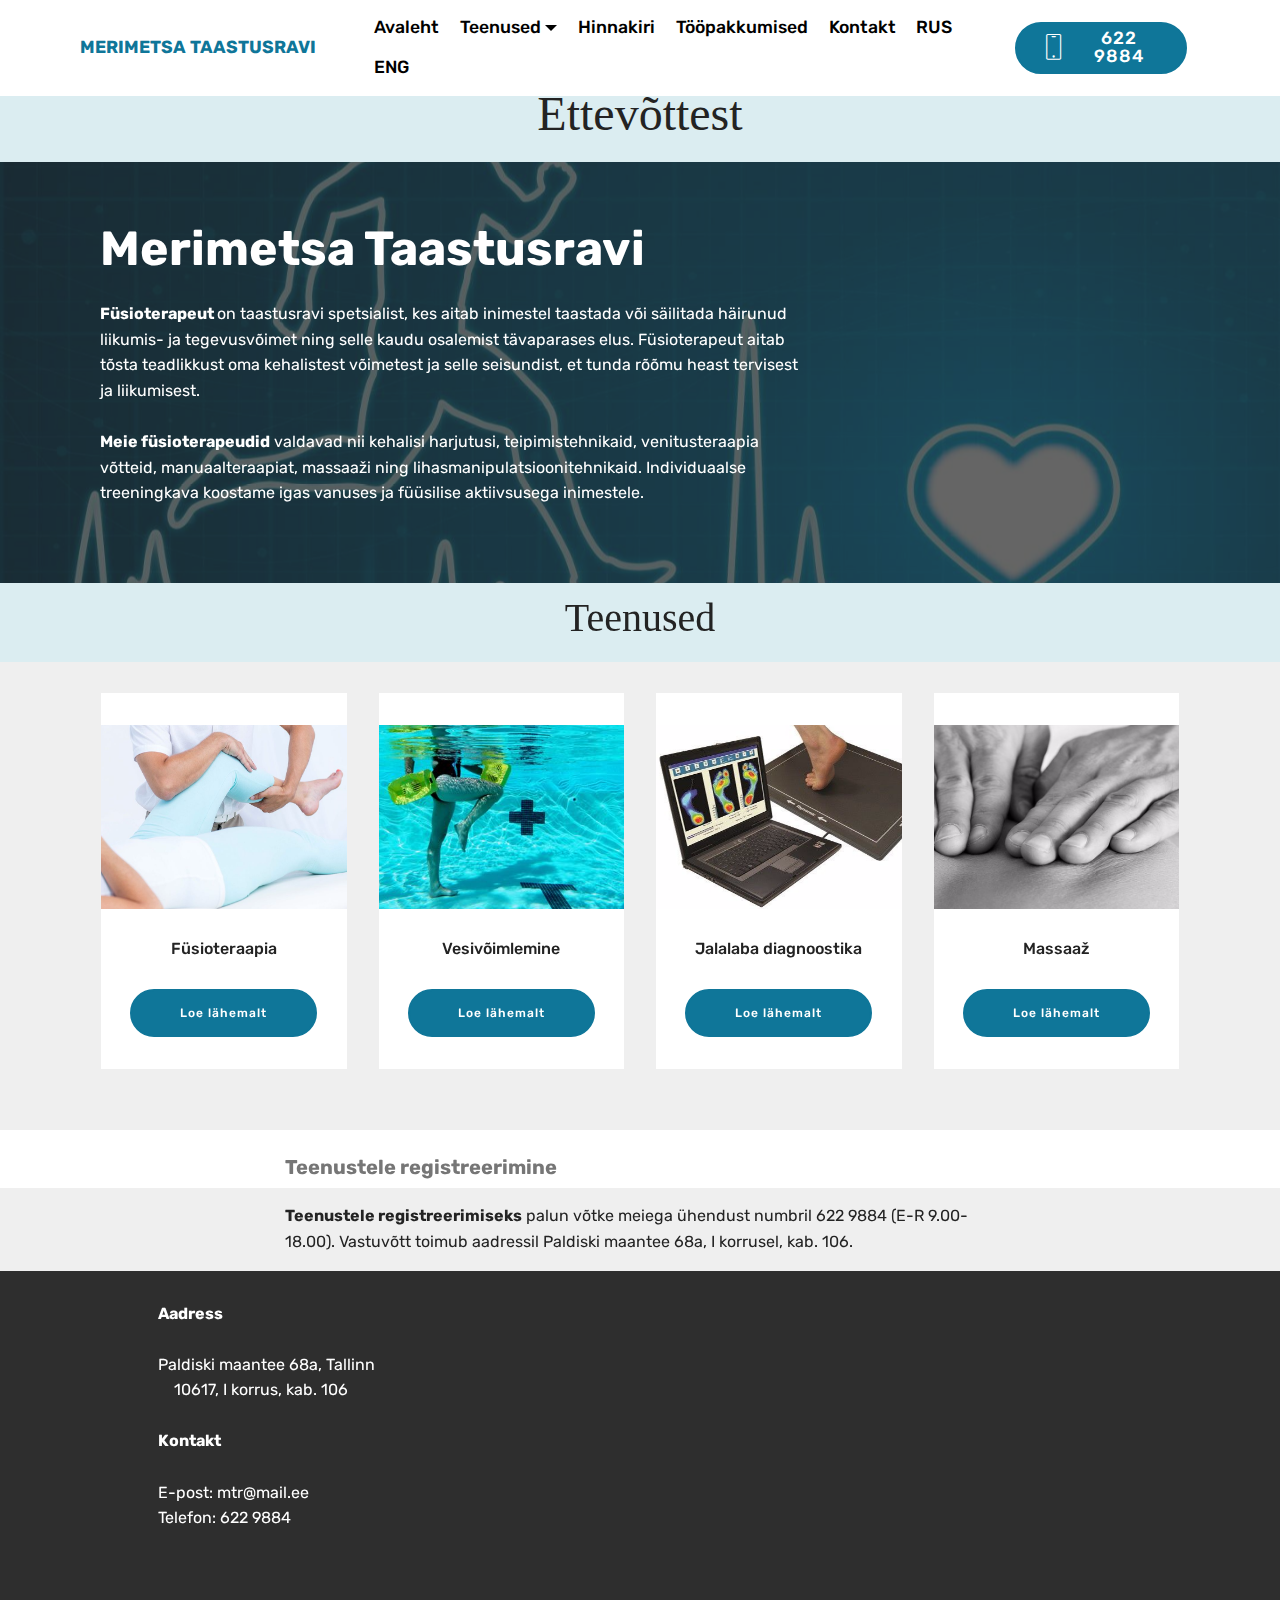
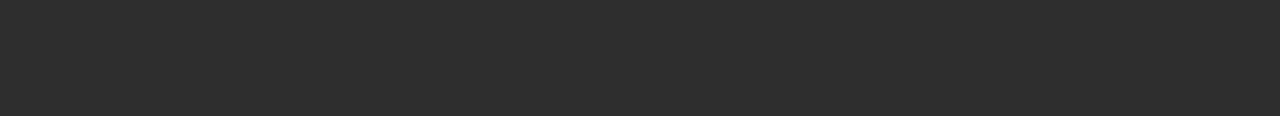
<file: index.html>
<!DOCTYPE html>
<html>
<head>
  <!-- Site made with Mobirise Website Builder v4.4.0, https://mobirise.com -->
  <meta charset="UTF-8">
  <meta http-equiv="X-UA-Compatible" content="IE=edge">
  <meta name="generator" content="Mobirise v4.4.0, mobirise.com">
  <meta name="viewport" content="width=device-width, initial-scale=1">
  <link rel="shortcut icon" href="assets/images/logo2.png" type="image/x-icon">
  <meta name="description" content="">
  <title>Merimetsa taastusravi</title>
  <link rel="stylesheet" href="assets/web/assets/mobirise-icons/mobirise-icons.css">
  <link rel="stylesheet" href="assets/tether/tether.min.css">
  <link rel="stylesheet" href="assets/bootstrap/css/bootstrap.min.css">
  <link rel="stylesheet" href="assets/bootstrap/css/bootstrap-grid.min.css">
  <link rel="stylesheet" href="assets/bootstrap/css/bootstrap-reboot.min.css">
  <link rel="stylesheet" href="assets/socicon/css/styles.css">
  <link rel="stylesheet" href="assets/dropdown/css/style.css">
  <link rel="stylesheet" href="assets/theme/css/style.css">
  <link rel="stylesheet" href="assets/mobirise/css/mbr-additional.css" type="text/css">
  
  
  
</head>
<body>
<section class="menu cid-qCaUXtr1Gx" once="menu" id="menu2-7n" data-rv-view="18">

    

    <nav class="navbar navbar-expand beta-menu navbar-dropdown align-items-center navbar-fixed-top navbar-toggleable-sm">
        <button class="navbar-toggler navbar-toggler-right" type="button" data-toggle="collapse" data-target="#navbarSupportedContent" aria-controls="navbarSupportedContent" aria-expanded="false" aria-label="Toggle navigation">
            <div class="hamburger">
                <span></span>
                <span></span>
                <span></span>
                <span></span>
            </div>
        </button>
        <div class="menu-logo">
            <div class="navbar-brand">
                
                <span class="navbar-caption-wrap"><a class="navbar-caption text-primary display-4" href="index.html">
                        MERIMETSA TAASTUSRAVI</a></span>
            </div>
        </div>
        <div class="collapse navbar-collapse" id="navbarSupportedContent">
            <ul class="navbar-nav nav-dropdown" data-app-modern-menu="true"><li class="nav-item">
                    <a class="nav-link link text-black display-4" href="index.html">
                        Avaleht</a>
                </li><li class="nav-item dropdown"><a class="nav-link link text-black dropdown-toggle display-4" href="index.html" data-toggle="dropdown-submenu" aria-expanded="false">
                        Teenused</a><div class="dropdown-menu"><a class="text-black dropdown-item display-4" href="page6.html">Füsioteraapia</a><a class="text-black dropdown-item display-4" href="page9.html" aria-expanded="false">Massaaž</a><a class="text-black dropdown-item display-4" href="page1.html" aria-expanded="false">Vesivõimlemine</a><a class="text-black dropdown-item display-4" href="page2.html" aria-expanded="false">Jalalaba diagnostika</a></div></li><li class="nav-item"><a class="nav-link link text-black display-4" href="page3.html">
                        Hinnakiri</a></li><li class="nav-item"><a class="nav-link link text-black display-4" href="page10.html">
                        Tööpakkumised</a></li><li class="nav-item"><a class="nav-link link text-black display-4" href="index.html#footer2-15">
                        Kontakt</a></li>
                <li class="nav-item">
                    <a class="nav-link link text-black display-4" href="page11.html">RUS&nbsp;</a>
                </li><li class="nav-item"><a class="nav-link link text-black display-4" href="page12.html">ENG</a></li></ul>
            <div class="navbar-buttons mbr-section-btn"><a class="btn btn-sm btn-primary display-4" href="tel:+1-234-567-8901"><span class="mbri-mobile mbr-iconfont mbr-iconfont-btn"></span>
                    622 9884</a></div>
        </div>
    </nav>
</section>

<section class="engine"><a href="https://mobirise.co/j">how to design your own website for free</a></section><section class="mbr-section content4 cid-qCaYCfENut" id="content4-7q" data-rv-view="20">

    

    <div class="container" id="wrapper">
        <div class="media-container-row">
            <div class="title col-sm-8">
                <h2 class="align-center pb-3 mbr-fonts-style display-2">Ettevõttest</h2>
             
                
            </div>
        </div>
    </div>
</section>

<section class="header9 cid-qBIDG0Rx0u mbr-parallax-background" id="header9-5o" data-rv-view="22">

    

    <div class="mbr-overlay" style="opacity: 0.7; background-color: rgb(35, 35, 35);">
    </div>

    <div class="container">
        <div class="media-container-column mbr-white col-md-8">
            <h1 class="mbr-section-title align-left mbr-bold pb-3 mbr-fonts-style display-1"><br>Merimetsa Taastusravi</h1>
            
            <p class="mbr-text align-left pb-3 mbr-fonts-style display-5"><strong>Füsioterapeut </strong>on taastusravi spetsialist, kes aitab inimestel taastada või säilitada häirunud liikumis- ja tegevusvõimet ning selle kaudu osalemist tävaparases elus. Füsioterapeut aitab tõsta teadlikkust oma kehalistest võimetest ja selle seisundist, et tunda rõõmu heast tervisest ja liikumisest.<strong><br></strong><br><strong>Meie füsioterapeudid</strong> valdavad nii kehalisi harjutusi, teipimistehnikaid, venitusteraapia võtteid, manuaalteraapiat, massaaži ning lihasmanipulatsioonitehnikaid. Individuaalse treeningkava koostame igas vanuses ja füüsilise aktiivsusega inimestele.<br>
            </p>
            
        </div>
    </div>

    
</section>

<section class="mbr-section content4 cid-qB8Cy3UAvi" id="content4-6" data-rv-view="25">

    

    <div class="container">
        <div class="media-container-row">
            <div class="title col-12 col-md-8">
                <h2 class="align-center pb-3 mbr-fonts-style display-2">
                    Teenused</h2>
                <h3 class="mbr-section-subtitle align-center mbr-light mbr-fonts-style display-5"></h3>
               
            </div>
        </div>
    </div>
</section>

<section class="features3 cid-qBDdL8Jw9A" id="features3-50" data-rv-view="27">

    

    
    <div class="container">
        <div class="media-container-row">
            <div class="card p-3 col-12 col-md-6 col-lg-3">
                <div class="card-wrapper">
                    <div class="card-img">
                        <a href="page6.html"><img src="assets/images/ac6bf5-16ec2bf5468a4154966d67b453527a53-mv2-3-1160x773.jpg" alt="Mobirise" title="" media-simple="true"></a>
                    </div>
                    <div class="card-box">
                        <h4 class="card-title mbr-fonts-style display-7">
                            Füsioteraapia
                        </h4>
                        
                    </div>
                    <div class="mbr-section-btn text-center"><a href="page6.html#content9-4n" class="btn btn-primary display-4">
                            Loe lähemalt</a></div>
                </div>
            </div>

            <div class="card p-3 col-12 col-md-6 col-lg-3">
                <div class="card-wrapper">
                    <div class="card-img">
                        <a href="page1.html"><img src="assets/images/4685681-orig-2-450x338.jpg" alt="Mobirise" title="" media-simple="true"></a>
                    </div>
                    <div class="card-box">
                        <h4 class="card-title mbr-fonts-style display-7">
                            Vesivõimlemine
                        </h4>
                        
                    </div>
                    <div class="mbr-section-btn text-center"><a href="page1.html" class="btn btn-primary display-4">
                            Loe lähemalt</a></div>
                </div>
            </div>

            <div class="card p-3 col-12 col-md-6 col-lg-3">
                <div class="card-wrapper">
                    <div class="card-img">
                        <a href="page2.html"><img src="assets/images/2-549x418.jpg" alt="Mobirise" title="" media-simple="true"></a>
                    </div>
                    <div class="card-box">
                        <h4 class="card-title mbr-fonts-style display-7">Jalalaba diagnoostika</h4>
                        
                    </div>
                    <div class="mbr-section-btn text-center"><a href="page2.html" class="btn btn-primary display-4">
                            Loe lähemalt</a></div>
                </div>
            </div>

            <div class="card p-3 col-12 col-md-6 col-lg-3">
                <div class="card-wrapper">
                    <div class="card-img">
                        <a href="page9.html"><img src="assets/images/3-1-700x600.jpg" alt="Mobirise" title="" media-simple="true"></a>
                    </div>
                    <div class="card-box">
                        <h4 class="card-title mbr-fonts-style display-7">
                            Massaaž
                        </h4>
                        
                    </div>
                    <div class="mbr-section-btn text-center"><a href="page9.html" class="btn btn-primary display-4">
                            Loe lähemalt</a></div>
                </div>
            </div>
        </div>
    </div>
</section>

<section class="mbr-section content4 cid-qBDf9ibCdm" id="content4-51" data-rv-view="30">

    

    <div class="container">
        <div class="media-container-row">
            <div class="title col-12 col-md-8">
                <h2 class="align-center pb-3 mbr-fonts-style display-2"></h2>
                <h3 class="mbr-section-subtitle align-center mbr-light mbr-fonts-style display-5"><strong>Teenustele registreerimine&nbsp;</strong></h3>
                
            </div>
        </div>
    </div>
</section>

<section class="mbr-section article content1 cid-qBaEfYr66f" id="content1-14" data-rv-view="32">
    
     

    <div class="container">
        <div class="media-container-row">
            <div class="mbr-text col-12 col-md-8 mbr-fonts-style display-7"><p><span style="font-size: 1rem;"><strong>Teenustele registreerimiseks</strong> palun võtke meiega ühendust numbril   622 9884 (E-R 9.00-18.00). Vastuvõtt toimub aadressil Paldiski maantee 68a, I korrusel, kab. 106.&nbsp;
</span></p></div>
        </div>
    </div>
</section>

<section class="cid-qBaEMRuvPm" id="footer2-15" data-rv-view="33">

    

    

    <div class="container">
        <div class="media-container-row content mbr-white">
            <div class="col-12 col-md-3 mbr-fonts-style display-7">
                <p class="mbr-text">
                    <strong>Aadress</strong>
                    <br>
                    <br>Paldiski maantee 68a, Tallinn &nbsp; &nbsp; 10617, I korrus, kab. 106<br><br><strong>Kontakt</strong><br>
                    <br>E-post: mtr@mail.ee &nbsp;&nbsp;<br>Telefon: 622 9884                    <br><br></p>
            </div>
            <div class="col-12 col-md-3 mbr-fonts-style display-7">
                <p class="mbr-text"></p>
            </div>
            <div class="col-12 col-md-6">
                <div class="google-map"><iframe frameborder="0" style="border:0" src="https://www.google.com/maps/embed/v1/place?key=AIzaSyA0Dx_boXQiwvdz8sJHoYeZNVTdoWONYkU&amp;q=place_id:ChIJ1_2XQ2SUkkYRBJTKfYlvlko" allowfullscreen=""></iframe></div>
            </div>
        </div>
        
    </div>
</section>


  <script src="assets/web/assets/jquery/jquery.min.js"></script>
  <script src="assets/popper/popper.min.js"></script>
  <script src="assets/tether/tether.min.js"></script>
  <script src="assets/bootstrap/js/bootstrap.min.js"></script>
  <script src="assets/dropdown/js/script.min.js"></script>
  <script src="assets/touch-swipe/jquery.touch-swipe.min.js"></script>
  <script src="assets/jarallax/jarallax.min.js"></script>
  <script src="assets/smooth-scroll/smooth-scroll.js"></script>
  <script src="assets/theme/js/script.js"></script>
  
  
</body>
</html>
</file>
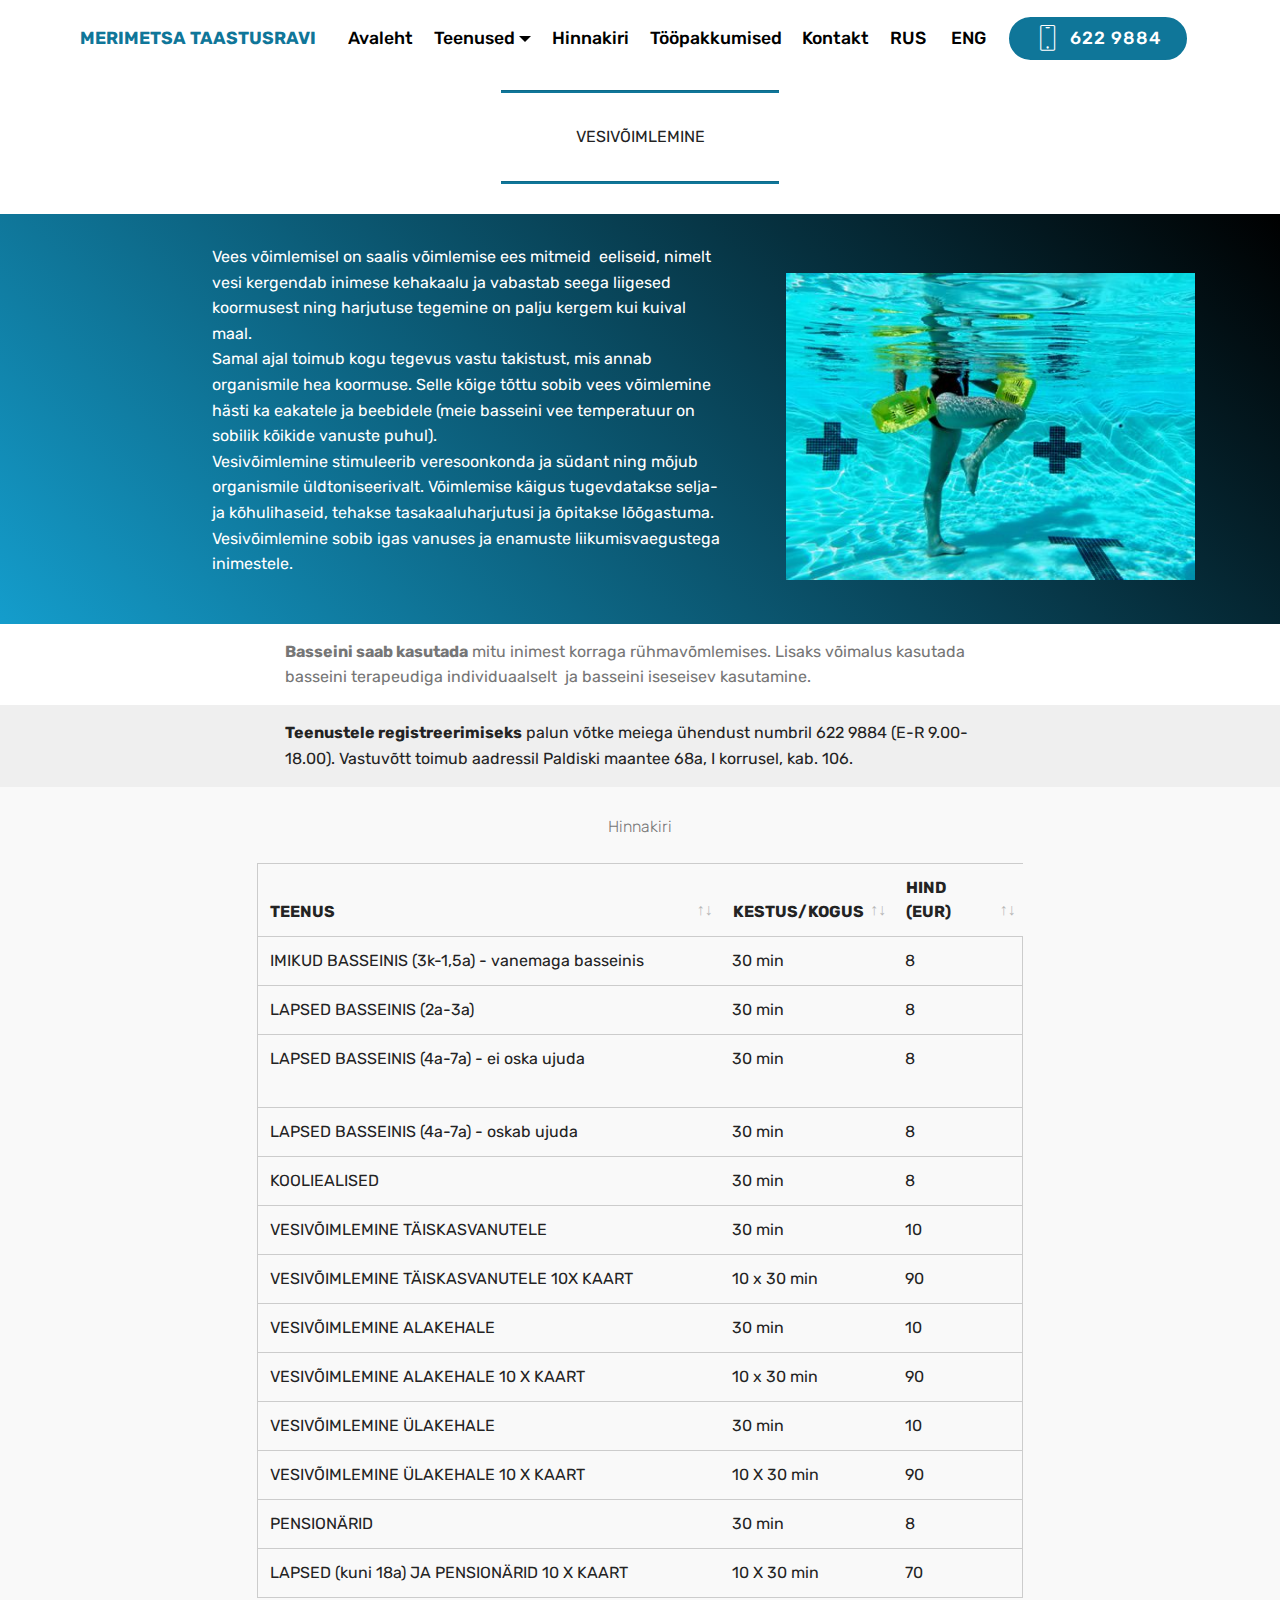
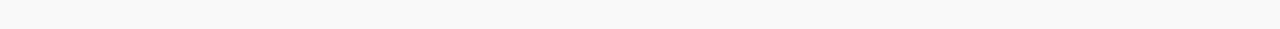
<file: page1.html>
<!DOCTYPE html>
<html>
<head>
  <!-- Site made with Mobirise Website Builder v4.4.0, https://mobirise.com -->
  <meta charset="UTF-8">
  <meta http-equiv="X-UA-Compatible" content="IE=edge">
  <meta name="generator" content="Mobirise v4.4.0, mobirise.com">
  <meta name="viewport" content="width=device-width, initial-scale=1">
  <link rel="shortcut icon" href="assets/images/logo2.png" type="image/x-icon">
  <meta name="description" content="Site Maker Description">
  <title>Vesivõimlemine</title>
  <link rel="stylesheet" href="assets/web/assets/mobirise-icons/mobirise-icons.css">
  <link rel="stylesheet" href="assets/tether/tether.min.css">
  <link rel="stylesheet" href="assets/bootstrap/css/bootstrap.min.css">
  <link rel="stylesheet" href="assets/bootstrap/css/bootstrap-grid.min.css">
  <link rel="stylesheet" href="assets/bootstrap/css/bootstrap-reboot.min.css">
  <link rel="stylesheet" href="assets/dropdown/css/style.css">
  <link rel="stylesheet" href="assets/data-tables/data-tables.bootstrap4.min.css">
  <link rel="stylesheet" href="assets/theme/css/style.css">
  <link rel="stylesheet" href="assets/mobirise/css/mbr-additional.css" type="text/css">
  
  
  
</head>
<body>
<section class="menu cid-qBZu8ktAFw" once="menu" id="menu2-60" data-rv-view="36">

    

    <nav class="navbar navbar-expand beta-menu navbar-dropdown align-items-center navbar-fixed-top navbar-toggleable-sm">
        <button class="navbar-toggler navbar-toggler-right" type="button" data-toggle="collapse" data-target="#navbarSupportedContent" aria-controls="navbarSupportedContent" aria-expanded="false" aria-label="Toggle navigation">
            <div class="hamburger">
                <span></span>
                <span></span>
                <span></span>
                <span></span>
            </div>
        </button>
        <div class="menu-logo">
            <div class="navbar-brand">
                
                <span class="navbar-caption-wrap"><a class="navbar-caption text-primary display-4" href="index.html">
                        MERIMETSA TAASTUSRAVI</a></span>
            </div>
        </div>
        <div class="collapse navbar-collapse" id="navbarSupportedContent">
            <ul class="navbar-nav nav-dropdown" data-app-modern-menu="true"><li class="nav-item">
                    <a class="nav-link link text-black display-4" href="index.html">
                        Avaleht</a>
                </li><li class="nav-item dropdown open"><a class="nav-link link text-black dropdown-toggle display-4" href="index.html" data-toggle="dropdown-submenu" aria-expanded="true">
                        Teenused</a><div class="dropdown-menu"><a class="text-black dropdown-item display-4" href="page6.html">Füsioteraapia</a><a class="text-black dropdown-item display-4" href="page9.html" aria-expanded="false">Massaaž</a><a class="text-black dropdown-item display-4" href="page1.html" aria-expanded="false">Vesivõimlemine</a><a class="text-black dropdown-item display-4" href="page2.html" aria-expanded="false">Jalalaba diagnostika</a></div></li><li class="nav-item"><a class="nav-link link text-black display-4" href="page3.html">
                        Hinnakiri</a></li><li class="nav-item"><a class="nav-link link text-black display-4" href="page10.html">
                        Tööpakkumised</a></li><li class="nav-item"><a class="nav-link link text-black display-4" href="index.html#footer2-15">
                        Kontakt</a></li>
                <li class="nav-item">
                    <a class="nav-link link text-black display-4" href="page11.html">RUS&nbsp;</a>
                </li><li class="nav-item"><a class="nav-link link text-black display-4" href="page12.html">ENG</a></li></ul>
            <div class="navbar-buttons mbr-section-btn"><a class="btn btn-sm btn-primary display-4" href="tel:+1-234-567-8901"><span class="mbri-mobile mbr-iconfont mbr-iconfont-btn"></span>
                    622 9884</a></div>
        </div>
    </nav>
</section>

<section class="engine"><a href="https://mobirise.co/p">bootstrap menu</a></section><section class="mbr-section article content9 cid-qB9IiyDSgq" id="content9-o" data-rv-view="38">
    
     

    <div class="container">
        <div class="inner-container" style="width: 100%;">
            <hr class="line" style="width: 25%;">
            <div class="section-text align-center mbr-fonts-style display-5">
                    VESIVÕIMLEMINE</div>
            <hr class="line" style="width: 25%;">
        </div>
        </div>
</section>

<section class="header3 cid-qB9IyT5RYJ" id="header3-p" data-rv-view="40">

    

    

    <div class="container">
        <div class="media-container-row">
            <div class="mbr-figure" style="width: 70%;">
                <img src="assets/images/4685681-orig-450x338.jpg" alt="Mobirise" title="" media-simple="true">
            </div>

            <div class="media-content">
                
                
                <div class="mbr-section-text mbr-white pb-3 ">
                    <p class="mbr-text mbr-fonts-style display-5">Vees võimlemisel on saalis võimlemise ees mitmeid &nbsp;eeliseid, nimelt vesi kergendab inimese kehakaalu ja vabastab seega liigesed koormusest ning harjutuse tegemine on palju kergem kui kuival maal. <br>Samal ajal toimub kogu tegevus vastu takistust, mis annab organismile hea koormuse. Selle kõige tõttu sobib vees võimlemine hästi ka eakatele ja beebidele (meie basseini vee temperatuur on sobilik kõikide vanuste puhul). <br>Vesivõimlemine stimuleerib veresoonkonda ja südant ning mõjub organismile üldtoniseerivalt. Võimlemise käigus tugevdatakse selja- ja kõhulihaseid, tehakse tasakaaluharjutusi ja õpitakse lõõgastuma. Vesivõimlemine sobib igas vanuses ja enamuste liikumisvaegustega inimestele.&nbsp;<br></p>
                </div>
                
            </div>
        </div>
    </div>

</section>

<section class="mbr-section article content1 cid-qB9IzkM5df" id="content1-q" data-rv-view="43">
    
     

    <div class="container">
        <div class="media-container-row">
            <div class="mbr-text col-12 col-md-8 mbr-fonts-style display-7">
                <strong> Basseini saab kasutada</strong> mitu inimest korraga rühmavõmlemises. Lisaks võimalus kasutada basseini terapeudiga individuaalselt &nbsp;ja basseini iseseisev kasutamine.</div>
        </div>
    </div>
</section>

<section class="mbr-section article content1 cid-qBaFs0KkUX" id="content1-18" data-rv-view="44">
    
     

    <div class="container">
        <div class="media-container-row">
            <div class="mbr-text col-12 col-md-8 mbr-fonts-style display-7"><p><strong>Teenustele registreerimiseks</strong><span style="font-size: 1rem;">&nbsp;palun võtke meiega ühendust numbril   622 9884 (E-R 9.00-18.00). Vastuvõtt toimub aadressil Paldiski maantee 68a, I korrusel, kab. 106. &nbsp;</span></p></div>
        </div>
    </div>
</section>

<section class="section-table cid-qB9J6FDjz6" id="table1-r" data-rv-view="45">

  
  
  <div class="container container-table">
      
      <h3 class="mbr-section-subtitle mbr-fonts-style align-center pb-5 mbr-light display-5">
            Hinnakiri</h3>
      <div class="table-wrapper">
        <div class="container">
          
        </div>

        <div class="container scroll">
          <table class="table" cellspacing="0">
            <thead>
              <tr class="table-heads ">
                  
                  
                  
                  
              <th class="head-item mbr-fonts-style display-7">
                      TEENUS&nbsp;</th><th class="head-item mbr-fonts-style display-7">KESTUS/KOGUS</th><th class="head-item mbr-fonts-style display-7">HIND (EUR)</th></tr>
            </thead>

            <tbody>
              
              
              
              
            <tr> 
                
                
                
                
              <td class="body-item mbr-fonts-style display-7">IMIKUD BASSEINIS (3k-1,5a) - vanemaga basseinis &nbsp;&nbsp;</td><td class="body-item mbr-fonts-style display-7">30 min</td><td class="body-item mbr-fonts-style display-7">8</td></tr><tr> 
                
                
                
                
              <td class="body-item mbr-fonts-style display-7">LAPSED BASSEINIS (2a-3a)</td><td class="body-item mbr-fonts-style display-7">30 min</td><td class="body-item mbr-fonts-style display-7">8</td></tr><tr> 
                
                
                
                
              <td class="body-item mbr-fonts-style display-7">LAPSED BASSEINIS (4a-7a) - ei oska ujuda &nbsp; &nbsp; &nbsp; &nbsp; &nbsp; &nbsp; &nbsp; &nbsp; &nbsp; &nbsp; &nbsp; &nbsp; &nbsp; &nbsp; &nbsp; &nbsp;&nbsp;</td><td class="body-item mbr-fonts-style display-7">30 min</td><td class="body-item mbr-fonts-style display-7">8</td></tr><tr> 
                
                
                
                
              <td class="body-item mbr-fonts-style display-7">LAPSED BASSEINIS (4a-7a) - oskab ujuda</td><td class="body-item mbr-fonts-style display-7">30 min</td><td class="body-item mbr-fonts-style display-7">8</td></tr><tr> 
                
                
                
                
              <td class="body-item mbr-fonts-style display-7">KOOLIEALISED</td><td class="body-item mbr-fonts-style display-7">30 min</td><td class="body-item mbr-fonts-style display-7">8</td></tr><tr> 
                
                
                
                
              <td class="body-item mbr-fonts-style display-7">VESIVÕIMLEMINE TÄISKASVANUTELE</td><td class="body-item mbr-fonts-style display-7">30 min</td><td class="body-item mbr-fonts-style display-7">10</td></tr><tr> 
                
                
                
                
              <td class="body-item mbr-fonts-style display-7">VESIVÕIMLEMINE TÄISKASVANUTELE 10X KAART</td><td class="body-item mbr-fonts-style display-7">10 x 30 min</td><td class="body-item mbr-fonts-style display-7">90</td></tr><tr> 
                
                
                
                
              <td class="body-item mbr-fonts-style display-7">VESIVÕIMLEMINE ALAKEHALE</td><td class="body-item mbr-fonts-style display-7">30 min</td><td class="body-item mbr-fonts-style display-7">10</td></tr><tr> 
                
                
                
                
              <td class="body-item mbr-fonts-style display-7">VESIVÕIMLEMINE ALAKEHALE 10 X KAART</td><td class="body-item mbr-fonts-style display-7">10 x 30 min</td><td class="body-item mbr-fonts-style display-7">90</td></tr><tr> 
                
                
                
                
              <td class="body-item mbr-fonts-style display-7">VESIVÕIMLEMINE ÜLAKEHALE</td><td class="body-item mbr-fonts-style display-7">30 min</td><td class="body-item mbr-fonts-style display-7">10</td></tr><tr> 
                
                
                
                
              <td class="body-item mbr-fonts-style display-7">VESIVÕIMLEMINE ÜLAKEHALE 10 X KAART</td><td class="body-item mbr-fonts-style display-7">10 X 30 min</td><td class="body-item mbr-fonts-style display-7">90</td></tr><tr> 
                
                
                
                
              <td class="body-item mbr-fonts-style display-7">PENSIONÄRID</td><td class="body-item mbr-fonts-style display-7">30 min</td><td class="body-item mbr-fonts-style display-7">8</td></tr><tr> 
                
                
                
                
              <td class="body-item mbr-fonts-style display-7">LAPSED (kuni 18a) JA PENSIONÄRID 10 X KAART</td><td class="body-item mbr-fonts-style display-7">10 X 30 min</td><td class="body-item mbr-fonts-style display-7">70</td></tr></tbody>
          </table>
        </div>
       
      </div>
    </div>
</section>


  <script src="assets/web/assets/jquery/jquery.min.js"></script>
  <script src="assets/popper/popper.min.js"></script>
  <script src="assets/tether/tether.min.js"></script>
  <script src="assets/bootstrap/js/bootstrap.min.js"></script>
  <script src="assets/smooth-scroll/smooth-scroll.js"></script>
  <script src="assets/dropdown/js/script.min.js"></script>
  <script src="assets/touch-swipe/jquery.touch-swipe.min.js"></script>
  <script src="assets/data-tables/jquery.data-tables.min.js"></script>
  <script src="assets/data-tables/data-tables.bootstrap4.min.js"></script>
  <script src="assets/theme/js/script.js"></script>
  
  
</body>
</html>
</file>
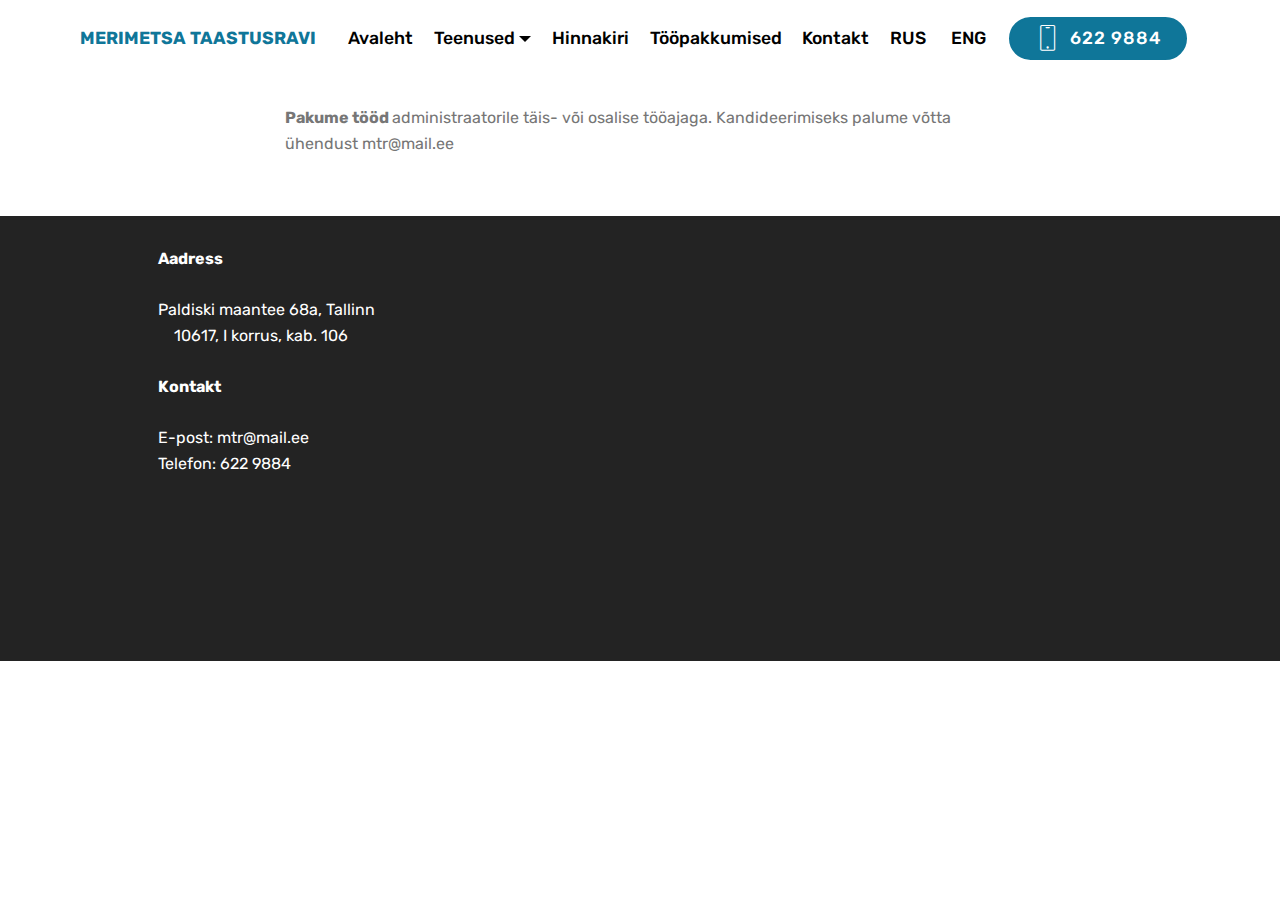
<file: page10.html>
<!DOCTYPE html>
<html>
<head>
  <!-- Site made with Mobirise Website Builder v4.4.0, https://mobirise.com -->
  <meta charset="UTF-8">
  <meta http-equiv="X-UA-Compatible" content="IE=edge">
  <meta name="generator" content="Mobirise v4.4.0, mobirise.com">
  <meta name="viewport" content="width=device-width, initial-scale=1">
  <link rel="shortcut icon" href="assets/images/logo2.png" type="image/x-icon">
  <meta name="description" content="Website Builder Description">
  <title>tööpakkumised</title>
  <link rel="stylesheet" href="assets/web/assets/mobirise-icons/mobirise-icons.css">
  <link rel="stylesheet" href="assets/tether/tether.min.css">
  <link rel="stylesheet" href="assets/bootstrap/css/bootstrap.min.css">
  <link rel="stylesheet" href="assets/bootstrap/css/bootstrap-grid.min.css">
  <link rel="stylesheet" href="assets/bootstrap/css/bootstrap-reboot.min.css">
  <link rel="stylesheet" href="assets/dropdown/css/style.css">
  <link rel="stylesheet" href="assets/socicon/css/styles.css">
  <link rel="stylesheet" href="assets/theme/css/style.css">
  <link rel="stylesheet" href="assets/mobirise/css/mbr-additional.css" type="text/css">
  
  
  
</head>
<body>
<section class="menu cid-qBkYACpEuX" once="menu" id="menu2-5q" data-rv-view="576">

    

    <nav class="navbar navbar-expand beta-menu navbar-dropdown align-items-center navbar-fixed-top navbar-toggleable-sm">
        <button class="navbar-toggler navbar-toggler-right" type="button" data-toggle="collapse" data-target="#navbarSupportedContent" aria-controls="navbarSupportedContent" aria-expanded="false" aria-label="Toggle navigation">
            <div class="hamburger">
                <span></span>
                <span></span>
                <span></span>
                <span></span>
            </div>
        </button>
        <div class="menu-logo">
            <div class="navbar-brand">
                
                <span class="navbar-caption-wrap"><a class="navbar-caption text-primary display-4" href="index.html">
                        MERIMETSA TAASTUSRAVI</a></span>
            </div>
        </div>
        <div class="collapse navbar-collapse" id="navbarSupportedContent">
            <ul class="navbar-nav nav-dropdown" data-app-modern-menu="true"><li class="nav-item">
                    <a class="nav-link link text-black display-4" href="index.html">
                        Avaleht</a>
                </li><li class="nav-item dropdown open"><a class="nav-link link text-black dropdown-toggle display-4" href="index.html" data-toggle="dropdown-submenu" aria-expanded="true">
                        Teenused</a><div class="dropdown-menu"><a class="text-black dropdown-item display-4" href="page6.html">Füsioteraapia</a><a class="text-black dropdown-item display-4" href="page9.html" aria-expanded="false">Massaaž</a><a class="text-black dropdown-item display-4" href="page1.html" aria-expanded="false">Vesivõimlemine</a><a class="text-black dropdown-item display-4" href="page2.html" aria-expanded="false">Jalalaba diagnostika</a></div></li><li class="nav-item"><a class="nav-link link text-black display-4" href="page3.html">
                        Hinnakiri</a></li><li class="nav-item"><a class="nav-link link text-black display-4" href="page10.html">
                        Tööpakkumised</a></li><li class="nav-item"><a class="nav-link link text-black display-4" href="index.html#footer2-15">
                        Kontakt</a></li>
                <li class="nav-item">
                    <a class="nav-link link text-black display-4" href="page11.html">RUS&nbsp;</a>
                </li><li class="nav-item"><a class="nav-link link text-black display-4" href="page12.html">ENG</a></li></ul>
            <div class="navbar-buttons mbr-section-btn"><a class="btn btn-sm btn-primary display-4" href="tel:+1-234-567-8901"><span class="mbri-mobile mbr-iconfont mbr-iconfont-btn"></span>
                    622 9884</a></div>
        </div>
    </nav>
</section>

<section class="engine"><a href="https://mobirise.co/p">bootstrap dropdown</a></section><section class="mbr-section article content1 cid-qBIRCINgfJ" id="content1-5r" data-rv-view="578">
    
     

    <div class="container">
        <div class="media-container-row">
            <div class="mbr-text col-12 col-md-8 mbr-fonts-style display-7"><strong>Pakume tööd </strong>administraatorile täis- või osalise tööajaga. Kandideerimiseks palume võtta ühendust mtr@mail.ee</div>
        </div>
    </div>
</section>

<section class="cid-qBISwUe7e2" id="footer2-5s" data-rv-view="579">

    

    

    <div class="container">
        <div class="media-container-row content mbr-white">
            <div class="col-12 col-md-3 mbr-fonts-style display-7">
                <p class="mbr-text">
                    <strong>Aadress</strong>
                    <br>
                    <br>Paldiski maantee 68a, Tallinn &nbsp; &nbsp; 10617, I korrus, kab. 106<br><br><strong>Kontakt</strong><br>
                    <br>E-post: mtr@mail.ee &nbsp; &nbsp; &nbsp; &nbsp; &nbsp; Telefon: 622 9884                    <br><br></p>
            </div>
            <div class="col-12 col-md-3 mbr-fonts-style display-7">
                <p class="mbr-text"></p>
            </div>
            <div class="col-12 col-md-6">
                <div class="google-map"><iframe frameborder="0" style="border:0" src="https://www.google.com/maps/embed/v1/place?key=AIzaSyA0Dx_boXQiwvdz8sJHoYeZNVTdoWONYkU&amp;q=place_id:ChIJ1_2XQ2SUkkYRBJTKfYlvlko" allowfullscreen=""></iframe></div>
            </div>
        </div>
        
    </div>
</section>


  <script src="assets/web/assets/jquery/jquery.min.js"></script>
  <script src="assets/popper/popper.min.js"></script>
  <script src="assets/tether/tether.min.js"></script>
  <script src="assets/bootstrap/js/bootstrap.min.js"></script>
  <script src="assets/smooth-scroll/smooth-scroll.js"></script>
  <script src="assets/dropdown/js/script.min.js"></script>
  <script src="assets/touch-swipe/jquery.touch-swipe.min.js"></script>
  <script src="assets/theme/js/script.js"></script>
  
  
</body>
</html>
</file>
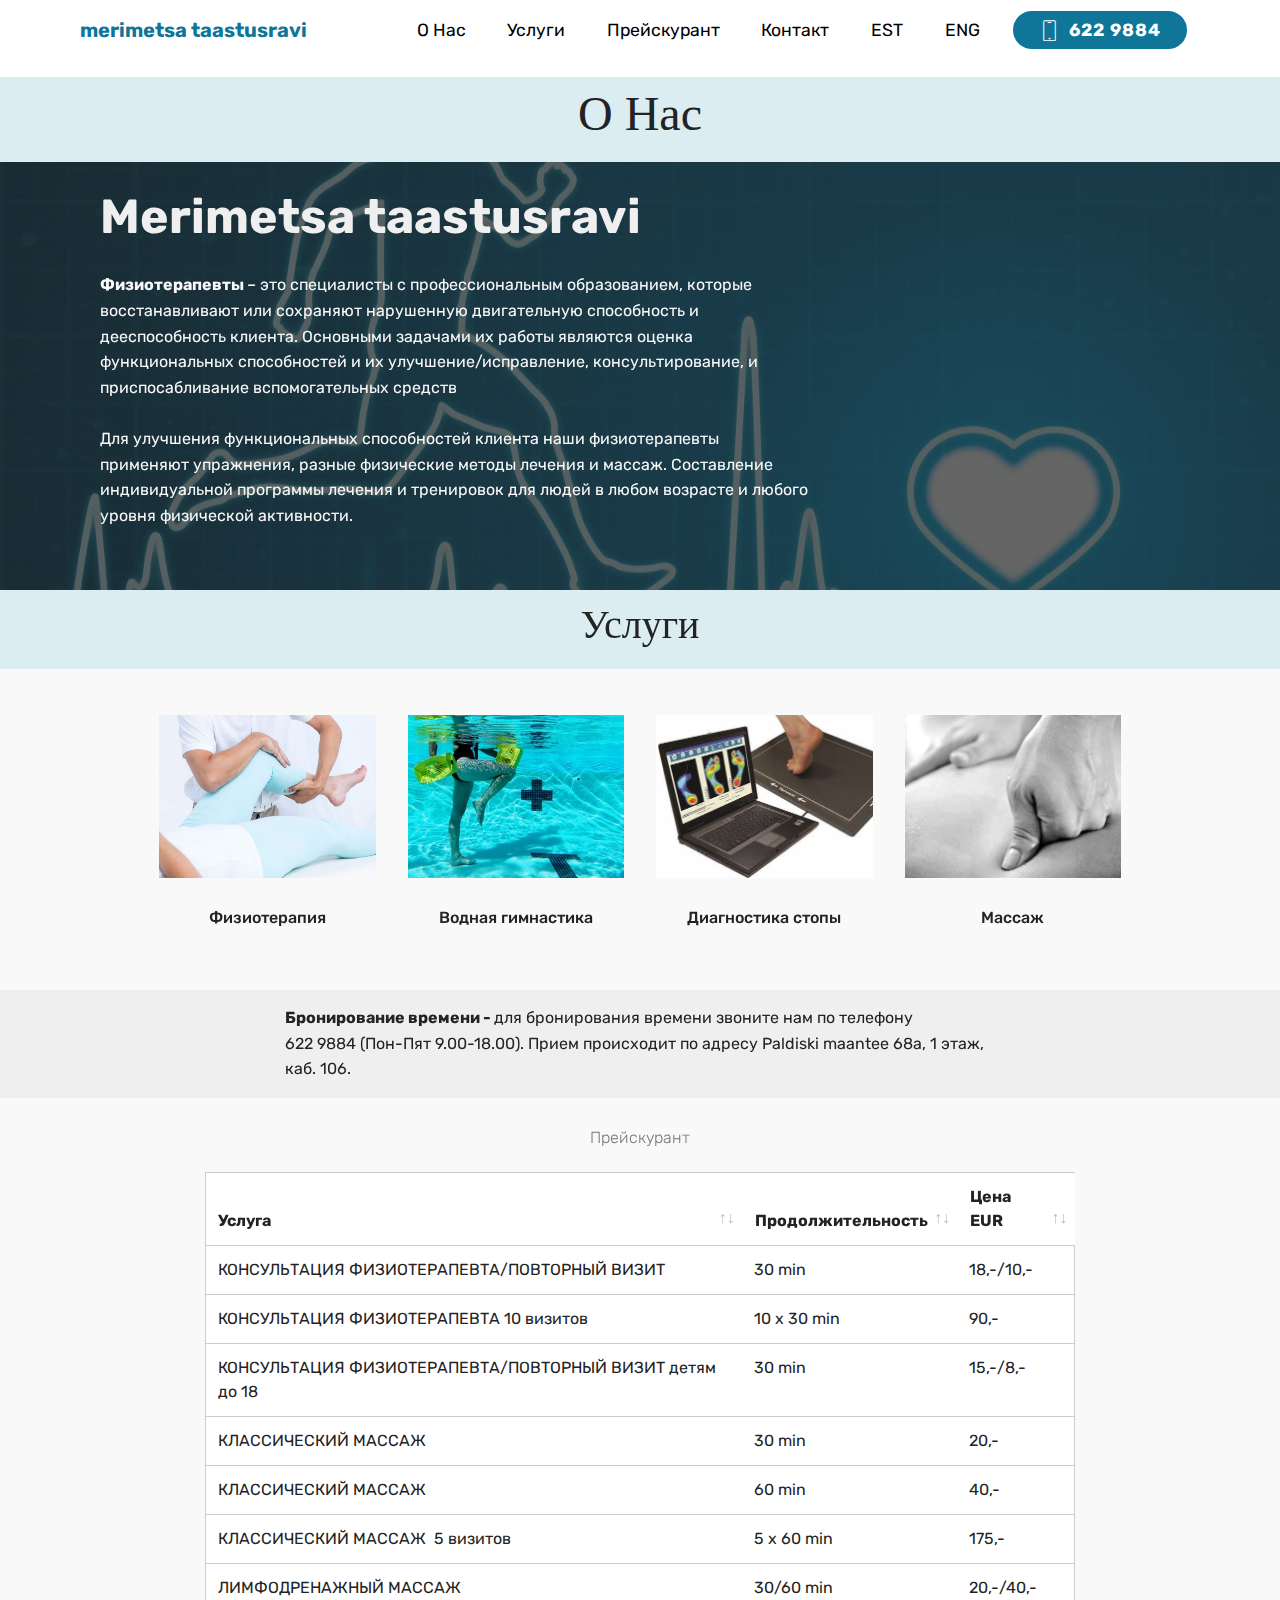
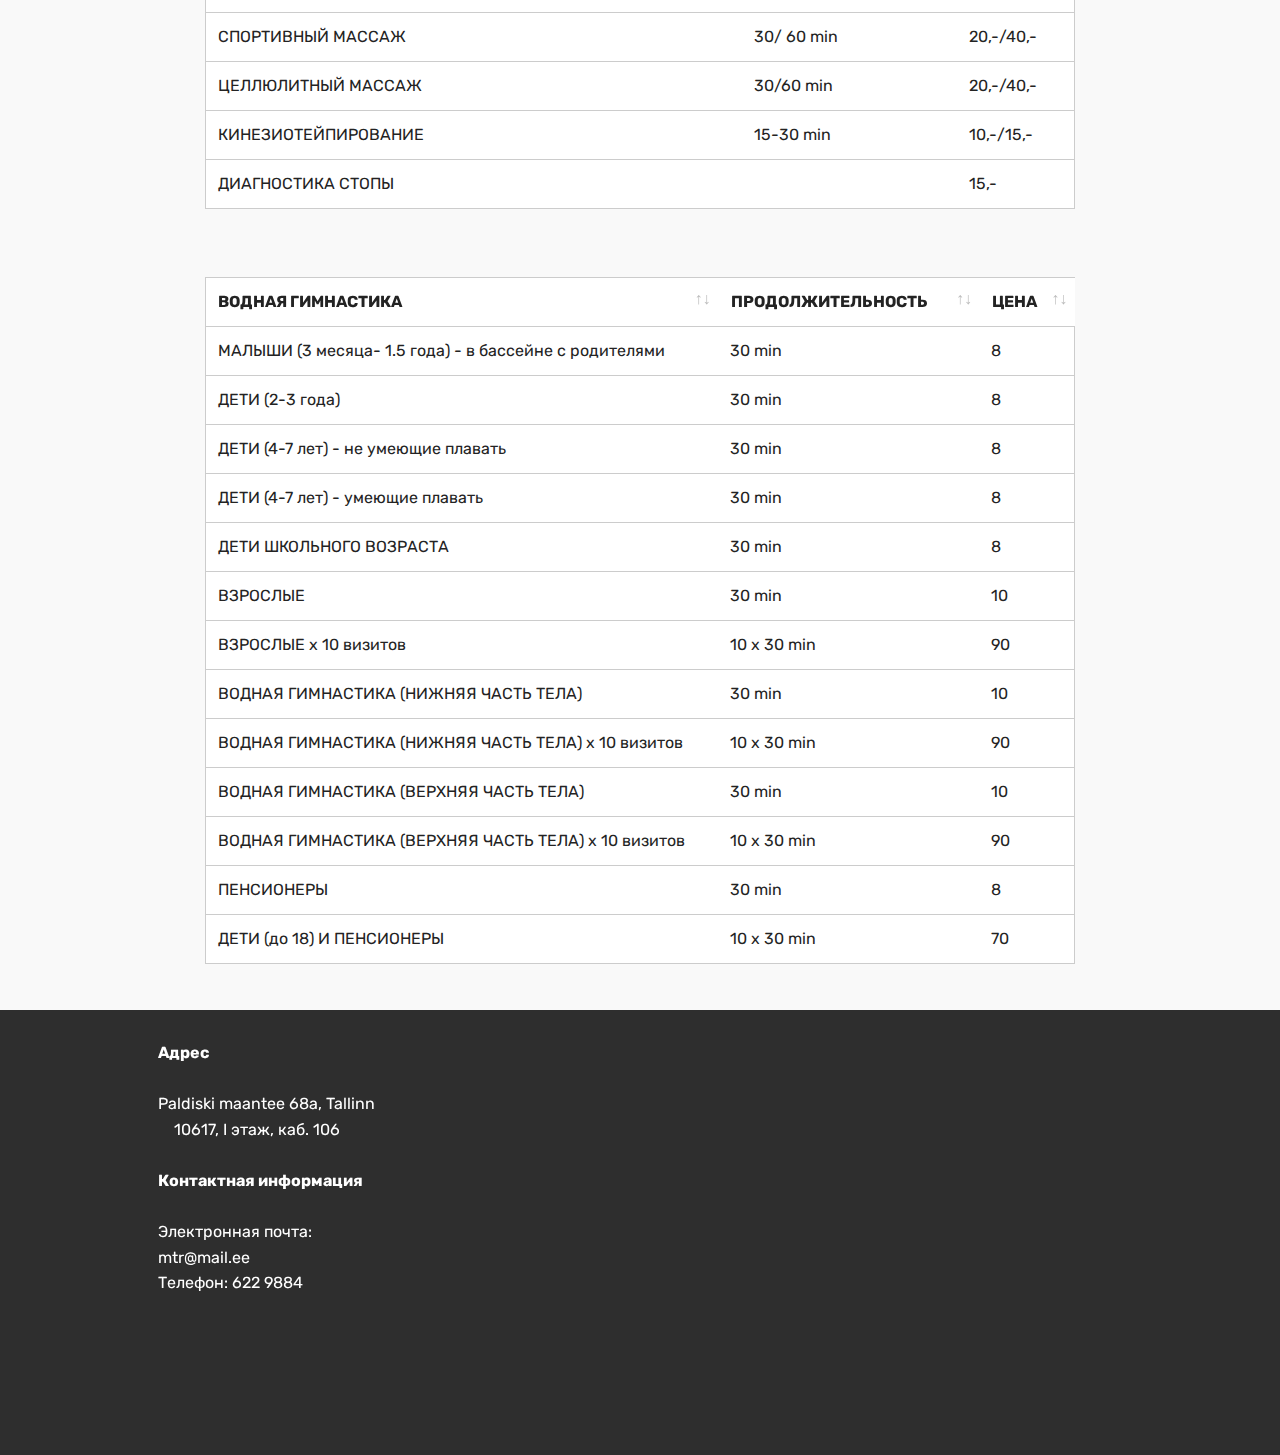
<file: page11.html>
<!DOCTYPE html>
<html>
<head>
  <!-- Site made with Mobirise Website Builder v4.4.0, https://mobirise.com -->
  <meta charset="UTF-8">
  <meta http-equiv="X-UA-Compatible" content="IE=edge">
  <meta name="generator" content="Mobirise v4.4.0, mobirise.com">
  <meta name="viewport" content="width=device-width, initial-scale=1">
  <link rel="shortcut icon" href="assets/images/logo2.png" type="image/x-icon">
  <meta name="description" content="">
  <title>Page 11</title>
  <link rel="stylesheet" href="assets/web/assets/mobirise-icons/mobirise-icons.css">
  <link rel="stylesheet" href="assets/tether/tether.min.css">
  <link rel="stylesheet" href="assets/bootstrap/css/bootstrap.min.css">
  <link rel="stylesheet" href="assets/bootstrap/css/bootstrap-grid.min.css">
  <link rel="stylesheet" href="assets/bootstrap/css/bootstrap-reboot.min.css">
  <link rel="stylesheet" href="assets/socicon/css/styles.css">
  <link rel="stylesheet" href="assets/data-tables/data-tables.bootstrap4.min.css">
  <link rel="stylesheet" href="assets/dropdown/css/style.css">
  <link rel="stylesheet" href="assets/theme/css/style.css">
  <link rel="stylesheet" href="assets/mobirise/css/mbr-additional.css" type="text/css">
  
  
  
</head>
<body>
<section class="mbr-section content4 cid-qB8CkhleEU" id="content4-6p" data-rv-view="582">

    

    <div class="container" id="wrapper">
        <div class="media-container-row">
            <div class="title col-sm-8">
                <h2 class="align-center pb-3 mbr-fonts-style display-2">О Нас</h2>
             
                
            </div>
        </div>
    </div>
</section>

<section class="engine"><a href="https://mobirise.co/o">bootstrap buttons</a></section><section class="menu cid-qC7767lcNx" once="menu" id="menu1-76" data-rv-view="584">

    

    <nav class="navbar navbar-dropdown beta-menu align-items-center navbar-fixed-top navbar-toggleable-sm">
        
        <div class="menu-bottom">

            <div class="menu-logo">
                <div class="navbar-brand">
                
                <span class="navbar-caption-wrap"><a href="page11.html" class="brand-link mbr-white text-primary display-5">merimetsa taastusravi</a></span>
                </div>
                <button class="navbar-toggler navbar-toggler-right" type="button" data-toggle="collapse" data-target="#navbarSupportedContent" aria-controls="navbarSupportedContent" aria-expanded="false" aria-label="Toggle navigation">
                    <div class="hamburger">
                        <span></span>
                        <span></span>
                        <span></span>
                        <span></span>
                    </div>
                </button>
            </div>
            <div class="collapse navbar-collapse" id="navbarSupportedContent">
                <ul class="navbar-nav nav-dropdown js-float-line" data-app-modern-menu="true"><li class="nav-item">
                        <a class="nav-link link mbr-white text-black display-4" href="page11.html">
                           
                            О Нас</a>
                    </li>
                    <li class="nav-item">
                        <a class="nav-link link mbr-white text-black display-4" href="page11.html#content4-6r">
                           
                            Услуги</a>
                    </li><li class="nav-item"><a class="nav-link link mbr-white text-black display-4" href="page11.html#table1-6u">
                           
                            Прейскурант</a></li><li class="nav-item"><a class="nav-link link mbr-white text-black display-4" href="page11.html#footer2-6w">
                           
                            Контакт</a></li><li class="nav-item"><a class="nav-link link mbr-white text-black display-4" href="index.html">
                           
                            EST</a></li><li class="nav-item"><a class="nav-link link mbr-white text-black display-4" href="page12.html">
                           
                            ENG</a></li></ul>
                <div class="navbar-buttons mbr-section-btn"><a class="btn btn-sm btn-primary display-4" href="https://mobirise.com"><span class="mbri-mobile mbr-iconfont mbr-iconfont-btn"></span>
                    622 9884</a></div>
            </div>
        </div>
    </nav>
</section>

<section class="header9 cid-qBZwRQGXiL mbr-parallax-background" id="header9-6q" data-rv-view="586">

    

    <div class="mbr-overlay" style="opacity: 0.7; background-color: rgb(35, 35, 35);">
    </div>

    <div class="container">
        <div class="media-container-column mbr-white col-md-8">
            <h1 class="mbr-section-title align-left mbr-bold pb-3 mbr-fonts-style display-1"></h1>
            <h3 class="mbr-section-subtitle align-left mbr-light pb-3 mbr-fonts-style display-2"><span style="font-style: normal;"><strong>Merimetsa taastusravi</strong></span></h3>
            <p class="mbr-text align-left pb-3 mbr-fonts-style display-5"><strong>Физиотерапевты </strong>– это специалисты с профессиональным образованием, которые восстанавливают или сохраняют нарушенную двигательную способность и дееспособность клиента. Основными задачами их работы являются оценка функциональных способностей и их улучшение/исправление, консультирование,  и приспосабливание вспомогательных средств<br><br>Для улучшения функциональных способностей клиента наши физиотерапевты применяют упражнения, разные физические методы лечения и массаж. Составление индивидуальной программы лечения и тренировок для людей в любом возрасте и любого уровня физической активности.&nbsp;<br>
            </p>
            
        </div>
    </div>

    
</section>

<section class="mbr-section content4 cid-qB8Cy3UAvi" id="content4-6r" data-rv-view="589">

    

    <div class="container">
        <div class="media-container-row">
            <div class="title col-12 col-md-8">
                <h2 class="align-center pb-3 mbr-fonts-style display-2">
                    Услуги</h2>
                <h3 class="mbr-section-subtitle align-center mbr-light mbr-fonts-style display-5"></h3>
               
            </div>
        </div>
    </div>
</section>

<section class="features2 cid-qB9F3Q8UnC" id="features2-6s" data-rv-view="591">

    

    
    
    <div class="container">
        <div class="media-container-row">
            <div class="card p-3 col-12 col-md-6 col-lg-3">
                <div class="card-wrapper">
                    <div class="card-img">
                        <img src="assets/images/ac6bf5-16ec2bf5468a4154966d67b453527a53-mv2-2-1160x773.jpg" alt="Mobirise" title="" media-simple="true">
                    </div>
                    <div class="card-box">
                        <h4 class="card-title pb-3 mbr-fonts-style display-7">
                            Физиотерапия<br><br></h4>
                        <p class="mbr-text mbr-fonts-style display-7"></p>
                    </div>
                </div>
            </div>

            <div class="card p-3 col-12 col-md-6 col-lg-3">
                <div class="card-wrapper">
                    <div class="card-img">
                        <img src="assets/images/4685681-orig-1-450x338.jpg" alt="Mobirise" title="" media-simple="true">
                    </div>
                    <div class="card-box ">
                        <h4 class="card-title pb-3 mbr-fonts-style display-7">
                            Водная гимнастика</h4>
                        <p class="mbr-text mbr-fonts-style display-7"></p>
                    </div>
                </div>
            </div>

            <div class="card p-3 col-12 col-md-6 col-lg-3">
                <div class="card-wrapper">
                    <div class="card-img">
                        <img src="assets/images/1-549x418.jpg" alt="Mobirise" title="" media-simple="true">
                    </div>
                    <div class="card-box">
                        <h4 class="card-title pb-3 mbr-fonts-style display-7">
                            Диагностика стопы</h4>
                        <p class="mbr-text mbr-fonts-style display-7"></p>
                    </div>
                </div>
            </div>

            <div class="card p-3 col-12 col-md-6 col-lg-3">
                <div class="card-wrapper">
                    <div class="card-img">
                        <img src="assets/images/massagehands-300x200.png" alt="Mobirise" title="" media-simple="true">
                    </div>
                    <div class="card-box">
                        <h4 class="card-title pb-3 mbr-fonts-style display-7">Массаж<br><br></h4>
                        <p class="mbr-text mbr-fonts-style display-7"></p>
                    </div>
                </div>
            </div>
        </div>
    </div>
</section>

<section class="mbr-section article content1 cid-qBaEfYr66f" id="content1-6t" data-rv-view="594">
    
     

    <div class="container">
        <div class="media-container-row">
            <div class="mbr-text col-12 col-md-8 mbr-fonts-style display-7"><p><strong>Бронирование времени - </strong>для бронирования времени звоните нам по телефону &nbsp; &nbsp; &nbsp; &nbsp; &nbsp; &nbsp; &nbsp; <span style="font-size: 1rem;">622 9884 (Пон-Пят 9.00-18.00). Прием происходит по адресу Paldiski maantee 68a, 1 этаж, каб. 106.</span></p></div>
        </div>
    </div>
</section>

<section class="section-table cid-qBkJlRNq32" id="table1-6u" data-rv-view="595">

  
  
  <div class="container container-table">
      
      <h3 class="mbr-section-subtitle mbr-fonts-style align-center pb-5 mbr-light display-5">
            Прейскурант</h3>
      <div class="table-wrapper">
        <div class="container">
          
        </div>

        <div class="container scroll">
          <table class="table" cellspacing="0">
            <thead>
              <tr class="table-heads ">
                  
                  
                  
                  
              <th class="head-item mbr-fonts-style display-7">
                      Услуга</th><th class="head-item mbr-fonts-style display-7">Продолжительность</th><th class="head-item mbr-fonts-style display-7">
                      Цена EUR</th></tr>
            </thead>

            <tbody>
              
              
              
              
            <tr> 
                
                
                
                
              <td class="body-item mbr-fonts-style display-7">КОНСУЛЬТАЦИЯ ФИЗИОТЕРАПЕВТА/ПОВТОРНЫЙ ВИЗИТ</td><td class="body-item mbr-fonts-style display-7">30 min</td><td class="body-item mbr-fonts-style display-7">18,-/10,-</td></tr><tr>
                
                
                
                
              <td class="body-item mbr-fonts-style display-7">КОНСУЛЬТАЦИЯ ФИЗИОТЕРАПЕВТА 10 визитов</td><td class="body-item mbr-fonts-style display-7">10 x 30 min</td><td class="body-item mbr-fonts-style display-7">90,-</td></tr><tr>
                
                
                
                
              <td class="body-item mbr-fonts-style display-7">КОНСУЛЬТАЦИЯ ФИЗИОТЕРАПЕВТА/ПОВТОРНЫЙ ВИЗИТ детям до 18</td><td class="body-item mbr-fonts-style display-7">30 min</td><td class="body-item mbr-fonts-style display-7">15,-/8,-</td></tr><tr>
                
                
                
                
              <td class="body-item mbr-fonts-style display-7">КЛАССИЧЕСКИЙ МАССАЖ&nbsp;</td><td class="body-item mbr-fonts-style display-7">30 min</td><td class="body-item mbr-fonts-style display-7">20,-</td></tr><tr>
                
                
                
                
              <td class="body-item mbr-fonts-style display-7">КЛАССИЧЕСКИЙ МАССАЖ&nbsp;</td><td class="body-item mbr-fonts-style display-7">60 min</td><td class="body-item mbr-fonts-style display-7">40,-</td></tr><tr>
                
                
                
                
              <td class="body-item mbr-fonts-style display-7">КЛАССИЧЕСКИЙ МАССАЖ &nbsp;5 визитов</td><td class="body-item mbr-fonts-style display-7">5 x 60 min</td><td class="body-item mbr-fonts-style display-7">175,-</td></tr><tr>
                
                
                
                
              <td class="body-item mbr-fonts-style display-7">ЛИМФОДРЕНАЖНЫЙ МАССАЖ&nbsp;</td><td class="body-item mbr-fonts-style display-7">30/60 min</td><td class="body-item mbr-fonts-style display-7">20,-/40,-</td></tr><tr>
                
                
                
                
              <td class="body-item mbr-fonts-style display-7">СПОРТИВНЫЙ МАССАЖ</td><td class="body-item mbr-fonts-style display-7">30/ 60 min</td><td class="body-item mbr-fonts-style display-7">20,-/40,-</td></tr><tr>
                
                
                
                
              <td class="body-item mbr-fonts-style display-7">ЦЕЛЛЮЛИТНЫЙ МАССАЖ</td><td class="body-item mbr-fonts-style display-7">30/60 min&nbsp;</td><td class="body-item mbr-fonts-style display-7">20,-/40,-</td></tr><tr>
                
                
                
                
              <td class="body-item mbr-fonts-style display-7">КИНЕЗИОТЕЙПИРОВАНИЕ</td><td class="body-item mbr-fonts-style display-7">15-30 min</td><td class="body-item mbr-fonts-style display-7">10,-/15,-</td></tr><tr>
                
                
                
                
              <td class="body-item mbr-fonts-style display-7">ДИАГНОСТИКА СТОПЫ</td><td class="body-item mbr-fonts-style display-7"></td><td class="body-item mbr-fonts-style display-7">15,-</td></tr></tbody>
          </table>
        </div>
        <div class="container table-info-container">
          
        </div>
      </div>
    </div>
</section>

<section class="section-table cid-qBkNhZF0VU" id="table1-6v" data-rv-view="705">

  
  
  <div class="container container-table">
      
      
      <div class="table-wrapper">
        <div class="container">
          
        </div>

        <div class="container scroll">
          <table class="table" cellspacing="0">
            <thead>
              <tr class="table-heads ">
                  
                  
                  
                  
              <th class="head-item mbr-fonts-style display-7">ВОДНАЯ ГИМНАСТИКА</th><th class="head-item mbr-fonts-style display-7">
                      ПРОДОЛЖИТЕЛЬНОСТЬ</th><th class="head-item mbr-fonts-style display-7">
                      ЦЕНА</th></tr>
            </thead>

            <tbody>
              
              
              
              
            <tr> 
                
                
                
                
              <td class="body-item mbr-fonts-style display-7">МАЛЫШИ (3 месяца- 1.5 года) - в бассейне с родителями</td><td class="body-item mbr-fonts-style display-7">30 min</td><td class="body-item mbr-fonts-style display-7">8</td></tr><tr>
                
                
                
                
              <td class="body-item mbr-fonts-style display-7">ДЕТИ (2-3 года)</td><td class="body-item mbr-fonts-style display-7">30 min</td><td class="body-item mbr-fonts-style display-7">8</td></tr><tr>
                
                
                
                
              <td class="body-item mbr-fonts-style display-7">ДЕТИ (4-7 лет) - не умеющие плавать</td><td class="body-item mbr-fonts-style display-7">30 min</td><td class="body-item mbr-fonts-style display-7">8</td></tr><tr>
                
                
                
                
              <td class="body-item mbr-fonts-style display-7">ДЕТИ (4-7 лет) - умеющие плавать</td><td class="body-item mbr-fonts-style display-7">30 min</td><td class="body-item mbr-fonts-style display-7">8</td></tr><tr>
                
                
                
                
              <td class="body-item mbr-fonts-style display-7">ДЕТИ ШКОЛЬНОГО ВОЗРАСТА</td><td class="body-item mbr-fonts-style display-7">30 min</td><td class="body-item mbr-fonts-style display-7">8</td></tr><tr>
                
                
                
                
              <td class="body-item mbr-fonts-style display-7">ВЗРОСЛЫЕ</td><td class="body-item mbr-fonts-style display-7">30 min</td><td class="body-item mbr-fonts-style display-7">10</td></tr><tr>
                
                
                
                
              <td class="body-item mbr-fonts-style display-7">ВЗРОСЛЫЕ х 10 визитов</td><td class="body-item mbr-fonts-style display-7">10 x 30 min</td><td class="body-item mbr-fonts-style display-7">90</td></tr><tr>
                
                
                
                
              <td class="body-item mbr-fonts-style display-7">ВОДНАЯ ГИМНАСТИКА (НИЖНЯЯ ЧАСТЬ ТЕЛА)</td><td class="body-item mbr-fonts-style display-7">30 min</td><td class="body-item mbr-fonts-style display-7">10</td></tr><tr>
                
                
                
                
              <td class="body-item mbr-fonts-style display-7">ВОДНАЯ ГИМНАСТИКА (НИЖНЯЯ ЧАСТЬ ТЕЛА) х 10 визитов</td><td class="body-item mbr-fonts-style display-7">10 x 30 min</td><td class="body-item mbr-fonts-style display-7">90</td></tr><tr>
                
                
                
                
              <td class="body-item mbr-fonts-style display-7">ВОДНАЯ ГИМНАСТИКА (ВЕРХНЯЯ ЧАСТЬ ТЕЛА)</td><td class="body-item mbr-fonts-style display-7">30 min</td><td class="body-item mbr-fonts-style display-7">10</td></tr><tr>
                
                
                
                
              <td class="body-item mbr-fonts-style display-7">ВОДНАЯ ГИМНАСТИКА (ВЕРХНЯЯ ЧАСТЬ ТЕЛА) х 10 визитов</td><td class="body-item mbr-fonts-style display-7">10 x 30 min</td><td class="body-item mbr-fonts-style display-7">90</td></tr><tr>
                
                
                
                
              <td class="body-item mbr-fonts-style display-7">ПЕНСИОНЕРЫ</td><td class="body-item mbr-fonts-style display-7">30 min</td><td class="body-item mbr-fonts-style display-7">8</td></tr><tr>
                
                
                
                
              <td class="body-item mbr-fonts-style display-7">ДЕТИ (до 18) И ПЕНСИОНЕРЫ</td><td class="body-item mbr-fonts-style display-7">10 x 30 min</td><td class="body-item mbr-fonts-style display-7">70</td></tr></tbody>
          </table>
        </div>
        <div class="container table-info-container">
          
        </div>
      </div>
    </div>
</section>

<section class="cid-qBaEMRuvPm" id="footer2-6w" data-rv-view="833">

    

    

    <div class="container">
        <div class="media-container-row content mbr-white">
            <div class="col-12 col-md-3 mbr-fonts-style display-7">
                <p class="mbr-text"><strong>Адрес</strong><br>
                    <br>Paldiski maantee 68a, Tallinn &nbsp; &nbsp; 10617, I этаж, каб. 106<br><br><strong>Контактная информация</strong><br>
                    <br>Электронная почта: mtr@mail.ee &nbsp; &nbsp; &nbsp; &nbsp; &nbsp; &nbsp; &nbsp; &nbsp; &nbsp; &nbsp;<br>Телефон: 622 9884                    <br><br></p>
            </div>
            <div class="col-12 col-md-3 mbr-fonts-style display-7">
                <p class="mbr-text"></p>
            </div>
            <div class="col-12 col-md-6">
                <div class="google-map"><iframe frameborder="0" style="border:0" src="https://www.google.com/maps/embed/v1/place?key=AIzaSyA0Dx_boXQiwvdz8sJHoYeZNVTdoWONYkU&amp;q=place_id:ChIJ1_2XQ2SUkkYRBJTKfYlvlko" allowfullscreen=""></iframe></div>
            </div>
        </div>
        
    </div>
</section>


  <script src="assets/web/assets/jquery/jquery.min.js"></script>
  <script src="assets/popper/popper.min.js"></script>
  <script src="assets/tether/tether.min.js"></script>
  <script src="assets/bootstrap/js/bootstrap.min.js"></script>
  <script src="assets/smooth-scroll/smooth-scroll.js"></script>
  <script src="assets/touch-swipe/jquery.touch-swipe.min.js"></script>
  <script src="assets/jarallax/jarallax.min.js"></script>
  <script src="assets/data-tables/jquery.data-tables.min.js"></script>
  <script src="assets/data-tables/data-tables.bootstrap4.min.js"></script>
  <script src="assets/dropdown/js/script.min.js"></script>
  <script src="assets/theme/js/script.js"></script>
  
  
</body>
</html>
</file>
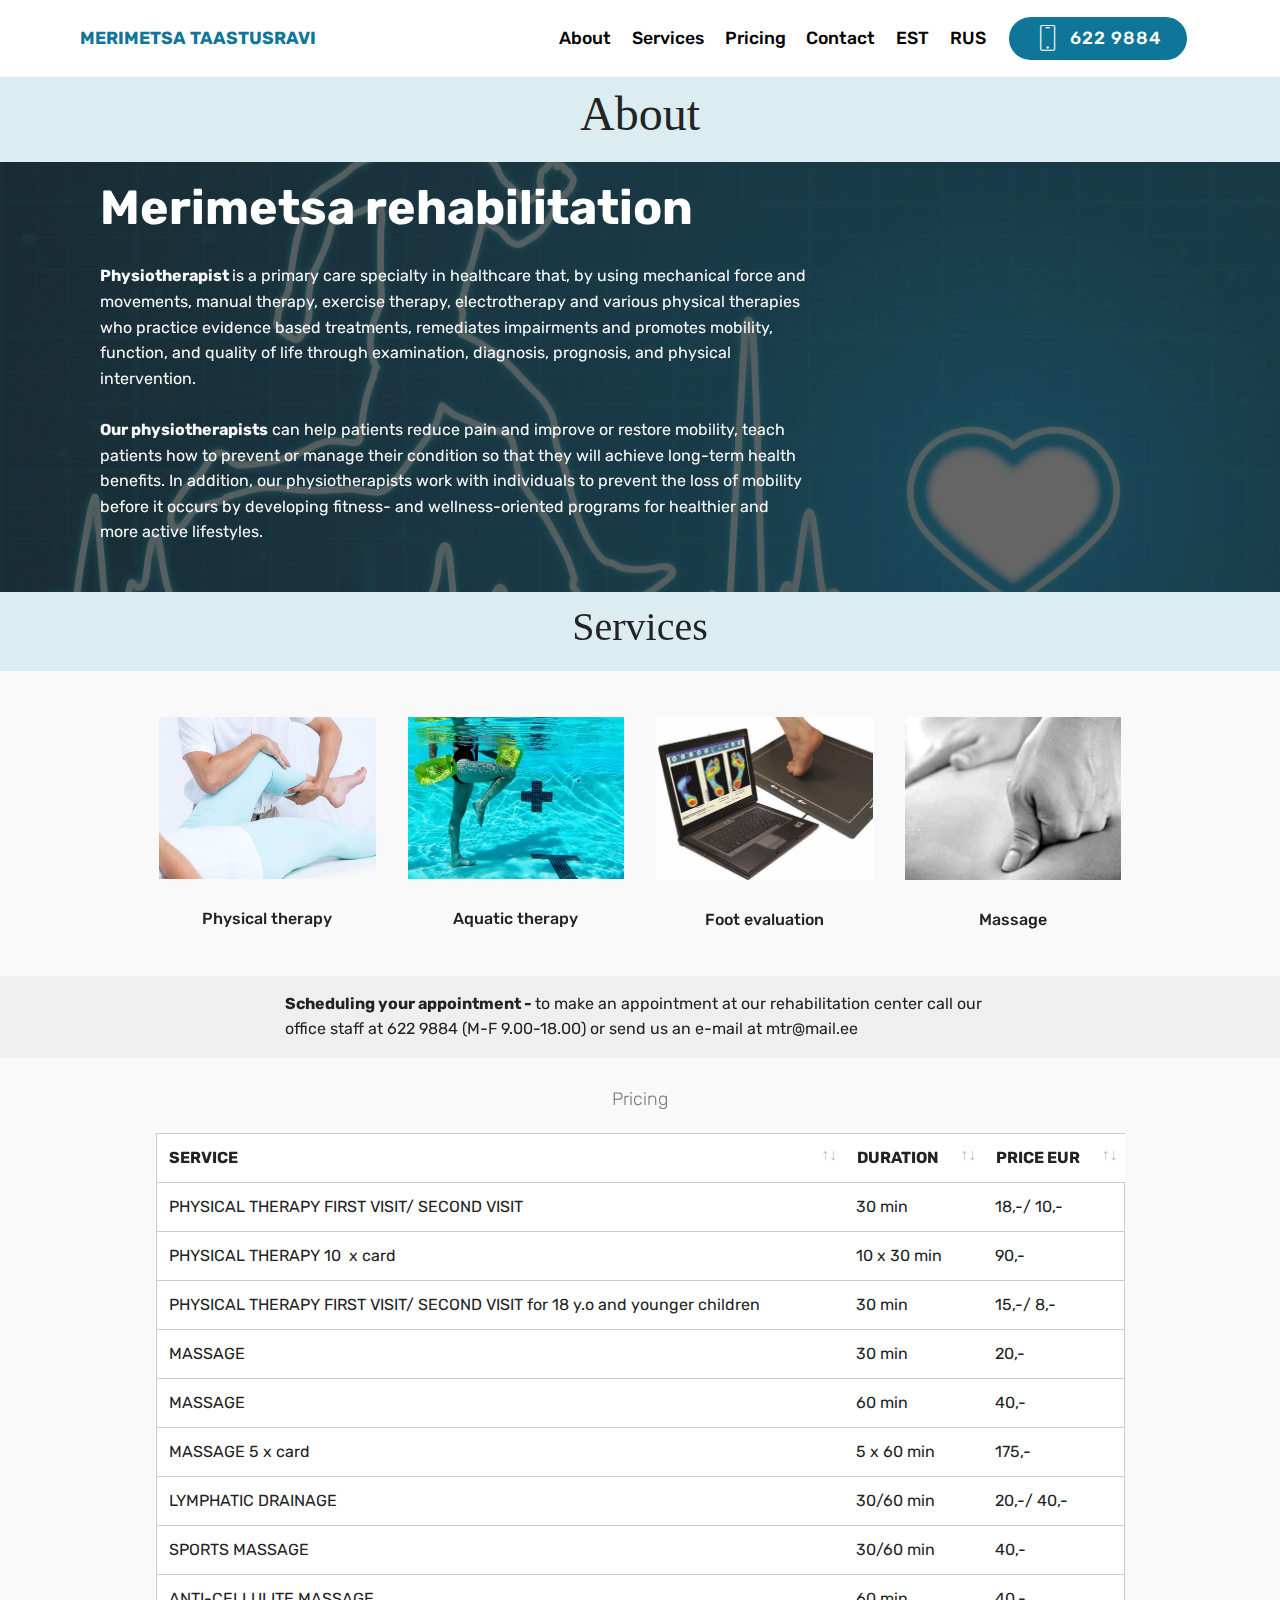
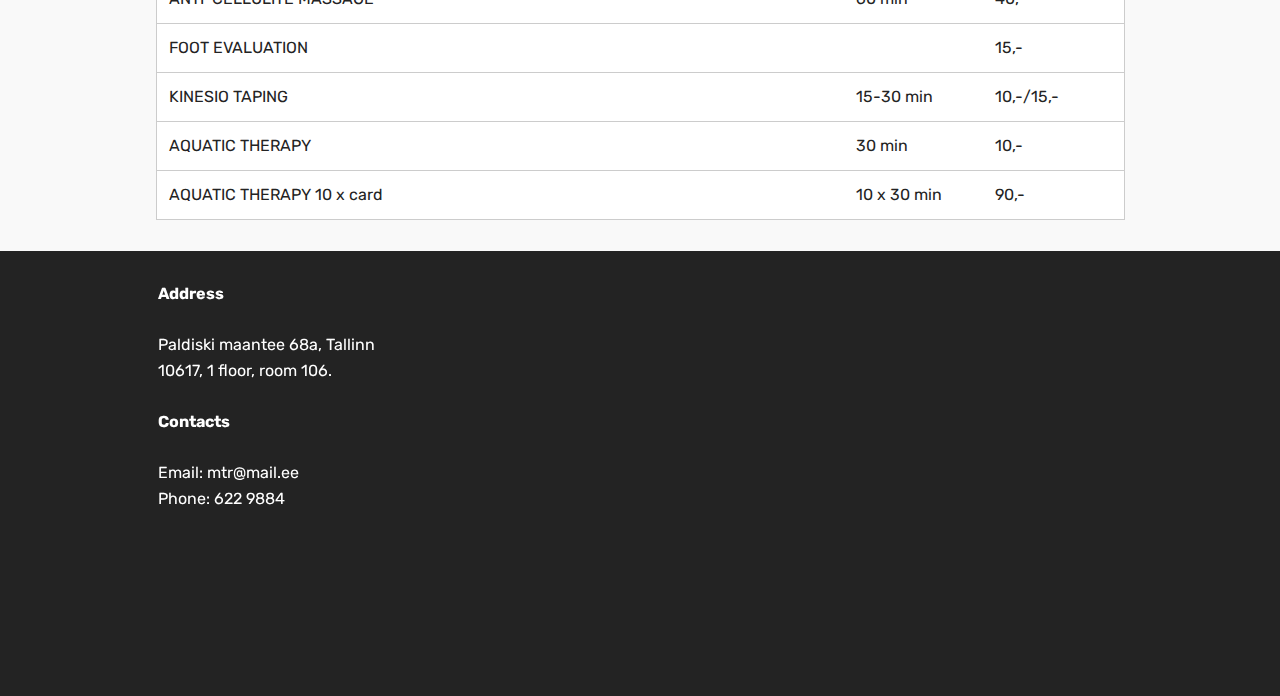
<file: page12.html>
<!DOCTYPE html>
<html>
<head>
  <!-- Site made with Mobirise Website Builder v4.4.0, https://mobirise.com -->
  <meta charset="UTF-8">
  <meta http-equiv="X-UA-Compatible" content="IE=edge">
  <meta name="generator" content="Mobirise v4.4.0, mobirise.com">
  <meta name="viewport" content="width=device-width, initial-scale=1">
  <link rel="shortcut icon" href="assets/images/logo2.png" type="image/x-icon">
  <meta name="description" content="">
  <title>Merimetsa rehabilitation</title>
  <link rel="stylesheet" href="assets/web/assets/mobirise-icons/mobirise-icons.css">
  <link rel="stylesheet" href="assets/tether/tether.min.css">
  <link rel="stylesheet" href="assets/bootstrap/css/bootstrap.min.css">
  <link rel="stylesheet" href="assets/bootstrap/css/bootstrap-grid.min.css">
  <link rel="stylesheet" href="assets/bootstrap/css/bootstrap-reboot.min.css">
  <link rel="stylesheet" href="assets/socicon/css/styles.css">
  <link rel="stylesheet" href="assets/data-tables/data-tables.bootstrap4.min.css">
  <link rel="stylesheet" href="assets/dropdown/css/style.css">
  <link rel="stylesheet" href="assets/theme/css/style.css">
  <link rel="stylesheet" href="assets/mobirise/css/mbr-additional.css" type="text/css">
  
  
  
</head>
<body>
<section class="menu cid-qCaWxO4APZ" once="menu" id="menu2-7o" data-rv-view="836">

    

    <nav class="navbar navbar-expand beta-menu navbar-dropdown align-items-center navbar-fixed-top navbar-toggleable-sm">
        <button class="navbar-toggler navbar-toggler-right" type="button" data-toggle="collapse" data-target="#navbarSupportedContent" aria-controls="navbarSupportedContent" aria-expanded="false" aria-label="Toggle navigation">
            <div class="hamburger">
                <span></span>
                <span></span>
                <span></span>
                <span></span>
            </div>
        </button>
        <div class="menu-logo">
            <div class="navbar-brand">
                
                <span class="navbar-caption-wrap"><a class="navbar-caption text-primary display-4" href="index.html">
                        MERIMETSA TAASTUSRAVI</a></span>
            </div>
        </div>
        <div class="collapse navbar-collapse" id="navbarSupportedContent">
            <ul class="navbar-nav nav-dropdown" data-app-modern-menu="true"><li class="nav-item">
                    <a class="nav-link link text-black display-4" href="page12.html">
                        About</a>
                </li><li class="nav-item"><a class="nav-link link text-black display-4" href="page12.html#content4-7e">
                        Services</a></li><li class="nav-item"><a class="nav-link link text-black display-4" href="page12.html#table1-7h">
                        Pricing</a></li><li class="nav-item"><a class="nav-link link text-black display-4" href="page12.html#footer2-7i">
                        Contact</a></li>
                <li class="nav-item">
                    <a class="nav-link link text-black display-4" href="index.html">EST</a>
                </li><li class="nav-item"><a class="nav-link link text-black display-4" href="page11.html">RUS</a></li></ul>
            <div class="navbar-buttons mbr-section-btn"><a class="btn btn-sm btn-primary display-4" href="tel:+1-234-567-8901"><span class="mbri-mobile mbr-iconfont mbr-iconfont-btn"></span>
                    622 9884</a></div>
        </div>
    </nav>
</section>

<section class="engine"><a href="https://mobirise.co/f">free bootstrap builder</a></section><section class="mbr-section content4 cid-qB8CkhleEU" id="content4-7c" data-rv-view="838">

    

    <div class="container" id="wrapper">
        <div class="media-container-row">
            <div class="title col-sm-8">
                <h2 class="align-center pb-3 mbr-fonts-style display-2">About</h2>
             
                
            </div>
        </div>
    </div>
</section>

<section class="header9 cid-qBIJhm4Ci2 mbr-parallax-background" id="header9-7d" data-rv-view="840">

    

    <div class="mbr-overlay" style="opacity: 0.7; background-color: rgb(35, 35, 35);">
    </div>

    <div class="container">
        <div class="media-container-column mbr-white col-md-8">
            
            <h3 class="mbr-section-subtitle align-left mbr-light pb-3 mbr-fonts-style display-2"><span style="font-style: normal;"><strong>
                Merimetsa rehabilitation</strong></span></h3>
            <p class="mbr-text align-left pb-3 mbr-fonts-style display-5"><strong>
                Physiotherapist </strong>is a primary care specialty in healthcare that, by using mechanical force and movements, manual therapy, exercise therapy, electrotherapy and various physical therapies who practice evidence based treatments, remediates impairments and promotes mobility, function, and quality of life through examination, diagnosis, prognosis, and physical intervention.<br><br><strong>Our physiotherapists</strong> can help patients reduce pain and improve or restore mobility, teach patients how to prevent or manage their condition so that they will achieve long-term health benefits. In addition, our physiotherapists work with individuals to prevent the loss of mobility before it occurs by developing fitness- and wellness-oriented programs for healthier and more active lifestyles.<br>
            </p>
            
        </div>
    </div>

    
</section>

<section class="mbr-section content4 cid-qB8Cy3UAvi" id="content4-7e" data-rv-view="843">

    

    <div class="container">
        <div class="media-container-row">
            <div class="title col-12 col-md-8">
                <h2 class="align-center pb-3 mbr-fonts-style display-2">
                    Services</h2>
                <h3 class="mbr-section-subtitle align-center mbr-light mbr-fonts-style display-5"></h3>
               
            </div>
        </div>
    </div>
</section>

<section class="features2 cid-qB9F3Q8UnC" id="features2-7f" data-rv-view="845">

    

    
    
    <div class="container">
        <div class="media-container-row">
            <div class="card p-3 col-12 col-md-6 col-lg-3">
                <div class="card-wrapper">
                    <div class="card-img">
                        <img src="assets/images/ac6bf5-16ec2bf5468a4154966d67b453527a53-mv2-2-1160x773.jpg" alt="Mobirise" title="" media-simple="true">
                    </div>
                    <div class="card-box">
                        <h4 class="card-title pb-3 mbr-fonts-style display-7">
                            Physical therapy<br><br></h4>
                        
                    </div>
                </div>
            </div>

            <div class="card p-3 col-12 col-md-6 col-lg-3">
                <div class="card-wrapper">
                    <div class="card-img">
                        <img src="assets/images/4685681-orig-1-450x338.jpg" alt="Mobirise" title="" media-simple="true">
                    </div>
                    <div class="card-box ">
                        <h4 class="card-title pb-3 mbr-fonts-style display-7">
                            Aquatic therapy</h4>
                        
                    </div>
                </div>
            </div>

            <div class="card p-3 col-12 col-md-6 col-lg-3">
                <div class="card-wrapper">
                    <div class="card-img">
                        <img src="assets/images/1-549x418.jpg" alt="Mobirise" title="" media-simple="true">
                    </div>
                    <div class="card-box">
                        <h4 class="card-title pb-3 mbr-fonts-style display-7">
                            Foot evaluation</h4>
                        
                    </div>
                </div>
            </div>

            <div class="card p-3 col-12 col-md-6 col-lg-3">
                <div class="card-wrapper">
                    <div class="card-img">
                        <img src="assets/images/massagehands-300x200.png" alt="Mobirise" title="" media-simple="true">
                    </div>
                    <div class="card-box">
                        <h4 class="card-title pb-3 mbr-fonts-style display-7">
                            Massage<br><br></h4>
                        
                    </div>
                </div>
            </div>
        </div>
    </div>
</section>

<section class="mbr-section article content1 cid-qBaEfYr66f" id="content1-7g" data-rv-view="848">
    
     

    <div class="container">
        <div class="media-container-row">
            <div class="mbr-text col-12 col-md-8 mbr-fonts-style display-7"><p><strong>Scheduling your appointment - </strong>to make an appointment at our rehabilitation center call our office staff at&nbsp;<span style="font-size: 1rem;">622 9884 (M-F 9.00-18.00) or send us an e-mail at mtr@mail.ee</span></p></div>
        </div>
    </div>
</section>

<section class="section-table cid-qBf6fktPAP" id="table1-7h" data-rv-view="849">

  
  
  <div class="container container-table">
      
      <h3 class="mbr-section-subtitle mbr-fonts-style align-center pb-5 mbr-light display-5">Pricing</h3>
      <div class="table-wrapper">
        <div class="container">
          
        </div>

        <div class="container scroll">
          <table class="table" cellspacing="0">
            <thead>
              <tr class="table-heads ">
                  <th class="head-item mbr-fonts-style display-7">
                      SERVICE</th>
                  <th class="head-item mbr-fonts-style display-7">DURATION </th>
                  <th class="head-item mbr-fonts-style display-7">
                      PRICE EUR</th>
                  
              </tr>
            </thead>

            <tbody>
              
              
              
              
            <tr> 
                
                
                
                
              <td class="body-item mbr-fonts-style display-7">PHYSICAL THERAPY FIRST VISIT/ SECOND VISIT</td><td class="body-item mbr-fonts-style display-7">30 min</td><td class="body-item mbr-fonts-style display-7">18,-/ 10,-</td></tr><tr>
                
                
                
                
              <td class="body-item mbr-fonts-style display-7">PHYSICAL THERAPY 10 &nbsp;x card</td><td class="body-item mbr-fonts-style display-7">10 x 30 min</td><td class="body-item mbr-fonts-style display-7">90,-</td></tr><tr>
                
                
                
                
              <td class="body-item mbr-fonts-style display-7">PHYSICAL THERAPY FIRST VISIT/ SECOND VISIT for 18 y.o and younger children</td><td class="body-item mbr-fonts-style display-7">30 min</td><td class="body-item mbr-fonts-style display-7">15,-/ 8,-</td></tr><tr>
                
                
                
                
              <td class="body-item mbr-fonts-style display-7">MASSAGE</td><td class="body-item mbr-fonts-style display-7">30 min</td><td class="body-item mbr-fonts-style display-7">20,-</td></tr><tr>
                
                
                
                
              <td class="body-item mbr-fonts-style display-7">MASSAGE</td><td class="body-item mbr-fonts-style display-7">60 min</td><td class="body-item mbr-fonts-style display-7">40,-</td></tr><tr>
                
                
                
                
              <td class="body-item mbr-fonts-style display-7">MASSAGE 5 x card</td><td class="body-item mbr-fonts-style display-7">5 x 60 min</td><td class="body-item mbr-fonts-style display-7">175,-</td></tr><tr>
                
                
                
                
              <td class="body-item mbr-fonts-style display-7">LYMPHATIC DRAINAGE</td><td class="body-item mbr-fonts-style display-7">30/60 min</td><td class="body-item mbr-fonts-style display-7">20,-/ 40,-</td></tr><tr>
                
                
                
                
              <td class="body-item mbr-fonts-style display-7">SPORTS MASSAGE</td><td class="body-item mbr-fonts-style display-7">30/60 min</td><td class="body-item mbr-fonts-style display-7">40,-</td></tr><tr>
                
                
                
                
              <td class="body-item mbr-fonts-style display-7">ANTI-CELLULITE MASSAGE</td><td class="body-item mbr-fonts-style display-7">60 min</td><td class="body-item mbr-fonts-style display-7">40,-</td></tr><tr>
                
                
                
                
              <td class="body-item mbr-fonts-style display-7">FOOT EVALUATION</td><td class="body-item mbr-fonts-style display-7"></td><td class="body-item mbr-fonts-style display-7">15,-</td></tr><tr>
                
                
                
                
              <td class="body-item mbr-fonts-style display-7">KINESIO TAPING</td><td class="body-item mbr-fonts-style display-7">15-30 min</td><td class="body-item mbr-fonts-style display-7">10,-/15,-</td></tr><tr>
                
                
                
                
              <td class="body-item mbr-fonts-style display-7">AQUATIC THERAPY</td><td class="body-item mbr-fonts-style display-7">30 min</td><td class="body-item mbr-fonts-style display-7">10,-</td></tr><tr>
                
                
                
                
              <td class="body-item mbr-fonts-style display-7">AQUATIC THERAPY 10 x card</td><td class="body-item mbr-fonts-style display-7">10 x 30 min</td><td class="body-item mbr-fonts-style display-7">90,-</td></tr></tbody>
          </table>
        </div>
        <div class="container table-info-container">
          
        </div>
      </div>
    </div>
</section>

<section class="cid-qBf4ot2LGd" id="footer2-7i" data-rv-view="970">

    

    

    <div class="container">
        <div class="media-container-row content mbr-white">
            <div class="col-12 col-md-3 mbr-fonts-style display-7">
                <p class="mbr-text">
                    <strong>Address</strong>
                    <br><br>Paldiski maantee 68a, Tallinn     10617, 1 floor, room 106.<br><br><strong>Contacts</strong>
                    <br>
                    <br>Email: mtr@mail.ee                          <br>Phone: 622 9884                     <br><br></p>
            </div>
            <div class="col-12 col-md-3 mbr-fonts-style display-7">
                <p class="mbr-text"></p>
            </div>
            <div class="col-12 col-md-6">
                <div class="google-map"><iframe frameborder="0" style="border:0" src="https://www.google.com/maps/embed/v1/place?key=AIzaSyA0Dx_boXQiwvdz8sJHoYeZNVTdoWONYkU&amp;q=place_id:ChIJ1_2XQ2SUkkYRBJTKfYlvlko" allowfullscreen=""></iframe></div>
            </div>
        </div>
        
    </div>
</section>


  <script src="assets/web/assets/jquery/jquery.min.js"></script>
  <script src="assets/popper/popper.min.js"></script>
  <script src="assets/tether/tether.min.js"></script>
  <script src="assets/bootstrap/js/bootstrap.min.js"></script>
  <script src="assets/smooth-scroll/smooth-scroll.js"></script>
  <script src="assets/touch-swipe/jquery.touch-swipe.min.js"></script>
  <script src="assets/jarallax/jarallax.min.js"></script>
  <script src="assets/data-tables/jquery.data-tables.min.js"></script>
  <script src="assets/data-tables/data-tables.bootstrap4.min.js"></script>
  <script src="assets/dropdown/js/script.min.js"></script>
  <script src="assets/theme/js/script.js"></script>
  
  
</body>
</html>
</file>
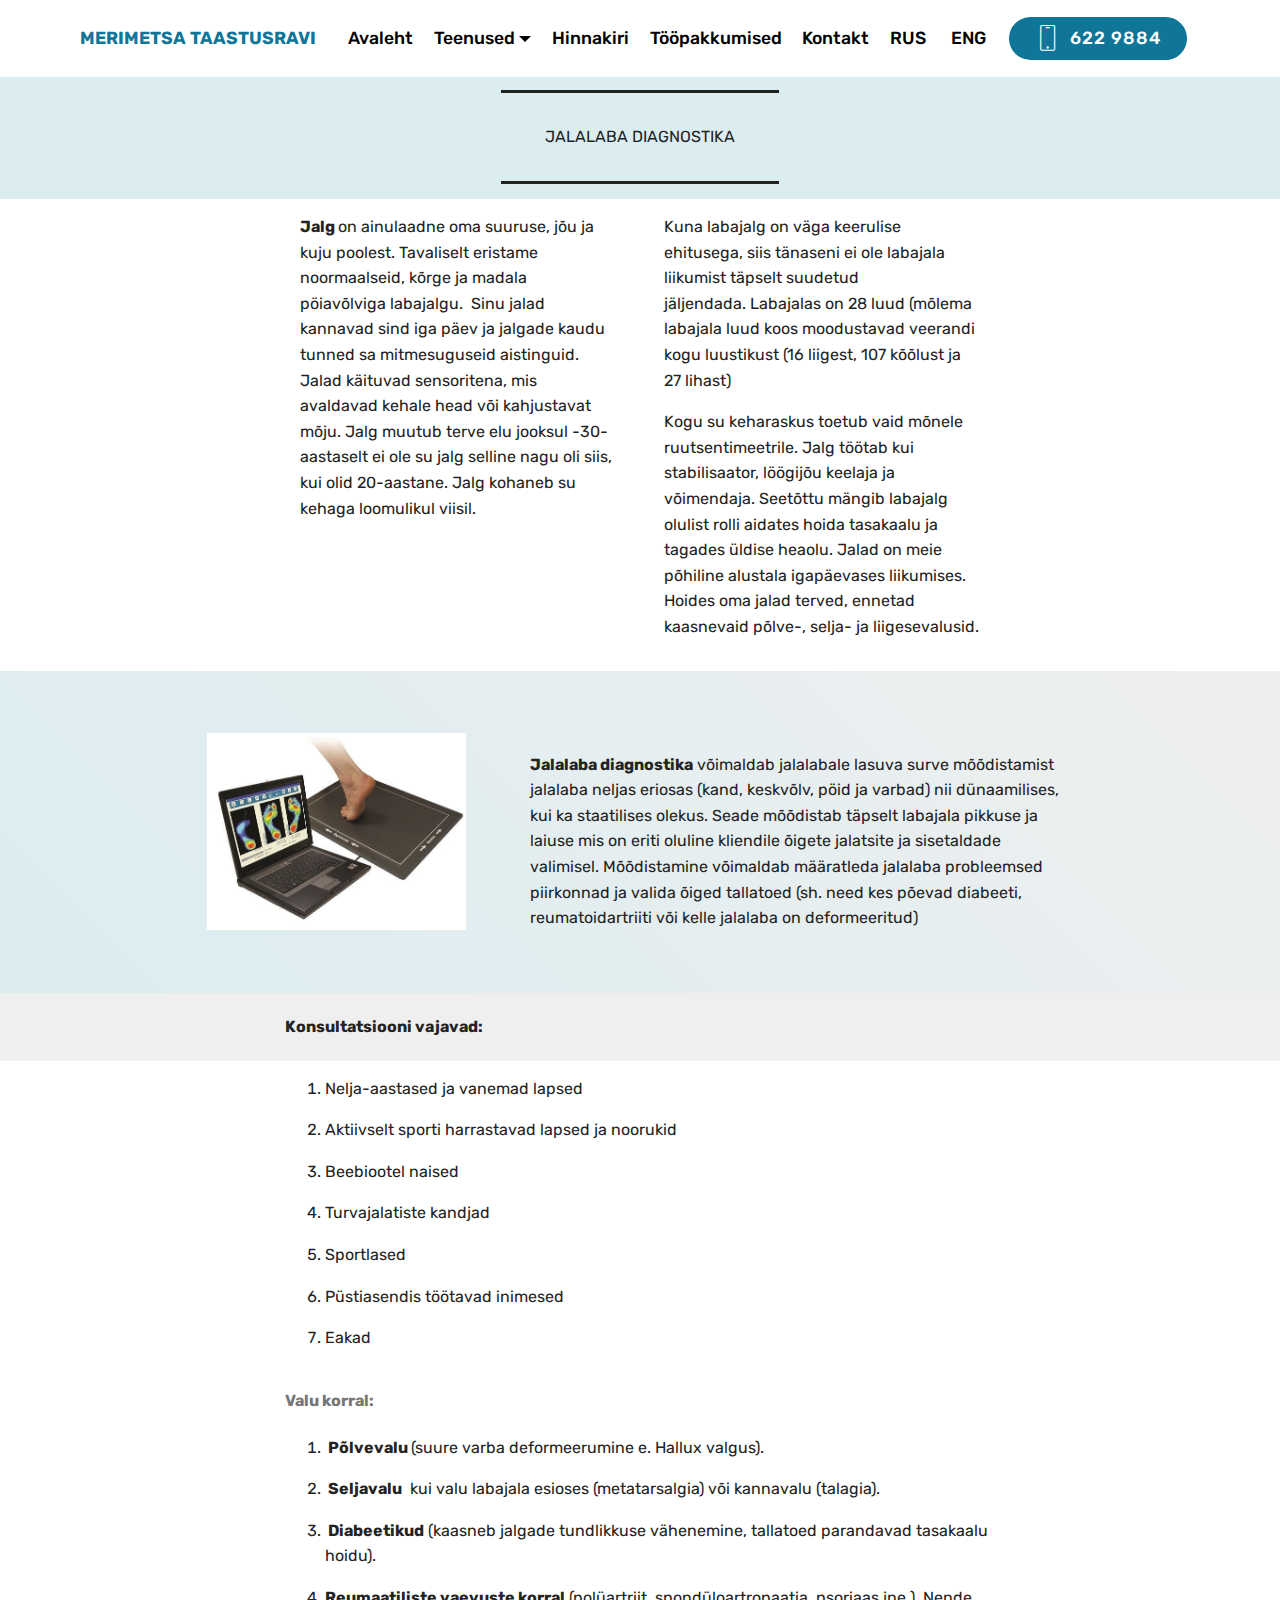
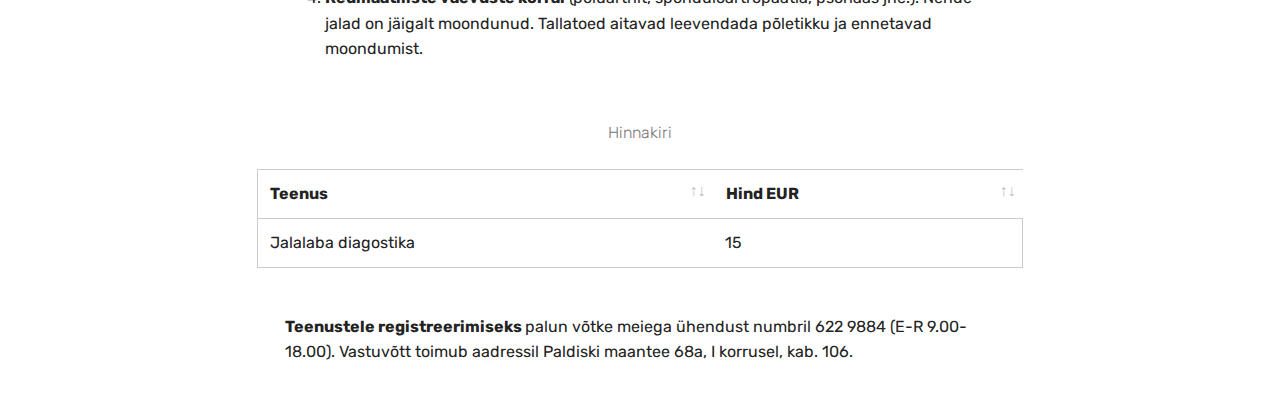
<file: page2.html>
<!DOCTYPE html>
<html>
<head>
  <!-- Site made with Mobirise Website Builder v4.4.0, https://mobirise.com -->
  <meta charset="UTF-8">
  <meta http-equiv="X-UA-Compatible" content="IE=edge">
  <meta name="generator" content="Mobirise v4.4.0, mobirise.com">
  <meta name="viewport" content="width=device-width, initial-scale=1">
  <link rel="shortcut icon" href="assets/images/logo2.png" type="image/x-icon">
  <meta name="description" content="Web Site Builder Description">
  <title>Jalalaba diagnoostika</title>
  <link rel="stylesheet" href="assets/web/assets/mobirise-icons/mobirise-icons.css">
  <link rel="stylesheet" href="assets/tether/tether.min.css">
  <link rel="stylesheet" href="assets/bootstrap/css/bootstrap.min.css">
  <link rel="stylesheet" href="assets/bootstrap/css/bootstrap-grid.min.css">
  <link rel="stylesheet" href="assets/bootstrap/css/bootstrap-reboot.min.css">
  <link rel="stylesheet" href="assets/dropdown/css/style.css">
  <link rel="stylesheet" href="assets/data-tables/data-tables.bootstrap4.min.css">
  <link rel="stylesheet" href="assets/theme/css/style.css">
  <link rel="stylesheet" href="assets/mobirise/css/mbr-additional.css" type="text/css">
  
  
  
</head>
<body>
<section class="menu cid-qCaOJEi4s2" once="menu" id="menu2-7m" data-rv-view="173">

    

    <nav class="navbar navbar-expand beta-menu navbar-dropdown align-items-center navbar-fixed-top navbar-toggleable-sm">
        <button class="navbar-toggler navbar-toggler-right" type="button" data-toggle="collapse" data-target="#navbarSupportedContent" aria-controls="navbarSupportedContent" aria-expanded="false" aria-label="Toggle navigation">
            <div class="hamburger">
                <span></span>
                <span></span>
                <span></span>
                <span></span>
            </div>
        </button>
        <div class="menu-logo">
            <div class="navbar-brand">
                
                <span class="navbar-caption-wrap"><a class="navbar-caption text-primary display-4" href="index.html">
                        MERIMETSA TAASTUSRAVI</a></span>
            </div>
        </div>
        <div class="collapse navbar-collapse" id="navbarSupportedContent">
            <ul class="navbar-nav nav-dropdown" data-app-modern-menu="true"><li class="nav-item">
                    <a class="nav-link link text-black display-4" href="index.html">
                        Avaleht</a>
                </li><li class="nav-item dropdown open"><a class="nav-link link text-black dropdown-toggle display-4" href="index.html" data-toggle="dropdown-submenu" aria-expanded="true">
                        Teenused</a><div class="dropdown-menu"><a class="text-black dropdown-item display-4" href="page6.html">Füsioteraapia</a><a class="text-black dropdown-item display-4" href="page9.html" aria-expanded="false">Massaaž</a><a class="text-black dropdown-item display-4" href="page1.html" aria-expanded="false">Vesivõimlemine</a><a class="text-black dropdown-item display-4" href="page2.html" aria-expanded="false">Jalalaba diagnostika</a></div></li><li class="nav-item"><a class="nav-link link text-black display-4" href="page3.html">
                        Hinnakiri</a></li><li class="nav-item"><a class="nav-link link text-black display-4" href="page10.html">
                        Tööpakkumised</a></li><li class="nav-item"><a class="nav-link link text-black display-4" href="index.html#footer2-15">
                        Kontakt</a></li>
                <li class="nav-item">
                    <a class="nav-link link text-black display-4" href="page11.html">RUS&nbsp;</a>
                </li><li class="nav-item"><a class="nav-link link text-black display-4" href="page12.html">ENG</a></li></ul>
            <div class="navbar-buttons mbr-section-btn"><a class="btn btn-sm btn-primary display-4" href="tel:+1-234-567-8901"><span class="mbri-mobile mbr-iconfont mbr-iconfont-btn"></span>
                    622 9884</a></div>
        </div>
    </nav>
</section>

<section class="engine"><a href="https://mobirise.co/h">how to make a website</a></section><section class="mbr-section article content9 cid-qB9PFETeIn" id="content9-t" data-rv-view="175">
    
     

    <div class="container">
        <div class="inner-container" style="width: 100%;">
            <hr class="line" style="width: 25%;">
            <div class="section-text align-center mbr-fonts-style display-5">
                    JALALABA DIAGNOSTIKA</div>
            <hr class="line" style="width: 25%;">
        </div>
        </div>
</section>

<section class="mbr-section article content3 cid-qB9PR9sdDB" id="content3-u" data-rv-view="177">
      
     

    <div class="container">
        <div class="media-container-row">
            <div class="row col-12 col-md-8">
                <div class="col-12 col-md-6 pr-lg-4 mbr-text mbr-fonts-style display-7"><p><strong>
                     Jalg </strong>on ainulaadne oma suuruse, jõu ja kuju poolest. Tavaliselt eristame noormaalseid, kõrge ja madala pöiavõlviga labajalgu. &nbsp;<span style="font-size: 1rem;">Sinu jalad kannavad sind iga päev ja jalgade kaudu tunned sa mitmesuguseid aistinguid. Jalad käituvad sensoritena, mis avaldavad kehale head või kahjustavat mõju.&nbsp;</span><span style="font-size: 1rem;">Jalg </span><span style="font-size: 1rem;">muutub terve elu jooksul -30-aastaselt ei ole su jalg selline nagu oli siis, kui olid 20-aastane. Jalg kohaneb su kehaga loomulikul viisil.</span></p></div>
                <div class="col-12 col-md-6 pl-lg-4 mbr-text mbr-fonts-style display-7"><p>Kuna labajalg on väga keerulise ehitusega, siis tänaseni ei ole labajala liikumist täpselt suudetud jäljendada.&nbsp;<span style="font-size: 1rem;">Labajalas </span><span style="font-size: 1rem;">on 28 luud (mõlema labajala luud koos moodustavad veerandi kogu luustikust (16 liigest, 107 kõõlust ja 27 lihast)</span></p><p><span style="font-size: 1rem;">Kogu su keharaskus toetub vaid mõnele ruutsentimeetrile. Jalg töötab kui stabilisaator, löögijõu keelaja ja võimendaja. Seetõttu mängib labajalg olulist rolli aidates hoida tasakaalu ja tagades üldise heaolu. Jalad on meie põhiline alustala igapäevases liikumises. Hoides oma jalad terved, ennetad kaasnevaid põlve-, selja- ja liigesevalusid.</span></p></div>
            </div>
        </div>
    </div>
</section>

<section class="header3 cid-qB9PRCVrld" id="header3-v" data-rv-view="178">

    

    

    <div class="container">
        <div class="media-container-row">
            <div class="mbr-figure" style="width: 55%;">
                <img src="assets/images/549x418.jpg" alt="Mobirise" title="" media-simple="true">
            </div>

            <div class="media-content">
                
                
                <div class="mbr-section-text mbr-white pb-3 ">
                    <p class="mbr-text mbr-fonts-style display-5"><br><br><strong>Jalalaba diagnostika</strong> võimaldab jalalabale lasuva surve mõõdistamist jalalaba neljas eriosas (kand, keskvõlv, pöid ja varbad) nii dünaamilises, kui ka staatilises olekus. Seade mõõdistab täpselt labajala pikkuse ja laiuse mis on eriti oluline kliendile õigete jalatsite ja sisetaldade valimisel. Mõõdistamine võimaldab määratleda jalalaba probleemsed piirkonnad ja valida õiged tallatoed (sh. need kes põevad diabeeti, reumatoidartriiti või kelle jalalaba on deformeeritud)</p>
                </div>
                
            </div>
        </div>
    </div>

</section>

<section class="mbr-section content4 cid-qB9PTL6LoK" id="content4-w" data-rv-view="181">

    

    <div class="container">
        <div class="media-container-row">
            <div class="title col-12 col-md-8">
                <h2 class="align-center pb-3 mbr-fonts-style display-2"></h2>
                <h3 class="mbr-section-subtitle align-center mbr-light mbr-fonts-style display-5"><strong>Konsultatsiooni vajavad:</strong></h3>
                
            </div>
        </div>
    </div>
</section>

<section class="mbr-section article content11 cid-qB9PVCSxI0" id="content11-y" data-rv-view="183">
     

    <div class="container">
        <div class="media-container-row">
            <div class="mbr-text counter-container col-12 col-md-8 mbr-fonts-style display-7">
                <ol>
                    <li>Nelja-aastased ja vanemad lapsed&nbsp;</li>
                    <li>Aktiivselt sporti harrastavad lapsed ja noorukid</li><li>Beebiootel naised</li><li>Turvajalatiste kandjad</li><li>Sportlased</li><li>Püstiasendis töötavad inimesed</li><li>Eakad</li></ol><ol>
                </ol>
            </div>
        </div>
    </div>
</section>

<section class="mbr-section content4 cid-qB9PWoLVeB" id="content4-z" data-rv-view="184">

    

    <div class="container">
        <div class="media-container-row">
            <div class="title col-12 col-md-8">
                <h2 class="align-center pb-3 mbr-fonts-style display-2"></h2>
                <h3 class="mbr-section-subtitle align-center mbr-light mbr-fonts-style display-5"><strong>
                    Valu korral:</strong></h3>
                
            </div>
        </div>
    </div>
</section>

<section class="mbr-section article content11 cid-qB9Q1dtBeh" id="content11-11" data-rv-view="186">
     

    <div class="container">
        <div class="media-container-row">
            <div class="mbr-text counter-container col-12 col-md-8 mbr-fonts-style display-7">
                <ol>
                    <li><strong>&nbsp;Põlvevalu </strong>(suure varba deformeerumine e. Hallux valgus).</li>
                    <li><strong>&nbsp;Seljavalu</strong>&nbsp; kui valu labajala esioses (metatarsalgia) või kannavalu (talagia).</li>
                    <li><strong>&nbsp;Diabeetikud</strong>&nbsp;(kaasneb jalgade tundlikkuse vähenemine, tallatoed parandavad tasakaalu hoidu).&nbsp;</li><li><strong>Reumaatiliste vaevuste korral</strong> (polüartriit, spondüloartropaatia, psoriaas jne.). Nende jalad on jäigalt moondunud. Tallatoed aitavad leevendada põletikku ja ennetavad moondumist.</li>
                </ol>
            </div>
        </div>
    </div>
</section>

<section class="section-table cid-qBaMiEgZ5U" id="table1-16" data-rv-view="187">

  
  
  <div class="container container-table">
      
      <h3 class="mbr-section-subtitle mbr-fonts-style align-center pb-5 mbr-light display-5">Hinnakiri</h3>
      <div class="table-wrapper">
        <div class="container">
          
        </div>

        <div class="container scroll">
          <table class="table" cellspacing="0">
            <thead>
              <tr class="table-heads ">
                  
                  
                  
                  
              <th class="head-item mbr-fonts-style display-7">Teenus</th><th class="head-item mbr-fonts-style display-7">Hind EUR</th></tr>
            </thead>

            <tbody>
              
              
              
              
            <tr> 
                
                
                
                
              <td class="body-item mbr-fonts-style display-7">Jalalaba diagostika</td><td class="body-item mbr-fonts-style display-7">15</td></tr></tbody>
          </table>
        </div>
        <div class="container table-info-container">
          
        </div>
      </div>
    </div>
</section>

<section class="mbr-section article content1 cid-qBaRrtzqq4" id="content1-17" data-rv-view="203">
    
     

    <div class="container">
        <div class="media-container-row">
            <div class="mbr-text col-12 col-md-8 mbr-fonts-style display-7"><p><strong>Teenustele registreerimiseks&nbsp;</strong>palun võtke meiega ühendust numbril 622 9884 (E-R 9.00-18.00). Vastuvõtt toimub aadressil Paldiski maantee 68a, I korrusel, kab. 106.&nbsp;</p></div>
        </div>
    </div>
</section>


  <script src="assets/web/assets/jquery/jquery.min.js"></script>
  <script src="assets/popper/popper.min.js"></script>
  <script src="assets/tether/tether.min.js"></script>
  <script src="assets/bootstrap/js/bootstrap.min.js"></script>
  <script src="assets/smooth-scroll/smooth-scroll.js"></script>
  <script src="assets/dropdown/js/script.min.js"></script>
  <script src="assets/touch-swipe/jquery.touch-swipe.min.js"></script>
  <script src="assets/data-tables/jquery.data-tables.min.js"></script>
  <script src="assets/data-tables/data-tables.bootstrap4.min.js"></script>
  <script src="assets/theme/js/script.js"></script>
  
  
</body>
</html>
</file>
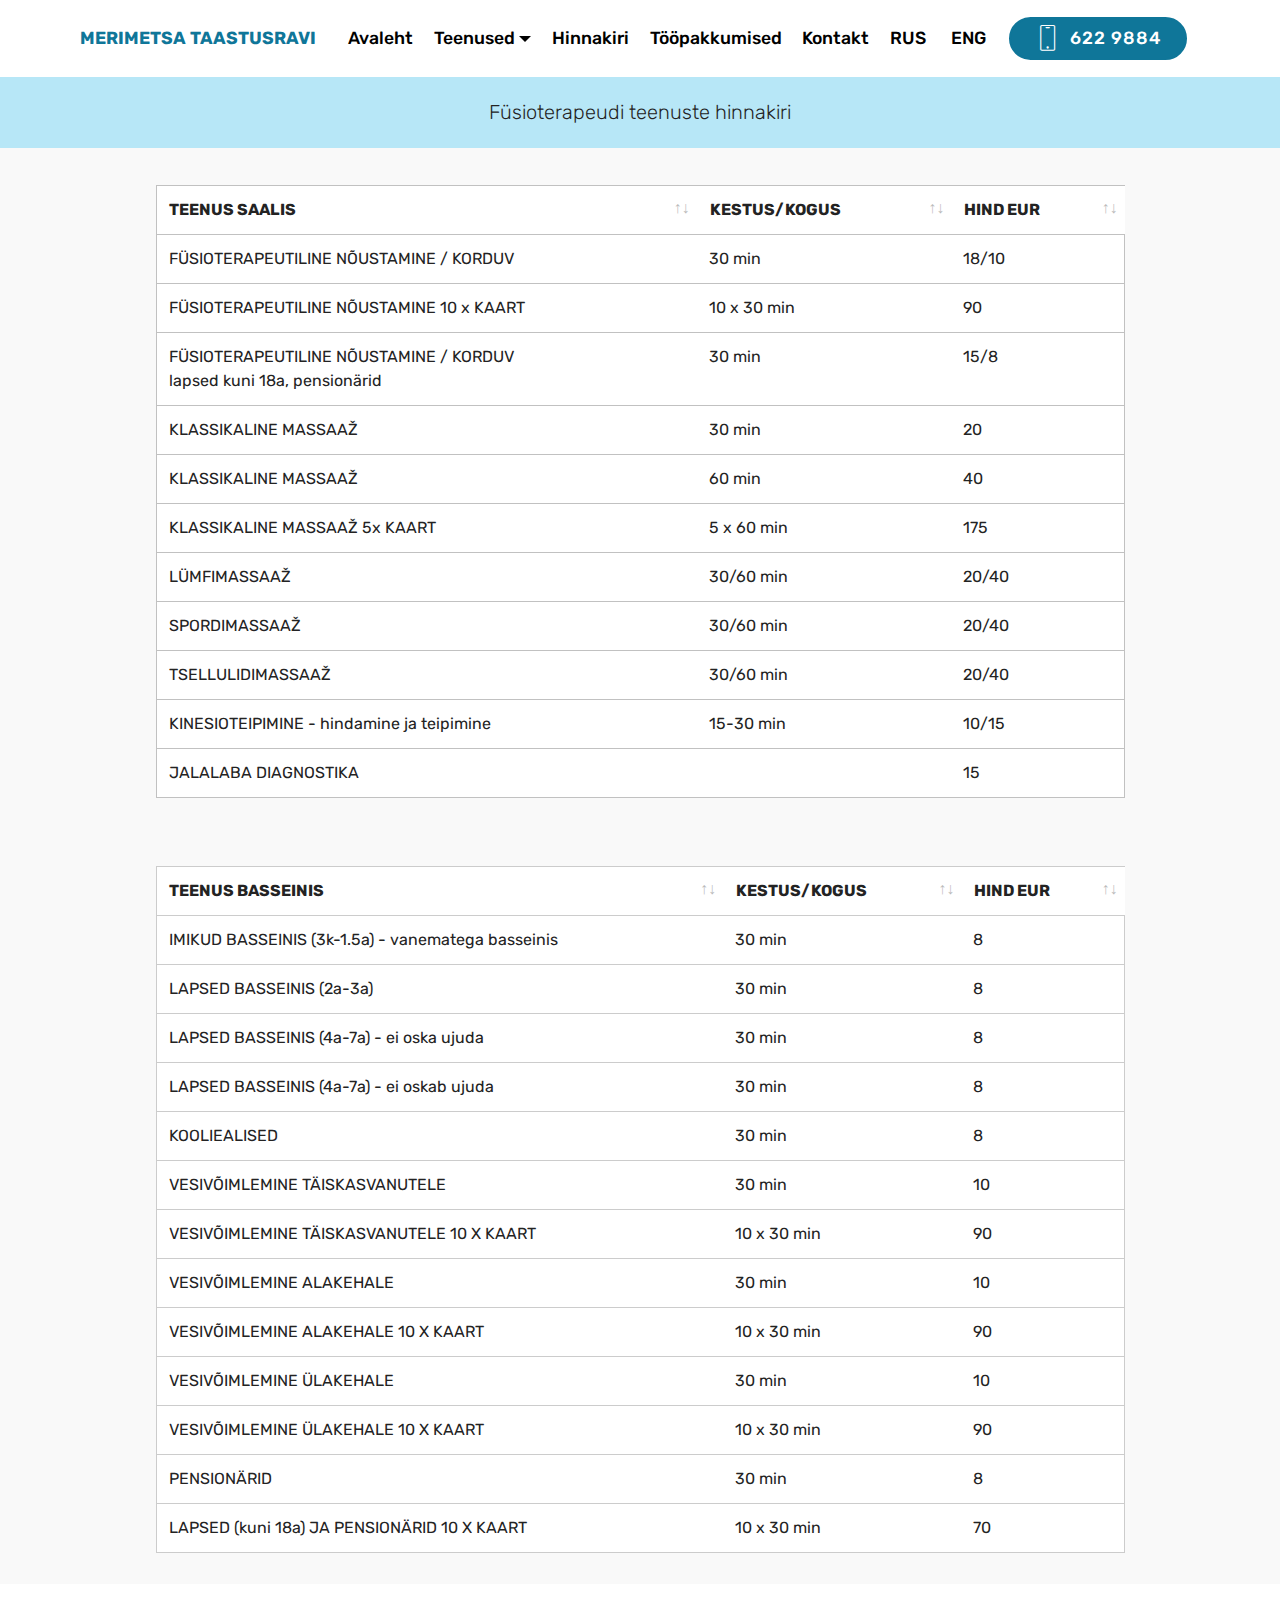
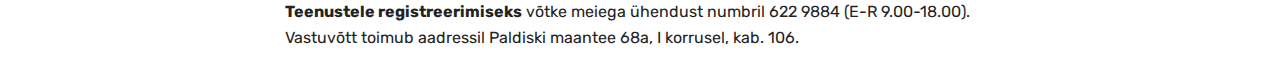
<file: page3.html>
<!DOCTYPE html>
<html>
<head>
  <!-- Site made with Mobirise Website Builder v4.4.0, https://mobirise.com -->
  <meta charset="UTF-8">
  <meta http-equiv="X-UA-Compatible" content="IE=edge">
  <meta name="generator" content="Mobirise v4.4.0, mobirise.com">
  <meta name="viewport" content="width=device-width, initial-scale=1">
  <link rel="shortcut icon" href="assets/images/logo2.png" type="image/x-icon">
  <meta name="description" content="Website Builder Description">
  <title>Hinnakiri</title>
  <link rel="stylesheet" href="assets/web/assets/mobirise-icons/mobirise-icons.css">
  <link rel="stylesheet" href="assets/tether/tether.min.css">
  <link rel="stylesheet" href="assets/bootstrap/css/bootstrap.min.css">
  <link rel="stylesheet" href="assets/bootstrap/css/bootstrap-grid.min.css">
  <link rel="stylesheet" href="assets/bootstrap/css/bootstrap-reboot.min.css">
  <link rel="stylesheet" href="assets/dropdown/css/style.css">
  <link rel="stylesheet" href="assets/data-tables/data-tables.bootstrap4.min.css">
  <link rel="stylesheet" href="assets/theme/css/style.css">
  <link rel="stylesheet" href="assets/mobirise/css/mbr-additional.css" type="text/css">
  
  
  
</head>
<body>
<section class="menu cid-qBNX3orzxB" once="menu" id="menu2-5w" data-rv-view="204">

    

    <nav class="navbar navbar-expand beta-menu navbar-dropdown align-items-center navbar-fixed-top navbar-toggleable-sm">
        <button class="navbar-toggler navbar-toggler-right" type="button" data-toggle="collapse" data-target="#navbarSupportedContent" aria-controls="navbarSupportedContent" aria-expanded="false" aria-label="Toggle navigation">
            <div class="hamburger">
                <span></span>
                <span></span>
                <span></span>
                <span></span>
            </div>
        </button>
        <div class="menu-logo">
            <div class="navbar-brand">
                
                <span class="navbar-caption-wrap"><a class="navbar-caption text-primary display-4" href="index.html">
                        MERIMETSA TAASTUSRAVI</a></span>
            </div>
        </div>
        <div class="collapse navbar-collapse" id="navbarSupportedContent">
            <ul class="navbar-nav nav-dropdown" data-app-modern-menu="true"><li class="nav-item">
                    <a class="nav-link link text-black display-4" href="index.html">
                        Avaleht</a>
                </li><li class="nav-item dropdown open"><a class="nav-link link text-black dropdown-toggle display-4" href="index.html" data-toggle="dropdown-submenu" aria-expanded="true">
                        Teenused</a><div class="dropdown-menu"><a class="text-black dropdown-item display-4" href="page6.html">Füsioteraapia</a><a class="text-black dropdown-item display-4" href="page9.html" aria-expanded="false">Massaaž</a><a class="text-black dropdown-item display-4" href="page1.html" aria-expanded="false">Vesivõimlemine</a><a class="text-black dropdown-item display-4" href="page2.html" aria-expanded="false">Jalalaba diagnostika</a></div></li><li class="nav-item"><a class="nav-link link text-black display-4" href="page3.html">
                        Hinnakiri</a></li><li class="nav-item"><a class="nav-link link text-black display-4" href="page10.html">
                        Tööpakkumised</a></li><li class="nav-item"><a class="nav-link link text-black display-4" href="index.html#footer2-15">
                        Kontakt</a></li>
                <li class="nav-item">
                    <a class="nav-link link text-black display-4" href="page11.html">RUS&nbsp;</a>
                </li><li class="nav-item"><a class="nav-link link text-black display-4" href="page12.html">ENG</a></li></ul>
            <div class="navbar-buttons mbr-section-btn"><a class="btn btn-sm btn-primary display-4" href="tel:+1-234-567-8901"><span class="mbri-mobile mbr-iconfont mbr-iconfont-btn"></span>
                    622 9884</a></div>
        </div>
    </nav>
</section>

<section class="engine"><a href="https://mobirise.co/l">bootstrap themes</a></section><section class="mbr-section content4 cid-qBdrgElz3t" id="content4-1a" data-rv-view="206">

    

    <div class="container">
        <div class="media-container-row">
            <div class="title col-12 col-md-8">
                <h2 class="align-center pb-3 mbr-fonts-style display-2"></h2>
                <h3 class="mbr-section-subtitle align-center mbr-light mbr-fonts-style display-5">Füsioterapeudi teenuste hinnakiri</h3>
                
            </div>
        </div>
    </div>
</section>

<section class="section-table cid-qBdrHMBW9I" id="table1-1b" data-rv-view="208">

  
  
  <div class="container container-table">
      
      
      <div class="table-wrapper">
        <div class="container">
          
        </div>

        <div class="container scroll">
          <table class="table" cellspacing="0">
            <thead>
              <tr class="table-heads ">
                  
                  
                  
                  
              <th class="head-item mbr-fonts-style display-7">TEENUS SAALIS</th><th class="head-item mbr-fonts-style display-7">
                      KESTUS/KOGUS</th><th class="head-item mbr-fonts-style display-7">HIND EUR</th></tr>
            </thead>

            <tbody>
              
              
              
              
            <tr> 
                
                
                
                
              <td class="body-item mbr-fonts-style display-7">FÜSIOTERAPEUTILINE NÕUSTAMINE / KORDUV</td><td class="body-item mbr-fonts-style display-7">30 min</td><td class="body-item mbr-fonts-style display-7">18/10</td></tr><tr>
                
                
                
                
              <td class="body-item mbr-fonts-style display-7">FÜSIOTERAPEUTILINE NÕUSTAMINE 10 x KAART</td><td class="body-item mbr-fonts-style display-7">10 x 30 min</td><td class="body-item mbr-fonts-style display-7">90</td></tr><tr>
                
                
                
                
              <td class="body-item mbr-fonts-style display-7">FÜSIOTERAPEUTILINE NÕUSTAMINE / KORDUV<br>lapsed kuni 18a, pensionärid</td><td class="body-item mbr-fonts-style display-7">30 min</td><td class="body-item mbr-fonts-style display-7">15/8</td></tr><tr>
                
                
                
                
              <td class="body-item mbr-fonts-style display-7">KLASSIKALINE MASSAAŽ</td><td class="body-item mbr-fonts-style display-7">30 min</td><td class="body-item mbr-fonts-style display-7">20</td></tr><tr>
                
                
                
                
              <td class="body-item mbr-fonts-style display-7">KLASSIKALINE MASSAAŽ</td><td class="body-item mbr-fonts-style display-7">60 min</td><td class="body-item mbr-fonts-style display-7">40</td></tr><tr>
                
                
                
                
              <td class="body-item mbr-fonts-style display-7">KLASSIKALINE MASSAAŽ 5x KAART</td><td class="body-item mbr-fonts-style display-7">5 x 60 min</td><td class="body-item mbr-fonts-style display-7">175</td></tr><tr>
                
                
                
                
              <td class="body-item mbr-fonts-style display-7">LÜMFIMASSAAŽ</td><td class="body-item mbr-fonts-style display-7">30/60 min</td><td class="body-item mbr-fonts-style display-7">20/40</td></tr><tr>
                
                
                
                
              <td class="body-item mbr-fonts-style display-7">SPORDIMASSAAŽ</td><td class="body-item mbr-fonts-style display-7">30/60 min</td><td class="body-item mbr-fonts-style display-7">20/40</td></tr><tr>
                
                
                
                
              <td class="body-item mbr-fonts-style display-7">TSELLULIDIMASSAAŽ</td><td class="body-item mbr-fonts-style display-7">30/60 min</td><td class="body-item mbr-fonts-style display-7">20/40</td></tr><tr>
                
                
                
                
              <td class="body-item mbr-fonts-style display-7">KINESIOTEIPIMINE - hindamine ja teipimine</td><td class="body-item mbr-fonts-style display-7">15-30 min</td><td class="body-item mbr-fonts-style display-7">10/15</td></tr><tr>
                
                
                
                
              <td class="body-item mbr-fonts-style display-7">JALALABA DIAGNOSTIKA</td><td class="body-item mbr-fonts-style display-7"></td><td class="body-item mbr-fonts-style display-7">15</td></tr></tbody>
          </table>
        </div>
        <div class="container table-info-container">
          
        </div>
      </div>
    </div>
</section>

<section class="section-table cid-qBduoTVujc" id="table1-1c" data-rv-view="318">

  
  
  <div class="container container-table">
      
      
      <div class="table-wrapper">
        <div class="container">
          
        </div>

        <div class="container scroll">
          <table class="table" cellspacing="0">
            <thead>
              <tr class="table-heads ">
                  
                  
                  
                  
              <th class="head-item mbr-fonts-style display-7">
                      TEENUS BASSEINIS</th><th class="head-item mbr-fonts-style display-7">
                      KESTUS/KOGUS</th><th class="head-item mbr-fonts-style display-7">HIND EUR</th></tr>
            </thead>

            <tbody>
              
              
              
              
            <tr> 
                
                
                
                
              <td class="body-item mbr-fonts-style display-7">IMIKUD BASSEINIS (3k-1.5a) - vanematega basseinis</td><td class="body-item mbr-fonts-style display-7">30 min</td><td class="body-item mbr-fonts-style display-7">8</td></tr><tr>
                
                
                
                
              <td class="body-item mbr-fonts-style display-7">LAPSED BASSEINIS (2a-3a)</td><td class="body-item mbr-fonts-style display-7">30 min</td><td class="body-item mbr-fonts-style display-7">8</td></tr><tr>
                
                
                
                
              <td class="body-item mbr-fonts-style display-7">LAPSED BASSEINIS (4a-7a) - ei oska ujuda</td><td class="body-item mbr-fonts-style display-7">30 min</td><td class="body-item mbr-fonts-style display-7">8</td></tr><tr>
                
                
                
                
              <td class="body-item mbr-fonts-style display-7">LAPSED BASSEINIS (4a-7a) - ei oskab ujuda</td><td class="body-item mbr-fonts-style display-7">30 min</td><td class="body-item mbr-fonts-style display-7">8</td></tr><tr>
                
                
                
                
              <td class="body-item mbr-fonts-style display-7">KOOLIEALISED</td><td class="body-item mbr-fonts-style display-7">30 min</td><td class="body-item mbr-fonts-style display-7">8</td></tr><tr>
                
                
                
                
              <td class="body-item mbr-fonts-style display-7">VESIVÕIMLEMINE TÄISKASVANUTELE</td><td class="body-item mbr-fonts-style display-7">30 min</td><td class="body-item mbr-fonts-style display-7">10</td></tr><tr>
                
                
                
                
              <td class="body-item mbr-fonts-style display-7">VESIVÕIMLEMINE TÄISKASVANUTELE 10 X KAART</td><td class="body-item mbr-fonts-style display-7">10 x 30 min</td><td class="body-item mbr-fonts-style display-7">90</td></tr><tr>
                
                
                
                
              <td class="body-item mbr-fonts-style display-7">VESIVÕIMLEMINE ALAKEHALE</td><td class="body-item mbr-fonts-style display-7">30 min</td><td class="body-item mbr-fonts-style display-7">10</td></tr><tr>
                
                
                
                
              <td class="body-item mbr-fonts-style display-7">VESIVÕIMLEMINE ALAKEHALE 10 X KAART</td><td class="body-item mbr-fonts-style display-7">10 x 30 min</td><td class="body-item mbr-fonts-style display-7">90</td></tr><tr>
                
                
                
                
              <td class="body-item mbr-fonts-style display-7">VESIVÕIMLEMINE ÜLAKEHALE</td><td class="body-item mbr-fonts-style display-7">30 min</td><td class="body-item mbr-fonts-style display-7">10</td></tr><tr>
                
                
                
                
              <td class="body-item mbr-fonts-style display-7">VESIVÕIMLEMINE ÜLAKEHALE 10 X KAART</td><td class="body-item mbr-fonts-style display-7">10 x 30 min</td><td class="body-item mbr-fonts-style display-7">90</td></tr><tr>
                
                
                
                
              <td class="body-item mbr-fonts-style display-7">PENSIONÄRID</td><td class="body-item mbr-fonts-style display-7">30 min</td><td class="body-item mbr-fonts-style display-7">8</td></tr><tr>
                
                
                
                
              <td class="body-item mbr-fonts-style display-7">LAPSED (kuni 18a) JA PENSIONÄRID 10 X KAART</td><td class="body-item mbr-fonts-style display-7">10 x 30 min</td><td class="body-item mbr-fonts-style display-7">70</td></tr></tbody>
          </table>
        </div>
        <div class="container table-info-container">
          
        </div>
      </div>
    </div>
</section>

<section class="mbr-section article content1 cid-qBdyA4M1Ba" id="content1-1e" data-rv-view="446">
    
     

    <div class="container">
        <div class="media-container-row">
            <div class="mbr-text col-12 col-md-8 mbr-fonts-style display-7"><p><strong>Teenustele registreerimiseks</strong>&nbsp;võtke meiega ühendust numbril <span style="font-size: 1rem;">622 9884 (E-R 9.00-18.00). Vastuvõtt toimub aadressil Paldiski maantee 68a, I korrusel, kab. 106.&nbsp;</span></p></div>
        </div>
    </div>
</section>


  <script src="assets/web/assets/jquery/jquery.min.js"></script>
  <script src="assets/popper/popper.min.js"></script>
  <script src="assets/tether/tether.min.js"></script>
  <script src="assets/bootstrap/js/bootstrap.min.js"></script>
  <script src="assets/smooth-scroll/smooth-scroll.js"></script>
  <script src="assets/dropdown/js/script.min.js"></script>
  <script src="assets/touch-swipe/jquery.touch-swipe.min.js"></script>
  <script src="assets/data-tables/jquery.data-tables.min.js"></script>
  <script src="assets/data-tables/data-tables.bootstrap4.min.js"></script>
  <script src="assets/theme/js/script.js"></script>
  
  
</body>
</html>
</file>
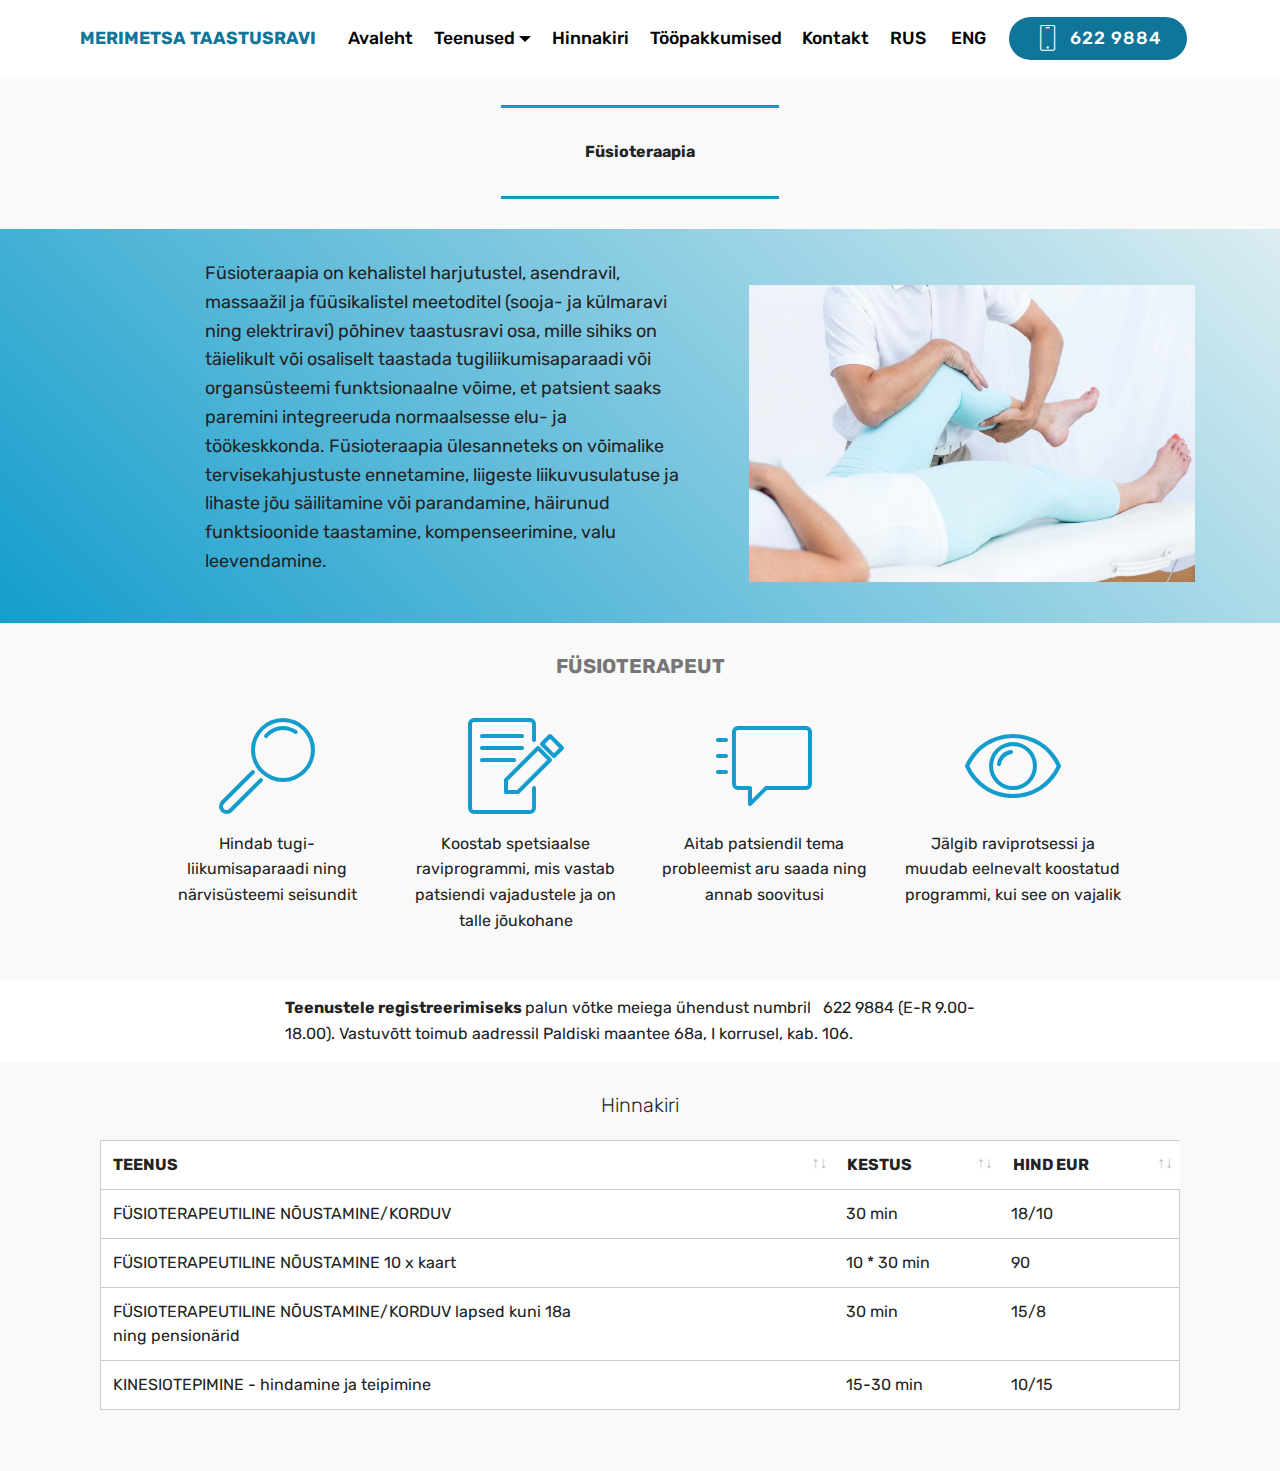
<file: page6.html>
<!DOCTYPE html>
<html>
<head>
  <!-- Site made with Mobirise Website Builder v4.4.0, https://mobirise.com -->
  <meta charset="UTF-8">
  <meta http-equiv="X-UA-Compatible" content="IE=edge">
  <meta name="generator" content="Mobirise v4.4.0, mobirise.com">
  <meta name="viewport" content="width=device-width, initial-scale=1">
  <link rel="shortcut icon" href="assets/images/logo2.png" type="image/x-icon">
  <meta name="description" content="Site Maker Description">
  <title>Füsioteraapia</title>
  <link rel="stylesheet" href="assets/web/assets/mobirise-icons/mobirise-icons.css">
  <link rel="stylesheet" href="assets/tether/tether.min.css">
  <link rel="stylesheet" href="assets/bootstrap/css/bootstrap.min.css">
  <link rel="stylesheet" href="assets/bootstrap/css/bootstrap-grid.min.css">
  <link rel="stylesheet" href="assets/bootstrap/css/bootstrap-reboot.min.css">
  <link rel="stylesheet" href="assets/dropdown/css/style.css">
  <link rel="stylesheet" href="assets/data-tables/data-tables.bootstrap4.min.css">
  <link rel="stylesheet" href="assets/theme/css/style.css">
  <link rel="stylesheet" href="assets/mobirise/css/mbr-additional.css" type="text/css">
  
  
  
</head>
<body>
<section class="menu cid-qBNWLhQCK6" once="menu" id="menu2-5u" data-rv-view="447">

    

    <nav class="navbar navbar-expand beta-menu navbar-dropdown align-items-center navbar-fixed-top navbar-toggleable-sm">
        <button class="navbar-toggler navbar-toggler-right" type="button" data-toggle="collapse" data-target="#navbarSupportedContent" aria-controls="navbarSupportedContent" aria-expanded="false" aria-label="Toggle navigation">
            <div class="hamburger">
                <span></span>
                <span></span>
                <span></span>
                <span></span>
            </div>
        </button>
        <div class="menu-logo">
            <div class="navbar-brand">
                
                <span class="navbar-caption-wrap"><a class="navbar-caption text-primary display-4" href="index.html">
                        MERIMETSA TAASTUSRAVI</a></span>
            </div>
        </div>
        <div class="collapse navbar-collapse" id="navbarSupportedContent">
            <ul class="navbar-nav nav-dropdown" data-app-modern-menu="true"><li class="nav-item">
                    <a class="nav-link link text-black display-4" href="index.html">
                        Avaleht</a>
                </li><li class="nav-item dropdown open"><a class="nav-link link text-black dropdown-toggle display-4" href="index.html" data-toggle="dropdown-submenu" aria-expanded="true">
                        Teenused</a><div class="dropdown-menu"><a class="text-black dropdown-item display-4" href="page6.html">Füsioteraapia</a><a class="text-black dropdown-item display-4" href="page9.html" aria-expanded="false">Massaaž</a><a class="text-black dropdown-item display-4" href="page1.html" aria-expanded="false">Vesivõimlemine</a><a class="text-black dropdown-item display-4" href="page2.html" aria-expanded="false">Jalalaba diagnostika</a></div></li><li class="nav-item"><a class="nav-link link text-black display-4" href="page3.html">
                        Hinnakiri</a></li><li class="nav-item"><a class="nav-link link text-black display-4" href="page10.html">
                        Tööpakkumised</a></li><li class="nav-item"><a class="nav-link link text-black display-4" href="index.html#footer2-15">
                        Kontakt</a></li>
                <li class="nav-item">
                    <a class="nav-link link text-black display-4" href="page11.html">RUS&nbsp;</a>
                </li><li class="nav-item"><a class="nav-link link text-black display-4" href="page12.html">ENG</a></li></ul>
            <div class="navbar-buttons mbr-section-btn"><a class="btn btn-sm btn-primary display-4" href="tel:+1-234-567-8901"><span class="mbri-mobile mbr-iconfont mbr-iconfont-btn"></span>
                    622 9884</a></div>
        </div>
    </nav>
</section>

<section class="engine"><a href="https://mobirise.co/e">website authoring software</a></section><section class="mbr-section article content9 cid-qBCZ66M6w1" id="content9-4n" data-rv-view="449">
    
     

    <div class="container">
        <div class="inner-container" style="width: 100%;">
            <hr class="line" style="width: 25%;">
            <div class="section-text align-center mbr-fonts-style display-5"><strong>
                    Füsioteraapia</strong></div>
            <hr class="line" style="width: 25%;">
        </div>
        </div>
</section>

<section class="header3 cid-qBCZV9HIBG" id="header3-4o" data-rv-view="451">

    

    

    <div class="container">
        <div class="media-container-row">
            <div class="mbr-figure" style="width: 80%;">
                <img src="assets/images/ac6bf5-16ec2bf5468a4154966d67b453527a53-mv2-1160x773.jpg" alt="Mobirise" title="" media-simple="true">
            </div>

            <div class="media-content">
                
                
                <div class="mbr-section-text mbr-white pb-3 ">
                    <p class="mbr-text mbr-fonts-style display-5">
                        Füsioteraapia on kehalistel harjutustel, asendravil, massaažil ja füüsikalistel meetoditel (sooja- ja külmaravi ning elektriravi) põhinev taastusravi osa, mille sihiks on täielikult või osaliselt taastada tugiliikumisaparaadi või organsüsteemi funktsionaalne võime, et patsient saaks paremini integreeruda normaalsesse elu- ja töökeskkonda. Füsioteraapia ülesanneteks on võimalike tervisekahjustuste ennetamine, liigeste liikuvusulatuse ja lihaste jõu säilitamine või parandamine, häirunud funktsioonide taastamine, kompenseerimine, valu leevendamine.</p>
                </div>
                
            </div>
        </div>
    </div>

</section>

<section class="mbr-section content4 cid-qBDbOP9lZM" id="content4-4z" data-rv-view="454">

    

    <div class="container">
        <div class="media-container-row">
            <div class="title col-12 col-md-8">
                
                <h3 class="mbr-section-subtitle align-center mbr-light mbr-fonts-style display-5"><strong>
                    FÜSIOTERAPEUT</strong></h3>
                
            </div>
        </div>
    </div>
</section>

<section class="features1 cid-qBD3zURLNp" id="features1-4r" data-rv-view="456">
    
    

    
    <div class="container">
        <div class="media-container-row">

            <div class="card p-3 col-12 col-md-6 col-lg-3">
                <div class="card-img pb-3">
                    <span class="mbr-iconfont mbri-search" media-simple="true"></span>
                </div>
                <div class="card-box">
                    
                    <p class="mbr-text mbr-fonts-style display-7">
                        Hindab tugi-liikumisaparaadi ning närvisüsteemi seisundit</p>
                </div>
            </div>

            <div class="card p-3 col-12 col-md-6 col-lg-3">
                <div class="card-img pb-3">
                    <span class="mbr-iconfont mbri-edit" media-simple="true"></span>
                </div>
                <div class="card-box">
                    
                    <p class="mbr-text mbr-fonts-style display-7">Koostab spetsiaalse raviprogrammi, mis vastab patsiendi vajadustele ja on talle jõukohane</p>
                </div>
            </div>

            <div class="card p-3 col-12 col-md-6 col-lg-3">
                <div class="card-img pb-3">
                    <span class="mbr-iconfont mbri-help" media-simple="true"></span>
                </div>
                <div class="card-box">
                    
                    <p class="mbr-text mbr-fonts-style display-7">
                        Aitab patsiendil tema probleemist aru saada ning annab soovitusi</p>
                </div>
            </div>

            <div class="card p-3 col-12 col-md-6 col-lg-3">
                <div class="card-img pb-3">
                    <span class="mbr-iconfont mbri-preview" media-simple="true"></span>
                </div>
                <div class="card-box">
                    
                    <p class="mbr-text mbr-fonts-style display-7">Jälgib raviprotsessi ja muudab eelnevalt koostatud programmi, kui see on vajalik</p>
                </div>
            </div>

        </div>

    </div>

</section>

<section class="mbr-section article content1 cid-qBDiAGHWV5" id="content1-54" data-rv-view="459">
    
     

    <div class="container">
        <div class="media-container-row">
            <div class="mbr-text col-12 col-md-8 mbr-fonts-style display-7"><p><strong>Teenustele registreerimiseks&nbsp;</strong>palun võtke meiega ühendust numbril &nbsp; <span style="font-size: 1rem;">622 9884 (E-R 9.00-18.00). Vastuvõtt toimub aadressil Paldiski maantee 68a, I korrusel, kab. 106.&nbsp;</span></p></div>
        </div>
    </div>
</section>

<section class="section-table cid-qBDkLsK3Ch" id="table1-56" data-rv-view="460">

  
  
  <div class="container container-table">
      
      <h3 class="mbr-section-subtitle mbr-fonts-style align-center pb-5 mbr-light display-5">
            Hinnakiri</h3>
      <div class="table-wrapper">
        <div class="container">
          
        </div>

        <div class="container scroll">
          <table class="table" cellspacing="0">
            <thead>
              <tr class="table-heads ">
                  
                  
                  
                  
              <th class="head-item mbr-fonts-style display-7">TEENUS</th><th class="head-item mbr-fonts-style display-7">
                      KESTUS</th><th class="head-item mbr-fonts-style display-7">
                      HIND EUR</th></tr>
            </thead>

            <tbody>
              
              
              
              
            <tr> 
                
                
                
                
              <td class="body-item mbr-fonts-style display-7">FÜSIOTERAPEUTILINE NÕUSTAMINE/KORDUV</td><td class="body-item mbr-fonts-style display-7">30 min</td><td class="body-item mbr-fonts-style display-7">18/10</td></tr><tr> 
                
                
                
                
              <td class="body-item mbr-fonts-style display-7">FÜSIOTERAPEUTILINE NÕUSTAMINE 10 x kaart</td><td class="body-item mbr-fonts-style display-7">10 * 30 min</td><td class="body-item mbr-fonts-style display-7">90</td></tr><tr> 
                
                
                
                
              <td class="body-item mbr-fonts-style display-7">FÜSIOTERAPEUTILINE NÕUSTAMINE/KORDUV lapsed kuni 18a <br>ning pensionärid</td><td class="body-item mbr-fonts-style display-7">30 min</td><td class="body-item mbr-fonts-style display-7">15/8</td></tr><tr> 
                
                
                
                
              <td class="body-item mbr-fonts-style display-7">KINESIOTEPIMINE - hindamine ja teipimine</td><td class="body-item mbr-fonts-style display-7">15-30 min</td><td class="body-item mbr-fonts-style display-7">10/15</td></tr></tbody>
          </table>
        </div>
        <div class="container table-info-container">
          
        </div>
      </div>
    </div>
</section>


  <script src="assets/web/assets/jquery/jquery.min.js"></script>
  <script src="assets/popper/popper.min.js"></script>
  <script src="assets/tether/tether.min.js"></script>
  <script src="assets/bootstrap/js/bootstrap.min.js"></script>
  <script src="assets/smooth-scroll/smooth-scroll.js"></script>
  <script src="assets/dropdown/js/script.min.js"></script>
  <script src="assets/touch-swipe/jquery.touch-swipe.min.js"></script>
  <script src="assets/data-tables/jquery.data-tables.min.js"></script>
  <script src="assets/data-tables/data-tables.bootstrap4.min.js"></script>
  <script src="assets/theme/js/script.js"></script>
  
  
</body>
</html>
</file>
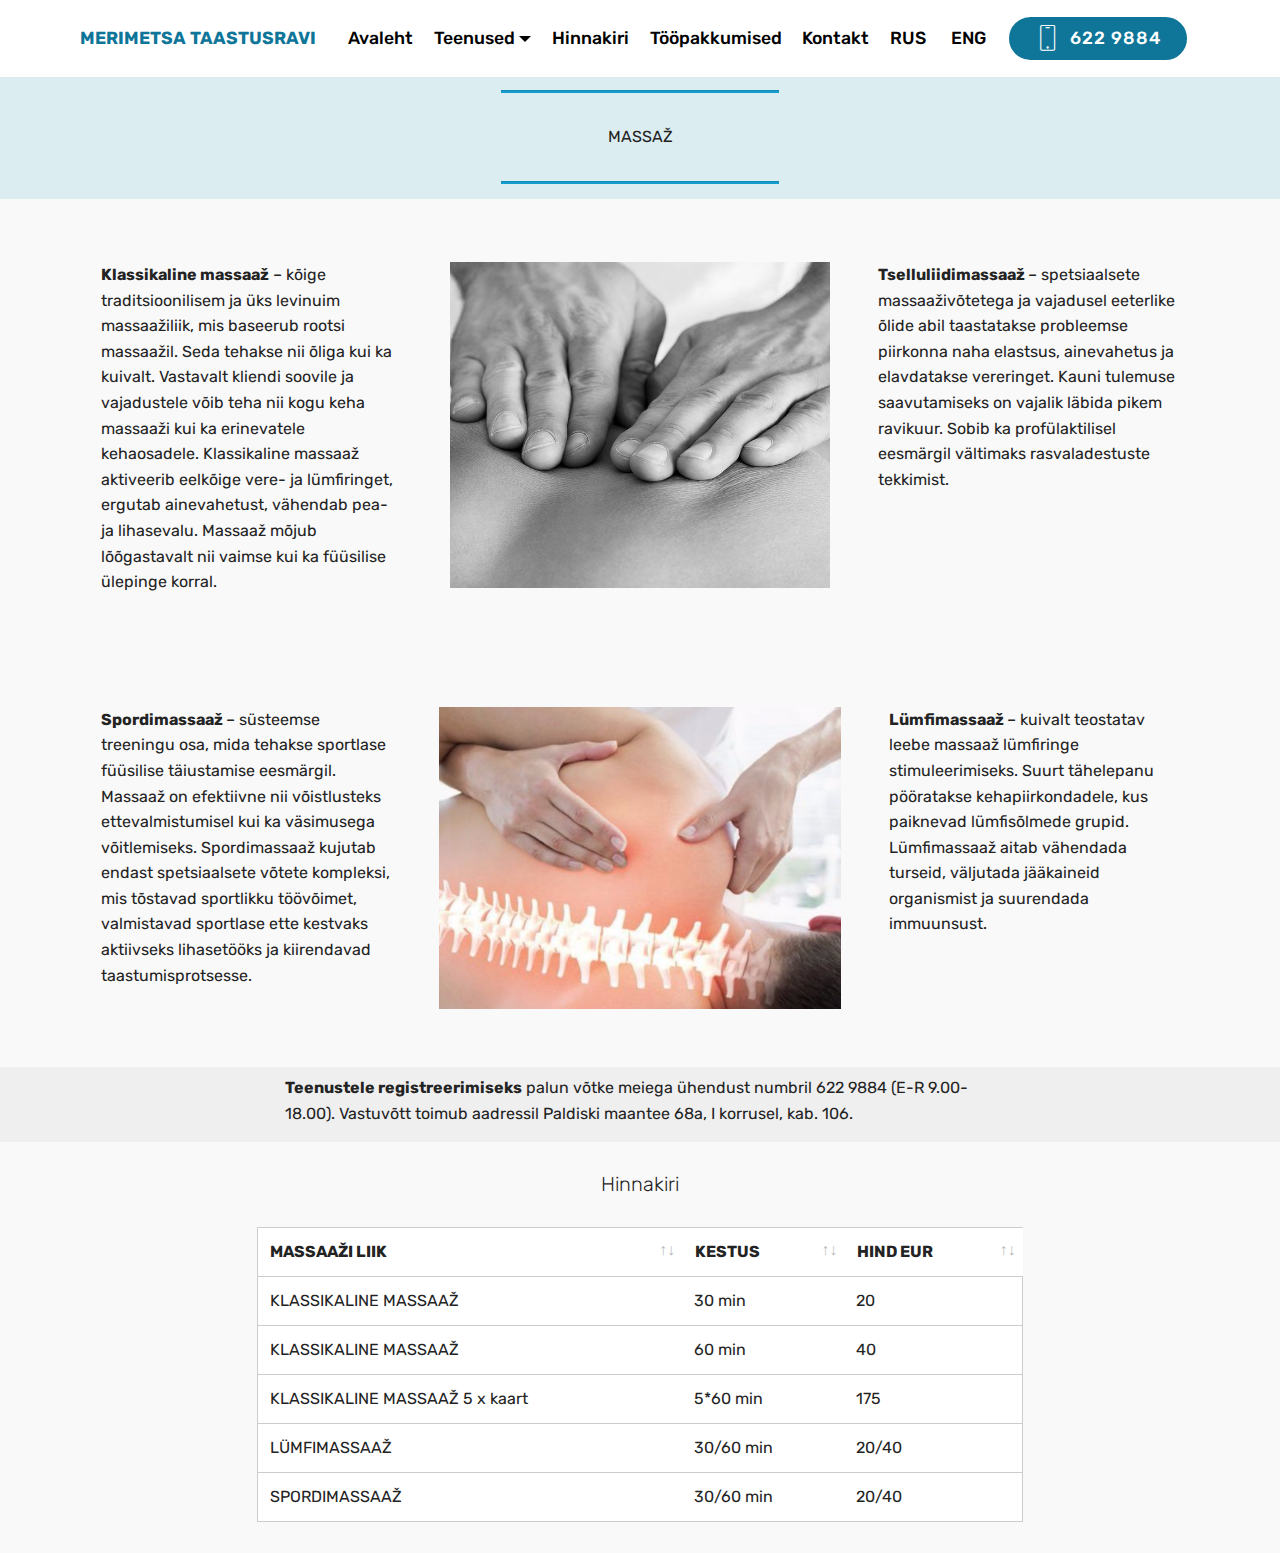
<file: page9.html>
<!DOCTYPE html>
<html>
<head>
  <!-- Site made with Mobirise Website Builder v4.4.0, https://mobirise.com -->
  <meta charset="UTF-8">
  <meta http-equiv="X-UA-Compatible" content="IE=edge">
  <meta name="generator" content="Mobirise v4.4.0, mobirise.com">
  <meta name="viewport" content="width=device-width, initial-scale=1">
  <link rel="shortcut icon" href="assets/images/logo2.png" type="image/x-icon">
  <meta name="description" content="Site Generator Description">
  <title>Massage</title>
  <link rel="stylesheet" href="assets/icon54/style.css">
  <link rel="stylesheet" href="assets/web/assets/mobirise-icons/mobirise-icons.css">
  <link rel="stylesheet" href="assets/tether/tether.min.css">
  <link rel="stylesheet" href="assets/bootstrap/css/bootstrap.min.css">
  <link rel="stylesheet" href="assets/bootstrap/css/bootstrap-grid.min.css">
  <link rel="stylesheet" href="assets/bootstrap/css/bootstrap-reboot.min.css">
  <link rel="stylesheet" href="assets/dropdown/css/style.css">
  <link rel="stylesheet" href="assets/data-tables/data-tables.bootstrap4.min.css">
  <link rel="stylesheet" href="assets/theme/css/style.css">
  <link rel="stylesheet" href="assets/mobirise/css/mbr-additional.css" type="text/css">
  
  
  
</head>
<body>
<section class="menu cid-qBNWH6IVbn" once="menu" id="menu2-5t" data-rv-view="507">

    

    <nav class="navbar navbar-expand beta-menu navbar-dropdown align-items-center navbar-fixed-top navbar-toggleable-sm">
        <button class="navbar-toggler navbar-toggler-right" type="button" data-toggle="collapse" data-target="#navbarSupportedContent" aria-controls="navbarSupportedContent" aria-expanded="false" aria-label="Toggle navigation">
            <div class="hamburger">
                <span></span>
                <span></span>
                <span></span>
                <span></span>
            </div>
        </button>
        <div class="menu-logo">
            <div class="navbar-brand">
                
                <span class="navbar-caption-wrap"><a class="navbar-caption text-primary display-4" href="index.html">
                        MERIMETSA TAASTUSRAVI</a></span>
            </div>
        </div>
        <div class="collapse navbar-collapse" id="navbarSupportedContent">
            <ul class="navbar-nav nav-dropdown" data-app-modern-menu="true"><li class="nav-item">
                    <a class="nav-link link text-black display-4" href="index.html">
                        Avaleht</a>
                </li><li class="nav-item dropdown open"><a class="nav-link link text-black dropdown-toggle display-4" href="index.html" data-toggle="dropdown-submenu" aria-expanded="true">
                        Teenused</a><div class="dropdown-menu"><a class="text-black dropdown-item display-4" href="page6.html">Füsioteraapia</a><a class="text-black dropdown-item display-4" href="page9.html" aria-expanded="false">Massaaž</a><a class="text-black dropdown-item display-4" href="page1.html" aria-expanded="false">Vesivõimlemine</a><a class="text-black dropdown-item display-4" href="page2.html" aria-expanded="false">Jalalaba diagnostika</a></div></li><li class="nav-item"><a class="nav-link link text-black display-4" href="page3.html">
                        Hinnakiri</a></li><li class="nav-item"><a class="nav-link link text-black display-4" href="page10.html">
                        Tööpakkumised</a></li><li class="nav-item"><a class="nav-link link text-black display-4" href="index.html#footer2-15">
                        Kontakt</a></li>
                <li class="nav-item">
                    <a class="nav-link link text-black display-4" href="page11.html">RUS&nbsp;</a>
                </li><li class="nav-item"><a class="nav-link link text-black display-4" href="page12.html">ENG</a></li></ul>
            <div class="navbar-buttons mbr-section-btn"><a class="btn btn-sm btn-primary display-4" href="tel:+1-234-567-8901"><span class="mbri-mobile mbr-iconfont mbr-iconfont-btn"></span>
                    622 9884</a></div>
        </div>
    </nav>
</section>

<section class="engine"><a href="https://mobirise.co/n">bootstrap modal popup</a></section><section class="mbr-section article content9 cid-qBE1mKGFSR" id="content9-5b" data-rv-view="509">
    
     

    <div class="container">
        <div class="inner-container" style="width: 100%;">
            <hr class="line" style="width: 25%;">
            <div class="section-text align-center mbr-fonts-style display-5">MASSAŽ</div>
            <hr class="line" style="width: 25%;">
        </div>
        </div>
</section>

<section class="features12 cid-qBE8LYISsg" id="features12-5i" data-rv-view="511">
    
    

    

    <div class="container">
        
        

        <div class="media-container-row pt-5">
            <div class="block-content align-right">
                <div class="card pl-3 pr-3 pb-5">
                    <div class="mbr-card-img-title">
                        
                        <div class="mbr-crt-title">
                            
                        </div>
                    </div>                

                    <div class="card-box">
                        <p class="mbr-text mbr-section-text mbr-fonts-style display-7"><strong>Klassikaline massaaž</strong> – kõige traditsioonilisem ja üks levinuim massaažiliik, mis baseerub rootsi massaažil. Seda tehakse nii õliga kui ka kuivalt. Vastavalt kliendi soovile ja vajadustele võib teha nii kogu keha massaaži kui ka erinevatele kehaosadele. Klassikaline massaaž aktiveerib eelkõige vere- ja lümfiringet, ergutab ainevahetust, vähendab pea- ja lihasevalu. Massaaž mõjub lõõgastavalt nii vaimse kui ka füüsilise ülepinge korral.</p>
                    </div>
                </div>

                
            </div>

            <div class="mbr-figure" style="width: 40%;">
                <img src="assets/images/3-2-700x600.jpg" alt="Mobirise" title="" media-simple="true">
            </div>

            <div class="block-content align-left  ">
                <div class="card pl-3 pr-3 pb-5">
                    <div class="mbr-card-img-title">
                        
                        <div class="mbr-crt-title">
                            
                        </div>
                    </div>                

                    <div class="card-box">
                        <p class="mbr-text mbr-section-text mbr-fonts-style display-7"><strong>Tselluliidimassaaž </strong>– spetsiaalsete massaaživõtetega ja vajadusel eeterlike õlide abil taastatakse probleemse piirkonna naha elastsus, ainevahetus ja elavdatakse vereringet. Kauni tulemuse saavutamiseks on vajalik läbida pikem ravikuur. Sobib ka profülaktilisel eesmärgil vältimaks rasvaladestuste tekkimist.<br>
                        </p>
                    </div>
                </div>

                
            </div>
        </div>
    </div>
</section>

<section class="features12 cid-qBE7x1CoC3" id="features12-5e" data-rv-view="514">
    
    

    

    <div class="container">
        
        

        <div class="media-container-row pt-5">
            <div class="block-content align-right">
                <div class="card pl-3 pr-3 pb-5">
                    <div class="mbr-card-img-title">
                        
                        <div class="mbr-crt-title">
                            
                        </div>
                    </div>                

                    <div class="card-box">
                        <p class="mbr-text mbr-section-text mbr-fonts-style display-7"><strong>
                            Spordimassaaž </strong>– süsteemse treeningu osa, mida tehakse sportlase füüsilise täiustamise eesmärgil. Massaaž on efektiivne nii võistlusteks ettevalmistumisel kui ka väsimusega võitlemiseks. Spordimassaaž kujutab endast spetsiaalsete võtete kompleksi, mis tõstavad sportlikku töövõimet, valmistavad sportlase ette kestvaks aktiivseks lihasetööks ja kiirendavad taastumisprotsesse.
                        </p>
                    </div>
                </div>

                
            </div>

            <div class="mbr-figure" style="width: 42%;">
                <img src="assets/images/44790492-m-2-845x478.jpg" alt="Mobirise" title="" media-simple="true">
            </div>

            <div class="block-content align-left  ">
                <div class="card pl-3 pr-3 pb-5">
                    <div class="mbr-card-img-title">
                        
                        <div class="mbr-crt-title">
                            
                        </div>
                    </div>                

                    <div class="card-box">
                        <p class="mbr-text mbr-section-text mbr-fonts-style display-7"><strong>Lümfimassaaž </strong>– kuivalt teostatav leebe massaaž lümfiringe stimuleerimiseks. Suurt tähelepanu pööratakse kehapiirkondadele, kus paiknevad lümfisõlmede grupid. Lümfimassaaž aitab vähendada turseid, väljutada jääkaineid organismist ja suurendada immuunsust.<br>
                        </p>
                    </div>
                </div>

                
            </div>
        </div>
    </div>
</section>

<section class="mbr-section content4 cid-qBZt6Pcqrp" id="content4-5x" data-rv-view="517">

    

    <div class="container">
        <div class="media-container-row">
            <div class="title col-12 col-md-8">
                
                <h3 class="mbr-section-subtitle align-center mbr-light mbr-fonts-style display-5"></h3>
                
            </div>
        </div>
    </div>
</section>

<section class="mbr-section article content1 cid-qBZt7ec9Ce" id="content1-5y" data-rv-view="519">
    
     

    <div class="container">
        <div class="media-container-row">
            <div class="mbr-text col-12 col-md-8 mbr-fonts-style display-7"><p><strong>Teenustele registreerimiseks</strong> palun võtke meiega ühendust numbril 622 9884 (E-R 9.00-18.00). Vastuvõtt toimub aadressil Paldiski maantee 68a, I korrusel, kab. 106.&nbsp;</p></div>
        </div>
    </div>
</section>

<section class="section-table cid-qCaKQbBTvV" id="table1-7a" data-rv-view="520">

  
  
  <div class="container container-table">
      <h2 class="mbr-section-title mbr-fonts-style align-center pb-3 display-2">Hinnakiri</h2>
      
      <div class="table-wrapper">
        <div class="container">
          
        </div>

        <div class="container scroll">
          <table class="table" cellspacing="0">
            <thead>
              <tr class="table-heads ">
                  
                  
                  
                  
              <th class="head-item mbr-fonts-style display-7">MASSAAŽI LIIK</th><th class="head-item mbr-fonts-style display-7">
                      KESTUS</th><th class="head-item mbr-fonts-style display-7">
                      HIND EUR</th></tr>
            </thead>

            <tbody>
              
              
              
              
            <tr> 
                
                
                
                
              <td class="body-item mbr-fonts-style display-7">KLASSIKALINE MASSAAŽ</td><td class="body-item mbr-fonts-style display-7">30 min</td><td class="body-item mbr-fonts-style display-7">20</td></tr><tr>
                
                
                
                
              <td class="body-item mbr-fonts-style display-7">KLASSIKALINE MASSAAŽ</td><td class="body-item mbr-fonts-style display-7">60 min</td><td class="body-item mbr-fonts-style display-7">40</td></tr><tr>
                
                
                
                
              <td class="body-item mbr-fonts-style display-7">KLASSIKALINE MASSAAŽ 5 x kaart</td><td class="body-item mbr-fonts-style display-7">5*60 min</td><td class="body-item mbr-fonts-style display-7">175</td></tr><tr>
                
                
                
                
              <td class="body-item mbr-fonts-style display-7">LÜMFIMASSAAŽ</td><td class="body-item mbr-fonts-style display-7">30/60 min</td><td class="body-item mbr-fonts-style display-7">20/40</td></tr><tr>
                
                
                
                
              <td class="body-item mbr-fonts-style display-7">SPORDIMASSAAŽ</td><td class="body-item mbr-fonts-style display-7">30/60 min</td><td class="body-item mbr-fonts-style display-7">20/40</td></tr></tbody>
          </table>
        </div>
        <div class="container table-info-container">
          
        </div>
      </div>
    </div>
</section>


  <script src="assets/web/assets/jquery/jquery.min.js"></script>
  <script src="assets/tether/tether.min.js"></script>
  <script src="assets/popper/popper.min.js"></script>
  <script src="assets/bootstrap/js/bootstrap.min.js"></script>
  <script src="assets/dropdown/js/script.min.js"></script>
  <script src="assets/touch-swipe/jquery.touch-swipe.min.js"></script>
  <script src="assets/data-tables/jquery.data-tables.min.js"></script>
  <script src="assets/data-tables/data-tables.bootstrap4.min.js"></script>
  <script src="assets/smooth-scroll/smooth-scroll.js"></script>
  <script src="assets/theme/js/script.js"></script>
  
  
</body>
</html>
</file>
<file: assets/web/assets/mobirise-icons/mobirise-icons.css>
@font-face {
  font-family: 'MobiriseIcons';
  src:  url('mobirise-icons.eot?spat4u');
  src:  url('mobirise-icons.eot?spat4u#iefix') format('embedded-opentype'),
    url('mobirise-icons.ttf?spat4u') format('truetype'),
    url('mobirise-icons.woff?spat4u') format('woff'),
    url('mobirise-icons.svg?spat4u#MobiriseIcons') format('svg');
  font-weight: normal;
  font-style: normal;
}

[class^="mbri-"], [class*=" mbri-"] {
  /* use !important to prevent issues with browser extensions that change fonts */
  font-family: MobiriseIcons !important;
  speak: none;
  font-style: normal;
  font-weight: normal;
  font-variant: normal;
  text-transform: none;
  line-height: 1;

  /* Better Font Rendering =========== */
  -webkit-font-smoothing: antialiased;
  -moz-osx-font-smoothing: grayscale;
}

.mbri-add-submenu:before {
  content: "\e900";
}
.mbri-alert:before {
  content: "\e901";
}
.mbri-align-center:before {
  content: "\e902";
}
.mbri-align-justify:before {
  content: "\e903";
}
.mbri-align-left:before {
  content: "\e904";
}
.mbri-align-right:before {
  content: "\e905";
}
.mbri-android:before {
  content: "\e906";
}
.mbri-apple:before {
  content: "\e907";
}
.mbri-arrow-down:before {
  content: "\e908";
}
.mbri-arrow-next:before {
  content: "\e909";
}
.mbri-arrow-prev:before {
  content: "\e90a";
}
.mbri-arrow-up:before {
  content: "\e90b";
}
.mbri-bold:before {
  content: "\e90c";
}
.mbri-bookmark:before {
  content: "\e90d";
}
.mbri-bootstrap:before {
  content: "\e90e";
}
.mbri-briefcase:before {
  content: "\e90f";
}
.mbri-browse:before {
  content: "\e910";
}
.mbri-bulleted-list:before {
  content: "\e911";
}
.mbri-calendar:before {
  content: "\e912";
}
.mbri-camera:before {
  content: "\e913";
}
.mbri-cart-add:before {
  content: "\e914";
}
.mbri-cart-full:before {
  content: "\e915";
}
.mbri-cash:before {
  content: "\e916";
}
.mbri-change-style:before {
  content: "\e917";
}
.mbri-chat:before {
  content: "\e918";
}
.mbri-clock:before {
  content: "\e919";
}
.mbri-close:before {
  content: "\e91a";
}
.mbri-cloud:before {
  content: "\e91b";
}
.mbri-code:before {
  content: "\e91c";
}
.mbri-contact-form:before {
  content: "\e91d";
}
.mbri-credit-card:before {
  content: "\e91e";
}
.mbri-cursor-click:before {
  content: "\e91f";
}
.mbri-cust-feedback:before {
  content: "\e920";
}
.mbri-database:before {
  content: "\e921";
}
.mbri-delivery:before {
  content: "\e922";
}
.mbri-desktop:before {
  content: "\e923";
}
.mbri-devices:before {
  content: "\e924";
}
.mbri-down:before {
  content: "\e925";
}
.mbri-download:before {
  content: "\e989";
}
.mbri-drag-n-drop:before {
  content: "\e927";
}
.mbri-drag-n-drop2:before {
  content: "\e928";
}
.mbri-edit:before {
  content: "\e929";
}
.mbri-edit2:before {
  content: "\e92a";
}
.mbri-error:before {
  content: "\e92b";
}
.mbri-extension:before {
  content: "\e92c";
}
.mbri-features:before {
  content: "\e92d";
}
.mbri-file:before {
  content: "\e92e";
}
.mbri-flag:before {
  content: "\e92f";
}
.mbri-folder:before {
  content: "\e930";
}
.mbri-gift:before {
  content: "\e931";
}
.mbri-github:before {
  content: "\e932";
}
.mbri-globe:before {
  content: "\e933";
}
.mbri-globe-2:before {
  content: "\e934";
}
.mbri-growing-chart:before {
  content: "\e935";
}
.mbri-hearth:before {
  content: "\e936";
}
.mbri-help:before {
  content: "\e937";
}
.mbri-home:before {
  content: "\e938";
}
.mbri-hot-cup:before {
  content: "\e939";
}
.mbri-idea:before {
  content: "\e93a";
}
.mbri-image-gallery:before {
  content: "\e93b";
}
.mbri-image-slider:before {
  content: "\e93c";
}
.mbri-info:before {
  content: "\e93d";
}
.mbri-italic:before {
  content: "\e93e";
}
.mbri-key:before {
  content: "\e93f";
}
.mbri-laptop:before {
  content: "\e940";
}
.mbri-layers:before {
  content: "\e941";
}
.mbri-left-right:before {
  content: "\e942";
}
.mbri-left:before {
  content: "\e943";
}
.mbri-letter:before {
  content: "\e944";
}
.mbri-like:before {
  content: "\e945";
}
.mbri-link:before {
  content: "\e946";
}
.mbri-lock:before {
  content: "\e947";
}
.mbri-login:before {
  content: "\e948";
}
.mbri-logout:before {
  content: "\e949";
}
.mbri-magic-stick:before {
  content: "\e94a";
}
.mbri-map-pin:before {
  content: "\e94b";
}
.mbri-menu:before {
  content: "\e94c";
}
.mbri-mobile:before {
  content: "\e94d";
}
.mbri-mobile2:before {
  content: "\e94e";
}
.mbri-mobirise:before {
  content: "\e94f";
}
.mbri-more-horizontal:before {
  content: "\e950";
}
.mbri-more-vertical:before {
  content: "\e951";
}
.mbri-music:before {
  content: "\e952";
}
.mbri-new-file:before {
  content: "\e953";
}
.mbri-numbered-list:before {
  content: "\e954";
}
.mbri-opened-folder:before {
  content: "\e955";
}
.mbri-pages:before {
  content: "\e956";
}
.mbri-paper-plane:before {
  content: "\e957";
}
.mbri-paperclip:before {
  content: "\e958";
}
.mbri-photo:before {
  content: "\e959";
}
.mbri-photos:before {
  content: "\e95a";
}
.mbri-pin:before {
  content: "\e95b";
}
.mbri-play:before {
  content: "\e95c";
}
.mbri-plus:before {
  content: "\e95d";
}
.mbri-preview:before {
  content: "\e95e";
}
.mbri-print:before {
  content: "\e95f";
}
.mbri-protect:before {
  content: "\e960";
}
.mbri-question:before {
  content: "\e961";
}
.mbri-quote-left:before {
  content: "\e962";
}
.mbri-quote-right:before {
  content: "\e963";
}
.mbri-refresh:before {
  content: "\e964";
}
.mbri-responsive:before {
  content: "\e965";
}
.mbri-right:before {
  content: "\e966";
}
.mbri-rocket:before {
  content: "\e967";
}
.mbri-sad-face:before {
  content: "\e968";
}
.mbri-sale:before {
  content: "\e969";
}
.mbri-save:before {
  content: "\e96a";
}
.mbri-search:before {
  content: "\e96b";
}
.mbri-setting:before {
  content: "\e96c";
}
.mbri-setting2:before {
  content: "\e96d";
}
.mbri-setting3:before {
  content: "\e96e";
}
.mbri-share:before {
  content: "\e96f";
}
.mbri-shopping-bag:before {
  content: "\e970";
}
.mbri-shopping-basket:before {
  content: "\e971";
}
.mbri-shopping-cart:before {
  content: "\e972";
}
.mbri-sites:before {
  content: "\e973";
}
.mbri-smile-face:before {
  content: "\e974";
}
.mbri-speed:before {
  content: "\e975";
}
.mbri-star:before {
  content: "\e976";
}
.mbri-success:before {
  content: "\e977";
}
.mbri-sun:before {
  content: "\e978";
}
.mbri-sun2:before {
  content: "\e979";
}
.mbri-tablet:before {
  content: "\e97a";
}
.mbri-tablet-vertical:before {
  content: "\e97b";
}
.mbri-target:before {
  content: "\e97c";
}
.mbri-timer:before {
  content: "\e97d";
}
.mbri-to-ftp:before {
  content: "\e97e";
}
.mbri-to-local-drive:before {
  content: "\e97f";
}
.mbri-touch-swipe:before {
  content: "\e980";
}
.mbri-touch:before {
  content: "\e981";
}
.mbri-trash:before {
  content: "\e982";
}
.mbri-underline:before {
  content: "\e983";
}
.mbri-unlink:before {
  content: "\e984";
}
.mbri-unlock:before {
  content: "\e985";
}
.mbri-up-down:before {
  content: "\e986";
}
.mbri-up:before {
  content: "\e987";
}
.mbri-update:before {
  content: "\e988";
}
.mbri-upload:before {
 content: "\e926"; 
}
.mbri-user:before {
  content: "\e98a";
}
.mbri-user2:before {
  content: "\e98b";
}
.mbri-users:before {
  content: "\e98c";
}
.mbri-video:before {
  content: "\e98d";
}
.mbri-video-play:before {
  content: "\e98e";
}
.mbri-watch:before {
  content: "\e98f";
}
.mbri-website-theme:before {
  content: "\e990";
}
.mbri-wifi:before {
  content: "\e991";
}
.mbri-windows:before {
  content: "\e992";
}
.mbri-zoom-out:before {
  content: "\e993";
}
.mbri-redo:before {
  content: "\e994";
}
.mbri-undo:before {
  content: "\e995";
}
</file>
<file: assets/socicon/css/styles.css>
@charset "UTF-8";

@font-face {
  font-family: "socicon";
  src:url("../fonts/socicon.eot");
  src:url("../fonts/socicon.eot?#iefix") format("embedded-opentype"),
    url("../fonts/socicon.woff") format("woff"),
    url("../fonts/socicon.ttf") format("truetype"),
    url("../fonts/socicon.svg#socicon") format("svg");
  font-weight: normal;
  font-style: normal;

}

[data-icon]:before {
  font-family: "socicon" !important;
  content: attr(data-icon);
  font-style: normal !important;
  font-weight: normal !important;
  font-variant: normal !important;
  text-transform: none !important;
  speak: none;
  line-height: 1;
  -webkit-font-smoothing: antialiased;
  -moz-osx-font-smoothing: grayscale;
}

[class^="socicon-"]:before,
[class*=" socicon-"]:before {
  font-family: "socicon" !important;
  font-style: normal !important;
  font-weight: normal !important;
  font-variant: normal !important;
  text-transform: none !important;
  speak: none;
  line-height: 1;
  -webkit-font-smoothing: antialiased;
  -moz-osx-font-smoothing: grayscale;
}

.socicon-modelmayhem:before {
  content: "\e000";
}
.socicon-mixcloud:before {
  content: "\e001";
}
.socicon-drupal:before {
  content: "\e002";
}
.socicon-swarm:before {
  content: "\e003";
}
.socicon-istock:before {
  content: "\e004";
}
.socicon-yammer:before {
  content: "\e005";
}
.socicon-ello:before {
  content: "\e006";
}
.socicon-stackoverflow:before {
  content: "\e007";
}
.socicon-persona:before {
  content: "\e008";
}
.socicon-triplej:before {
  content: "\e009";
}
.socicon-houzz:before {
  content: "\e00a";
}
.socicon-rss:before {
  content: "\e00b";
}
.socicon-paypal:before {
  content: "\e00c";
}
.socicon-odnoklassniki:before {
  content: "\e00d";
}
.socicon-airbnb:before {
  content: "\e00e";
}
.socicon-periscope:before {
  content: "\e00f";
}
.socicon-outlook:before {
  content: "\e010";
}
.socicon-coderwall:before {
  content: "\e011";
}
.socicon-tripadvisor:before {
  content: "\e012";
}
.socicon-appnet:before {
  content: "\e013";
}
.socicon-goodreads:before {
  content: "\e014";
}
.socicon-tripit:before {
  content: "\e015";
}
.socicon-lanyrd:before {
  content: "\e016";
}
.socicon-slideshare:before {
  content: "\e017";
}
.socicon-buffer:before {
  content: "\e018";
}
.socicon-disqus:before {
  content: "\e019";
}
.socicon-vkontakte:before {
  content: "\e01a";
}
.socicon-whatsapp:before {
  content: "\e01b";
}
.socicon-patreon:before {
  content: "\e01c";
}
.socicon-storehouse:before {
  content: "\e01d";
}
.socicon-pocket:before {
  content: "\e01e";
}
.socicon-mail:before {
  content: "\e01f";
}
.socicon-blogger:before {
  content: "\e020";
}
.socicon-technorati:before {
  content: "\e021";
}
.socicon-reddit:before {
  content: "\e022";
}
.socicon-dribbble:before {
  content: "\e023";
}
.socicon-stumbleupon:before {
  content: "\e024";
}
.socicon-digg:before {
  content: "\e025";
}
.socicon-envato:before {
  content: "\e026";
}
.socicon-behance:before {
  content: "\e027";
}
.socicon-delicious:before {
  content: "\e028";
}
.socicon-deviantart:before {
  content: "\e029";
}
.socicon-forrst:before {
  content: "\e02a";
}
.socicon-play:before {
  content: "\e02b";
}
.socicon-zerply:before {
  content: "\e02c";
}
.socicon-wikipedia:before {
  content: "\e02d";
}
.socicon-apple:before {
  content: "\e02e";
}
.socicon-flattr:before {
  content: "\e02f";
}
.socicon-github:before {
  content: "\e030";
}
.socicon-renren:before {
  content: "\e031";
}
.socicon-friendfeed:before {
  content: "\e032";
}
.socicon-newsvine:before {
  content: "\e033";
}
.socicon-identica:before {
  content: "\e034";
}
.socicon-bebo:before {
  content: "\e035";
}
.socicon-zynga:before {
  content: "\e036";
}
.socicon-steam:before {
  content: "\e037";
}
.socicon-xbox:before {
  content: "\e038";
}
.socicon-windows:before {
  content: "\e039";
}
.socicon-qq:before {
  content: "\e03a";
}
.socicon-douban:before {
  content: "\e03b";
}
.socicon-meetup:before {
  content: "\e03c";
}
.socicon-playstation:before {
  content: "\e03d";
}
.socicon-android:before {
  content: "\e03e";
}
.socicon-snapchat:before {
  content: "\e03f";
}
.socicon-twitter:before {
  content: "\e040";
}
.socicon-facebook:before {
  content: "\e041";
}
.socicon-googleplus:before {
  content: "\e042";
}
.socicon-pinterest:before {
  content: "\e043";
}
.socicon-foursquare:before {
  content: "\e044";
}
.socicon-yahoo:before {
  content: "\e045";
}
.socicon-skype:before {
  content: "\e046";
}
.socicon-yelp:before {
  content: "\e047";
}
.socicon-feedburner:before {
  content: "\e048";
}
.socicon-linkedin:before {
  content: "\e049";
}
.socicon-viadeo:before {
  content: "\e04a";
}
.socicon-xing:before {
  content: "\e04b";
}
.socicon-myspace:before {
  content: "\e04c";
}
.socicon-soundcloud:before {
  content: "\e04d";
}
.socicon-spotify:before {
  content: "\e04e";
}
.socicon-grooveshark:before {
  content: "\e04f";
}
.socicon-lastfm:before {
  content: "\e050";
}
.socicon-youtube:before {
  content: "\e051";
}
.socicon-vimeo:before {
  content: "\e052";
}
.socicon-dailymotion:before {
  content: "\e053";
}
.socicon-vine:before {
  content: "\e054";
}
.socicon-flickr:before {
  content: "\e055";
}
.socicon-500px:before {
  content: "\e056";
}
.socicon-wordpress:before {
  content: "\e058";
}
.socicon-tumblr:before {
  content: "\e059";
}
.socicon-twitch:before {
  content: "\e05a";
}
.socicon-8tracks:before {
  content: "\e05b";
}
.socicon-amazon:before {
  content: "\e05c";
}
.socicon-icq:before {
  content: "\e05d";
}
.socicon-smugmug:before {
  content: "\e05e";
}
.socicon-ravelry:before {
  content: "\e05f";
}
.socicon-weibo:before {
  content: "\e060";
}
.socicon-baidu:before {
  content: "\e061";
}
.socicon-angellist:before {
  content: "\e062";
}
.socicon-ebay:before {
  content: "\e063";
}
.socicon-imdb:before {
  content: "\e064";
}
.socicon-stayfriends:before {
  content: "\e065";
}
.socicon-residentadvisor:before {
  content: "\e066";
}
.socicon-google:before {
  content: "\e067";
}
.socicon-yandex:before {
  content: "\e068";
}
.socicon-sharethis:before {
  content: "\e069";
}
.socicon-bandcamp:before {
  content: "\e06a";
}
.socicon-itunes:before {
  content: "\e06b";
}
.socicon-deezer:before {
  content: "\e06c";
}
.socicon-telegram:before {
  content: "\e06e";
}
.socicon-openid:before {
  content: "\e06f";
}
.socicon-amplement:before {
  content: "\e070";
}
.socicon-viber:before {
  content: "\e071";
}
.socicon-zomato:before {
  content: "\e072";
}
.socicon-draugiem:before {
  content: "\e074";
}
.socicon-endomodo:before {
  content: "\e075";
}
.socicon-filmweb:before {
  content: "\e076";
}
.socicon-stackexchange:before {
  content: "\e077";
}
.socicon-wykop:before {
  content: "\e078";
}
.socicon-teamspeak:before {
  content: "\e079";
}
.socicon-teamviewer:before {
  content: "\e07a";
}
.socicon-ventrilo:before {
  content: "\e07b";
}
.socicon-younow:before {
  content: "\e07c";
}
.socicon-raidcall:before {
  content: "\e07d";
}
.socicon-mumble:before {
  content: "\e07e";
}
.socicon-medium:before {
  content: "\e06d";
}
.socicon-bebee:before {
  content: "\e07f";
}
.socicon-hitbox:before {
  content: "\e080";
}
.socicon-reverbnation:before {
  content: "\e081";
}
.socicon-formulr:before {
  content: "\e082";
}
.socicon-instagram:before {
  content: "\e057";
}
.socicon-battlenet:before {
  content: "\e083";
}
.socicon-chrome:before {
  content: "\e084";
}
.socicon-discord:before {
  content: "\e086";
}
.socicon-issuu:before {
  content: "\e087";
}
.socicon-macos:before {
  content: "\e088";
}
.socicon-firefox:before {
  content: "\e089";
}
.socicon-opera:before {
  content: "\e08d";
}
.socicon-keybase:before {
  content: "\e090";
}
.socicon-alliance:before {
  content: "\e091";
}
.socicon-livejournal:before {
  content: "\e092";
}
.socicon-googlephotos:before {
  content: "\e093";
}
.socicon-horde:before {
  content: "\e094";
}
.socicon-etsy:before {
  content: "\e095";
}
.socicon-zapier:before {
  content: "\e096";
}
.socicon-google-scholar:before {
  content: "\e097";
}
.socicon-researchgate:before {
  content: "\e098";
}
.socicon-wechat:before {
  content: "\e099";
}
.socicon-strava:before {
  content: "\e09a";
}
.socicon-line:before {
  content: "\e09b";
}
.socicon-lyft:before {
  content: "\e09c";
}
.socicon-uber:before {
  content: "\e09d";
}
.socicon-songkick:before {
  content: "\e09e";
}
.socicon-viewbug:before {
  content: "\e09f";
}
.socicon-googlegroups:before {
  content: "\e0a0";
}
.socicon-quora:before {
  content: "\e073";
}
.socicon-diablo:before {
  content: "\e085";
}
.socicon-blizzard:before {
  content: "\e0a1";
}
.socicon-hearthstone:before {
  content: "\e08b";
}
.socicon-heroes:before {
  content: "\e08a";
}
.socicon-overwatch:before {
  content: "\e08c";
}
.socicon-warcraft:before {
  content: "\e08e";
}
.socicon-starcraft:before {
  content: "\e08f";
}
.socicon-beam:before {
  content: "\e0a2";
}
.socicon-curse:before {
  content: "\e0a3";
}
.socicon-player:before {
  content: "\e0a4";
}
.socicon-streamjar:before {
  content: "\e0a5";
}
.socicon-nintendo:before {
  content: "\e0a6";
}
.socicon-hellocoton:before {
  content: "\e0a7";
}
</file>
<file: assets/dropdown/css/style.css>
.navbar-dropdown {
  left: 0;
  padding: 0;
  position: absolute;
  right: 0;
  top: 0;
  transition: all 0.45s ease;
  z-index: 1030;
  background: #282828; }
  .navbar-dropdown .navbar-logo {
    margin-right: 0.8rem;
    transition: margin 0.3s ease-in-out;
    vertical-align: middle; }
    .navbar-dropdown .navbar-logo img {
      height: 3.125rem;
      transition: all 0.3s ease-in-out; }
    .navbar-dropdown .navbar-logo.mbr-iconfont {
      font-size: 3.125rem;
      line-height: 3.125rem; }
  .navbar-dropdown .navbar-caption {
    font-weight: 700;
    white-space: normal;
    vertical-align: -4px;
    line-height: 3.125rem !important; }
    .navbar-dropdown .navbar-caption, .navbar-dropdown .navbar-caption:hover {
      color: inherit;
      text-decoration: none; }
  .navbar-dropdown .mbr-iconfont + .navbar-caption {
    vertical-align: -1px; }
  .navbar-dropdown.navbar-fixed-top {
    position: fixed; }
  .navbar-dropdown .navbar-brand span {
    vertical-align: -4px; }
  .navbar-dropdown.bg-color.transparent {
    background: none; }
  .navbar-dropdown.navbar-short .navbar-brand {
    padding: 0.625rem 0; }
    .navbar-dropdown.navbar-short .navbar-brand span {
      vertical-align: -1px; }
  .navbar-dropdown.navbar-short .navbar-caption {
    line-height: 2.375rem !important;
    vertical-align: -2px; }
  .navbar-dropdown.navbar-short .navbar-logo {
    margin-right: 0.5rem; }
    .navbar-dropdown.navbar-short .navbar-logo img {
      height: 2.375rem; }
    .navbar-dropdown.navbar-short .navbar-logo.mbr-iconfont {
      font-size: 2.375rem;
      line-height: 2.375rem; }
  .navbar-dropdown.navbar-short .mbr-table-cell {
    height: 3.625rem; }
  .navbar-dropdown .navbar-close {
    left: 0.6875rem;
    position: fixed;
    top: 0.75rem;
    z-index: 1000; }
  .navbar-dropdown .hamburger-icon {
    content: "";
    display: inline-block;
    vertical-align: middle;
    width: 16px;
    -webkit-box-shadow: 0 -6px 0 1px #282828,0 0 0 1px #282828,0 6px 0 1px #282828;
    -moz-box-shadow: 0 -6px 0 1px #282828,0 0 0 1px #282828,0 6px 0 1px #282828;
    box-shadow: 0 -6px 0 1px #282828,0 0 0 1px #282828,0 6px 0 1px #282828; }

.dropdown-menu .dropdown-toggle[data-toggle="dropdown-submenu"]::after {
  border-bottom: 0.35em solid transparent;
  border-left: 0.35em solid;
  border-right: 0;
  border-top: 0.35em solid transparent;
  margin-left: 0.3rem; }

.dropdown-menu .dropdown-item:focus {
  outline: 0; }

.nav-dropdown {
  font-size: 0.75rem;
  font-weight: 500;
  height: auto !important; }
  .nav-dropdown .nav-btn {
    padding-left: 1rem; }
  .nav-dropdown .link {
    margin: .667em 1.667em;
    font-weight: 500;
    padding: 0;
    transition: color .2s ease-in-out; }
    .nav-dropdown .link.dropdown-toggle {
      margin-right: 2.583em; }
      .nav-dropdown .link.dropdown-toggle::after {
        margin-left: .25rem;
        border-top: 0.35em solid;
        border-right: 0.35em solid transparent;
        border-left: 0.35em solid transparent;
        border-bottom: 0; }
      .nav-dropdown .link.dropdown-toggle[aria-expanded="true"] {
        margin: 0;
        padding: 0.667em 3.263em  0.667em 1.667em; }
  .nav-dropdown .link::after,
  .nav-dropdown .dropdown-item::after {
    color: inherit; }
  .nav-dropdown .btn {
    font-size: 0.75rem;
    font-weight: 700;
    letter-spacing: 0;
    margin-bottom: 0;
    padding-left: 1.25rem;
    padding-right: 1.25rem; }
  .nav-dropdown .dropdown-menu {
    border-radius: 0;
    border: 0;
    left: 0;
    margin: 0;
    padding-bottom: 1.25rem;
    padding-top: 1.25rem;
    position: relative; }
  .nav-dropdown .dropdown-submenu {
    margin-left: 0.125rem;
    top: 0; }
  .nav-dropdown .dropdown-item {
    font-weight: 500;
    line-height: 2;
    padding: 0.3846em 4.615em 0.3846em 1.5385em;
    position: relative;
    transition: color .2s ease-in-out, background-color .2s ease-in-out; }
    .nav-dropdown .dropdown-item::after {
      margin-top: -0.3077em;
      position: absolute;
      right: 1.1538em;
      top: 50%; }
    .nav-dropdown .dropdown-item:focus, .nav-dropdown .dropdown-item:hover {
      background: none; }

@media (max-width: 767px) {
  .nav-dropdown.navbar-toggleable-sm {
    bottom: 0;
    display: none;
    left: 0;
    overflow-x: hidden;
    position: fixed;
    top: 0;
    transform: translateX(-100%);
    -ms-transform: translateX(-100%);
    -webkit-transform: translateX(-100%);
    width: 18.75rem;
    z-index: 999; } }
.nav-dropdown.navbar-toggleable-xl {
  bottom: 0;
  display: none;
  left: 0;
  overflow-x: hidden;
  position: fixed;
  top: 0;
  transform: translateX(-100%);
  -ms-transform: translateX(-100%);
  -webkit-transform: translateX(-100%);
  width: 18.75rem;
  z-index: 999; }

.nav-dropdown-sm {
  display: block !important;
  overflow-x: hidden;
  overflow: auto;
  padding-top: 3.875rem; }
  .nav-dropdown-sm::after {
    content: "";
    display: block;
    height: 3rem;
    width: 100%; }
  .nav-dropdown-sm.collapse.in ~ .navbar-close {
    display: block !important; }
  .nav-dropdown-sm.collapsing, .nav-dropdown-sm.collapse.in {
    transform: translateX(0);
    -ms-transform: translateX(0);
    -webkit-transform: translateX(0);
    transition: all 0.25s ease-out;
    -webkit-transition: all 0.25s ease-out;
    background: #282828; }
  .nav-dropdown-sm.collapsing[aria-expanded="false"] {
    transform: translateX(-100%);
    -ms-transform: translateX(-100%);
    -webkit-transform: translateX(-100%); }
  .nav-dropdown-sm .nav-item {
    display: block;
    margin-left: 0 !important;
    padding-left: 0; }
  .nav-dropdown-sm .link,
  .nav-dropdown-sm .dropdown-item {
    border-top: 1px dotted rgba(255, 255, 255, 0.1);
    font-size: 0.8125rem;
    line-height: 1.6;
    margin: 0 !important;
    padding: 0.875rem 2.4rem 0.875rem 1.5625rem !important;
    position: relative;
    white-space: normal; }
    .nav-dropdown-sm .link:focus, .nav-dropdown-sm .link:hover,
    .nav-dropdown-sm .dropdown-item:focus,
    .nav-dropdown-sm .dropdown-item:hover {
      background: rgba(0, 0, 0, 0.2) !important;
      color: #c0a375; }
  .nav-dropdown-sm .nav-btn {
    position: relative;
    padding: 1.5625rem 1.5625rem 0 1.5625rem; }
    .nav-dropdown-sm .nav-btn::before {
      border-top: 1px dotted rgba(255, 255, 255, 0.1);
      content: "";
      left: 0;
      position: absolute;
      top: 0;
      width: 100%; }
    .nav-dropdown-sm .nav-btn + .nav-btn {
      padding-top: 0.625rem; }
      .nav-dropdown-sm .nav-btn + .nav-btn::before {
        display: none; }
  .nav-dropdown-sm .btn {
    padding: 0.625rem 0; }
  .nav-dropdown-sm .dropdown-toggle[data-toggle="dropdown-submenu"]::after {
    margin-left: .25rem;
    border-top: 0.35em solid;
    border-right: 0.35em solid transparent;
    border-left: 0.35em solid transparent;
    border-bottom: 0; }
  .nav-dropdown-sm .dropdown-toggle[data-toggle="dropdown-submenu"][aria-expanded="true"]::after {
    border-top: 0;
    border-right: 0.35em solid transparent;
    border-left: 0.35em solid transparent;
    border-bottom: 0.35em solid; }
  .nav-dropdown-sm .dropdown-menu {
    margin: 0;
    padding: 0;
    position: relative;
    top: 0;
    left: 0;
    width: 100%;
    border: 0;
    float: none;
    border-radius: 0;
    background: none; }
  .nav-dropdown-sm .dropdown-submenu {
    left: 100%;
    margin-left: 0.125rem;
    margin-top: -1.25rem;
    top: 0; }

.navbar-toggleable-sm .nav-dropdown .dropdown-menu {
  position: absolute; }

.navbar-toggleable-sm .nav-dropdown .dropdown-submenu {
  left: 100%;
  margin-left: 0.125rem;
  margin-top: -1.25rem;
  top: 0; }

.navbar-toggleable-sm.opened .nav-dropdown .dropdown-menu {
  position: relative; }

.navbar-toggleable-sm.opened .nav-dropdown .dropdown-submenu {
  left: 0;
  margin-left: 00rem;
  margin-top: 0rem;
  top: 0; }

.is-builder .nav-dropdown.collapsing {
  transition: none !important; }

/*# sourceMappingURL=style.css.map */
</file>
<file: assets/theme/css/style.css>
/*!
 * Mobirise v4 theme (https://mobirise.com/)
 * Copyright 2017 Mobirise
 */
section {
  background-color: #eeeeee; }

section,
.container,
.container-fluid {
  position: relative;
  word-wrap: break-word; }

a.mbr-iconfont:hover {
  text-decoration: none; }

.article .lead p, .article .lead ul, .article .lead ol, .article .lead pre, .article .lead blockquote {
  margin-bottom: 0; }

a {
  font-style: normal;
  font-weight: 400;
  cursor: pointer; }
  a, a:hover {
    text-decoration: none; }

figure {
  margin-bottom: 0; }

body {
  color: #232323; }

h1, h2, h3, h4, h5, h6,
.h1, .h2, .h3, .h4, .h5, .h6,
.display-1, .display-2, .display-3, .display-4 {
  line-height: 1;
  word-break: break-word;
  word-wrap: break-word; }

b, strong {
  font-weight: bold; }

blockquote {
  padding: 10px 0 10px 20px;
  position: relative;
  border-left: 2px solid;
  border-color: #ff3366; }

input:-webkit-autofill, input:-webkit-autofill:hover, input:-webkit-autofill:focus, input:-webkit-autofill:active {
  transition-delay: 9999s;
  transition-property: background-color, color; }

textarea[type="hidden"] {
  display: none; }

body {
  position: relative; }

section {
  background-position: 50% 50%;
  background-repeat: no-repeat;
  background-size: cover; }
  section .mbr-background-video,
  section .mbr-background-video-preview {
    position: absolute;
    bottom: 0;
    left: 0;
    right: 0;
    top: 0; }

.hidden {
  visibility: hidden; }

.mbr-z-index20 {
  z-index: 20; }

/*! Base colors */
.mbr-white {
  color: #ffffff; }

.mbr-black {
  color: #000000; }

.mbr-bg-white {
  background-color: #ffffff; }

.mbr-bg-black {
  background-color: #000000; }

/*! Text-aligns */
.align-left {
  text-align: left; }

.align-center {
  text-align: center; }

.align-right {
  text-align: right; }

@media (max-width: 767px) {
  .align-left, .align-center, .align-right, .mbr-section-btn, .mbr-section-title {
    text-align: center; } }
/*! Font-weight  */
.mbr-light {
  font-weight: 300; }

.mbr-regular {
  font-weight: 400; }

.mbr-semibold {
  font-weight: 500; }

.mbr-bold {
  font-weight: 700; }

/*! Media  */
.media-size-item {
  -webkit-flex: 1 1 auto;
  -moz-flex: 1 1 auto;
  -ms-flex: 1 1 auto;
  -o-flex: 1 1 auto;
  flex: 1 1 auto; }

.media-content {
  -webkit-flex-basis: 100%;
  flex-basis: 100%; }

.media-container-row {
  display: -ms-flexbox;
  display: -webkit-flex;
  display: flex;
  -webkit-flex-direction: row;
  -ms-flex-direction: row;
  flex-direction: row;
  -webkit-flex-wrap: wrap;
  -ms-flex-wrap: wrap;
  flex-wrap: wrap;
  -webkit-justify-content: center;
  -ms-flex-pack: center;
  justify-content: center;
  -webkit-align-content: center;
  -ms-flex-line-pack: center;
  align-content: center;
  -webkit-align-items: start;
  -ms-flex-align: start;
  align-items: start; }
  .media-container-row .media-size-item {
    width: 400px; }

.media-container-column {
  display: -ms-flexbox;
  display: -webkit-flex;
  display: flex;
  -webkit-flex-direction: column;
  -ms-flex-direction: column;
  flex-direction: column;
  -webkit-flex-wrap: wrap;
  -ms-flex-wrap: wrap;
  flex-wrap: wrap;
  -webkit-justify-content: center;
  -ms-flex-pack: center;
  justify-content: center;
  -webkit-align-content: center;
  -ms-flex-line-pack: center;
  align-content: center;
  -webkit-align-items: stretch;
  -ms-flex-align: stretch;
  align-items: stretch; }
  .media-container-column > * {
    width: 100%; }

@media (min-width: 992px) {
  .media-container-row {
    -webkit-flex-wrap: nowrap;
    -ms-flex-wrap: nowrap;
    flex-wrap: nowrap; } }
figure {
  overflow: hidden; }

figure[mbr-media-size] {
  transition: width 0.1s; }

.mbr-figure img, .mbr-figure iframe {
  display: block;
  width: 100%; }

.card {
  background-color: transparent;
  border: none; }

.card-img {
  text-align: center;
  flex-shrink: 0; }

.media {
  max-width: 100%;
  margin: 0 auto; }

.mbr-figure {
  -ms-flex-item-align: center;
  -ms-grid-row-align: center;
  -webkit-align-self: center;
  align-self: center; }

.media-container > div {
  max-width: 100%; }

.mbr-figure img, .card-img img {
  width: 100%; }

@media (max-width: 991px) {
  .media-size-item {
    width: auto !important; }

  .media {
    width: auto; }

  .mbr-figure {
    width: 100% !important; } }
/*! Buttons */
.mbr-section-btn {
  margin-left: -.25rem;
  margin-right: -.25rem;
  font-size: 0; }

nav .mbr-section-btn {
  margin-left: 0rem;
  margin-right: 0rem; }

/*! Btn icon margin */
.btn .mbr-iconfont, .btn.btn-sm .mbr-iconfont {
  cursor: pointer;
  margin-right: 0.5rem; }

.btn.btn-md .mbr-iconfont, .btn.btn-md .mbr-iconfont {
  margin-right: 0.8rem; }

.mbr-regular {
  font-weight: 400; }

.mbr-semibold {
  font-weight: 500; }

.mbr-bold {
  font-weight: 700; }

[type="submit"] {
  -webkit-appearance: none; }

/*! Full-screen */
.mbr-fullscreen .mbr-overlay {
  min-height: 100vh; }

.mbr-fullscreen {
  display: flex;
  display: -webkit-flex;
  display: -moz-flex;
  display: -ms-flex;
  display: -o-flex;
  align-items: center;
  -webkit-align-items: center;
  min-height: 100vh;
  padding-top: 3rem;
  padding-bottom: 3rem; }

/*! Map */
.map {
  height: 25rem;
  position: relative; }
  .map iframe {
    width: 100%;
    height: 100%; }

/* Form */
.form-asterisk {
  font-family: initial;
  position: absolute;
  top: -2px;
  font-weight: normal; }

/*! Scroll to top arrow */
.mbr-arrow-up {
  bottom: 25px;
  right: 90px;
  position: fixed;
  text-align: right;
  z-index: 5000;
  color: #ffffff;
  font-size: 32px;
  transform: rotate(180deg);
  -webkit-transform: rotate(180deg); }

.mbr-arrow-up a {
  background: rgba(0, 0, 0, 0.2);
  border-radius: 3px;
  color: #fff;
  display: inline-block;
  height: 60px;
  width: 60px;
  outline-style: none !important;
  position: relative;
  text-decoration: none;
  transition: all .3s ease-in-out;
  cursor: pointer;
  text-align: center; }
  .mbr-arrow-up a:hover {
    background-color: rgba(0, 0, 0, 0.4); }
  .mbr-arrow-up a i {
    line-height: 60px; }

.mbr-arrow-up-icon {
  display: block;
  color: #fff; }

.mbr-arrow-up-icon::before {
  content: "\203a";
  display: inline-block;
  font-family: serif;
  font-size: 32px;
  line-height: 1;
  font-style: normal;
  position: relative;
  top: 6px;
  left: -4px;
  -webkit-transform: rotate(-90deg);
  transform: rotate(-90deg); }

/*! Arrow Down */
.mbr-arrow {
  position: absolute;
  bottom: 45px;
  left: 50%;
  width: 60px;
  height: 60px;
  cursor: pointer;
  background-color: rgba(80, 80, 80, 0.5);
  border-radius: 50%;
  -webkit-transform: translateX(-50%);
  transform: translateX(-50%); }
  .mbr-arrow > a {
    display: inline-block;
    text-decoration: none;
    outline-style: none;
    -webkit-animation: arrowdown 1.7s ease-in-out infinite;
    animation: arrowdown 1.7s ease-in-out infinite; }
    .mbr-arrow > a > i {
      position: absolute;
      top: -2px;
      left: 15px;
      font-size: 2rem; }

@keyframes arrowdown {
  0% {
    transform: translateY(0px);
    -webkit-transform: translateY(0px); }
  50% {
    transform: translateY(-5px);
    -webkit-transform: translateY(-5px); }
  100% {
    transform: translateY(0px);
    -webkit-transform: translateY(0px); } }
@-webkit-keyframes arrowdown {
  0% {
    transform: translateY(0px);
    -webkit-transform: translateY(0px); }
  50% {
    transform: translateY(-5px);
    -webkit-transform: translateY(-5px); }
  100% {
    transform: translateY(0px);
    -webkit-transform: translateY(0px); } }
@media (max-width: 500px) {
  .mbr-arrow-up {
    left: 50%;
    right: auto;
    transform: translateX(-50%) rotate(180deg);
    -webkit-transform: translateX(-50%) rotate(180deg); } }
/*Gradients animation*/
@keyframes gradient-animation {
  from {
    background-position: 0% 100%;
    animation-timing-function: ease-in-out; }
  to {
    background-position: 100% 0%;
    animation-timing-function: ease-in-out; } }
@-webkit-keyframes gradient-animation {
  from {
    background-position: 0% 100%;
    animation-timing-function: ease-in-out; }
  to {
    background-position: 100% 0%;
    animation-timing-function: ease-in-out; } }
.bg-gradient {
  background-size: 200% 200%;
  animation: gradient-animation 5s infinite alternate;
  -webkit-animation: gradient-animation 5s infinite alternate; }

.menu .navbar-brand {
  display: -webkit-flex; }
  .menu .navbar-brand span {
    display: flex;
    display: -webkit-flex; }
  .menu .navbar-brand .navbar-caption-wrap {
    display: -webkit-flex; }
  .menu .navbar-brand .navbar-logo img {
    display: -webkit-flex; }
@media (min-width: 768px) and (max-width: 991px) {
  .menu .navbar-toggleable-sm .navbar-nav {
    display: -webkit-box;
    display: -webkit-flex;
    display: -ms-flexbox; } }
@media (min-width: 992px) {
  .menu .navbar-nav.nav-dropdown {
    display: -webkit-flex; }
  .menu .navbar-toggleable-sm .navbar-collapse {
    display: -webkit-flex !important; } }

/*# sourceMappingURL=style.css.map */
.engine {
	position: absolute;
	text-indent: -2400px;
	text-align: center;
	padding: 0;
	top: 0;
	left: -2400px;
}
</file>
<file: assets/mobirise/css/mbr-additional.css>
@import url(https://fonts.googleapis.com/css?family=Rubik:300,300i,400,400i,500,500i,700,700i,900,900i);





body {
  font-style: normal;
  line-height: 1.5;
}
.mbr-section-title {
  font-style: normal;
  line-height: 1.2;
}
.mbr-section-subtitle {
  line-height: 1.3;
}
.mbr-text {
  font-style: normal;
  line-height: 1.6;
}
.display-1 {
  font-family: 'Rubik', sans-serif;
  font-size: 3rem;
}
.display-1 > .mbr-iconfont {
  font-size: 4.8rem;
}
.display-2 {
  font-family: 'Rubik', sans-serif;
  font-size: 3rem;
}
.display-2 > .mbr-iconfont {
  font-size: 4.8rem;
}
.display-4 {
  font-family: 'Rubik', sans-serif;
  font-size: 1.1rem;
}
.display-4 > .mbr-iconfont {
  font-size: 1.76rem;
}
.display-5 {
  font-family: 'Rubik', sans-serif;
  font-size: 1rem;
}
.display-5 > .mbr-iconfont {
  font-size: 1.6rem;
}
.display-7 {
  font-family: 'Rubik', sans-serif;
  font-size: 1rem;
}
.display-7 > .mbr-iconfont {
  font-size: 1.6rem;
}
/* ---- Fluid typography for mobile devices ---- */
/* 1.4 - font scale ratio ( bootstrap == 1.42857 ) */
/* 100vw - current viewport width */
/* (48 - 20)  48 == 48rem == 768px, 20 == 20rem == 320px(minimal supported viewport) */
/* 0.65 - min scale variable, may vary */
@media (max-width: 768px) {
  .display-1 {
    font-size: 2.4rem;
    font-size: calc( 1.7rem + (3 - 1.7) * ((100vw - 20rem) / (48 - 20)));
    line-height: calc( 1.4 * (1.7rem + (3 - 1.7) * ((100vw - 20rem) / (48 - 20))));
  }
  .display-2 {
    font-size: 2.4rem;
    font-size: calc( 1.7rem + (3 - 1.7) * ((100vw - 20rem) / (48 - 20)));
    line-height: calc( 1.4 * (1.7rem + (3 - 1.7) * ((100vw - 20rem) / (48 - 20))));
  }
  .display-4 {
    font-size: 0.88rem;
    font-size: calc( 1.0350000000000001rem + (1.1 - 1.0350000000000001) * ((100vw - 20rem) / (48 - 20)));
    line-height: calc( 1.4 * (1.0350000000000001rem + (1.1 - 1.0350000000000001) * ((100vw - 20rem) / (48 - 20))));
  }
  .display-5 {
    font-size: 0.8rem;
    font-size: calc( 1rem + (1 - 1) * ((100vw - 20rem) / (48 - 20)));
    line-height: calc( 1.4 * (1rem + (1 - 1) * ((100vw - 20rem) / (48 - 20))));
  }
}
/* Buttons */
.btn {
  font-weight: 500;
  border-width: 2px;
  font-style: normal;
  letter-spacing: 1px;
  margin: .4rem .8rem;
  white-space: normal;
  -webkit-transition: all 0.3s ease-in-out;
  -moz-transition: all 0.3s ease-in-out;
  transition: all 0.3s ease-in-out;
  padding: 1rem 3rem;
  border-radius: 3px;
  display: inline-flex;
  align-items: center;
  justify-content: center;
  word-break: break-word;
}
.btn-sm {
  font-weight: 500;
  letter-spacing: 1px;
  -webkit-transition: all 0.3s ease-in-out;
  -moz-transition: all 0.3s ease-in-out;
  transition: all 0.3s ease-in-out;
  padding: 0.6rem 1.5rem;
  border-radius: 3px;
}
.btn-md {
  font-weight: 500;
  letter-spacing: 1px;
  margin: .4rem .8rem !important;
  -webkit-transition: all 0.3s ease-in-out;
  -moz-transition: all 0.3s ease-in-out;
  transition: all 0.3s ease-in-out;
  padding: 1rem 3rem;
  border-radius: 3px;
}
.btn-lg {
  font-weight: 500;
  letter-spacing: 1px;
  margin: .4rem .8rem !important;
  -webkit-transition: all 0.3s ease-in-out;
  -moz-transition: all 0.3s ease-in-out;
  transition: all 0.3s ease-in-out;
  padding: 1.2rem 3.2rem;
  border-radius: 3px;
}
.bg-primary {
  background-color: #0f7699 !important;
}
.bg-success {
  background-color: #f7ed4a !important;
}
.bg-info {
  background-color: #82786e !important;
}
.bg-warning {
  background-color: #879a9f !important;
}
.bg-danger {
  background-color: #b1a374 !important;
}
.btn-primary,
.btn-primary:active {
  background-color: #0f7699;
  border-color: #0f7699;
  color: #ffffff;
}
.btn-primary:hover,
.btn-primary:focus,
.btn-primary.focus,
.btn-primary.active {
  color: #ffffff;
  background-color: #084053;
  border-color: #084053;
}
.btn-primary.disabled,
.btn-primary:disabled {
  color: #ffffff !important;
  background-color: #084053 !important;
  border-color: #084053 !important;
}
.btn-secondary,
.btn-secondary:active {
  background-color: #ff3366;
  border-color: #ff3366;
  color: #ffffff;
}
.btn-secondary:hover,
.btn-secondary:focus,
.btn-secondary.focus,
.btn-secondary.active {
  color: #ffffff;
  background-color: #e50039;
  border-color: #e50039;
}
.btn-secondary.disabled,
.btn-secondary:disabled {
  color: #ffffff !important;
  background-color: #e50039 !important;
  border-color: #e50039 !important;
}
.btn-info,
.btn-info:active {
  background-color: #82786e;
  border-color: #82786e;
  color: #ffffff;
}
.btn-info:hover,
.btn-info:focus,
.btn-info.focus,
.btn-info.active {
  color: #ffffff;
  background-color: #59524b;
  border-color: #59524b;
}
.btn-info.disabled,
.btn-info:disabled {
  color: #ffffff !important;
  background-color: #59524b !important;
  border-color: #59524b !important;
}
.btn-success,
.btn-success:active {
  background-color: #f7ed4a;
  border-color: #f7ed4a;
  color: #ffffff;
}
.btn-success:hover,
.btn-success:focus,
.btn-success.focus,
.btn-success.active {
  color: #ffffff;
  background-color: #eadd0a;
  border-color: #eadd0a;
}
.btn-success.disabled,
.btn-success:disabled {
  color: #ffffff !important;
  background-color: #eadd0a !important;
  border-color: #eadd0a !important;
}
.btn-warning,
.btn-warning:active {
  background-color: #879a9f;
  border-color: #879a9f;
  color: #ffffff;
}
.btn-warning:hover,
.btn-warning:focus,
.btn-warning.focus,
.btn-warning.active {
  color: #ffffff;
  background-color: #617479;
  border-color: #617479;
}
.btn-warning.disabled,
.btn-warning:disabled {
  color: #ffffff !important;
  background-color: #617479 !important;
  border-color: #617479 !important;
}
.btn-danger,
.btn-danger:active {
  background-color: #b1a374;
  border-color: #b1a374;
  color: #ffffff;
}
.btn-danger:hover,
.btn-danger:focus,
.btn-danger.focus,
.btn-danger.active {
  color: #ffffff;
  background-color: #8b7d4e;
  border-color: #8b7d4e;
}
.btn-danger.disabled,
.btn-danger:disabled {
  color: #ffffff !important;
  background-color: #8b7d4e !important;
  border-color: #8b7d4e !important;
}
.btn-white {
  color: #333333 !important;
}
.btn-white,
.btn-white:active {
  background-color: #ffffff;
  border-color: #ffffff;
  color: #ffffff;
}
.btn-white:hover,
.btn-white:focus,
.btn-white.focus,
.btn-white.active {
  color: #ffffff;
  background-color: #d4d4d4;
  border-color: #d4d4d4;
}
.btn-white.disabled,
.btn-white:disabled {
  color: #ffffff !important;
  background-color: #d4d4d4 !important;
  border-color: #d4d4d4 !important;
}
.btn-black,
.btn-black:active {
  background-color: #333333;
  border-color: #333333;
  color: #ffffff;
}
.btn-black:hover,
.btn-black:focus,
.btn-black.focus,
.btn-black.active {
  color: #ffffff;
  background-color: #0d0d0d;
  border-color: #0d0d0d;
}
.btn-black.disabled,
.btn-black:disabled {
  color: #ffffff !important;
  background-color: #0d0d0d !important;
  border-color: #0d0d0d !important;
}
.btn-primary-outline,
.btn-primary-outline:active {
  background: none;
  border-color: #062e3c;
  color: #062e3c;
}
.btn-primary-outline:hover,
.btn-primary-outline:focus,
.btn-primary-outline.focus,
.btn-primary-outline.active {
  color: #ffffff;
  background-color: #0f7699;
  border-color: #0f7699;
}
.btn-primary-outline.disabled,
.btn-primary-outline:disabled {
  color: #ffffff !important;
  background-color: #0f7699 !important;
  border-color: #0f7699 !important;
}
.btn-secondary-outline,
.btn-secondary-outline:active {
  background: none;
  border-color: #cc0033;
  color: #cc0033;
}
.btn-secondary-outline:hover,
.btn-secondary-outline:focus,
.btn-secondary-outline.focus,
.btn-secondary-outline.active {
  color: #ffffff;
  background-color: #ff3366;
  border-color: #ff3366;
}
.btn-secondary-outline.disabled,
.btn-secondary-outline:disabled {
  color: #ffffff !important;
  background-color: #ff3366 !important;
  border-color: #ff3366 !important;
}
.btn-info-outline,
.btn-info-outline:active {
  background: none;
  border-color: #4b453f;
  color: #4b453f;
}
.btn-info-outline:hover,
.btn-info-outline:focus,
.btn-info-outline.focus,
.btn-info-outline.active {
  color: #ffffff;
  background-color: #82786e;
  border-color: #82786e;
}
.btn-info-outline.disabled,
.btn-info-outline:disabled {
  color: #ffffff !important;
  background-color: #82786e !important;
  border-color: #82786e !important;
}
.btn-success-outline,
.btn-success-outline:active {
  background: none;
  border-color: #d2c609;
  color: #d2c609;
}
.btn-success-outline:hover,
.btn-success-outline:focus,
.btn-success-outline.focus,
.btn-success-outline.active {
  color: #ffffff;
  background-color: #f7ed4a;
  border-color: #f7ed4a;
}
.btn-success-outline.disabled,
.btn-success-outline:disabled {
  color: #ffffff !important;
  background-color: #f7ed4a !important;
  border-color: #f7ed4a !important;
}
.btn-warning-outline,
.btn-warning-outline:active {
  background: none;
  border-color: #55666b;
  color: #55666b;
}
.btn-warning-outline:hover,
.btn-warning-outline:focus,
.btn-warning-outline.focus,
.btn-warning-outline.active {
  color: #ffffff;
  background-color: #879a9f;
  border-color: #879a9f;
}
.btn-warning-outline.disabled,
.btn-warning-outline:disabled {
  color: #ffffff !important;
  background-color: #879a9f !important;
  border-color: #879a9f !important;
}
.btn-danger-outline,
.btn-danger-outline:active {
  background: none;
  border-color: #7a6e45;
  color: #7a6e45;
}
.btn-danger-outline:hover,
.btn-danger-outline:focus,
.btn-danger-outline.focus,
.btn-danger-outline.active {
  color: #ffffff;
  background-color: #b1a374;
  border-color: #b1a374;
}
.btn-danger-outline.disabled,
.btn-danger-outline:disabled {
  color: #ffffff !important;
  background-color: #b1a374 !important;
  border-color: #b1a374 !important;
}
.btn-black-outline,
.btn-black-outline:active {
  background: none;
  border-color: #000000;
  color: #000000;
}
.btn-black-outline:hover,
.btn-black-outline:focus,
.btn-black-outline.focus,
.btn-black-outline.active {
  color: #ffffff;
  background-color: #333333;
  border-color: #333333;
}
.btn-black-outline.disabled,
.btn-black-outline:disabled {
  color: #ffffff !important;
  background-color: #333333 !important;
  border-color: #333333 !important;
}
.btn-white-outline,
.btn-white-outline:active,
.btn-white-outline.active {
  background: none;
  border-color: #ffffff;
  color: #ffffff;
}
.btn-white-outline:hover,
.btn-white-outline:focus,
.btn-white-outline.focus {
  color: #333333;
  background-color: #ffffff;
  border-color: #ffffff;
}
.text-primary {
  color: #0f7699 !important;
}
.text-secondary {
  color: #ff3366 !important;
}
.text-success {
  color: #f7ed4a !important;
}
.text-info {
  color: #82786e !important;
}
.text-warning {
  color: #879a9f !important;
}
.text-danger {
  color: #b1a374 !important;
}
.text-white {
  color: #ffffff !important;
}
.text-black {
  color: #000000 !important;
}
a.text-primary:hover,
a.text-primary:focus {
  color: #062e3c !important;
}
a.text-secondary:hover,
a.text-secondary:focus {
  color: #cc0033 !important;
}
a.text-success:hover,
a.text-success:focus {
  color: #d2c609 !important;
}
a.text-info:hover,
a.text-info:focus {
  color: #4b453f !important;
}
a.text-warning:hover,
a.text-warning:focus {
  color: #55666b !important;
}
a.text-danger:hover,
a.text-danger:focus {
  color: #7a6e45 !important;
}
a.text-white:hover,
a.text-white:focus {
  color: #b3b3b3 !important;
}
a.text-black:hover,
a.text-black:focus {
  color: #4d4d4d !important;
}
.alert-success {
  background-color: #70c770;
}
.alert-info {
  background-color: #82786e;
}
.alert-warning {
  background-color: #879a9f;
}
.alert-danger {
  background-color: #b1a374;
}
.mbr-section-btn a.btn:not(.btn-form) {
  border-radius: 100px;
}
.mbr-section-btn a.btn:not(.btn-form):hover {
  box-shadow: 0 10px 40px 0 rgba(0, 0, 0, 0.2);
}
.mbr-gallery-filter li a {
  border-radius: 100px !important;
}
.mbr-gallery-filter li.active .btn {
  background-color: #0f7699;
  border-color: #0f7699;
  color: #ffffff;
}
.mbr-gallery-filter li.active .btn:focus {
  box-shadow: none;
}
.nav-tabs .nav-link {
  border-radius: 100px !important;
}
.btn-form {
  border-radius: 0;
}
.btn-form:hover {
  cursor: pointer;
}
a,
a:hover {
  color: #0f7699;
}
.mbr-plan-header.bg-primary .mbr-plan-subtitle,
.mbr-plan-header.bg-primary .mbr-plan-price-desc {
  color: #3cbfec;
}
.mbr-plan-header.bg-success .mbr-plan-subtitle,
.mbr-plan-header.bg-success .mbr-plan-price-desc {
  color: #ffffff;
}
.mbr-plan-header.bg-info .mbr-plan-subtitle,
.mbr-plan-header.bg-info .mbr-plan-price-desc {
  color: #beb8b2;
}
.mbr-plan-header.bg-warning .mbr-plan-subtitle,
.mbr-plan-header.bg-warning .mbr-plan-price-desc {
  color: #ced6d8;
}
.mbr-plan-header.bg-danger .mbr-plan-subtitle,
.mbr-plan-header.bg-danger .mbr-plan-price-desc {
  color: #dfd9c6;
}
/* Scroll to top button*/
.scrollToTop_wraper {
  opacity: 0 !important;
}
/* Others*/
.note-check a[data-value=Rubik] {
  font-style: normal;
}
.mbr-arrow a {
  color: #ffffff;
}
.form-control-label {
  position: relative;
  cursor: pointer;
  margin-bottom: .357em;
  padding: 0;
}
.alert {
  color: #ffffff;
  border-radius: 0;
  border: 0;
  font-size: .875rem;
  line-height: 1.5;
  margin-bottom: 1.875rem;
  padding: 1.25rem;
  position: relative;
}
.alert.alert-form::after {
  background-color: inherit;
  bottom: -7px;
  content: "";
  display: block;
  height: 14px;
  left: 50%;
  margin-left: -7px;
  position: absolute;
  transform: rotate(45deg);
  width: 14px;
}
.form-control {
  background-color: #f5f5f5;
  box-shadow: none;
  color: #565656;
  font-family: 'Rubik', sans-serif;
  font-size: 1rem;
  line-height: 1.43;
  min-height: 3.5em;
  padding: 1.07em .5em;
}
.form-control > .mbr-iconfont {
  font-size: 1.6rem;
}
.form-control,
.form-control:focus {
  border: 1px solid #e8e8e8;
}
.form-active .form-control:invalid {
  border-color: red;
}
.mbr-overlay {
  background-color: #000;
  bottom: 0;
  left: 0;
  opacity: .5;
  position: absolute;
  right: 0;
  top: 0;
  z-index: 0;
}
blockquote {
  font-style: italic;
  padding: 10px 0 10px 20px;
  font-size: 1.09rem;
  position: relative;
  border-color: #0f7699;
  border-width: 3px;
}
ul,
ol,
pre,
blockquote {
  margin-bottom: 2.3125rem;
}
pre {
  background: #f4f4f4;
  padding: 10px 24px;
  white-space: pre-wrap;
}
.inactive {
  -webkit-user-select: none;
  -moz-user-select: none;
  -ms-user-select: none;
  user-select: none;
  pointer-events: none;
  -webkit-user-drag: none;
  user-drag: none;
}
.mbr-section__comments .row {
  justify-content: center;
}
/* Forms */
.mbr-form .btn {
  margin: .4rem 0;
}
.mbr-form .input-group-btn a.btn {
  border-radius: 100px !important;
}
.mbr-form .input-group-btn a.btn:hover {
  box-shadow: 0 10px 40px 0 rgba(0, 0, 0, 0.2);
}
.mbr-form .input-group-btn button[type="submit"] {
  border-radius: 100px !important;
  padding: 1rem 3rem;
}
.mbr-form .input-group-btn button[type="submit"]:hover {
  box-shadow: 0 10px 40px 0 rgba(0, 0, 0, 0.2);
}
.form2 .form-control {
  border-top-left-radius: 100px;
  border-bottom-left-radius: 100px;
}
.form2 .input-group-btn a.btn {
  border-top-left-radius: 0 !important;
  border-bottom-left-radius: 0 !important;
}
.form2 .input-group-btn button[type="submit"] {
  border-top-left-radius: 0 !important;
  border-bottom-left-radius: 0 !important;
}
.form3 input[type="email"] {
  border-radius: 100px !important;
}
@media (max-width: 349px) {
  .form2 input[type="email"] {
    border-radius: 100px !important;
  }
  .form2 .input-group-btn a.btn {
    border-radius: 100px !important;
  }
  .form2 .input-group-btn button[type="submit"] {
    border-radius: 100px !important;
  }
}
@media (max-width: 767px) {
  .btn {
    font-size: .75rem !important;
  }
  .btn .mbr-iconfont {
    font-size: 1rem !important;
  }
}
/* Social block */
.btn-social {
  font-size: 20px;
  border-radius: 50%;
  padding: 0;
  width: 44px;
  height: 44px;
  line-height: 44px;
  text-align: center;
  position: relative;
  border: 2px solid #c0a375;
  border-color: #0f7699;
  color: #232323;
  cursor: pointer;
}
.btn-social i {
  top: 0;
  line-height: 44px;
  width: 44px;
}
.btn-social:hover {
  color: #fff;
  background: #0f7699;
}
.btn-social + .btn {
  margin-left: .1rem;
}
/* Footer */
.mbr-footer-content li::before,
.mbr-footer .mbr-contacts li::before {
  background: #0f7699;
}
.mbr-footer-content li a:hover,
.mbr-footer .mbr-contacts li a:hover {
  color: #0f7699;
}
.footer3 input[type="email"],
.footer4 input[type="email"] {
  border-radius: 100px !important;
}
.footer3 .input-group-btn a.btn,
.footer4 .input-group-btn a.btn {
  border-radius: 100px !important;
}
.footer3 .input-group-btn button[type="submit"],
.footer4 .input-group-btn button[type="submit"] {
  border-radius: 100px !important;
}
/* Headers*/
.header13 .form-inline input[type="email"],
.header14 .form-inline input[type="email"] {
  border-radius: 100px;
}
.header13 .form-inline input[type="text"],
.header14 .form-inline input[type="text"] {
  border-radius: 100px;
}
.header13 .form-inline input[type="tel"],
.header14 .form-inline input[type="tel"] {
  border-radius: 100px;
}
.header13 .form-inline a.btn,
.header14 .form-inline a.btn {
  border-radius: 100px;
}
.header13 .form-inline button,
.header14 .form-inline button {
  border-radius: 100px !important;
}
.offset-1 {
  margin-left: 8.33333%;
}
.offset-2 {
  margin-left: 16.66667%;
}
.offset-3 {
  margin-left: 25%;
}
.offset-4 {
  margin-left: 33.33333%;
}
.offset-5 {
  margin-left: 41.66667%;
}
.offset-6 {
  margin-left: 50%;
}
.offset-7 {
  margin-left: 58.33333%;
}
.offset-8 {
  margin-left: 66.66667%;
}
.offset-9 {
  margin-left: 75%;
}
.offset-10 {
  margin-left: 83.33333%;
}
.offset-11 {
  margin-left: 91.66667%;
}
@media (min-width: 576px) {
  .offset-sm-0 {
    margin-left: 0%;
  }
  .offset-sm-1 {
    margin-left: 8.33333%;
  }
  .offset-sm-2 {
    margin-left: 16.66667%;
  }
  .offset-sm-3 {
    margin-left: 25%;
  }
  .offset-sm-4 {
    margin-left: 33.33333%;
  }
  .offset-sm-5 {
    margin-left: 41.66667%;
  }
  .offset-sm-6 {
    margin-left: 50%;
  }
  .offset-sm-7 {
    margin-left: 58.33333%;
  }
  .offset-sm-8 {
    margin-left: 66.66667%;
  }
  .offset-sm-9 {
    margin-left: 75%;
  }
  .offset-sm-10 {
    margin-left: 83.33333%;
  }
  .offset-sm-11 {
    margin-left: 91.66667%;
  }
}
@media (min-width: 768px) {
  .offset-md-0 {
    margin-left: 0%;
  }
  .offset-md-1 {
    margin-left: 8.33333%;
  }
  .offset-md-2 {
    margin-left: 16.66667%;
  }
  .offset-md-3 {
    margin-left: 25%;
  }
  .offset-md-4 {
    margin-left: 33.33333%;
  }
  .offset-md-5 {
    margin-left: 41.66667%;
  }
  .offset-md-6 {
    margin-left: 50%;
  }
  .offset-md-7 {
    margin-left: 58.33333%;
  }
  .offset-md-8 {
    margin-left: 66.66667%;
  }
  .offset-md-9 {
    margin-left: 75%;
  }
  .offset-md-10 {
    margin-left: 83.33333%;
  }
  .offset-md-11 {
    margin-left: 91.66667%;
  }
}
@media (min-width: 992px) {
  .offset-lg-0 {
    margin-left: 0%;
  }
  .offset-lg-1 {
    margin-left: 8.33333%;
  }
  .offset-lg-2 {
    margin-left: 16.66667%;
  }
  .offset-lg-3 {
    margin-left: 25%;
  }
  .offset-lg-4 {
    margin-left: 33.33333%;
  }
  .offset-lg-5 {
    margin-left: 41.66667%;
  }
  .offset-lg-6 {
    margin-left: 50%;
  }
  .offset-lg-7 {
    margin-left: 58.33333%;
  }
  .offset-lg-8 {
    margin-left: 66.66667%;
  }
  .offset-lg-9 {
    margin-left: 75%;
  }
  .offset-lg-10 {
    margin-left: 83.33333%;
  }
  .offset-lg-11 {
    margin-left: 91.66667%;
  }
}
@media (min-width: 1200px) {
  .offset-xl-0 {
    margin-left: 0%;
  }
  .offset-xl-1 {
    margin-left: 8.33333%;
  }
  .offset-xl-2 {
    margin-left: 16.66667%;
  }
  .offset-xl-3 {
    margin-left: 25%;
  }
  .offset-xl-4 {
    margin-left: 33.33333%;
  }
  .offset-xl-5 {
    margin-left: 41.66667%;
  }
  .offset-xl-6 {
    margin-left: 50%;
  }
  .offset-xl-7 {
    margin-left: 58.33333%;
  }
  .offset-xl-8 {
    margin-left: 66.66667%;
  }
  .offset-xl-9 {
    margin-left: 75%;
  }
  .offset-xl-10 {
    margin-left: 83.33333%;
  }
  .offset-xl-11 {
    margin-left: 91.66667%;
  }
}
.navbar-toggler {
  -webkit-align-self: flex-start;
  -ms-flex-item-align: start;
  align-self: flex-start;
  padding: 0.25rem 0.75rem;
  font-size: 1.25rem;
  line-height: 1;
  background: transparent;
  border: 1px solid transparent;
  -webkit-border-radius: 0.25rem;
  border-radius: 0.25rem;
}
.navbar-toggler:focus,
.navbar-toggler:hover {
  text-decoration: none;
}
.navbar-toggler-icon {
  display: inline-block;
  width: 1.5em;
  height: 1.5em;
  vertical-align: middle;
  content: "";
  background: no-repeat center center;
  -webkit-background-size: 100% 100%;
  -o-background-size: 100% 100%;
  background-size: 100% 100%;
}
.navbar-toggler-left {
  position: absolute;
  left: 1rem;
}
.navbar-toggler-right {
  position: absolute;
  right: 1rem;
}
@media (max-width: 575px) {
  .navbar-toggleable .navbar-nav .dropdown-menu {
    position: static;
    float: none;
  }
  .navbar-toggleable > .container {
    padding-right: 0;
    padding-left: 0;
  }
}
@media (min-width: 576px) {
  .navbar-toggleable {
    -webkit-box-orient: horizontal;
    -webkit-box-direction: normal;
    -webkit-flex-direction: row;
    -ms-flex-direction: row;
    flex-direction: row;
    -webkit-flex-wrap: nowrap;
    -ms-flex-wrap: nowrap;
    flex-wrap: nowrap;
    -webkit-box-align: center;
    -webkit-align-items: center;
    -ms-flex-align: center;
    align-items: center;
  }
  .navbar-toggleable .navbar-nav {
    -webkit-box-orient: horizontal;
    -webkit-box-direction: normal;
    -webkit-flex-direction: row;
    -ms-flex-direction: row;
    flex-direction: row;
  }
  .navbar-toggleable .navbar-nav .nav-link {
    padding-right: .5rem;
    padding-left: .5rem;
  }
  .navbar-toggleable > .container {
    display: -webkit-box;
    display: -webkit-flex;
    display: -ms-flexbox;
    display: flex;
    -webkit-flex-wrap: nowrap;
    -ms-flex-wrap: nowrap;
    flex-wrap: nowrap;
    -webkit-box-align: center;
    -webkit-align-items: center;
    -ms-flex-align: center;
    align-items: center;
  }
  .navbar-toggleable .navbar-collapse {
    display: -webkit-box !important;
    display: -webkit-flex !important;
    display: -ms-flexbox !important;
    display: flex !important;
    width: 100%;
  }
  .navbar-toggleable .navbar-toggler {
    display: none;
  }
}
@media (max-width: 767px) {
  .navbar-toggleable-sm .navbar-nav .dropdown-menu {
    position: static;
    float: none;
  }
  .navbar-toggleable-sm > .container {
    padding-right: 0;
    padding-left: 0;
  }
}
@media (min-width: 768px) {
  .navbar-toggleable-sm {
    -webkit-box-orient: horizontal;
    -webkit-box-direction: normal;
    -webkit-flex-direction: row;
    -ms-flex-direction: row;
    flex-direction: row;
    -webkit-flex-wrap: nowrap;
    -ms-flex-wrap: nowrap;
    flex-wrap: nowrap;
    -webkit-box-align: center;
    -webkit-align-items: center;
    -ms-flex-align: center;
    align-items: center;
  }
  .navbar-toggleable-sm .navbar-nav {
    -webkit-box-orient: horizontal;
    -webkit-box-direction: normal;
    -webkit-flex-direction: row;
    -ms-flex-direction: row;
    flex-direction: row;
  }
  .navbar-toggleable-sm .navbar-nav .nav-link {
    padding-right: .5rem;
    padding-left: .5rem;
  }
  .navbar-toggleable-sm > .container {
    display: -webkit-box;
    display: -webkit-flex;
    display: -ms-flexbox;
    display: flex;
    -webkit-flex-wrap: nowrap;
    -ms-flex-wrap: nowrap;
    flex-wrap: nowrap;
    -webkit-box-align: center;
    -webkit-align-items: center;
    -ms-flex-align: center;
    align-items: center;
  }
  .navbar-toggleable-sm .navbar-collapse {
    display: -webkit-box !important;
    display: -webkit-flex !important;
    display: -ms-flexbox !important;
    display: flex !important;
    width: 100%;
  }
  .navbar-toggleable-sm .navbar-toggler {
    display: none;
  }
}
@media (max-width: 991px) {
  .navbar-toggleable-md .navbar-nav .dropdown-menu {
    position: static;
    float: none;
  }
  .navbar-toggleable-md > .container {
    padding-right: 0;
    padding-left: 0;
  }
}
@media (min-width: 992px) {
  .navbar-toggleable-md {
    -webkit-box-orient: horizontal;
    -webkit-box-direction: normal;
    -webkit-flex-direction: row;
    -ms-flex-direction: row;
    flex-direction: row;
    -webkit-flex-wrap: nowrap;
    -ms-flex-wrap: nowrap;
    flex-wrap: nowrap;
    -webkit-box-align: center;
    -webkit-align-items: center;
    -ms-flex-align: center;
    align-items: center;
  }
  .navbar-toggleable-md .navbar-nav {
    -webkit-box-orient: horizontal;
    -webkit-box-direction: normal;
    -webkit-flex-direction: row;
    -ms-flex-direction: row;
    flex-direction: row;
  }
  .navbar-toggleable-md .navbar-nav .nav-link {
    padding-right: .5rem;
    padding-left: .5rem;
  }
  .navbar-toggleable-md > .container {
    display: -webkit-box;
    display: -webkit-flex;
    display: -ms-flexbox;
    display: flex;
    -webkit-flex-wrap: nowrap;
    -ms-flex-wrap: nowrap;
    flex-wrap: nowrap;
    -webkit-box-align: center;
    -webkit-align-items: center;
    -ms-flex-align: center;
    align-items: center;
  }
  .navbar-toggleable-md .navbar-collapse {
    display: -webkit-box !important;
    display: -webkit-flex !important;
    display: -ms-flexbox !important;
    display: flex !important;
    width: 100%;
  }
  .navbar-toggleable-md .navbar-toggler {
    display: none;
  }
}
@media (max-width: 1199px) {
  .navbar-toggleable-lg .navbar-nav .dropdown-menu {
    position: static;
    float: none;
  }
  .navbar-toggleable-lg > .container {
    padding-right: 0;
    padding-left: 0;
  }
}
@media (min-width: 1200px) {
  .navbar-toggleable-lg {
    -webkit-box-orient: horizontal;
    -webkit-box-direction: normal;
    -webkit-flex-direction: row;
    -ms-flex-direction: row;
    flex-direction: row;
    -webkit-flex-wrap: nowrap;
    -ms-flex-wrap: nowrap;
    flex-wrap: nowrap;
    -webkit-box-align: center;
    -webkit-align-items: center;
    -ms-flex-align: center;
    align-items: center;
  }
  .navbar-toggleable-lg .navbar-nav {
    -webkit-box-orient: horizontal;
    -webkit-box-direction: normal;
    -webkit-flex-direction: row;
    -ms-flex-direction: row;
    flex-direction: row;
  }
  .navbar-toggleable-lg .navbar-nav .nav-link {
    padding-right: .5rem;
    padding-left: .5rem;
  }
  .navbar-toggleable-lg > .container {
    display: -webkit-box;
    display: -webkit-flex;
    display: -ms-flexbox;
    display: flex;
    -webkit-flex-wrap: nowrap;
    -ms-flex-wrap: nowrap;
    flex-wrap: nowrap;
    -webkit-box-align: center;
    -webkit-align-items: center;
    -ms-flex-align: center;
    align-items: center;
  }
  .navbar-toggleable-lg .navbar-collapse {
    display: -webkit-box !important;
    display: -webkit-flex !important;
    display: -ms-flexbox !important;
    display: flex !important;
    width: 100%;
  }
  .navbar-toggleable-lg .navbar-toggler {
    display: none;
  }
}
.navbar-toggleable-xl {
  -webkit-box-orient: horizontal;
  -webkit-box-direction: normal;
  -webkit-flex-direction: row;
  -ms-flex-direction: row;
  flex-direction: row;
  -webkit-flex-wrap: nowrap;
  -ms-flex-wrap: nowrap;
  flex-wrap: nowrap;
  -webkit-box-align: center;
  -webkit-align-items: center;
  -ms-flex-align: center;
  align-items: center;
}
.navbar-toggleable-xl .navbar-nav .dropdown-menu {
  position: static;
  float: none;
}
.navbar-toggleable-xl > .container {
  padding-right: 0;
  padding-left: 0;
}
.navbar-toggleable-xl .navbar-nav {
  -webkit-box-orient: horizontal;
  -webkit-box-direction: normal;
  -webkit-flex-direction: row;
  -ms-flex-direction: row;
  flex-direction: row;
}
.navbar-toggleable-xl .navbar-nav .nav-link {
  padding-right: .5rem;
  padding-left: .5rem;
}
.navbar-toggleable-xl > .container {
  display: -webkit-box;
  display: -webkit-flex;
  display: -ms-flexbox;
  display: flex;
  -webkit-flex-wrap: nowrap;
  -ms-flex-wrap: nowrap;
  flex-wrap: nowrap;
  -webkit-box-align: center;
  -webkit-align-items: center;
  -ms-flex-align: center;
  align-items: center;
}
.navbar-toggleable-xl .navbar-collapse {
  display: -webkit-box !important;
  display: -webkit-flex !important;
  display: -ms-flexbox !important;
  display: flex !important;
  width: 100%;
}
.navbar-toggleable-xl .navbar-toggler {
  display: none;
}
.card-img {
  width: auto;
}
.menu .navbar.collapsed:not(.beta-menu) {
  flex-direction: column;
}
.carousel-item.active,
.carousel-item-next,
.carousel-item-prev {
  display: -webkit-box;
  display: -webkit-flex;
  display: -ms-flexbox;
  display: flex;
}
.note-air-layout .dropup .dropdown-menu,
.note-air-layout .navbar-fixed-bottom .dropdown .dropdown-menu {
  bottom: initial !important;
}
html,
body {
  height: auto;
  min-height: 100vh;
}
.cid-qCaUXtr1Gx .navbar {
  background: #ffffff;
  transition: none;
  min-height: 77px;
  padding: .5rem 0;
}
.cid-qCaUXtr1Gx .navbar-dropdown.bg-color.transparent.opened {
  background: #ffffff;
}
.cid-qCaUXtr1Gx a {
  font-style: normal;
}
.cid-qCaUXtr1Gx .nav-item span {
  padding-right: 0.4em;
  line-height: 0.5em;
  vertical-align: text-bottom;
  position: relative;
  text-decoration: none;
}
.cid-qCaUXtr1Gx .nav-item a {
  display: flex;
  align-items: center;
  justify-content: center;
  padding: 0.7rem 0 !important;
  margin: 0rem .65rem !important;
}
.cid-qCaUXtr1Gx .nav-item:focus,
.cid-qCaUXtr1Gx .nav-link:focus {
  outline: none;
}
.cid-qCaUXtr1Gx .btn {
  padding: 0.4rem 1.5rem;
  display: inline-flex;
  align-items: center;
}
.cid-qCaUXtr1Gx .btn .mbr-iconfont {
  font-size: 1.6rem;
}
.cid-qCaUXtr1Gx .menu-logo {
  margin-right: auto;
}
.cid-qCaUXtr1Gx .menu-logo .navbar-brand {
  display: flex;
  margin-left: 5rem;
  padding: 0;
  transition: padding .2s;
  min-height: 3.8rem;
  align-items: center;
}
.cid-qCaUXtr1Gx .menu-logo .navbar-brand .navbar-caption-wrap {
  display: flex;
  -webkit-align-items: center;
  align-items: center;
  word-break: break-word;
  min-width: 7rem;
  margin: .3rem 0;
}
.cid-qCaUXtr1Gx .menu-logo .navbar-brand .navbar-caption-wrap .navbar-caption {
  line-height: 1.2rem !important;
  padding-right: 2rem;
}
.cid-qCaUXtr1Gx .menu-logo .navbar-brand .navbar-logo {
  font-size: 4rem;
  transition: font-size 0.25s;
}
.cid-qCaUXtr1Gx .menu-logo .navbar-brand .navbar-logo img {
  display: flex;
}
.cid-qCaUXtr1Gx .menu-logo .navbar-brand .navbar-logo .mbr-iconfont {
  transition: font-size 0.25s;
}
.cid-qCaUXtr1Gx .navbar-toggleable-sm .navbar-collapse {
  justify-content: flex-end;
  -webkit-justify-content: flex-end;
  padding-right: 5rem;
  width: auto;
}
.cid-qCaUXtr1Gx .navbar-toggleable-sm .navbar-collapse .navbar-nav {
  flex-wrap: wrap;
  -webkit-flex-wrap: wrap;
  padding-left: 0;
}
.cid-qCaUXtr1Gx .navbar-toggleable-sm .navbar-collapse .navbar-nav .nav-item {
  -webkit-align-self: center;
  align-self: center;
}
.cid-qCaUXtr1Gx .navbar-toggleable-sm .navbar-collapse .navbar-buttons {
  padding-left: 0;
  padding-bottom: 0;
}
.cid-qCaUXtr1Gx .dropdown .dropdown-menu {
  background: #ffffff;
  display: none;
  position: absolute;
  min-width: 5rem;
  padding-top: 1.4rem;
  padding-bottom: 1.4rem;
  text-align: left;
}
.cid-qCaUXtr1Gx .dropdown .dropdown-menu .dropdown-item {
  width: auto;
  padding: 0.235em 1.5385em 0.235em 1.5385em !important;
}
.cid-qCaUXtr1Gx .dropdown .dropdown-menu .dropdown-item::after {
  right: 0.5rem;
}
.cid-qCaUXtr1Gx .dropdown .dropdown-menu .dropdown-submenu {
  margin: 0;
}
.cid-qCaUXtr1Gx .dropdown.open > .dropdown-menu {
  display: block;
}
.cid-qCaUXtr1Gx .navbar-toggleable-sm.opened:after {
  position: absolute;
  width: 100vw;
  height: 100vh;
  content: '';
  background-color: rgba(0, 0, 0, 0.1);
  left: 0;
  bottom: 0;
  transform: translateY(100%);
  -webkit-transform: translateY(100%);
  z-index: 1000;
}
.cid-qCaUXtr1Gx .navbar.navbar-short {
  min-height: 60px;
  transition: all .2s;
}
.cid-qCaUXtr1Gx .navbar.navbar-short .navbar-toggler-right {
  top: 20px;
}
.cid-qCaUXtr1Gx .navbar.navbar-short .navbar-logo a {
  font-size: 2.5rem !important;
  line-height: 2.5rem;
  transition: font-size 0.25s;
}
.cid-qCaUXtr1Gx .navbar.navbar-short .navbar-logo a .mbr-iconfont {
  font-size: 2.5rem !important;
}
.cid-qCaUXtr1Gx .navbar.navbar-short .navbar-logo a img {
  height: 3rem !important;
}
.cid-qCaUXtr1Gx .navbar.navbar-short .navbar-brand {
  min-height: 3rem;
}
.cid-qCaUXtr1Gx button.navbar-toggler {
  width: 31px;
  height: 18px;
  cursor: pointer;
  transition: all .2s;
  top: 1.5rem;
  right: 1rem;
}
.cid-qCaUXtr1Gx button.navbar-toggler:focus {
  outline: none;
}
.cid-qCaUXtr1Gx button.navbar-toggler .hamburger span {
  position: absolute;
  right: 0;
  width: 30px;
  height: 2px;
  border-right: 5px;
  background-color: #333333;
}
.cid-qCaUXtr1Gx button.navbar-toggler .hamburger span:nth-child(1) {
  top: 0;
  transition: all .2s;
}
.cid-qCaUXtr1Gx button.navbar-toggler .hamburger span:nth-child(2) {
  top: 8px;
  transition: all .15s;
}
.cid-qCaUXtr1Gx button.navbar-toggler .hamburger span:nth-child(3) {
  top: 8px;
  transition: all .15s;
}
.cid-qCaUXtr1Gx button.navbar-toggler .hamburger span:nth-child(4) {
  top: 16px;
  transition: all .2s;
}
.cid-qCaUXtr1Gx nav.opened .hamburger span:nth-child(1) {
  top: 8px;
  width: 0;
  opacity: 0;
  right: 50%;
  transition: all .2s;
}
.cid-qCaUXtr1Gx nav.opened .hamburger span:nth-child(2) {
  -webkit-transform: rotate(45deg);
  transform: rotate(45deg);
  transition: all .25s;
}
.cid-qCaUXtr1Gx nav.opened .hamburger span:nth-child(3) {
  -webkit-transform: rotate(-45deg);
  transform: rotate(-45deg);
  transition: all .25s;
}
.cid-qCaUXtr1Gx nav.opened .hamburger span:nth-child(4) {
  top: 8px;
  width: 0;
  opacity: 0;
  right: 50%;
  transition: all .2s;
}
.cid-qCaUXtr1Gx .collapsed.navbar-expand {
  flex-direction: column;
}
.cid-qCaUXtr1Gx .collapsed .btn {
  display: flex;
}
.cid-qCaUXtr1Gx .collapsed .navbar-collapse {
  display: none !important;
  padding-right: 0 !important;
}
.cid-qCaUXtr1Gx .collapsed .navbar-collapse.collapsing,
.cid-qCaUXtr1Gx .collapsed .navbar-collapse.show {
  display: block !important;
}
.cid-qCaUXtr1Gx .collapsed .navbar-collapse.collapsing .navbar-nav,
.cid-qCaUXtr1Gx .collapsed .navbar-collapse.show .navbar-nav {
  display: block;
  text-align: center;
}
.cid-qCaUXtr1Gx .collapsed .navbar-collapse.collapsing .navbar-nav .nav-item,
.cid-qCaUXtr1Gx .collapsed .navbar-collapse.show .navbar-nav .nav-item {
  clear: both;
}
.cid-qCaUXtr1Gx .collapsed .navbar-collapse.collapsing .navbar-buttons,
.cid-qCaUXtr1Gx .collapsed .navbar-collapse.show .navbar-buttons {
  text-align: center;
}
.cid-qCaUXtr1Gx .collapsed .navbar-collapse.collapsing .navbar-buttons:last-child,
.cid-qCaUXtr1Gx .collapsed .navbar-collapse.show .navbar-buttons:last-child {
  margin-bottom: 1rem;
}
.cid-qCaUXtr1Gx .collapsed button.navbar-toggler {
  display: block;
}
.cid-qCaUXtr1Gx .collapsed .navbar-brand {
  margin-left: 1rem !important;
}
.cid-qCaUXtr1Gx .collapsed .navbar-toggleable-sm {
  flex-direction: column;
  -webkit-flex-direction: column;
}
.cid-qCaUXtr1Gx .collapsed .dropdown .dropdown-menu {
  width: 100%;
  text-align: center;
  position: relative;
  opacity: 0;
  display: block;
  height: 0;
  visibility: hidden;
  padding: 0;
  transition-duration: .5s;
  transition-property: opacity,padding,height;
}
.cid-qCaUXtr1Gx .collapsed .dropdown.open > .dropdown-menu {
  position: relative;
  opacity: 1;
  height: auto;
  padding: 1.4rem 0;
  visibility: visible;
}
.cid-qCaUXtr1Gx .collapsed .dropdown .dropdown-submenu {
  left: 0;
  text-align: center;
  width: 100%;
}
.cid-qCaUXtr1Gx .collapsed .dropdown .dropdown-toggle[data-toggle="dropdown-submenu"]::after {
  margin-top: 0;
  position: inherit;
  right: 0;
  top: 50%;
  display: inline-block;
  width: 0;
  height: 0;
  margin-left: .3em;
  vertical-align: middle;
  content: "";
  border-top: .30em solid;
  border-right: .30em solid transparent;
  border-left: .30em solid transparent;
}
@media (max-width: 991px) {
  .cid-qCaUXtr1Gx.navbar-expand {
    flex-direction: column;
  }
  .cid-qCaUXtr1Gx img {
    height: 3.8rem !important;
  }
  .cid-qCaUXtr1Gx .btn {
    display: flex;
  }
  .cid-qCaUXtr1Gx button.navbar-toggler {
    display: block;
  }
  .cid-qCaUXtr1Gx .navbar-brand {
    margin-left: 1rem !important;
  }
  .cid-qCaUXtr1Gx .navbar-toggleable-sm {
    flex-direction: column;
    -webkit-flex-direction: column;
  }
  .cid-qCaUXtr1Gx .navbar-collapse {
    display: none !important;
    padding-right: 0 !important;
  }
  .cid-qCaUXtr1Gx .navbar-collapse.collapsing,
  .cid-qCaUXtr1Gx .navbar-collapse.show {
    display: block !important;
  }
  .cid-qCaUXtr1Gx .navbar-collapse.collapsing .navbar-nav,
  .cid-qCaUXtr1Gx .navbar-collapse.show .navbar-nav {
    display: block;
    text-align: center;
  }
  .cid-qCaUXtr1Gx .navbar-collapse.collapsing .navbar-nav .nav-item,
  .cid-qCaUXtr1Gx .navbar-collapse.show .navbar-nav .nav-item {
    clear: both;
  }
  .cid-qCaUXtr1Gx .navbar-collapse.collapsing .navbar-buttons,
  .cid-qCaUXtr1Gx .navbar-collapse.show .navbar-buttons {
    text-align: center;
  }
  .cid-qCaUXtr1Gx .navbar-collapse.collapsing .navbar-buttons:last-child,
  .cid-qCaUXtr1Gx .navbar-collapse.show .navbar-buttons:last-child {
    margin-bottom: 1rem;
  }
  .cid-qCaUXtr1Gx .dropdown .dropdown-menu {
    width: 100%;
    text-align: center;
    position: relative;
    opacity: 0;
    display: block;
    height: 0;
    visibility: hidden;
    padding: 0;
    transition-duration: .5s;
    transition-property: opacity,padding,height;
  }
  .cid-qCaUXtr1Gx .dropdown.open > .dropdown-menu {
    position: relative;
    opacity: 1;
    height: auto;
    padding: 1.4rem 0;
    visibility: visible;
  }
  .cid-qCaUXtr1Gx .dropdown .dropdown-submenu {
    left: 0;
    text-align: center;
    width: 100%;
  }
  .cid-qCaUXtr1Gx .dropdown .dropdown-toggle[data-toggle="dropdown-submenu"]::after {
    margin-top: 0;
    position: inherit;
    right: 0;
    top: 50%;
    display: inline-block;
    width: 0;
    height: 0;
    margin-left: .3em;
    vertical-align: middle;
    content: "";
    border-top: .30em solid;
    border-right: .30em solid transparent;
    border-left: .30em solid transparent;
  }
}
@media (min-width: 767px) {
  .cid-qCaUXtr1Gx .menu-logo {
    flex-shrink: 0;
  }
}
.cid-qCaUXtr1Gx .navbar-collapse {
  flex-basis: auto;
}
.cid-qCaYCfENut {
  padding-top: 90px;
  padding-bottom: 0px;
  background-color: #dbedf1;
}
.cid-qCaYCfENut .mbr-section-subtitle {
  color: #767676;
}
.cid-qCaYCfENut section {
  display: inline-block;
  padding-left: 30%;
  padding-right: 30%;
}
.cid-qCaYCfENut h2 {
  font-family: "Times New Roman", Georgia, serif;
  font-size: 3em;
}
.cid-qBIDG0Rx0u {
  padding-top: 0px;
  padding-bottom: 45px;
  background-image: url("../../../assets/images/126708-web-1440x962.jpg");
}
.cid-qBIDG0Rx0u h1 {
  color: #616161;
}
.cid-qBIDG0Rx0u h2,
.cid-qBIDG0Rx0u h3,
.cid-qBIDG0Rx0u p {
  color: #767676;
}
.cid-qBIDG0Rx0u .mbr-section-subtitle {
  font-style: italic;
}
.cid-qBIDG0Rx0u P {
  color: #ffffff;
  font-size: 16px;
  text-align: left;
}
.cid-qBIDG0Rx0u H1 {
  color: #ffffff;
  text-align: left;
}
.cid-qB8Cy3UAvi {
  padding-top: 15px;
  padding-bottom: 0px;
  background-color: #dbedf1;
}
.cid-qB8Cy3UAvi .mbr-section-subtitle {
  color: #767676;
}
.cid-qB8Cy3UAvi B {
  color: #232323;
}
.cid-qB8Cy3UAvi mbr-parameters {
  width: 80%!important;
}
.cid-qB8Cy3UAvi h2 {
  font-family: "Times New Roman", Georgia, serif;
  font-size: 2.5em;
}
.cid-qBDdL8Jw9A {
  padding-top: 15px;
  padding-bottom: 45px;
  background-color: #efefef;
}
.cid-qBDdL8Jw9A .card-img a {
  display: block;
  padding-top: 2rem;
}
.cid-qBDdL8Jw9A .card-box {
  padding: 0 2rem;
}
.cid-qBDdL8Jw9A .mbr-section-btn {
  padding-top: 1rem;
}
.cid-qBDdL8Jw9A .mbr-section-btn a {
  margin-top: 1rem;
  margin-bottom: 0;
  font-size: 12px;
}
.cid-qBDdL8Jw9A h4 {
  font-weight: 500;
  margin-bottom: 0;
  text-align: left;
  padding-top: 2rem;
}
.cid-qBDdL8Jw9A p {
  margin-bottom: 0;
  text-align: left;
  padding-top: 1.5rem;
}
.cid-qBDdL8Jw9A .mbr-text {
  color: #767676;
}
.cid-qBDdL8Jw9A .card-wrapper {
  height: 100%;
  padding-bottom: 2rem;
  background: #ffffff;
  box-shadow: 0px 0px 0px 0px rgba(0, 0, 0, 0);
  transition: box-shadow 0.3s;
}
.cid-qBDdL8Jw9A .card-wrapper:hover {
  box-shadow: 0px 0px 30px 0px rgba(0, 0, 0, 0.05);
  transition: box-shadow 0.3s;
}
.cid-qBDdL8Jw9A .card-title {
  text-align: center;
}
.cid-qBDf9ibCdm {
  padding-top: 0px;
  padding-bottom: 0px;
  background-color: #ffffff;
}
.cid-qBDf9ibCdm .mbr-section-subtitle {
  color: #767676;
  text-align: left;
}
.cid-qBDf9ibCdm h3 {
  font-size: 20px;
}
.cid-qBaEfYr66f {
  padding-top: 0px;
  padding-bottom: 0px;
  background-color: #ffffff;
}
.cid-qBaEfYr66f .mbr-text,
.cid-qBaEfYr66f blockquote {
  color: #767676;
}
.cid-qBaEfYr66f .mbr-text P {
  color: #232323;
}
.cid-qBaEMRuvPm {
  padding-top: 30px;
  padding-bottom: 15px;
  background-color: #232323;
}
@media (max-width: 767px) {
  .cid-qBaEMRuvPm .content {
    text-align: center;
  }
  .cid-qBaEMRuvPm .content > div:not(:last-child) {
    margin-bottom: 2rem;
  }
}
.cid-qBaEMRuvPm .map {
  height: 18.75rem;
}
@media (max-width: 767px) {
  .cid-qBaEMRuvPm .footer-lower .copyright {
    margin-bottom: 1rem;
    text-align: center;
  }
}
.cid-qBaEMRuvPm .footer-lower hr {
  margin: 1rem 0;
  border-color: #fff;
  opacity: .05;
}
.cid-qBaEMRuvPm .footer-lower .social-list {
  padding-left: 0;
  margin-bottom: 0;
  list-style: none;
  display: flex;
  flex-wrap: wrap;
  justify-content: flex-end;
  -webkit-justify-content: flex-end;
}
.cid-qBaEMRuvPm .footer-lower .social-list .mbr-iconfont-social {
  font-size: 1.3rem;
  color: #fff;
}
.cid-qBaEMRuvPm .footer-lower .social-list .soc-item {
  margin: 0 .5rem;
}
.cid-qBaEMRuvPm .footer-lower .social-list a {
  margin: 0;
  opacity: .5;
  -webkit-transition: .2s linear;
  transition: .2s linear;
}
.cid-qBaEMRuvPm .footer-lower .social-list a:hover {
  opacity: 1;
}
@media (max-width: 767px) {
  .cid-qBaEMRuvPm .footer-lower .social-list {
    justify-content: center;
    -webkit-justify-content: center;
  }
}
.cid-qBaEMRuvPm .google-map {
  height: 25rem;
  position: relative;
}
.cid-qBaEMRuvPm .google-map iframe {
  height: 100%;
  width: 100%;
}
.cid-qBaEMRuvPm .google-map [data-state-details] {
  color: #6b6763;
  font-family: Montserrat;
  height: 1.5em;
  margin-top: -0.75em;
  padding-left: 1.25rem;
  padding-right: 1.25rem;
  position: absolute;
  text-align: center;
  top: 50%;
  width: 100%;
}
.cid-qBaEMRuvPm .google-map[data-state] {
  background: #e9e5dc;
}
.cid-qBaEMRuvPm .google-map[data-state="loading"] [data-state-details] {
  display: none;
}
@media (min-width: 991px) {
  .cid-qBaEMRuvPm .container {
    width: 80%;
  }
}
.cid-qBaEMRuvPm STRONG {
  color: #ffffff;
}
.cid-qBaEMRuvPm P {
  color: #ffffff;
}
.cid-qBZu8ktAFw .navbar {
  background: #ffffff;
  transition: none;
  min-height: 77px;
  padding: .5rem 0;
}
.cid-qBZu8ktAFw .navbar-dropdown.bg-color.transparent.opened {
  background: #ffffff;
}
.cid-qBZu8ktAFw a {
  font-style: normal;
}
.cid-qBZu8ktAFw .nav-item span {
  padding-right: 0.4em;
  line-height: 0.5em;
  vertical-align: text-bottom;
  position: relative;
  text-decoration: none;
}
.cid-qBZu8ktAFw .nav-item a {
  display: flex;
  align-items: center;
  justify-content: center;
  padding: 0.7rem 0 !important;
  margin: 0rem .65rem !important;
}
.cid-qBZu8ktAFw .nav-item:focus,
.cid-qBZu8ktAFw .nav-link:focus {
  outline: none;
}
.cid-qBZu8ktAFw .btn {
  padding: 0.4rem 1.5rem;
  display: inline-flex;
  align-items: center;
}
.cid-qBZu8ktAFw .btn .mbr-iconfont {
  font-size: 1.6rem;
}
.cid-qBZu8ktAFw .menu-logo {
  margin-right: auto;
}
.cid-qBZu8ktAFw .menu-logo .navbar-brand {
  display: flex;
  margin-left: 5rem;
  padding: 0;
  transition: padding .2s;
  min-height: 3.8rem;
  align-items: center;
}
.cid-qBZu8ktAFw .menu-logo .navbar-brand .navbar-caption-wrap {
  display: flex;
  -webkit-align-items: center;
  align-items: center;
  word-break: break-word;
  min-width: 7rem;
  margin: .3rem 0;
}
.cid-qBZu8ktAFw .menu-logo .navbar-brand .navbar-caption-wrap .navbar-caption {
  line-height: 1.2rem !important;
  padding-right: 2rem;
}
.cid-qBZu8ktAFw .menu-logo .navbar-brand .navbar-logo {
  font-size: 4rem;
  transition: font-size 0.25s;
}
.cid-qBZu8ktAFw .menu-logo .navbar-brand .navbar-logo img {
  display: flex;
}
.cid-qBZu8ktAFw .menu-logo .navbar-brand .navbar-logo .mbr-iconfont {
  transition: font-size 0.25s;
}
.cid-qBZu8ktAFw .navbar-toggleable-sm .navbar-collapse {
  justify-content: flex-end;
  -webkit-justify-content: flex-end;
  padding-right: 5rem;
  width: auto;
}
.cid-qBZu8ktAFw .navbar-toggleable-sm .navbar-collapse .navbar-nav {
  flex-wrap: wrap;
  -webkit-flex-wrap: wrap;
  padding-left: 0;
}
.cid-qBZu8ktAFw .navbar-toggleable-sm .navbar-collapse .navbar-nav .nav-item {
  -webkit-align-self: center;
  align-self: center;
}
.cid-qBZu8ktAFw .navbar-toggleable-sm .navbar-collapse .navbar-buttons {
  padding-left: 0;
  padding-bottom: 0;
}
.cid-qBZu8ktAFw .dropdown .dropdown-menu {
  background: #ffffff;
  display: none;
  position: absolute;
  min-width: 5rem;
  padding-top: 1.4rem;
  padding-bottom: 1.4rem;
  text-align: left;
}
.cid-qBZu8ktAFw .dropdown .dropdown-menu .dropdown-item {
  width: auto;
  padding: 0.235em 1.5385em 0.235em 1.5385em !important;
}
.cid-qBZu8ktAFw .dropdown .dropdown-menu .dropdown-item::after {
  right: 0.5rem;
}
.cid-qBZu8ktAFw .dropdown .dropdown-menu .dropdown-submenu {
  margin: 0;
}
.cid-qBZu8ktAFw .dropdown.open > .dropdown-menu {
  display: block;
}
.cid-qBZu8ktAFw .navbar-toggleable-sm.opened:after {
  position: absolute;
  width: 100vw;
  height: 100vh;
  content: '';
  background-color: rgba(0, 0, 0, 0.1);
  left: 0;
  bottom: 0;
  transform: translateY(100%);
  -webkit-transform: translateY(100%);
  z-index: 1000;
}
.cid-qBZu8ktAFw .navbar.navbar-short {
  min-height: 60px;
  transition: all .2s;
}
.cid-qBZu8ktAFw .navbar.navbar-short .navbar-toggler-right {
  top: 20px;
}
.cid-qBZu8ktAFw .navbar.navbar-short .navbar-logo a {
  font-size: 2.5rem !important;
  line-height: 2.5rem;
  transition: font-size 0.25s;
}
.cid-qBZu8ktAFw .navbar.navbar-short .navbar-logo a .mbr-iconfont {
  font-size: 2.5rem !important;
}
.cid-qBZu8ktAFw .navbar.navbar-short .navbar-logo a img {
  height: 3rem !important;
}
.cid-qBZu8ktAFw .navbar.navbar-short .navbar-brand {
  min-height: 3rem;
}
.cid-qBZu8ktAFw button.navbar-toggler {
  width: 31px;
  height: 18px;
  cursor: pointer;
  transition: all .2s;
  top: 1.5rem;
  right: 1rem;
}
.cid-qBZu8ktAFw button.navbar-toggler:focus {
  outline: none;
}
.cid-qBZu8ktAFw button.navbar-toggler .hamburger span {
  position: absolute;
  right: 0;
  width: 30px;
  height: 2px;
  border-right: 5px;
  background-color: #333333;
}
.cid-qBZu8ktAFw button.navbar-toggler .hamburger span:nth-child(1) {
  top: 0;
  transition: all .2s;
}
.cid-qBZu8ktAFw button.navbar-toggler .hamburger span:nth-child(2) {
  top: 8px;
  transition: all .15s;
}
.cid-qBZu8ktAFw button.navbar-toggler .hamburger span:nth-child(3) {
  top: 8px;
  transition: all .15s;
}
.cid-qBZu8ktAFw button.navbar-toggler .hamburger span:nth-child(4) {
  top: 16px;
  transition: all .2s;
}
.cid-qBZu8ktAFw nav.opened .hamburger span:nth-child(1) {
  top: 8px;
  width: 0;
  opacity: 0;
  right: 50%;
  transition: all .2s;
}
.cid-qBZu8ktAFw nav.opened .hamburger span:nth-child(2) {
  -webkit-transform: rotate(45deg);
  transform: rotate(45deg);
  transition: all .25s;
}
.cid-qBZu8ktAFw nav.opened .hamburger span:nth-child(3) {
  -webkit-transform: rotate(-45deg);
  transform: rotate(-45deg);
  transition: all .25s;
}
.cid-qBZu8ktAFw nav.opened .hamburger span:nth-child(4) {
  top: 8px;
  width: 0;
  opacity: 0;
  right: 50%;
  transition: all .2s;
}
.cid-qBZu8ktAFw .collapsed.navbar-expand {
  flex-direction: column;
}
.cid-qBZu8ktAFw .collapsed .btn {
  display: flex;
}
.cid-qBZu8ktAFw .collapsed .navbar-collapse {
  display: none !important;
  padding-right: 0 !important;
}
.cid-qBZu8ktAFw .collapsed .navbar-collapse.collapsing,
.cid-qBZu8ktAFw .collapsed .navbar-collapse.show {
  display: block !important;
}
.cid-qBZu8ktAFw .collapsed .navbar-collapse.collapsing .navbar-nav,
.cid-qBZu8ktAFw .collapsed .navbar-collapse.show .navbar-nav {
  display: block;
  text-align: center;
}
.cid-qBZu8ktAFw .collapsed .navbar-collapse.collapsing .navbar-nav .nav-item,
.cid-qBZu8ktAFw .collapsed .navbar-collapse.show .navbar-nav .nav-item {
  clear: both;
}
.cid-qBZu8ktAFw .collapsed .navbar-collapse.collapsing .navbar-buttons,
.cid-qBZu8ktAFw .collapsed .navbar-collapse.show .navbar-buttons {
  text-align: center;
}
.cid-qBZu8ktAFw .collapsed .navbar-collapse.collapsing .navbar-buttons:last-child,
.cid-qBZu8ktAFw .collapsed .navbar-collapse.show .navbar-buttons:last-child {
  margin-bottom: 1rem;
}
.cid-qBZu8ktAFw .collapsed button.navbar-toggler {
  display: block;
}
.cid-qBZu8ktAFw .collapsed .navbar-brand {
  margin-left: 1rem !important;
}
.cid-qBZu8ktAFw .collapsed .navbar-toggleable-sm {
  flex-direction: column;
  -webkit-flex-direction: column;
}
.cid-qBZu8ktAFw .collapsed .dropdown .dropdown-menu {
  width: 100%;
  text-align: center;
  position: relative;
  opacity: 0;
  display: block;
  height: 0;
  visibility: hidden;
  padding: 0;
  transition-duration: .5s;
  transition-property: opacity,padding,height;
}
.cid-qBZu8ktAFw .collapsed .dropdown.open > .dropdown-menu {
  position: relative;
  opacity: 1;
  height: auto;
  padding: 1.4rem 0;
  visibility: visible;
}
.cid-qBZu8ktAFw .collapsed .dropdown .dropdown-submenu {
  left: 0;
  text-align: center;
  width: 100%;
}
.cid-qBZu8ktAFw .collapsed .dropdown .dropdown-toggle[data-toggle="dropdown-submenu"]::after {
  margin-top: 0;
  position: inherit;
  right: 0;
  top: 50%;
  display: inline-block;
  width: 0;
  height: 0;
  margin-left: .3em;
  vertical-align: middle;
  content: "";
  border-top: .30em solid;
  border-right: .30em solid transparent;
  border-left: .30em solid transparent;
}
@media (max-width: 991px) {
  .cid-qBZu8ktAFw.navbar-expand {
    flex-direction: column;
  }
  .cid-qBZu8ktAFw img {
    height: 3.8rem !important;
  }
  .cid-qBZu8ktAFw .btn {
    display: flex;
  }
  .cid-qBZu8ktAFw button.navbar-toggler {
    display: block;
  }
  .cid-qBZu8ktAFw .navbar-brand {
    margin-left: 1rem !important;
  }
  .cid-qBZu8ktAFw .navbar-toggleable-sm {
    flex-direction: column;
    -webkit-flex-direction: column;
  }
  .cid-qBZu8ktAFw .navbar-collapse {
    display: none !important;
    padding-right: 0 !important;
  }
  .cid-qBZu8ktAFw .navbar-collapse.collapsing,
  .cid-qBZu8ktAFw .navbar-collapse.show {
    display: block !important;
  }
  .cid-qBZu8ktAFw .navbar-collapse.collapsing .navbar-nav,
  .cid-qBZu8ktAFw .navbar-collapse.show .navbar-nav {
    display: block;
    text-align: center;
  }
  .cid-qBZu8ktAFw .navbar-collapse.collapsing .navbar-nav .nav-item,
  .cid-qBZu8ktAFw .navbar-collapse.show .navbar-nav .nav-item {
    clear: both;
  }
  .cid-qBZu8ktAFw .navbar-collapse.collapsing .navbar-buttons,
  .cid-qBZu8ktAFw .navbar-collapse.show .navbar-buttons {
    text-align: center;
  }
  .cid-qBZu8ktAFw .navbar-collapse.collapsing .navbar-buttons:last-child,
  .cid-qBZu8ktAFw .navbar-collapse.show .navbar-buttons:last-child {
    margin-bottom: 1rem;
  }
  .cid-qBZu8ktAFw .dropdown .dropdown-menu {
    width: 100%;
    text-align: center;
    position: relative;
    opacity: 0;
    display: block;
    height: 0;
    visibility: hidden;
    padding: 0;
    transition-duration: .5s;
    transition-property: opacity,padding,height;
  }
  .cid-qBZu8ktAFw .dropdown.open > .dropdown-menu {
    position: relative;
    opacity: 1;
    height: auto;
    padding: 1.4rem 0;
    visibility: visible;
  }
  .cid-qBZu8ktAFw .dropdown .dropdown-submenu {
    left: 0;
    text-align: center;
    width: 100%;
  }
  .cid-qBZu8ktAFw .dropdown .dropdown-toggle[data-toggle="dropdown-submenu"]::after {
    margin-top: 0;
    position: inherit;
    right: 0;
    top: 50%;
    display: inline-block;
    width: 0;
    height: 0;
    margin-left: .3em;
    vertical-align: middle;
    content: "";
    border-top: .30em solid;
    border-right: .30em solid transparent;
    border-left: .30em solid transparent;
  }
}
@media (min-width: 767px) {
  .cid-qBZu8ktAFw .menu-logo {
    flex-shrink: 0;
  }
}
.cid-qBZu8ktAFw .navbar-collapse {
  flex-basis: auto;
}
@media (min-width: 991px) {
  .cid-qBZu8ktAFw ul {
    margin-left: -7%;
  }
}
@media (min-width: 991px) {
  .cid-qBZu8ktAFw .btn-black {
    margin-right: -4%;
  }
}
.cid-qB9IiyDSgq {
  padding-top: 90px;
  padding-bottom: 30px;
  background-color: #ffffff;
}
.cid-qB9IiyDSgq .line {
  background-color: #0f7699;
  color: #0f7699;
  align: center;
  height: 2px;
  margin: 0 auto;
}
.cid-qB9IiyDSgq .section-text {
  padding: 2rem 0;
}
.cid-qB9IiyDSgq .inner-container {
  margin: 0 auto;
}
@media (max-width: 768px) {
  .cid-qB9IiyDSgq .inner-container {
    width: 100% !important;
  }
}
.cid-qB9IyT5RYJ {
  padding-top: 30px;
  padding-bottom: 15px;
  background-color: #149dcc;
  background: linear-gradient(45deg, #149dcc, #000000);
}
.cid-qB9IyT5RYJ .media-container-row {
  flex-direction: row-reverse;
}
@media (min-width: 992px) {
  .cid-qB9IyT5RYJ .mbr-figure {
    padding-right: 4rem;
    padding-right: 0;
    padding-left: 4rem;
  }
}
@media (max-width: 991px) {
  .cid-qB9IyT5RYJ .mbr-figure {
    padding-bottom: 3rem;
  }
}
@media (max-width: 767px) {
  .cid-qB9IyT5RYJ .mbr-text {
    text-align: center;
  }
}
@media (min-width: 991px) {
  .cid-qB9IyT5RYJ p {
    font-size: 16px;
    width: 80%;
    margin-left: 20%;
  }
}
.cid-qB9IzkM5df {
  padding-top: 15px;
  padding-bottom: 15px;
  background-color: #ffffff;
}
.cid-qB9IzkM5df .mbr-text,
.cid-qB9IzkM5df blockquote {
  color: #767676;
}
.cid-qBaFs0KkUX {
  padding-top: 15px;
  padding-bottom: 0px;
  background-color: #efefef;
}
.cid-qBaFs0KkUX .mbr-text,
.cid-qBaFs0KkUX blockquote {
  color: #767676;
}
.cid-qBaFs0KkUX .mbr-text P {
  color: #232323;
}
.cid-qB9J6FDjz6 {
  padding-top: 30px;
  padding-bottom: 30px;
  background-color: #f9f9f9;
}
.cid-qB9J6FDjz6 .mbr-section-subtitle {
  color: #767676;
}
.cid-qB9J6FDjz6 .container-table {
  margin: 0 auto;
}
.cid-qB9J6FDjz6 .scroll {
  overflow-x: auto;
  padding: 0;
}
.cid-qB9J6FDjz6 .dataTables_wrapper {
  display: block;
}
.cid-qB9J6FDjz6 .dataTables_wrapper .search {
  margin-bottom: .5rem;
}
.cid-qB9J6FDjz6 .dataTables_wrapper .table {
  overflow-x: auto;
}
.cid-qB9J6FDjz6 table {
  width: 100% !important;
  margin-top: 6px;
  border: 1px solid #cccccc;
  margin-bottom: 0;
}
.cid-qB9J6FDjz6 table th {
  border-top: none;
  transition: all .2s;
  border-bottom: none;
}
.cid-qB9J6FDjz6 table th:hover {
  background: #cccccc;
  color: #000000;
}
.cid-qB9J6FDjz6 table td {
  border-top: 1px solid #cccccc;
}
.cid-qB9J6FDjz6 .dataTables_filter {
  text-align: right;
  margin-bottom: .5rem;
}
.cid-qB9J6FDjz6 .dataTables_filter label {
  display: inline;
  white-space: normal !important;
}
.cid-qB9J6FDjz6 .dataTables_filter input {
  display: inline;
  width: auto;
  margin-left: .5rem;
  border-radius: 100px;
  padding-left: 1rem;
}
.cid-qB9J6FDjz6 .dataTables_info {
  padding-bottom: 1rem;
  padding-top: 1rem;
  white-space: normal !important;
}
@media (max-width: 992px) {
  .cid-qB9J6FDjz6 .dataTables_filter {
    text-align: center;
  }
}
@media (max-width: 350px) {
  .cid-qB9J6FDjz6 .dataTables_filter {
    text-align: center;
  }
  .cid-qB9J6FDjz6 .dataTables_filter input {
    width: 100% !important;
    margin-left: 0 !important;
  }
}
.cid-qB9J6FDjz6 .container {
  width: 80%;
}
.cid-qB9J6FDjz6 h3 {
  margin-bottom: -3%;
}
.cid-qCaOJEi4s2 .navbar {
  background: #ffffff;
  transition: none;
  min-height: 77px;
  padding: .5rem 0;
}
.cid-qCaOJEi4s2 .navbar-dropdown.bg-color.transparent.opened {
  background: #ffffff;
}
.cid-qCaOJEi4s2 a {
  font-style: normal;
}
.cid-qCaOJEi4s2 .nav-item span {
  padding-right: 0.4em;
  line-height: 0.5em;
  vertical-align: text-bottom;
  position: relative;
  text-decoration: none;
}
.cid-qCaOJEi4s2 .nav-item a {
  display: flex;
  align-items: center;
  justify-content: center;
  padding: 0.7rem 0 !important;
  margin: 0rem .65rem !important;
}
.cid-qCaOJEi4s2 .nav-item:focus,
.cid-qCaOJEi4s2 .nav-link:focus {
  outline: none;
}
.cid-qCaOJEi4s2 .btn {
  padding: 0.4rem 1.5rem;
  display: inline-flex;
  align-items: center;
}
.cid-qCaOJEi4s2 .btn .mbr-iconfont {
  font-size: 1.6rem;
}
.cid-qCaOJEi4s2 .menu-logo {
  margin-right: auto;
}
.cid-qCaOJEi4s2 .menu-logo .navbar-brand {
  display: flex;
  margin-left: 5rem;
  padding: 0;
  transition: padding .2s;
  min-height: 3.8rem;
  align-items: center;
}
.cid-qCaOJEi4s2 .menu-logo .navbar-brand .navbar-caption-wrap {
  display: flex;
  -webkit-align-items: center;
  align-items: center;
  word-break: break-word;
  min-width: 7rem;
  margin: .3rem 0;
}
.cid-qCaOJEi4s2 .menu-logo .navbar-brand .navbar-caption-wrap .navbar-caption {
  line-height: 1.2rem !important;
  padding-right: 2rem;
}
.cid-qCaOJEi4s2 .menu-logo .navbar-brand .navbar-logo {
  font-size: 4rem;
  transition: font-size 0.25s;
}
.cid-qCaOJEi4s2 .menu-logo .navbar-brand .navbar-logo img {
  display: flex;
}
.cid-qCaOJEi4s2 .menu-logo .navbar-brand .navbar-logo .mbr-iconfont {
  transition: font-size 0.25s;
}
.cid-qCaOJEi4s2 .navbar-toggleable-sm .navbar-collapse {
  justify-content: flex-end;
  -webkit-justify-content: flex-end;
  padding-right: 5rem;
  width: auto;
}
.cid-qCaOJEi4s2 .navbar-toggleable-sm .navbar-collapse .navbar-nav {
  flex-wrap: wrap;
  -webkit-flex-wrap: wrap;
  padding-left: 0;
}
.cid-qCaOJEi4s2 .navbar-toggleable-sm .navbar-collapse .navbar-nav .nav-item {
  -webkit-align-self: center;
  align-self: center;
}
.cid-qCaOJEi4s2 .navbar-toggleable-sm .navbar-collapse .navbar-buttons {
  padding-left: 0;
  padding-bottom: 0;
}
.cid-qCaOJEi4s2 .dropdown .dropdown-menu {
  background: #ffffff;
  display: none;
  position: absolute;
  min-width: 5rem;
  padding-top: 1.4rem;
  padding-bottom: 1.4rem;
  text-align: left;
}
.cid-qCaOJEi4s2 .dropdown .dropdown-menu .dropdown-item {
  width: auto;
  padding: 0.235em 1.5385em 0.235em 1.5385em !important;
}
.cid-qCaOJEi4s2 .dropdown .dropdown-menu .dropdown-item::after {
  right: 0.5rem;
}
.cid-qCaOJEi4s2 .dropdown .dropdown-menu .dropdown-submenu {
  margin: 0;
}
.cid-qCaOJEi4s2 .dropdown.open > .dropdown-menu {
  display: block;
}
.cid-qCaOJEi4s2 .navbar-toggleable-sm.opened:after {
  position: absolute;
  width: 100vw;
  height: 100vh;
  content: '';
  background-color: rgba(0, 0, 0, 0.1);
  left: 0;
  bottom: 0;
  transform: translateY(100%);
  -webkit-transform: translateY(100%);
  z-index: 1000;
}
.cid-qCaOJEi4s2 .navbar.navbar-short {
  min-height: 60px;
  transition: all .2s;
}
.cid-qCaOJEi4s2 .navbar.navbar-short .navbar-toggler-right {
  top: 20px;
}
.cid-qCaOJEi4s2 .navbar.navbar-short .navbar-logo a {
  font-size: 2.5rem !important;
  line-height: 2.5rem;
  transition: font-size 0.25s;
}
.cid-qCaOJEi4s2 .navbar.navbar-short .navbar-logo a .mbr-iconfont {
  font-size: 2.5rem !important;
}
.cid-qCaOJEi4s2 .navbar.navbar-short .navbar-logo a img {
  height: 3rem !important;
}
.cid-qCaOJEi4s2 .navbar.navbar-short .navbar-brand {
  min-height: 3rem;
}
.cid-qCaOJEi4s2 button.navbar-toggler {
  width: 31px;
  height: 18px;
  cursor: pointer;
  transition: all .2s;
  top: 1.5rem;
  right: 1rem;
}
.cid-qCaOJEi4s2 button.navbar-toggler:focus {
  outline: none;
}
.cid-qCaOJEi4s2 button.navbar-toggler .hamburger span {
  position: absolute;
  right: 0;
  width: 30px;
  height: 2px;
  border-right: 5px;
  background-color: #333333;
}
.cid-qCaOJEi4s2 button.navbar-toggler .hamburger span:nth-child(1) {
  top: 0;
  transition: all .2s;
}
.cid-qCaOJEi4s2 button.navbar-toggler .hamburger span:nth-child(2) {
  top: 8px;
  transition: all .15s;
}
.cid-qCaOJEi4s2 button.navbar-toggler .hamburger span:nth-child(3) {
  top: 8px;
  transition: all .15s;
}
.cid-qCaOJEi4s2 button.navbar-toggler .hamburger span:nth-child(4) {
  top: 16px;
  transition: all .2s;
}
.cid-qCaOJEi4s2 nav.opened .hamburger span:nth-child(1) {
  top: 8px;
  width: 0;
  opacity: 0;
  right: 50%;
  transition: all .2s;
}
.cid-qCaOJEi4s2 nav.opened .hamburger span:nth-child(2) {
  -webkit-transform: rotate(45deg);
  transform: rotate(45deg);
  transition: all .25s;
}
.cid-qCaOJEi4s2 nav.opened .hamburger span:nth-child(3) {
  -webkit-transform: rotate(-45deg);
  transform: rotate(-45deg);
  transition: all .25s;
}
.cid-qCaOJEi4s2 nav.opened .hamburger span:nth-child(4) {
  top: 8px;
  width: 0;
  opacity: 0;
  right: 50%;
  transition: all .2s;
}
.cid-qCaOJEi4s2 .collapsed.navbar-expand {
  flex-direction: column;
}
.cid-qCaOJEi4s2 .collapsed .btn {
  display: flex;
}
.cid-qCaOJEi4s2 .collapsed .navbar-collapse {
  display: none !important;
  padding-right: 0 !important;
}
.cid-qCaOJEi4s2 .collapsed .navbar-collapse.collapsing,
.cid-qCaOJEi4s2 .collapsed .navbar-collapse.show {
  display: block !important;
}
.cid-qCaOJEi4s2 .collapsed .navbar-collapse.collapsing .navbar-nav,
.cid-qCaOJEi4s2 .collapsed .navbar-collapse.show .navbar-nav {
  display: block;
  text-align: center;
}
.cid-qCaOJEi4s2 .collapsed .navbar-collapse.collapsing .navbar-nav .nav-item,
.cid-qCaOJEi4s2 .collapsed .navbar-collapse.show .navbar-nav .nav-item {
  clear: both;
}
.cid-qCaOJEi4s2 .collapsed .navbar-collapse.collapsing .navbar-buttons,
.cid-qCaOJEi4s2 .collapsed .navbar-collapse.show .navbar-buttons {
  text-align: center;
}
.cid-qCaOJEi4s2 .collapsed .navbar-collapse.collapsing .navbar-buttons:last-child,
.cid-qCaOJEi4s2 .collapsed .navbar-collapse.show .navbar-buttons:last-child {
  margin-bottom: 1rem;
}
.cid-qCaOJEi4s2 .collapsed button.navbar-toggler {
  display: block;
}
.cid-qCaOJEi4s2 .collapsed .navbar-brand {
  margin-left: 1rem !important;
}
.cid-qCaOJEi4s2 .collapsed .navbar-toggleable-sm {
  flex-direction: column;
  -webkit-flex-direction: column;
}
.cid-qCaOJEi4s2 .collapsed .dropdown .dropdown-menu {
  width: 100%;
  text-align: center;
  position: relative;
  opacity: 0;
  display: block;
  height: 0;
  visibility: hidden;
  padding: 0;
  transition-duration: .5s;
  transition-property: opacity,padding,height;
}
.cid-qCaOJEi4s2 .collapsed .dropdown.open > .dropdown-menu {
  position: relative;
  opacity: 1;
  height: auto;
  padding: 1.4rem 0;
  visibility: visible;
}
.cid-qCaOJEi4s2 .collapsed .dropdown .dropdown-submenu {
  left: 0;
  text-align: center;
  width: 100%;
}
.cid-qCaOJEi4s2 .collapsed .dropdown .dropdown-toggle[data-toggle="dropdown-submenu"]::after {
  margin-top: 0;
  position: inherit;
  right: 0;
  top: 50%;
  display: inline-block;
  width: 0;
  height: 0;
  margin-left: .3em;
  vertical-align: middle;
  content: "";
  border-top: .30em solid;
  border-right: .30em solid transparent;
  border-left: .30em solid transparent;
}
@media (max-width: 991px) {
  .cid-qCaOJEi4s2.navbar-expand {
    flex-direction: column;
  }
  .cid-qCaOJEi4s2 img {
    height: 3.8rem !important;
  }
  .cid-qCaOJEi4s2 .btn {
    display: flex;
  }
  .cid-qCaOJEi4s2 button.navbar-toggler {
    display: block;
  }
  .cid-qCaOJEi4s2 .navbar-brand {
    margin-left: 1rem !important;
  }
  .cid-qCaOJEi4s2 .navbar-toggleable-sm {
    flex-direction: column;
    -webkit-flex-direction: column;
  }
  .cid-qCaOJEi4s2 .navbar-collapse {
    display: none !important;
    padding-right: 0 !important;
  }
  .cid-qCaOJEi4s2 .navbar-collapse.collapsing,
  .cid-qCaOJEi4s2 .navbar-collapse.show {
    display: block !important;
  }
  .cid-qCaOJEi4s2 .navbar-collapse.collapsing .navbar-nav,
  .cid-qCaOJEi4s2 .navbar-collapse.show .navbar-nav {
    display: block;
    text-align: center;
  }
  .cid-qCaOJEi4s2 .navbar-collapse.collapsing .navbar-nav .nav-item,
  .cid-qCaOJEi4s2 .navbar-collapse.show .navbar-nav .nav-item {
    clear: both;
  }
  .cid-qCaOJEi4s2 .navbar-collapse.collapsing .navbar-buttons,
  .cid-qCaOJEi4s2 .navbar-collapse.show .navbar-buttons {
    text-align: center;
  }
  .cid-qCaOJEi4s2 .navbar-collapse.collapsing .navbar-buttons:last-child,
  .cid-qCaOJEi4s2 .navbar-collapse.show .navbar-buttons:last-child {
    margin-bottom: 1rem;
  }
  .cid-qCaOJEi4s2 .dropdown .dropdown-menu {
    width: 100%;
    text-align: center;
    position: relative;
    opacity: 0;
    display: block;
    height: 0;
    visibility: hidden;
    padding: 0;
    transition-duration: .5s;
    transition-property: opacity,padding,height;
  }
  .cid-qCaOJEi4s2 .dropdown.open > .dropdown-menu {
    position: relative;
    opacity: 1;
    height: auto;
    padding: 1.4rem 0;
    visibility: visible;
  }
  .cid-qCaOJEi4s2 .dropdown .dropdown-submenu {
    left: 0;
    text-align: center;
    width: 100%;
  }
  .cid-qCaOJEi4s2 .dropdown .dropdown-toggle[data-toggle="dropdown-submenu"]::after {
    margin-top: 0;
    position: inherit;
    right: 0;
    top: 50%;
    display: inline-block;
    width: 0;
    height: 0;
    margin-left: .3em;
    vertical-align: middle;
    content: "";
    border-top: .30em solid;
    border-right: .30em solid transparent;
    border-left: .30em solid transparent;
  }
}
@media (min-width: 767px) {
  .cid-qCaOJEi4s2 .menu-logo {
    flex-shrink: 0;
  }
}
.cid-qCaOJEi4s2 .navbar-collapse {
  flex-basis: auto;
}
@media (min-width: 991px) {
  .cid-qCaOJEi4s2 ul {
    margin-left: -7%;
  }
}
@media (min-width: 991px) {
  .cid-qCaOJEi4s2 .btn-black {
    margin-right: -4%;
  }
}
.cid-qB9PFETeIn {
  padding-top: 90px;
  padding-bottom: 15px;
  background-color: #dbedf1;
}
.cid-qB9PFETeIn .line {
  background-color: #232323;
  color: #232323;
  align: center;
  height: 2px;
  margin: 0 auto;
}
.cid-qB9PFETeIn .section-text {
  padding: 2rem 0;
}
.cid-qB9PFETeIn .inner-container {
  margin: 0 auto;
}
@media (max-width: 768px) {
  .cid-qB9PFETeIn .inner-container {
    width: 100% !important;
  }
}
.cid-qB9PR9sdDB {
  padding-top: 15px;
  padding-bottom: 15px;
  background-color: #ffffff;
}
.cid-qB9PR9sdDB .mbr-text {
  color: #767676;
}
.cid-qB9PR9sdDB .mbr-text P {
  color: #232323;
}
.cid-qB9PRCVrld {
  padding-top: 30px;
  padding-bottom: 30px;
  background-color: #dbedf1;
  background: linear-gradient(45deg, #dbedf1, #efefef);
}
@media (min-width: 992px) {
  .cid-qB9PRCVrld .mbr-figure {
    padding-right: 4rem;
  }
}
@media (max-width: 991px) {
  .cid-qB9PRCVrld .mbr-figure {
    padding-bottom: 3rem;
  }
}
@media (max-width: 767px) {
  .cid-qB9PRCVrld .mbr-text {
    text-align: center;
  }
}
.cid-qB9PRCVrld .mbr-text,
.cid-qB9PRCVrld .mbr-section-btn {
  color: #232323;
}
.cid-qB9PRCVrld p {
  font-size: 16px;
}
.cid-qB9PRCVrld .container {
  width: 70%;
}
.cid-qB9PTL6LoK {
  padding-top: 0px;
  padding-bottom: 15px;
  background-color: #efefef;
}
.cid-qB9PTL6LoK .mbr-section-subtitle {
  color: #232323;
  text-align: left;
}
.cid-qB9PVCSxI0 {
  padding-top: 15px;
  padding-bottom: 0px;
  background-color: #ffffff;
}
.cid-qB9PVCSxI0 .counter-container {
  color: #767676;
}
.cid-qB9PVCSxI0 .counter-container ol {
  margin-bottom: 0;
}
.cid-qB9PVCSxI0 .counter-container ol li {
  margin-bottom: 1rem;
}
.cid-qB9PVCSxI0 .mbr-text B {
  color: #232323;
}
.cid-qB9PVCSxI0 .mbr-text LI {
  color: #232323;
}
.cid-qB9PWoLVeB {
  padding-top: 0px;
  padding-bottom: 0px;
  background-color: #ffffff;
}
.cid-qB9PWoLVeB .mbr-section-subtitle {
  color: #767676;
  text-align: left;
}
.cid-qB9PWoLVeB .mbr-section-subtitle B {
  color: #232323;
}
.cid-qB9Q1dtBeh {
  padding-top: 15px;
  padding-bottom: 30px;
  background-color: #ffffff;
}
.cid-qB9Q1dtBeh .counter-container {
  color: #767676;
}
.cid-qB9Q1dtBeh .counter-container ol {
  margin-bottom: 0;
}
.cid-qB9Q1dtBeh .counter-container ol li {
  margin-bottom: 1rem;
}
.cid-qB9Q1dtBeh .mbr-text LI {
  color: #232323;
}
.cid-qBaMiEgZ5U {
  padding-top: 15px;
  padding-bottom: 30px;
  background-color: #ffffff;
}
.cid-qBaMiEgZ5U .mbr-section-subtitle {
  color: #767676;
  text-align: center;
}
.cid-qBaMiEgZ5U .container-table {
  margin: 0 auto;
}
.cid-qBaMiEgZ5U .scroll {
  overflow-x: auto;
  padding: 0;
}
.cid-qBaMiEgZ5U .dataTables_wrapper {
  display: block;
}
.cid-qBaMiEgZ5U .dataTables_wrapper .search {
  margin-bottom: .5rem;
}
.cid-qBaMiEgZ5U .dataTables_wrapper .table {
  overflow-x: auto;
}
.cid-qBaMiEgZ5U table {
  width: 100% !important;
  margin-top: 6px;
  border: 1px solid #cccccc;
  margin-bottom: 0;
}
.cid-qBaMiEgZ5U table th {
  border-top: none;
  transition: all .2s;
  border-bottom: none;
}
.cid-qBaMiEgZ5U table th:hover {
  background: #cccccc;
  color: #000000;
}
.cid-qBaMiEgZ5U table td {
  border-top: 1px solid #cccccc;
}
.cid-qBaMiEgZ5U table.table {
  background: #ffffff;
}
.cid-qBaMiEgZ5U .dataTables_filter {
  text-align: right;
  margin-bottom: .5rem;
}
.cid-qBaMiEgZ5U .dataTables_filter label {
  display: inline;
  white-space: normal !important;
}
.cid-qBaMiEgZ5U .dataTables_filter input {
  display: inline;
  width: auto;
  margin-left: .5rem;
  border-radius: 100px;
  padding-left: 1rem;
}
.cid-qBaMiEgZ5U .dataTables_info {
  padding-bottom: 1rem;
  padding-top: 1rem;
  white-space: normal !important;
}
@media (max-width: 992px) {
  .cid-qBaMiEgZ5U .dataTables_filter {
    text-align: center;
  }
}
@media (max-width: 350px) {
  .cid-qBaMiEgZ5U .dataTables_filter {
    text-align: center;
  }
  .cid-qBaMiEgZ5U .dataTables_filter input {
    width: 100% !important;
    margin-left: 0 !important;
  }
}
.cid-qBaMiEgZ5U .mbr-section-title {
  text-align: center;
}
.cid-qBaMiEgZ5U h3 {
  margin-bottom: -3%;
}
.cid-qBaMiEgZ5U .container {
  width: 80%;
}
.cid-qBaRrtzqq4 {
  padding-top: 15px;
  padding-bottom: 30px;
  background-color: #ffffff;
}
.cid-qBaRrtzqq4 .mbr-text,
.cid-qBaRrtzqq4 blockquote {
  color: #767676;
}
.cid-qBaRrtzqq4 .mbr-text P {
  color: #232323;
}
.cid-qBNX3orzxB .navbar {
  background: #ffffff;
  transition: none;
  min-height: 77px;
  padding: .5rem 0;
}
.cid-qBNX3orzxB .navbar-dropdown.bg-color.transparent.opened {
  background: #ffffff;
}
.cid-qBNX3orzxB a {
  font-style: normal;
}
.cid-qBNX3orzxB .nav-item span {
  padding-right: 0.4em;
  line-height: 0.5em;
  vertical-align: text-bottom;
  position: relative;
  text-decoration: none;
}
.cid-qBNX3orzxB .nav-item a {
  display: flex;
  align-items: center;
  justify-content: center;
  padding: 0.7rem 0 !important;
  margin: 0rem .65rem !important;
}
.cid-qBNX3orzxB .nav-item:focus,
.cid-qBNX3orzxB .nav-link:focus {
  outline: none;
}
.cid-qBNX3orzxB .btn {
  padding: 0.4rem 1.5rem;
  display: inline-flex;
  align-items: center;
}
.cid-qBNX3orzxB .btn .mbr-iconfont {
  font-size: 1.6rem;
}
.cid-qBNX3orzxB .menu-logo {
  margin-right: auto;
}
.cid-qBNX3orzxB .menu-logo .navbar-brand {
  display: flex;
  margin-left: 5rem;
  padding: 0;
  transition: padding .2s;
  min-height: 3.8rem;
  align-items: center;
}
.cid-qBNX3orzxB .menu-logo .navbar-brand .navbar-caption-wrap {
  display: flex;
  -webkit-align-items: center;
  align-items: center;
  word-break: break-word;
  min-width: 7rem;
  margin: .3rem 0;
}
.cid-qBNX3orzxB .menu-logo .navbar-brand .navbar-caption-wrap .navbar-caption {
  line-height: 1.2rem !important;
  padding-right: 2rem;
}
.cid-qBNX3orzxB .menu-logo .navbar-brand .navbar-logo {
  font-size: 4rem;
  transition: font-size 0.25s;
}
.cid-qBNX3orzxB .menu-logo .navbar-brand .navbar-logo img {
  display: flex;
}
.cid-qBNX3orzxB .menu-logo .navbar-brand .navbar-logo .mbr-iconfont {
  transition: font-size 0.25s;
}
.cid-qBNX3orzxB .navbar-toggleable-sm .navbar-collapse {
  justify-content: flex-end;
  -webkit-justify-content: flex-end;
  padding-right: 5rem;
  width: auto;
}
.cid-qBNX3orzxB .navbar-toggleable-sm .navbar-collapse .navbar-nav {
  flex-wrap: wrap;
  -webkit-flex-wrap: wrap;
  padding-left: 0;
}
.cid-qBNX3orzxB .navbar-toggleable-sm .navbar-collapse .navbar-nav .nav-item {
  -webkit-align-self: center;
  align-self: center;
}
.cid-qBNX3orzxB .navbar-toggleable-sm .navbar-collapse .navbar-buttons {
  padding-left: 0;
  padding-bottom: 0;
}
.cid-qBNX3orzxB .dropdown .dropdown-menu {
  background: #ffffff;
  display: none;
  position: absolute;
  min-width: 5rem;
  padding-top: 1.4rem;
  padding-bottom: 1.4rem;
  text-align: left;
}
.cid-qBNX3orzxB .dropdown .dropdown-menu .dropdown-item {
  width: auto;
  padding: 0.235em 1.5385em 0.235em 1.5385em !important;
}
.cid-qBNX3orzxB .dropdown .dropdown-menu .dropdown-item::after {
  right: 0.5rem;
}
.cid-qBNX3orzxB .dropdown .dropdown-menu .dropdown-submenu {
  margin: 0;
}
.cid-qBNX3orzxB .dropdown.open > .dropdown-menu {
  display: block;
}
.cid-qBNX3orzxB .navbar-toggleable-sm.opened:after {
  position: absolute;
  width: 100vw;
  height: 100vh;
  content: '';
  background-color: rgba(0, 0, 0, 0.1);
  left: 0;
  bottom: 0;
  transform: translateY(100%);
  -webkit-transform: translateY(100%);
  z-index: 1000;
}
.cid-qBNX3orzxB .navbar.navbar-short {
  min-height: 60px;
  transition: all .2s;
}
.cid-qBNX3orzxB .navbar.navbar-short .navbar-toggler-right {
  top: 20px;
}
.cid-qBNX3orzxB .navbar.navbar-short .navbar-logo a {
  font-size: 2.5rem !important;
  line-height: 2.5rem;
  transition: font-size 0.25s;
}
.cid-qBNX3orzxB .navbar.navbar-short .navbar-logo a .mbr-iconfont {
  font-size: 2.5rem !important;
}
.cid-qBNX3orzxB .navbar.navbar-short .navbar-logo a img {
  height: 3rem !important;
}
.cid-qBNX3orzxB .navbar.navbar-short .navbar-brand {
  min-height: 3rem;
}
.cid-qBNX3orzxB button.navbar-toggler {
  width: 31px;
  height: 18px;
  cursor: pointer;
  transition: all .2s;
  top: 1.5rem;
  right: 1rem;
}
.cid-qBNX3orzxB button.navbar-toggler:focus {
  outline: none;
}
.cid-qBNX3orzxB button.navbar-toggler .hamburger span {
  position: absolute;
  right: 0;
  width: 30px;
  height: 2px;
  border-right: 5px;
  background-color: #333333;
}
.cid-qBNX3orzxB button.navbar-toggler .hamburger span:nth-child(1) {
  top: 0;
  transition: all .2s;
}
.cid-qBNX3orzxB button.navbar-toggler .hamburger span:nth-child(2) {
  top: 8px;
  transition: all .15s;
}
.cid-qBNX3orzxB button.navbar-toggler .hamburger span:nth-child(3) {
  top: 8px;
  transition: all .15s;
}
.cid-qBNX3orzxB button.navbar-toggler .hamburger span:nth-child(4) {
  top: 16px;
  transition: all .2s;
}
.cid-qBNX3orzxB nav.opened .hamburger span:nth-child(1) {
  top: 8px;
  width: 0;
  opacity: 0;
  right: 50%;
  transition: all .2s;
}
.cid-qBNX3orzxB nav.opened .hamburger span:nth-child(2) {
  -webkit-transform: rotate(45deg);
  transform: rotate(45deg);
  transition: all .25s;
}
.cid-qBNX3orzxB nav.opened .hamburger span:nth-child(3) {
  -webkit-transform: rotate(-45deg);
  transform: rotate(-45deg);
  transition: all .25s;
}
.cid-qBNX3orzxB nav.opened .hamburger span:nth-child(4) {
  top: 8px;
  width: 0;
  opacity: 0;
  right: 50%;
  transition: all .2s;
}
.cid-qBNX3orzxB .collapsed.navbar-expand {
  flex-direction: column;
}
.cid-qBNX3orzxB .collapsed .btn {
  display: flex;
}
.cid-qBNX3orzxB .collapsed .navbar-collapse {
  display: none !important;
  padding-right: 0 !important;
}
.cid-qBNX3orzxB .collapsed .navbar-collapse.collapsing,
.cid-qBNX3orzxB .collapsed .navbar-collapse.show {
  display: block !important;
}
.cid-qBNX3orzxB .collapsed .navbar-collapse.collapsing .navbar-nav,
.cid-qBNX3orzxB .collapsed .navbar-collapse.show .navbar-nav {
  display: block;
  text-align: center;
}
.cid-qBNX3orzxB .collapsed .navbar-collapse.collapsing .navbar-nav .nav-item,
.cid-qBNX3orzxB .collapsed .navbar-collapse.show .navbar-nav .nav-item {
  clear: both;
}
.cid-qBNX3orzxB .collapsed .navbar-collapse.collapsing .navbar-buttons,
.cid-qBNX3orzxB .collapsed .navbar-collapse.show .navbar-buttons {
  text-align: center;
}
.cid-qBNX3orzxB .collapsed .navbar-collapse.collapsing .navbar-buttons:last-child,
.cid-qBNX3orzxB .collapsed .navbar-collapse.show .navbar-buttons:last-child {
  margin-bottom: 1rem;
}
.cid-qBNX3orzxB .collapsed button.navbar-toggler {
  display: block;
}
.cid-qBNX3orzxB .collapsed .navbar-brand {
  margin-left: 1rem !important;
}
.cid-qBNX3orzxB .collapsed .navbar-toggleable-sm {
  flex-direction: column;
  -webkit-flex-direction: column;
}
.cid-qBNX3orzxB .collapsed .dropdown .dropdown-menu {
  width: 100%;
  text-align: center;
  position: relative;
  opacity: 0;
  display: block;
  height: 0;
  visibility: hidden;
  padding: 0;
  transition-duration: .5s;
  transition-property: opacity,padding,height;
}
.cid-qBNX3orzxB .collapsed .dropdown.open > .dropdown-menu {
  position: relative;
  opacity: 1;
  height: auto;
  padding: 1.4rem 0;
  visibility: visible;
}
.cid-qBNX3orzxB .collapsed .dropdown .dropdown-submenu {
  left: 0;
  text-align: center;
  width: 100%;
}
.cid-qBNX3orzxB .collapsed .dropdown .dropdown-toggle[data-toggle="dropdown-submenu"]::after {
  margin-top: 0;
  position: inherit;
  right: 0;
  top: 50%;
  display: inline-block;
  width: 0;
  height: 0;
  margin-left: .3em;
  vertical-align: middle;
  content: "";
  border-top: .30em solid;
  border-right: .30em solid transparent;
  border-left: .30em solid transparent;
}
@media (max-width: 991px) {
  .cid-qBNX3orzxB.navbar-expand {
    flex-direction: column;
  }
  .cid-qBNX3orzxB img {
    height: 3.8rem !important;
  }
  .cid-qBNX3orzxB .btn {
    display: flex;
  }
  .cid-qBNX3orzxB button.navbar-toggler {
    display: block;
  }
  .cid-qBNX3orzxB .navbar-brand {
    margin-left: 1rem !important;
  }
  .cid-qBNX3orzxB .navbar-toggleable-sm {
    flex-direction: column;
    -webkit-flex-direction: column;
  }
  .cid-qBNX3orzxB .navbar-collapse {
    display: none !important;
    padding-right: 0 !important;
  }
  .cid-qBNX3orzxB .navbar-collapse.collapsing,
  .cid-qBNX3orzxB .navbar-collapse.show {
    display: block !important;
  }
  .cid-qBNX3orzxB .navbar-collapse.collapsing .navbar-nav,
  .cid-qBNX3orzxB .navbar-collapse.show .navbar-nav {
    display: block;
    text-align: center;
  }
  .cid-qBNX3orzxB .navbar-collapse.collapsing .navbar-nav .nav-item,
  .cid-qBNX3orzxB .navbar-collapse.show .navbar-nav .nav-item {
    clear: both;
  }
  .cid-qBNX3orzxB .navbar-collapse.collapsing .navbar-buttons,
  .cid-qBNX3orzxB .navbar-collapse.show .navbar-buttons {
    text-align: center;
  }
  .cid-qBNX3orzxB .navbar-collapse.collapsing .navbar-buttons:last-child,
  .cid-qBNX3orzxB .navbar-collapse.show .navbar-buttons:last-child {
    margin-bottom: 1rem;
  }
  .cid-qBNX3orzxB .dropdown .dropdown-menu {
    width: 100%;
    text-align: center;
    position: relative;
    opacity: 0;
    display: block;
    height: 0;
    visibility: hidden;
    padding: 0;
    transition-duration: .5s;
    transition-property: opacity,padding,height;
  }
  .cid-qBNX3orzxB .dropdown.open > .dropdown-menu {
    position: relative;
    opacity: 1;
    height: auto;
    padding: 1.4rem 0;
    visibility: visible;
  }
  .cid-qBNX3orzxB .dropdown .dropdown-submenu {
    left: 0;
    text-align: center;
    width: 100%;
  }
  .cid-qBNX3orzxB .dropdown .dropdown-toggle[data-toggle="dropdown-submenu"]::after {
    margin-top: 0;
    position: inherit;
    right: 0;
    top: 50%;
    display: inline-block;
    width: 0;
    height: 0;
    margin-left: .3em;
    vertical-align: middle;
    content: "";
    border-top: .30em solid;
    border-right: .30em solid transparent;
    border-left: .30em solid transparent;
  }
}
@media (min-width: 767px) {
  .cid-qBNX3orzxB .menu-logo {
    flex-shrink: 0;
  }
}
.cid-qBNX3orzxB .navbar-collapse {
  flex-basis: auto;
}
@media (min-width: 991px) {
  .cid-qBNX3orzxB ul {
    margin-left: -7%;
  }
}
@media (min-width: 991px) {
  .cid-qBNX3orzxB .btn-black {
    margin-right: -4%;
  }
}
.cid-qBdrgElz3t {
  padding-top: 75px;
  padding-bottom: 15px;
  background-color: #b7e7f7;
}
.cid-qBdrgElz3t .mbr-section-subtitle {
  color: #232323;
}
.cid-qBdrgElz3t h3 {
  font-size: 20px;
}
.cid-qBdrHMBW9I {
  padding-top: 30px;
  padding-bottom: 45px;
  background-color: #f9f9f9;
}
.cid-qBdrHMBW9I .mbr-section-subtitle {
  color: #767676;
}
.cid-qBdrHMBW9I .container-table {
  margin: 0 auto;
}
.cid-qBdrHMBW9I .scroll {
  overflow-x: auto;
  padding: 0;
}
.cid-qBdrHMBW9I .dataTables_wrapper {
  display: block;
}
.cid-qBdrHMBW9I .dataTables_wrapper .search {
  margin-bottom: .5rem;
}
.cid-qBdrHMBW9I .dataTables_wrapper .table {
  overflow-x: auto;
}
.cid-qBdrHMBW9I table {
  width: 100% !important;
  margin-top: 6px;
  border: 1px solid #c1c1c1;
  margin-bottom: 0;
}
.cid-qBdrHMBW9I table th {
  border-top: none;
  transition: all .2s;
  border-bottom: none;
}
.cid-qBdrHMBW9I table th:hover {
  background: #c1c1c1;
  color: #000000;
}
.cid-qBdrHMBW9I table td {
  border-top: 1px solid #c1c1c1;
}
.cid-qBdrHMBW9I table.table {
  background: #ffffff;
}
.cid-qBdrHMBW9I .dataTables_filter {
  text-align: right;
  margin-bottom: .5rem;
}
.cid-qBdrHMBW9I .dataTables_filter label {
  display: inline;
  white-space: normal !important;
}
.cid-qBdrHMBW9I .dataTables_filter input {
  display: inline;
  width: auto;
  margin-left: .5rem;
  border-radius: 100px;
  padding-left: 1rem;
}
.cid-qBdrHMBW9I .dataTables_info {
  padding-bottom: 1rem;
  padding-top: 1rem;
  white-space: normal !important;
}
@media (max-width: 992px) {
  .cid-qBdrHMBW9I .dataTables_filter {
    text-align: center;
  }
}
@media (max-width: 350px) {
  .cid-qBdrHMBW9I .dataTables_filter {
    text-align: center;
  }
  .cid-qBdrHMBW9I .dataTables_filter input {
    width: 100% !important;
    margin-left: 0 !important;
  }
}
.cid-qBdrHMBW9I .container {
  width: 90%;
}
.cid-qBduoTVujc {
  padding-top: 15px;
  padding-bottom: 30px;
  background-color: #f9f9f9;
}
.cid-qBduoTVujc .mbr-section-subtitle {
  color: #767676;
}
.cid-qBduoTVujc .container-table {
  margin: 0 auto;
}
.cid-qBduoTVujc .scroll {
  overflow-x: auto;
  padding: 0;
}
.cid-qBduoTVujc .dataTables_wrapper {
  display: block;
}
.cid-qBduoTVujc .dataTables_wrapper .search {
  margin-bottom: .5rem;
}
.cid-qBduoTVujc .dataTables_wrapper .table {
  overflow-x: auto;
}
.cid-qBduoTVujc table {
  width: 100% !important;
  margin-top: 6px;
  border: 1px solid #cccccc;
  margin-bottom: 0;
}
.cid-qBduoTVujc table th {
  border-top: none;
  transition: all .2s;
  border-bottom: none;
}
.cid-qBduoTVujc table th:hover {
  background: #cccccc;
  color: #000000;
}
.cid-qBduoTVujc table td {
  border-top: 1px solid #cccccc;
}
.cid-qBduoTVujc table.table {
  background: #ffffff;
}
.cid-qBduoTVujc .dataTables_filter {
  text-align: right;
  margin-bottom: .5rem;
}
.cid-qBduoTVujc .dataTables_filter label {
  display: inline;
  white-space: normal !important;
}
.cid-qBduoTVujc .dataTables_filter input {
  display: inline;
  width: auto;
  margin-left: .5rem;
  border-radius: 100px;
  padding-left: 1rem;
}
.cid-qBduoTVujc .dataTables_info {
  padding-bottom: 1rem;
  padding-top: 1rem;
  white-space: normal !important;
}
@media (max-width: 992px) {
  .cid-qBduoTVujc .dataTables_filter {
    text-align: center;
  }
}
@media (max-width: 350px) {
  .cid-qBduoTVujc .dataTables_filter {
    text-align: center;
  }
  .cid-qBduoTVujc .dataTables_filter input {
    width: 100% !important;
    margin-left: 0 !important;
  }
}
.cid-qBduoTVujc .container {
  width: 90%;
}
.cid-qBdyA4M1Ba {
  padding-top: 15px;
  padding-bottom: 15px;
  background-color: #ffffff;
}
.cid-qBdyA4M1Ba .mbr-text,
.cid-qBdyA4M1Ba blockquote {
  color: #767676;
}
.cid-qBdyA4M1Ba .mbr-text P {
  color: #232323;
}
.cid-qBNWLhQCK6 .navbar {
  background: #ffffff;
  transition: none;
  min-height: 77px;
  padding: .5rem 0;
}
.cid-qBNWLhQCK6 .navbar-dropdown.bg-color.transparent.opened {
  background: #ffffff;
}
.cid-qBNWLhQCK6 a {
  font-style: normal;
}
.cid-qBNWLhQCK6 .nav-item span {
  padding-right: 0.4em;
  line-height: 0.5em;
  vertical-align: text-bottom;
  position: relative;
  text-decoration: none;
}
.cid-qBNWLhQCK6 .nav-item a {
  display: flex;
  align-items: center;
  justify-content: center;
  padding: 0.7rem 0 !important;
  margin: 0rem .65rem !important;
}
.cid-qBNWLhQCK6 .nav-item:focus,
.cid-qBNWLhQCK6 .nav-link:focus {
  outline: none;
}
.cid-qBNWLhQCK6 .btn {
  padding: 0.4rem 1.5rem;
  display: inline-flex;
  align-items: center;
}
.cid-qBNWLhQCK6 .btn .mbr-iconfont {
  font-size: 1.6rem;
}
.cid-qBNWLhQCK6 .menu-logo {
  margin-right: auto;
}
.cid-qBNWLhQCK6 .menu-logo .navbar-brand {
  display: flex;
  margin-left: 5rem;
  padding: 0;
  transition: padding .2s;
  min-height: 3.8rem;
  align-items: center;
}
.cid-qBNWLhQCK6 .menu-logo .navbar-brand .navbar-caption-wrap {
  display: flex;
  -webkit-align-items: center;
  align-items: center;
  word-break: break-word;
  min-width: 7rem;
  margin: .3rem 0;
}
.cid-qBNWLhQCK6 .menu-logo .navbar-brand .navbar-caption-wrap .navbar-caption {
  line-height: 1.2rem !important;
  padding-right: 2rem;
}
.cid-qBNWLhQCK6 .menu-logo .navbar-brand .navbar-logo {
  font-size: 4rem;
  transition: font-size 0.25s;
}
.cid-qBNWLhQCK6 .menu-logo .navbar-brand .navbar-logo img {
  display: flex;
}
.cid-qBNWLhQCK6 .menu-logo .navbar-brand .navbar-logo .mbr-iconfont {
  transition: font-size 0.25s;
}
.cid-qBNWLhQCK6 .navbar-toggleable-sm .navbar-collapse {
  justify-content: flex-end;
  -webkit-justify-content: flex-end;
  padding-right: 5rem;
  width: auto;
}
.cid-qBNWLhQCK6 .navbar-toggleable-sm .navbar-collapse .navbar-nav {
  flex-wrap: wrap;
  -webkit-flex-wrap: wrap;
  padding-left: 0;
}
.cid-qBNWLhQCK6 .navbar-toggleable-sm .navbar-collapse .navbar-nav .nav-item {
  -webkit-align-self: center;
  align-self: center;
}
.cid-qBNWLhQCK6 .navbar-toggleable-sm .navbar-collapse .navbar-buttons {
  padding-left: 0;
  padding-bottom: 0;
}
.cid-qBNWLhQCK6 .dropdown .dropdown-menu {
  background: #ffffff;
  display: none;
  position: absolute;
  min-width: 5rem;
  padding-top: 1.4rem;
  padding-bottom: 1.4rem;
  text-align: left;
}
.cid-qBNWLhQCK6 .dropdown .dropdown-menu .dropdown-item {
  width: auto;
  padding: 0.235em 1.5385em 0.235em 1.5385em !important;
}
.cid-qBNWLhQCK6 .dropdown .dropdown-menu .dropdown-item::after {
  right: 0.5rem;
}
.cid-qBNWLhQCK6 .dropdown .dropdown-menu .dropdown-submenu {
  margin: 0;
}
.cid-qBNWLhQCK6 .dropdown.open > .dropdown-menu {
  display: block;
}
.cid-qBNWLhQCK6 .navbar-toggleable-sm.opened:after {
  position: absolute;
  width: 100vw;
  height: 100vh;
  content: '';
  background-color: rgba(0, 0, 0, 0.1);
  left: 0;
  bottom: 0;
  transform: translateY(100%);
  -webkit-transform: translateY(100%);
  z-index: 1000;
}
.cid-qBNWLhQCK6 .navbar.navbar-short {
  min-height: 60px;
  transition: all .2s;
}
.cid-qBNWLhQCK6 .navbar.navbar-short .navbar-toggler-right {
  top: 20px;
}
.cid-qBNWLhQCK6 .navbar.navbar-short .navbar-logo a {
  font-size: 2.5rem !important;
  line-height: 2.5rem;
  transition: font-size 0.25s;
}
.cid-qBNWLhQCK6 .navbar.navbar-short .navbar-logo a .mbr-iconfont {
  font-size: 2.5rem !important;
}
.cid-qBNWLhQCK6 .navbar.navbar-short .navbar-logo a img {
  height: 3rem !important;
}
.cid-qBNWLhQCK6 .navbar.navbar-short .navbar-brand {
  min-height: 3rem;
}
.cid-qBNWLhQCK6 button.navbar-toggler {
  width: 31px;
  height: 18px;
  cursor: pointer;
  transition: all .2s;
  top: 1.5rem;
  right: 1rem;
}
.cid-qBNWLhQCK6 button.navbar-toggler:focus {
  outline: none;
}
.cid-qBNWLhQCK6 button.navbar-toggler .hamburger span {
  position: absolute;
  right: 0;
  width: 30px;
  height: 2px;
  border-right: 5px;
  background-color: #333333;
}
.cid-qBNWLhQCK6 button.navbar-toggler .hamburger span:nth-child(1) {
  top: 0;
  transition: all .2s;
}
.cid-qBNWLhQCK6 button.navbar-toggler .hamburger span:nth-child(2) {
  top: 8px;
  transition: all .15s;
}
.cid-qBNWLhQCK6 button.navbar-toggler .hamburger span:nth-child(3) {
  top: 8px;
  transition: all .15s;
}
.cid-qBNWLhQCK6 button.navbar-toggler .hamburger span:nth-child(4) {
  top: 16px;
  transition: all .2s;
}
.cid-qBNWLhQCK6 nav.opened .hamburger span:nth-child(1) {
  top: 8px;
  width: 0;
  opacity: 0;
  right: 50%;
  transition: all .2s;
}
.cid-qBNWLhQCK6 nav.opened .hamburger span:nth-child(2) {
  -webkit-transform: rotate(45deg);
  transform: rotate(45deg);
  transition: all .25s;
}
.cid-qBNWLhQCK6 nav.opened .hamburger span:nth-child(3) {
  -webkit-transform: rotate(-45deg);
  transform: rotate(-45deg);
  transition: all .25s;
}
.cid-qBNWLhQCK6 nav.opened .hamburger span:nth-child(4) {
  top: 8px;
  width: 0;
  opacity: 0;
  right: 50%;
  transition: all .2s;
}
.cid-qBNWLhQCK6 .collapsed.navbar-expand {
  flex-direction: column;
}
.cid-qBNWLhQCK6 .collapsed .btn {
  display: flex;
}
.cid-qBNWLhQCK6 .collapsed .navbar-collapse {
  display: none !important;
  padding-right: 0 !important;
}
.cid-qBNWLhQCK6 .collapsed .navbar-collapse.collapsing,
.cid-qBNWLhQCK6 .collapsed .navbar-collapse.show {
  display: block !important;
}
.cid-qBNWLhQCK6 .collapsed .navbar-collapse.collapsing .navbar-nav,
.cid-qBNWLhQCK6 .collapsed .navbar-collapse.show .navbar-nav {
  display: block;
  text-align: center;
}
.cid-qBNWLhQCK6 .collapsed .navbar-collapse.collapsing .navbar-nav .nav-item,
.cid-qBNWLhQCK6 .collapsed .navbar-collapse.show .navbar-nav .nav-item {
  clear: both;
}
.cid-qBNWLhQCK6 .collapsed .navbar-collapse.collapsing .navbar-buttons,
.cid-qBNWLhQCK6 .collapsed .navbar-collapse.show .navbar-buttons {
  text-align: center;
}
.cid-qBNWLhQCK6 .collapsed .navbar-collapse.collapsing .navbar-buttons:last-child,
.cid-qBNWLhQCK6 .collapsed .navbar-collapse.show .navbar-buttons:last-child {
  margin-bottom: 1rem;
}
.cid-qBNWLhQCK6 .collapsed button.navbar-toggler {
  display: block;
}
.cid-qBNWLhQCK6 .collapsed .navbar-brand {
  margin-left: 1rem !important;
}
.cid-qBNWLhQCK6 .collapsed .navbar-toggleable-sm {
  flex-direction: column;
  -webkit-flex-direction: column;
}
.cid-qBNWLhQCK6 .collapsed .dropdown .dropdown-menu {
  width: 100%;
  text-align: center;
  position: relative;
  opacity: 0;
  display: block;
  height: 0;
  visibility: hidden;
  padding: 0;
  transition-duration: .5s;
  transition-property: opacity,padding,height;
}
.cid-qBNWLhQCK6 .collapsed .dropdown.open > .dropdown-menu {
  position: relative;
  opacity: 1;
  height: auto;
  padding: 1.4rem 0;
  visibility: visible;
}
.cid-qBNWLhQCK6 .collapsed .dropdown .dropdown-submenu {
  left: 0;
  text-align: center;
  width: 100%;
}
.cid-qBNWLhQCK6 .collapsed .dropdown .dropdown-toggle[data-toggle="dropdown-submenu"]::after {
  margin-top: 0;
  position: inherit;
  right: 0;
  top: 50%;
  display: inline-block;
  width: 0;
  height: 0;
  margin-left: .3em;
  vertical-align: middle;
  content: "";
  border-top: .30em solid;
  border-right: .30em solid transparent;
  border-left: .30em solid transparent;
}
@media (max-width: 991px) {
  .cid-qBNWLhQCK6.navbar-expand {
    flex-direction: column;
  }
  .cid-qBNWLhQCK6 img {
    height: 3.8rem !important;
  }
  .cid-qBNWLhQCK6 .btn {
    display: flex;
  }
  .cid-qBNWLhQCK6 button.navbar-toggler {
    display: block;
  }
  .cid-qBNWLhQCK6 .navbar-brand {
    margin-left: 1rem !important;
  }
  .cid-qBNWLhQCK6 .navbar-toggleable-sm {
    flex-direction: column;
    -webkit-flex-direction: column;
  }
  .cid-qBNWLhQCK6 .navbar-collapse {
    display: none !important;
    padding-right: 0 !important;
  }
  .cid-qBNWLhQCK6 .navbar-collapse.collapsing,
  .cid-qBNWLhQCK6 .navbar-collapse.show {
    display: block !important;
  }
  .cid-qBNWLhQCK6 .navbar-collapse.collapsing .navbar-nav,
  .cid-qBNWLhQCK6 .navbar-collapse.show .navbar-nav {
    display: block;
    text-align: center;
  }
  .cid-qBNWLhQCK6 .navbar-collapse.collapsing .navbar-nav .nav-item,
  .cid-qBNWLhQCK6 .navbar-collapse.show .navbar-nav .nav-item {
    clear: both;
  }
  .cid-qBNWLhQCK6 .navbar-collapse.collapsing .navbar-buttons,
  .cid-qBNWLhQCK6 .navbar-collapse.show .navbar-buttons {
    text-align: center;
  }
  .cid-qBNWLhQCK6 .navbar-collapse.collapsing .navbar-buttons:last-child,
  .cid-qBNWLhQCK6 .navbar-collapse.show .navbar-buttons:last-child {
    margin-bottom: 1rem;
  }
  .cid-qBNWLhQCK6 .dropdown .dropdown-menu {
    width: 100%;
    text-align: center;
    position: relative;
    opacity: 0;
    display: block;
    height: 0;
    visibility: hidden;
    padding: 0;
    transition-duration: .5s;
    transition-property: opacity,padding,height;
  }
  .cid-qBNWLhQCK6 .dropdown.open > .dropdown-menu {
    position: relative;
    opacity: 1;
    height: auto;
    padding: 1.4rem 0;
    visibility: visible;
  }
  .cid-qBNWLhQCK6 .dropdown .dropdown-submenu {
    left: 0;
    text-align: center;
    width: 100%;
  }
  .cid-qBNWLhQCK6 .dropdown .dropdown-toggle[data-toggle="dropdown-submenu"]::after {
    margin-top: 0;
    position: inherit;
    right: 0;
    top: 50%;
    display: inline-block;
    width: 0;
    height: 0;
    margin-left: .3em;
    vertical-align: middle;
    content: "";
    border-top: .30em solid;
    border-right: .30em solid transparent;
    border-left: .30em solid transparent;
  }
}
@media (min-width: 767px) {
  .cid-qBNWLhQCK6 .menu-logo {
    flex-shrink: 0;
  }
}
.cid-qBNWLhQCK6 .navbar-collapse {
  flex-basis: auto;
}
@media (min-width: 991px) {
  .cid-qBNWLhQCK6 ul {
    margin-left: -7%;
  }
}
@media (min-width: 991px) {
  .cid-qBNWLhQCK6 .btn-black {
    margin-right: -4%;
  }
}
.cid-qBCZ66M6w1 {
  padding-top: 105px;
  padding-bottom: 30px;
  background-color: #f9f9f9;
}
.cid-qBCZ66M6w1 .line {
  background-color: #149dcc;
  color: #149dcc;
  align: center;
  height: 2px;
  margin: 0 auto;
}
.cid-qBCZ66M6w1 .section-text {
  padding: 2rem 0;
}
.cid-qBCZ66M6w1 .inner-container {
  margin: 0 auto;
}
@media (max-width: 768px) {
  .cid-qBCZ66M6w1 .inner-container {
    width: 100% !important;
  }
}
.cid-qBCZ66M6w1 b {
  font-size: 25px;
}
.cid-qBCZV9HIBG {
  padding-top: 30px;
  padding-bottom: 15px;
  background-color: #149dcc;
  background: linear-gradient(45deg, #149dcc, #dbedf1);
}
.cid-qBCZV9HIBG .media-container-row {
  flex-direction: row-reverse;
}
@media (min-width: 992px) {
  .cid-qBCZV9HIBG .mbr-figure {
    padding-right: 4rem;
    padding-right: 0;
    padding-left: 4rem;
  }
}
@media (max-width: 991px) {
  .cid-qBCZV9HIBG .mbr-figure {
    padding-bottom: 3rem;
  }
}
@media (max-width: 767px) {
  .cid-qBCZV9HIBG .mbr-text {
    text-align: center;
  }
}
.cid-qBCZV9HIBG .mbr-text,
.cid-qBCZV9HIBG .mbr-section-btn {
  color: #232323;
}
@media (min-width: 991px) {
  .cid-qBCZV9HIBG p {
    font-size: 18px;
    width: 80%;
    margin-left: 20%;
  }
}
.cid-qBDbOP9lZM {
  padding-top: 30px;
  padding-bottom: 15px;
  background-color: #f9f9f9;
}
.cid-qBDbOP9lZM .mbr-section-subtitle {
  color: #767676;
  text-align: center;
}
.cid-qBDbOP9lZM h3 {
  font-size: 20px;
}
.cid-qBDbOP9lZM .mbr-section-subtitle B {
  color: #767676;
}
.cid-qBD3zURLNp {
  padding-top: 0px;
  padding-bottom: 15px;
  background-color: #f9f9f9;
}
.cid-qBD3zURLNp .mbr-text {
  color: #232323;
}
.cid-qBD3zURLNp h4 {
  text-align: center;
}
.cid-qBD3zURLNp p {
  text-align: center;
}
.cid-qBD3zURLNp .card-img span {
  font-size: 96px;
  color: #149dcc;
}
@media (min-width: 991px) {
  .cid-qBD3zURLNp .container {
    width: 80%;
  }
}
.cid-qBDiAGHWV5 {
  padding-top: 15px;
  padding-bottom: 0px;
  background-color: #ffffff;
}
.cid-qBDiAGHWV5 .mbr-text,
.cid-qBDiAGHWV5 blockquote {
  color: #767676;
}
.cid-qBDiAGHWV5 .mbr-text P {
  color: #232323;
}
.cid-qBDkLsK3Ch {
  padding-top: 30px;
  padding-bottom: 60px;
  background-color: #f9f9f9;
}
.cid-qBDkLsK3Ch .mbr-section-subtitle {
  color: #232323;
}
.cid-qBDkLsK3Ch .container-table {
  margin: 0 auto;
}
.cid-qBDkLsK3Ch .scroll {
  overflow-x: auto;
  padding: 0;
}
.cid-qBDkLsK3Ch .dataTables_wrapper {
  display: block;
}
.cid-qBDkLsK3Ch .dataTables_wrapper .search {
  margin-bottom: .5rem;
}
.cid-qBDkLsK3Ch .dataTables_wrapper .table {
  overflow-x: auto;
}
.cid-qBDkLsK3Ch table {
  width: 100% !important;
  margin-top: 6px;
  border: 1px solid #cccccc;
  margin-bottom: 0;
}
.cid-qBDkLsK3Ch table th {
  border-top: none;
  transition: all .2s;
  border-bottom: none;
}
.cid-qBDkLsK3Ch table th:hover {
  background: #cccccc;
  color: #000000;
}
.cid-qBDkLsK3Ch table td {
  border-top: 1px solid #cccccc;
}
.cid-qBDkLsK3Ch table.table {
  background: #ffffff;
}
.cid-qBDkLsK3Ch .dataTables_filter {
  text-align: right;
  margin-bottom: .5rem;
}
.cid-qBDkLsK3Ch .dataTables_filter label {
  display: inline;
  white-space: normal !important;
}
.cid-qBDkLsK3Ch .dataTables_filter input {
  display: inline;
  width: auto;
  margin-left: .5rem;
  border-radius: 100px;
  padding-left: 1rem;
}
.cid-qBDkLsK3Ch .dataTables_info {
  padding-bottom: 1rem;
  padding-top: 1rem;
  white-space: normal !important;
}
@media (max-width: 992px) {
  .cid-qBDkLsK3Ch .dataTables_filter {
    text-align: center;
  }
}
@media (max-width: 350px) {
  .cid-qBDkLsK3Ch .dataTables_filter {
    text-align: center;
  }
  .cid-qBDkLsK3Ch .dataTables_filter input {
    width: 100% !important;
    margin-left: 0 !important;
  }
}
.cid-qBDkLsK3Ch h3 {
  font-size: 20px;
  margin-bottom: -3%;
}
.cid-qBDkLsK3Ch .head-item {
  color: #232323;
}
.cid-qBNWH6IVbn .navbar {
  background: #ffffff;
  transition: none;
  min-height: 77px;
  padding: .5rem 0;
}
.cid-qBNWH6IVbn .navbar-dropdown.bg-color.transparent.opened {
  background: #ffffff;
}
.cid-qBNWH6IVbn a {
  font-style: normal;
}
.cid-qBNWH6IVbn .nav-item span {
  padding-right: 0.4em;
  line-height: 0.5em;
  vertical-align: text-bottom;
  position: relative;
  text-decoration: none;
}
.cid-qBNWH6IVbn .nav-item a {
  display: flex;
  align-items: center;
  justify-content: center;
  padding: 0.7rem 0 !important;
  margin: 0rem .65rem !important;
}
.cid-qBNWH6IVbn .nav-item:focus,
.cid-qBNWH6IVbn .nav-link:focus {
  outline: none;
}
.cid-qBNWH6IVbn .btn {
  padding: 0.4rem 1.5rem;
  display: inline-flex;
  align-items: center;
}
.cid-qBNWH6IVbn .btn .mbr-iconfont {
  font-size: 1.6rem;
}
.cid-qBNWH6IVbn .menu-logo {
  margin-right: auto;
}
.cid-qBNWH6IVbn .menu-logo .navbar-brand {
  display: flex;
  margin-left: 5rem;
  padding: 0;
  transition: padding .2s;
  min-height: 3.8rem;
  align-items: center;
}
.cid-qBNWH6IVbn .menu-logo .navbar-brand .navbar-caption-wrap {
  display: flex;
  -webkit-align-items: center;
  align-items: center;
  word-break: break-word;
  min-width: 7rem;
  margin: .3rem 0;
}
.cid-qBNWH6IVbn .menu-logo .navbar-brand .navbar-caption-wrap .navbar-caption {
  line-height: 1.2rem !important;
  padding-right: 2rem;
}
.cid-qBNWH6IVbn .menu-logo .navbar-brand .navbar-logo {
  font-size: 4rem;
  transition: font-size 0.25s;
}
.cid-qBNWH6IVbn .menu-logo .navbar-brand .navbar-logo img {
  display: flex;
}
.cid-qBNWH6IVbn .menu-logo .navbar-brand .navbar-logo .mbr-iconfont {
  transition: font-size 0.25s;
}
.cid-qBNWH6IVbn .navbar-toggleable-sm .navbar-collapse {
  justify-content: flex-end;
  -webkit-justify-content: flex-end;
  padding-right: 5rem;
  width: auto;
}
.cid-qBNWH6IVbn .navbar-toggleable-sm .navbar-collapse .navbar-nav {
  flex-wrap: wrap;
  -webkit-flex-wrap: wrap;
  padding-left: 0;
}
.cid-qBNWH6IVbn .navbar-toggleable-sm .navbar-collapse .navbar-nav .nav-item {
  -webkit-align-self: center;
  align-self: center;
}
.cid-qBNWH6IVbn .navbar-toggleable-sm .navbar-collapse .navbar-buttons {
  padding-left: 0;
  padding-bottom: 0;
}
.cid-qBNWH6IVbn .dropdown .dropdown-menu {
  background: #ffffff;
  display: none;
  position: absolute;
  min-width: 5rem;
  padding-top: 1.4rem;
  padding-bottom: 1.4rem;
  text-align: left;
}
.cid-qBNWH6IVbn .dropdown .dropdown-menu .dropdown-item {
  width: auto;
  padding: 0.235em 1.5385em 0.235em 1.5385em !important;
}
.cid-qBNWH6IVbn .dropdown .dropdown-menu .dropdown-item::after {
  right: 0.5rem;
}
.cid-qBNWH6IVbn .dropdown .dropdown-menu .dropdown-submenu {
  margin: 0;
}
.cid-qBNWH6IVbn .dropdown.open > .dropdown-menu {
  display: block;
}
.cid-qBNWH6IVbn .navbar-toggleable-sm.opened:after {
  position: absolute;
  width: 100vw;
  height: 100vh;
  content: '';
  background-color: rgba(0, 0, 0, 0.1);
  left: 0;
  bottom: 0;
  transform: translateY(100%);
  -webkit-transform: translateY(100%);
  z-index: 1000;
}
.cid-qBNWH6IVbn .navbar.navbar-short {
  min-height: 60px;
  transition: all .2s;
}
.cid-qBNWH6IVbn .navbar.navbar-short .navbar-toggler-right {
  top: 20px;
}
.cid-qBNWH6IVbn .navbar.navbar-short .navbar-logo a {
  font-size: 2.5rem !important;
  line-height: 2.5rem;
  transition: font-size 0.25s;
}
.cid-qBNWH6IVbn .navbar.navbar-short .navbar-logo a .mbr-iconfont {
  font-size: 2.5rem !important;
}
.cid-qBNWH6IVbn .navbar.navbar-short .navbar-logo a img {
  height: 3rem !important;
}
.cid-qBNWH6IVbn .navbar.navbar-short .navbar-brand {
  min-height: 3rem;
}
.cid-qBNWH6IVbn button.navbar-toggler {
  width: 31px;
  height: 18px;
  cursor: pointer;
  transition: all .2s;
  top: 1.5rem;
  right: 1rem;
}
.cid-qBNWH6IVbn button.navbar-toggler:focus {
  outline: none;
}
.cid-qBNWH6IVbn button.navbar-toggler .hamburger span {
  position: absolute;
  right: 0;
  width: 30px;
  height: 2px;
  border-right: 5px;
  background-color: #333333;
}
.cid-qBNWH6IVbn button.navbar-toggler .hamburger span:nth-child(1) {
  top: 0;
  transition: all .2s;
}
.cid-qBNWH6IVbn button.navbar-toggler .hamburger span:nth-child(2) {
  top: 8px;
  transition: all .15s;
}
.cid-qBNWH6IVbn button.navbar-toggler .hamburger span:nth-child(3) {
  top: 8px;
  transition: all .15s;
}
.cid-qBNWH6IVbn button.navbar-toggler .hamburger span:nth-child(4) {
  top: 16px;
  transition: all .2s;
}
.cid-qBNWH6IVbn nav.opened .hamburger span:nth-child(1) {
  top: 8px;
  width: 0;
  opacity: 0;
  right: 50%;
  transition: all .2s;
}
.cid-qBNWH6IVbn nav.opened .hamburger span:nth-child(2) {
  -webkit-transform: rotate(45deg);
  transform: rotate(45deg);
  transition: all .25s;
}
.cid-qBNWH6IVbn nav.opened .hamburger span:nth-child(3) {
  -webkit-transform: rotate(-45deg);
  transform: rotate(-45deg);
  transition: all .25s;
}
.cid-qBNWH6IVbn nav.opened .hamburger span:nth-child(4) {
  top: 8px;
  width: 0;
  opacity: 0;
  right: 50%;
  transition: all .2s;
}
.cid-qBNWH6IVbn .collapsed.navbar-expand {
  flex-direction: column;
}
.cid-qBNWH6IVbn .collapsed .btn {
  display: flex;
}
.cid-qBNWH6IVbn .collapsed .navbar-collapse {
  display: none !important;
  padding-right: 0 !important;
}
.cid-qBNWH6IVbn .collapsed .navbar-collapse.collapsing,
.cid-qBNWH6IVbn .collapsed .navbar-collapse.show {
  display: block !important;
}
.cid-qBNWH6IVbn .collapsed .navbar-collapse.collapsing .navbar-nav,
.cid-qBNWH6IVbn .collapsed .navbar-collapse.show .navbar-nav {
  display: block;
  text-align: center;
}
.cid-qBNWH6IVbn .collapsed .navbar-collapse.collapsing .navbar-nav .nav-item,
.cid-qBNWH6IVbn .collapsed .navbar-collapse.show .navbar-nav .nav-item {
  clear: both;
}
.cid-qBNWH6IVbn .collapsed .navbar-collapse.collapsing .navbar-buttons,
.cid-qBNWH6IVbn .collapsed .navbar-collapse.show .navbar-buttons {
  text-align: center;
}
.cid-qBNWH6IVbn .collapsed .navbar-collapse.collapsing .navbar-buttons:last-child,
.cid-qBNWH6IVbn .collapsed .navbar-collapse.show .navbar-buttons:last-child {
  margin-bottom: 1rem;
}
.cid-qBNWH6IVbn .collapsed button.navbar-toggler {
  display: block;
}
.cid-qBNWH6IVbn .collapsed .navbar-brand {
  margin-left: 1rem !important;
}
.cid-qBNWH6IVbn .collapsed .navbar-toggleable-sm {
  flex-direction: column;
  -webkit-flex-direction: column;
}
.cid-qBNWH6IVbn .collapsed .dropdown .dropdown-menu {
  width: 100%;
  text-align: center;
  position: relative;
  opacity: 0;
  display: block;
  height: 0;
  visibility: hidden;
  padding: 0;
  transition-duration: .5s;
  transition-property: opacity,padding,height;
}
.cid-qBNWH6IVbn .collapsed .dropdown.open > .dropdown-menu {
  position: relative;
  opacity: 1;
  height: auto;
  padding: 1.4rem 0;
  visibility: visible;
}
.cid-qBNWH6IVbn .collapsed .dropdown .dropdown-submenu {
  left: 0;
  text-align: center;
  width: 100%;
}
.cid-qBNWH6IVbn .collapsed .dropdown .dropdown-toggle[data-toggle="dropdown-submenu"]::after {
  margin-top: 0;
  position: inherit;
  right: 0;
  top: 50%;
  display: inline-block;
  width: 0;
  height: 0;
  margin-left: .3em;
  vertical-align: middle;
  content: "";
  border-top: .30em solid;
  border-right: .30em solid transparent;
  border-left: .30em solid transparent;
}
@media (max-width: 991px) {
  .cid-qBNWH6IVbn.navbar-expand {
    flex-direction: column;
  }
  .cid-qBNWH6IVbn img {
    height: 3.8rem !important;
  }
  .cid-qBNWH6IVbn .btn {
    display: flex;
  }
  .cid-qBNWH6IVbn button.navbar-toggler {
    display: block;
  }
  .cid-qBNWH6IVbn .navbar-brand {
    margin-left: 1rem !important;
  }
  .cid-qBNWH6IVbn .navbar-toggleable-sm {
    flex-direction: column;
    -webkit-flex-direction: column;
  }
  .cid-qBNWH6IVbn .navbar-collapse {
    display: none !important;
    padding-right: 0 !important;
  }
  .cid-qBNWH6IVbn .navbar-collapse.collapsing,
  .cid-qBNWH6IVbn .navbar-collapse.show {
    display: block !important;
  }
  .cid-qBNWH6IVbn .navbar-collapse.collapsing .navbar-nav,
  .cid-qBNWH6IVbn .navbar-collapse.show .navbar-nav {
    display: block;
    text-align: center;
  }
  .cid-qBNWH6IVbn .navbar-collapse.collapsing .navbar-nav .nav-item,
  .cid-qBNWH6IVbn .navbar-collapse.show .navbar-nav .nav-item {
    clear: both;
  }
  .cid-qBNWH6IVbn .navbar-collapse.collapsing .navbar-buttons,
  .cid-qBNWH6IVbn .navbar-collapse.show .navbar-buttons {
    text-align: center;
  }
  .cid-qBNWH6IVbn .navbar-collapse.collapsing .navbar-buttons:last-child,
  .cid-qBNWH6IVbn .navbar-collapse.show .navbar-buttons:last-child {
    margin-bottom: 1rem;
  }
  .cid-qBNWH6IVbn .dropdown .dropdown-menu {
    width: 100%;
    text-align: center;
    position: relative;
    opacity: 0;
    display: block;
    height: 0;
    visibility: hidden;
    padding: 0;
    transition-duration: .5s;
    transition-property: opacity,padding,height;
  }
  .cid-qBNWH6IVbn .dropdown.open > .dropdown-menu {
    position: relative;
    opacity: 1;
    height: auto;
    padding: 1.4rem 0;
    visibility: visible;
  }
  .cid-qBNWH6IVbn .dropdown .dropdown-submenu {
    left: 0;
    text-align: center;
    width: 100%;
  }
  .cid-qBNWH6IVbn .dropdown .dropdown-toggle[data-toggle="dropdown-submenu"]::after {
    margin-top: 0;
    position: inherit;
    right: 0;
    top: 50%;
    display: inline-block;
    width: 0;
    height: 0;
    margin-left: .3em;
    vertical-align: middle;
    content: "";
    border-top: .30em solid;
    border-right: .30em solid transparent;
    border-left: .30em solid transparent;
  }
}
@media (min-width: 767px) {
  .cid-qBNWH6IVbn .menu-logo {
    flex-shrink: 0;
  }
}
.cid-qBNWH6IVbn .navbar-collapse {
  flex-basis: auto;
}
@media (min-width: 991px) {
  .cid-qBNWH6IVbn ul {
    margin-left: -7%;
  }
}
@media (min-width: 991px) {
  .cid-qBNWH6IVbn .btn-black {
    margin-right: -4%;
  }
}
.cid-qBE1mKGFSR {
  padding-top: 90px;
  padding-bottom: 15px;
  background-color: #dbedf1;
}
.cid-qBE1mKGFSR .line {
  background-color: #149dcc;
  color: #149dcc;
  align: center;
  height: 2px;
  margin: 0 auto;
}
.cid-qBE1mKGFSR .section-text {
  padding: 2rem 0;
}
.cid-qBE1mKGFSR .inner-container {
  margin: 0 auto;
}
@media (max-width: 768px) {
  .cid-qBE1mKGFSR .inner-container {
    width: 100% !important;
  }
}
.cid-qBE8LYISsg {
  padding-top: 15px;
  padding-bottom: 0px;
  background-color: #f9f9f9;
}
.cid-qBE8LYISsg h2 {
  text-align: center;
}
.cid-qBE8LYISsg h3 {
  text-align: center;
  font-weight: 300;
}
.cid-qBE8LYISsg p {
  color: #767676;
}
.cid-qBE8LYISsg .block-content {
  display: -webkit-flex;
  flex-direction: column;
  -webkit-flex-direction: column;
  flex-basis: 100%;
  -webkit-flex-basis: 100%;
}
.cid-qBE8LYISsg .mbr-figure {
  align-self: flex-start;
  -webkit-align-self: flex-start;
  flex-shrink: 0;
  -webkit-flex-shrink: 0;
}
.cid-qBE8LYISsg .media-container-row {
  word-wrap: break-word;
  word-break: break-word;
}
.cid-qBE8LYISsg .mbr-section-subtitle {
  color: #767676;
}
.cid-qBE8LYISsg .card-title {
  font-weight: 500;
}
.cid-qBE8LYISsg .card-img {
  text-align: inherit;
}
.cid-qBE8LYISsg .card-img span {
  font-size: 48px;
  color: #707070;
}
@media (min-width: 992px) {
  .cid-qBE8LYISsg .mbr-figure {
    padding-right: 2rem;
    padding-left: 2rem;
  }
}
@media (max-width: 991px) {
  .cid-qBE8LYISsg .mbr-figure {
    margin-bottom: 2rem;
  }
}
@media (max-width: 991px) and (min-width: 768px) {
  .cid-qBE8LYISsg .mbr-figure {
    padding-right: 0;
    padding-bottom: 1rem;
    padding-top: 1rem;
  }
  .cid-qBE8LYISsg .block-content {
    flex-direction: row;
    -webkit-flex-direction: row;
    text-align: center;
  }
  .cid-qBE8LYISsg .block-content .card {
    flex-basis: 100%;
    -webkit-flex-basis: 100%;
  }
}
.cid-qBE8LYISsg .mbr-section-text B {
  color: #232323;
}
.cid-qBE8LYISsg .mbr-section-text {
  color: #232323;
  text-align: left;
}
.cid-qBE7x1CoC3 {
  padding-top: 0px;
  padding-bottom: 15px;
  background-color: #f9f9f9;
}
.cid-qBE7x1CoC3 h2 {
  text-align: center;
}
.cid-qBE7x1CoC3 h3 {
  text-align: center;
  font-weight: 300;
}
.cid-qBE7x1CoC3 p {
  color: #767676;
}
.cid-qBE7x1CoC3 .block-content {
  display: -webkit-flex;
  flex-direction: column;
  -webkit-flex-direction: column;
  flex-basis: 100%;
  -webkit-flex-basis: 100%;
}
.cid-qBE7x1CoC3 .mbr-figure {
  align-self: flex-start;
  -webkit-align-self: flex-start;
  flex-shrink: 0;
  -webkit-flex-shrink: 0;
}
.cid-qBE7x1CoC3 .media-container-row {
  word-wrap: break-word;
  word-break: break-word;
}
.cid-qBE7x1CoC3 .mbr-section-subtitle {
  color: #767676;
}
.cid-qBE7x1CoC3 .card-title {
  font-weight: 500;
}
.cid-qBE7x1CoC3 .card-img {
  text-align: inherit;
}
.cid-qBE7x1CoC3 .card-img span {
  font-size: 48px;
  color: #707070;
}
@media (min-width: 992px) {
  .cid-qBE7x1CoC3 .mbr-figure {
    padding-right: 2rem;
    padding-left: 2rem;
  }
}
@media (max-width: 991px) {
  .cid-qBE7x1CoC3 .mbr-figure {
    margin-bottom: 2rem;
  }
}
@media (max-width: 991px) and (min-width: 768px) {
  .cid-qBE7x1CoC3 .mbr-figure {
    padding-right: 0;
    padding-bottom: 1rem;
    padding-top: 1rem;
  }
  .cid-qBE7x1CoC3 .block-content {
    flex-direction: row;
    -webkit-flex-direction: row;
    text-align: center;
  }
  .cid-qBE7x1CoC3 .block-content .card {
    flex-basis: 100%;
    -webkit-flex-basis: 100%;
  }
}
.cid-qBE7x1CoC3 .mbr-section-text B {
  color: #232323;
}
.cid-qBE7x1CoC3 .mbr-section-text {
  color: #232323;
  text-align: left;
}
.cid-qBZt6Pcqrp {
  padding-top: 0px;
  padding-bottom: 0px;
  background-color: #efefef;
}
.cid-qBZt6Pcqrp .mbr-section-subtitle {
  color: #767676;
  text-align: left;
}
.cid-qBZt6Pcqrp h3 {
  font-size: 20px;
}
.cid-qBZt6Pcqrp .mbr-section-subtitle B {
  color: #232323;
}
.cid-qBZt7ec9Ce {
  padding-top: 0px;
  padding-bottom: 0px;
  background-color: #efefef;
}
.cid-qBZt7ec9Ce .mbr-text,
.cid-qBZt7ec9Ce blockquote {
  color: #767676;
}
.cid-qBZt7ec9Ce .mbr-text P {
  color: #232323;
}
.cid-qCaKQbBTvV {
  padding-top: 30px;
  padding-bottom: 30px;
  background-color: #f9f9f9;
}
.cid-qCaKQbBTvV .mbr-section-subtitle {
  color: #767676;
}
.cid-qCaKQbBTvV .container-table {
  margin: 0 auto;
}
.cid-qCaKQbBTvV .scroll {
  overflow-x: auto;
  padding: 0;
}
.cid-qCaKQbBTvV .dataTables_wrapper {
  display: block;
}
.cid-qCaKQbBTvV .dataTables_wrapper .search {
  margin-bottom: .5rem;
}
.cid-qCaKQbBTvV .dataTables_wrapper .table {
  overflow-x: auto;
}
.cid-qCaKQbBTvV table {
  width: 100% !important;
  margin-top: 6px;
  border: 1px solid #cccccc;
  margin-bottom: 0;
}
.cid-qCaKQbBTvV table th {
  border-top: none;
  transition: all .2s;
  border-bottom: none;
}
.cid-qCaKQbBTvV table th:hover {
  background: #cccccc;
  color: #000000;
}
.cid-qCaKQbBTvV table td {
  border-top: 1px solid #cccccc;
}
.cid-qCaKQbBTvV table.table {
  background: #ffffff;
}
.cid-qCaKQbBTvV .dataTables_filter {
  text-align: right;
  margin-bottom: .5rem;
}
.cid-qCaKQbBTvV .dataTables_filter label {
  display: inline;
  white-space: normal !important;
}
.cid-qCaKQbBTvV .dataTables_filter input {
  display: inline;
  width: auto;
  margin-left: .5rem;
  border-radius: 100px;
  padding-left: 1rem;
}
.cid-qCaKQbBTvV .dataTables_info {
  padding-bottom: 1rem;
  padding-top: 1rem;
  white-space: normal !important;
}
@media (max-width: 992px) {
  .cid-qCaKQbBTvV .dataTables_filter {
    text-align: center;
  }
}
@media (max-width: 350px) {
  .cid-qCaKQbBTvV .dataTables_filter {
    text-align: center;
  }
  .cid-qCaKQbBTvV .dataTables_filter input {
    width: 100% !important;
    margin-left: 0 !important;
  }
}
.cid-qCaKQbBTvV h2 {
  font-size: 20px;
}
.cid-qCaKQbBTvV .container {
  width: 80%;
}
.cid-qBkYACpEuX .navbar {
  background: #ffffff;
  transition: none;
  min-height: 77px;
  padding: .5rem 0;
}
.cid-qBkYACpEuX .navbar-dropdown.bg-color.transparent.opened {
  background: #ffffff;
}
.cid-qBkYACpEuX a {
  font-style: normal;
}
.cid-qBkYACpEuX .nav-item span {
  padding-right: 0.4em;
  line-height: 0.5em;
  vertical-align: text-bottom;
  position: relative;
  text-decoration: none;
}
.cid-qBkYACpEuX .nav-item a {
  display: flex;
  align-items: center;
  justify-content: center;
  padding: 0.7rem 0 !important;
  margin: 0rem .65rem !important;
}
.cid-qBkYACpEuX .nav-item:focus,
.cid-qBkYACpEuX .nav-link:focus {
  outline: none;
}
.cid-qBkYACpEuX .btn {
  padding: 0.4rem 1.5rem;
  display: inline-flex;
  align-items: center;
}
.cid-qBkYACpEuX .btn .mbr-iconfont {
  font-size: 1.6rem;
}
.cid-qBkYACpEuX .menu-logo {
  margin-right: auto;
}
.cid-qBkYACpEuX .menu-logo .navbar-brand {
  display: flex;
  margin-left: 5rem;
  padding: 0;
  transition: padding .2s;
  min-height: 3.8rem;
  align-items: center;
}
.cid-qBkYACpEuX .menu-logo .navbar-brand .navbar-caption-wrap {
  display: flex;
  -webkit-align-items: center;
  align-items: center;
  word-break: break-word;
  min-width: 7rem;
  margin: .3rem 0;
}
.cid-qBkYACpEuX .menu-logo .navbar-brand .navbar-caption-wrap .navbar-caption {
  line-height: 1.2rem !important;
  padding-right: 2rem;
}
.cid-qBkYACpEuX .menu-logo .navbar-brand .navbar-logo {
  font-size: 4rem;
  transition: font-size 0.25s;
}
.cid-qBkYACpEuX .menu-logo .navbar-brand .navbar-logo img {
  display: flex;
}
.cid-qBkYACpEuX .menu-logo .navbar-brand .navbar-logo .mbr-iconfont {
  transition: font-size 0.25s;
}
.cid-qBkYACpEuX .navbar-toggleable-sm .navbar-collapse {
  justify-content: flex-end;
  -webkit-justify-content: flex-end;
  padding-right: 5rem;
  width: auto;
}
.cid-qBkYACpEuX .navbar-toggleable-sm .navbar-collapse .navbar-nav {
  flex-wrap: wrap;
  -webkit-flex-wrap: wrap;
  padding-left: 0;
}
.cid-qBkYACpEuX .navbar-toggleable-sm .navbar-collapse .navbar-nav .nav-item {
  -webkit-align-self: center;
  align-self: center;
}
.cid-qBkYACpEuX .navbar-toggleable-sm .navbar-collapse .navbar-buttons {
  padding-left: 0;
  padding-bottom: 0;
}
.cid-qBkYACpEuX .dropdown .dropdown-menu {
  background: #ffffff;
  display: none;
  position: absolute;
  min-width: 5rem;
  padding-top: 1.4rem;
  padding-bottom: 1.4rem;
  text-align: left;
}
.cid-qBkYACpEuX .dropdown .dropdown-menu .dropdown-item {
  width: auto;
  padding: 0.235em 1.5385em 0.235em 1.5385em !important;
}
.cid-qBkYACpEuX .dropdown .dropdown-menu .dropdown-item::after {
  right: 0.5rem;
}
.cid-qBkYACpEuX .dropdown .dropdown-menu .dropdown-submenu {
  margin: 0;
}
.cid-qBkYACpEuX .dropdown.open > .dropdown-menu {
  display: block;
}
.cid-qBkYACpEuX .navbar-toggleable-sm.opened:after {
  position: absolute;
  width: 100vw;
  height: 100vh;
  content: '';
  background-color: rgba(0, 0, 0, 0.1);
  left: 0;
  bottom: 0;
  transform: translateY(100%);
  -webkit-transform: translateY(100%);
  z-index: 1000;
}
.cid-qBkYACpEuX .navbar.navbar-short {
  min-height: 60px;
  transition: all .2s;
}
.cid-qBkYACpEuX .navbar.navbar-short .navbar-toggler-right {
  top: 20px;
}
.cid-qBkYACpEuX .navbar.navbar-short .navbar-logo a {
  font-size: 2.5rem !important;
  line-height: 2.5rem;
  transition: font-size 0.25s;
}
.cid-qBkYACpEuX .navbar.navbar-short .navbar-logo a .mbr-iconfont {
  font-size: 2.5rem !important;
}
.cid-qBkYACpEuX .navbar.navbar-short .navbar-logo a img {
  height: 3rem !important;
}
.cid-qBkYACpEuX .navbar.navbar-short .navbar-brand {
  min-height: 3rem;
}
.cid-qBkYACpEuX button.navbar-toggler {
  width: 31px;
  height: 18px;
  cursor: pointer;
  transition: all .2s;
  top: 1.5rem;
  right: 1rem;
}
.cid-qBkYACpEuX button.navbar-toggler:focus {
  outline: none;
}
.cid-qBkYACpEuX button.navbar-toggler .hamburger span {
  position: absolute;
  right: 0;
  width: 30px;
  height: 2px;
  border-right: 5px;
  background-color: #333333;
}
.cid-qBkYACpEuX button.navbar-toggler .hamburger span:nth-child(1) {
  top: 0;
  transition: all .2s;
}
.cid-qBkYACpEuX button.navbar-toggler .hamburger span:nth-child(2) {
  top: 8px;
  transition: all .15s;
}
.cid-qBkYACpEuX button.navbar-toggler .hamburger span:nth-child(3) {
  top: 8px;
  transition: all .15s;
}
.cid-qBkYACpEuX button.navbar-toggler .hamburger span:nth-child(4) {
  top: 16px;
  transition: all .2s;
}
.cid-qBkYACpEuX nav.opened .hamburger span:nth-child(1) {
  top: 8px;
  width: 0;
  opacity: 0;
  right: 50%;
  transition: all .2s;
}
.cid-qBkYACpEuX nav.opened .hamburger span:nth-child(2) {
  -webkit-transform: rotate(45deg);
  transform: rotate(45deg);
  transition: all .25s;
}
.cid-qBkYACpEuX nav.opened .hamburger span:nth-child(3) {
  -webkit-transform: rotate(-45deg);
  transform: rotate(-45deg);
  transition: all .25s;
}
.cid-qBkYACpEuX nav.opened .hamburger span:nth-child(4) {
  top: 8px;
  width: 0;
  opacity: 0;
  right: 50%;
  transition: all .2s;
}
.cid-qBkYACpEuX .collapsed.navbar-expand {
  flex-direction: column;
}
.cid-qBkYACpEuX .collapsed .btn {
  display: flex;
}
.cid-qBkYACpEuX .collapsed .navbar-collapse {
  display: none !important;
  padding-right: 0 !important;
}
.cid-qBkYACpEuX .collapsed .navbar-collapse.collapsing,
.cid-qBkYACpEuX .collapsed .navbar-collapse.show {
  display: block !important;
}
.cid-qBkYACpEuX .collapsed .navbar-collapse.collapsing .navbar-nav,
.cid-qBkYACpEuX .collapsed .navbar-collapse.show .navbar-nav {
  display: block;
  text-align: center;
}
.cid-qBkYACpEuX .collapsed .navbar-collapse.collapsing .navbar-nav .nav-item,
.cid-qBkYACpEuX .collapsed .navbar-collapse.show .navbar-nav .nav-item {
  clear: both;
}
.cid-qBkYACpEuX .collapsed .navbar-collapse.collapsing .navbar-buttons,
.cid-qBkYACpEuX .collapsed .navbar-collapse.show .navbar-buttons {
  text-align: center;
}
.cid-qBkYACpEuX .collapsed .navbar-collapse.collapsing .navbar-buttons:last-child,
.cid-qBkYACpEuX .collapsed .navbar-collapse.show .navbar-buttons:last-child {
  margin-bottom: 1rem;
}
.cid-qBkYACpEuX .collapsed button.navbar-toggler {
  display: block;
}
.cid-qBkYACpEuX .collapsed .navbar-brand {
  margin-left: 1rem !important;
}
.cid-qBkYACpEuX .collapsed .navbar-toggleable-sm {
  flex-direction: column;
  -webkit-flex-direction: column;
}
.cid-qBkYACpEuX .collapsed .dropdown .dropdown-menu {
  width: 100%;
  text-align: center;
  position: relative;
  opacity: 0;
  display: block;
  height: 0;
  visibility: hidden;
  padding: 0;
  transition-duration: .5s;
  transition-property: opacity,padding,height;
}
.cid-qBkYACpEuX .collapsed .dropdown.open > .dropdown-menu {
  position: relative;
  opacity: 1;
  height: auto;
  padding: 1.4rem 0;
  visibility: visible;
}
.cid-qBkYACpEuX .collapsed .dropdown .dropdown-submenu {
  left: 0;
  text-align: center;
  width: 100%;
}
.cid-qBkYACpEuX .collapsed .dropdown .dropdown-toggle[data-toggle="dropdown-submenu"]::after {
  margin-top: 0;
  position: inherit;
  right: 0;
  top: 50%;
  display: inline-block;
  width: 0;
  height: 0;
  margin-left: .3em;
  vertical-align: middle;
  content: "";
  border-top: .30em solid;
  border-right: .30em solid transparent;
  border-left: .30em solid transparent;
}
@media (max-width: 991px) {
  .cid-qBkYACpEuX.navbar-expand {
    flex-direction: column;
  }
  .cid-qBkYACpEuX img {
    height: 3.8rem !important;
  }
  .cid-qBkYACpEuX .btn {
    display: flex;
  }
  .cid-qBkYACpEuX button.navbar-toggler {
    display: block;
  }
  .cid-qBkYACpEuX .navbar-brand {
    margin-left: 1rem !important;
  }
  .cid-qBkYACpEuX .navbar-toggleable-sm {
    flex-direction: column;
    -webkit-flex-direction: column;
  }
  .cid-qBkYACpEuX .navbar-collapse {
    display: none !important;
    padding-right: 0 !important;
  }
  .cid-qBkYACpEuX .navbar-collapse.collapsing,
  .cid-qBkYACpEuX .navbar-collapse.show {
    display: block !important;
  }
  .cid-qBkYACpEuX .navbar-collapse.collapsing .navbar-nav,
  .cid-qBkYACpEuX .navbar-collapse.show .navbar-nav {
    display: block;
    text-align: center;
  }
  .cid-qBkYACpEuX .navbar-collapse.collapsing .navbar-nav .nav-item,
  .cid-qBkYACpEuX .navbar-collapse.show .navbar-nav .nav-item {
    clear: both;
  }
  .cid-qBkYACpEuX .navbar-collapse.collapsing .navbar-buttons,
  .cid-qBkYACpEuX .navbar-collapse.show .navbar-buttons {
    text-align: center;
  }
  .cid-qBkYACpEuX .navbar-collapse.collapsing .navbar-buttons:last-child,
  .cid-qBkYACpEuX .navbar-collapse.show .navbar-buttons:last-child {
    margin-bottom: 1rem;
  }
  .cid-qBkYACpEuX .dropdown .dropdown-menu {
    width: 100%;
    text-align: center;
    position: relative;
    opacity: 0;
    display: block;
    height: 0;
    visibility: hidden;
    padding: 0;
    transition-duration: .5s;
    transition-property: opacity,padding,height;
  }
  .cid-qBkYACpEuX .dropdown.open > .dropdown-menu {
    position: relative;
    opacity: 1;
    height: auto;
    padding: 1.4rem 0;
    visibility: visible;
  }
  .cid-qBkYACpEuX .dropdown .dropdown-submenu {
    left: 0;
    text-align: center;
    width: 100%;
  }
  .cid-qBkYACpEuX .dropdown .dropdown-toggle[data-toggle="dropdown-submenu"]::after {
    margin-top: 0;
    position: inherit;
    right: 0;
    top: 50%;
    display: inline-block;
    width: 0;
    height: 0;
    margin-left: .3em;
    vertical-align: middle;
    content: "";
    border-top: .30em solid;
    border-right: .30em solid transparent;
    border-left: .30em solid transparent;
  }
}
@media (min-width: 767px) {
  .cid-qBkYACpEuX .menu-logo {
    flex-shrink: 0;
  }
}
.cid-qBkYACpEuX .navbar-collapse {
  flex-basis: auto;
}
@media (min-width: 991px) {
  .cid-qBkYACpEuX ul {
    margin-left: -7%;
  }
}
@media (min-width: 991px) {
  .cid-qBkYACpEuX .btn-black {
    margin-right: -4%;
  }
}
.cid-qBIRCINgfJ {
  padding-top: 105px;
  padding-bottom: 60px;
  background-color: #ffffff;
}
.cid-qBIRCINgfJ .mbr-text,
.cid-qBIRCINgfJ blockquote {
  color: #767676;
}
.cid-qBISwUe7e2 {
  padding-top: 30px;
  padding-bottom: 15px;
  background-color: #232323;
}
@media (max-width: 767px) {
  .cid-qBISwUe7e2 .content {
    text-align: center;
  }
  .cid-qBISwUe7e2 .content > div:not(:last-child) {
    margin-bottom: 2rem;
  }
}
.cid-qBISwUe7e2 .map {
  height: 18.75rem;
}
@media (max-width: 767px) {
  .cid-qBISwUe7e2 .footer-lower .copyright {
    margin-bottom: 1rem;
    text-align: center;
  }
}
.cid-qBISwUe7e2 .footer-lower hr {
  margin: 1rem 0;
  border-color: #fff;
  opacity: .05;
}
.cid-qBISwUe7e2 .footer-lower .social-list {
  padding-left: 0;
  margin-bottom: 0;
  list-style: none;
  display: flex;
  flex-wrap: wrap;
  justify-content: flex-end;
  -webkit-justify-content: flex-end;
}
.cid-qBISwUe7e2 .footer-lower .social-list .mbr-iconfont-social {
  font-size: 1.3rem;
  color: #fff;
}
.cid-qBISwUe7e2 .footer-lower .social-list .soc-item {
  margin: 0 .5rem;
}
.cid-qBISwUe7e2 .footer-lower .social-list a {
  margin: 0;
  opacity: .5;
  -webkit-transition: .2s linear;
  transition: .2s linear;
}
.cid-qBISwUe7e2 .footer-lower .social-list a:hover {
  opacity: 1;
}
@media (max-width: 767px) {
  .cid-qBISwUe7e2 .footer-lower .social-list {
    justify-content: center;
    -webkit-justify-content: center;
  }
}
.cid-qBISwUe7e2 .google-map {
  height: 25rem;
  position: relative;
}
.cid-qBISwUe7e2 .google-map iframe {
  height: 100%;
  width: 100%;
}
.cid-qBISwUe7e2 .google-map [data-state-details] {
  color: #6b6763;
  font-family: Montserrat;
  height: 1.5em;
  margin-top: -0.75em;
  padding-left: 1.25rem;
  padding-right: 1.25rem;
  position: absolute;
  text-align: center;
  top: 50%;
  width: 100%;
}
.cid-qBISwUe7e2 .google-map[data-state] {
  background: #e9e5dc;
}
.cid-qBISwUe7e2 .google-map[data-state="loading"] [data-state-details] {
  display: none;
}
@media (min-width: 991px) {
  .cid-qBISwUe7e2 .container {
    width: 80%;
  }
}
.cid-qBISwUe7e2 STRONG {
  color: #ffffff;
}
.cid-qBISwUe7e2 P {
  color: #ffffff;
}
.cid-qB8CkhleEU {
  padding-top: 75px;
  padding-bottom: 0px;
  background-color: #dbedf1;
}
.cid-qB8CkhleEU .mbr-section-subtitle {
  color: #767676;
}
.cid-qB8CkhleEU section {
  display: inline-block;
  padding-left: 30%;
  padding-right: 30%;
}
.cid-qB8CkhleEU h2 {
  font-family: "Times New Roman", Georgia, serif;
  font-size: 3em;
}
.cid-qC7767lcNx .navbar {
  padding: .5rem 0;
  background: #ffffff;
  transition: none;
  min-height: 77px;
}
@media (min-width: 992px) {
  .cid-qC7767lcNx .navbar .dropdown .dropdown-menu .dropdown-item {
    padding: 0.235em 2.5385em 0.235em 3.5385em !important;
    margin: 0 !important;
  }
}
.cid-qC7767lcNx .menu-logo {
  display: flex;
  position: relative;
  align-items: center;
  margin-right: auto;
}
.cid-qC7767lcNx .menu-logo .navbar-brand {
  display: flex;
  margin-left: 5rem;
  padding: 0.5rem 0;
  transition: padding .2s;
  min-height: 3.8rem;
  align-items: center;
}
.cid-qC7767lcNx .menu-logo .navbar-brand .navbar-caption-wrap {
  display: -webkit-flex;
  -webkit-align-items: center;
  align-items: center;
  word-break: break-word;
  min-width: 7rem;
  margin: .3rem 0;
}
.cid-qC7767lcNx .menu-logo .navbar-brand .navbar-caption-wrap .navbar-caption {
  line-height: 1.2rem !important;
  padding-right: 2rem;
}
.cid-qC7767lcNx .menu-logo .navbar-brand .navbar-logo {
  font-size: 4rem;
  transition: font-size 0.25s;
}
.cid-qC7767lcNx .menu-logo .navbar-brand .navbar-logo img {
  display: flex;
}
.cid-qC7767lcNx .menu-logo .navbar-brand .navbar-logo .mbr-iconfont {
  transition: font-size 0.25s;
}
.cid-qC7767lcNx .navbar-dropdown.bg-color.transparent.opened {
  background: #ffffff;
}
.cid-qC7767lcNx a {
  font-style: normal;
  font-weight: bold;
}
.cid-qC7767lcNx .nav-item {
  font-weight: bold;
}
.cid-qC7767lcNx .nav-item span {
  padding-right: 0.4em;
  line-height: 0.5em;
  vertical-align: text-bottom;
  position: relative;
  top: -0.2em;
  text-decoration: none;
}
.cid-qC7767lcNx .nav-item a {
  padding: 0.4rem 0 !important;
}
.cid-qC7767lcNx .dropdown-item:before {
  font-family: MobiriseIcons !important;
  content: '\e966';
  display: inline-block;
  width: 0;
  position: absolute;
  left: 1rem;
  top: 0.5rem;
  margin-right: 0.5rem;
  line-height: 1;
  font-size: inherit;
  vertical-align: middle;
  text-align: center;
  overflow: hidden;
  transform: scale(0, 1);
  -webkit-transition: all 0.25s ease-in-out;
  -moz-transition: all 0.25s ease-in-out;
  transition: all 0.25s ease-in-out;
}
.cid-qC7767lcNx .dropdown-item:hover:before {
  transform: scale(1, 1);
  width: 16px;
}
.cid-qC7767lcNx .content-text {
  margin-bottom: 0;
}
.cid-qC7767lcNx .navbar-nav {
  position: relative;
  min-height: 60px;
  -ms-flex-direction: row;
  flex-direction: row;
}
@media (min-width: 992px) {
  .cid-qC7767lcNx .navbar-nav .main-menu-animated-line {
    position: absolute;
    left: 0;
    width: 0;
    height: 0;
    z-index: 100;
    border-top: 4px solid #0f7699;
    -webkit-transition: width 0.4s, left 0.6s cubic-bezier(0.19, 0.65, 0.02, 0.93);
    -moz-transition: width 0.4s, left 0.6s cubic-bezier(0.19, 0.65, 0.02, 0.93);
    transition: width 0.4s, left 0.6s cubic-bezier(0.19, 0.65, 0.02, 0.93);
  }
  .cid-qC7767lcNx .navbar-nav .main-menu-animated-line.bottom {
    bottom: 0;
  }
  .cid-qC7767lcNx .navbar-nav .nav-item a {
    margin: 0 1.3rem !important;
  }
}
@media (max-width: 991px) {
  .cid-qC7767lcNx .navbar-nav .nav-item a {
    margin: 0!important;
  }
}
.cid-qC7767lcNx .navbar-nav .nav-item span {
  padding-right: 0;
}
.cid-qC7767lcNx .display-4 > .mbr-iconfont {
  font-size: 1.43em;
}
.cid-qC7767lcNx .display-4 > .btn > .mbr-iconfont {
  font-size: 1.43em;
}
.cid-qC7767lcNx .nav-dropdown .dropdown-item {
  font-weight: 400;
}
.cid-qC7767lcNx .navbar-buttons.mbr-section-btn {
  display: flex;
  align-items: center;
}
.cid-qC7767lcNx .nav-dropdown .link {
  font-weight: 400;
}
.cid-qC7767lcNx .menu .navbar-brand .logo-text-part {
  vertical-align: top;
}
.cid-qC7767lcNx .menu-content-top .row {
  display: flex;
  align-items: center;
  justify-content: center;
}
.cid-qC7767lcNx .menu-content-top .row p {
  padding: 0.5rem 0;
}
.cid-qC7767lcNx .menu-content-top .row a {
  padding: 0.5rem 0;
}
.cid-qC7767lcNx .content-right-side {
  text-align: center;
}
.cid-qC7767lcNx .menu-content-top {
  display: none;
  overflow: hidden;
  transition: height 0.3s ease-in-out;
}
.cid-qC7767lcNx .content-right-side .content-link {
  margin-left: 2rem;
}
.cid-qC7767lcNx .content-right-side .content-link span {
  vertical-align: middle;
  padding-right: 1rem;
}
@media (min-width: 992px) {
  .cid-qC7767lcNx .navbar .menu-content-top {
    display: block;
  }
  .cid-qC7767lcNx .menu-content-top .row {
    justify-content: space-between;
    flex-wrap: nowrap;
  }
  .cid-qC7767lcNx .content-right-side {
    justify-content: flex-end;
    flex-basis: 70%;
    flex-shrink: 0;
    text-align: right;
    flex-wrap: wrap;
    display: flex;
  }
  .cid-qC7767lcNx .menu-content-top {
    border-bottom: 1px solid #e0e0e0;
  }
  .cid-qC7767lcNx .menu-bottom {
    display: flex;
  }
  .cid-qC7767lcNx .navbar {
    display: block;
    padding: 0;
  }
  .cid-qC7767lcNx .navbar .menu-logo {
    margin-right: auto;
    display: flex;
    align-items: center;
  }
  .cid-qC7767lcNx .navbar.navbar-toggleable-sm .navbar-collapse .navbar-nav .nav-item {
    -webkit-align-self: initial;
    align-self: initial;
    display: flex;
    align-items: center;
    z-index: 101;
  }
  .cid-qC7767lcNx .navbar-toggler {
    display: none;
  }
}
.cid-qC7767lcNx .navbar-short .menu-content-top {
  height: 0;
  border: none;
}
.cid-qC7767lcNx .btn {
  padding: 0.4rem 1.5rem;
  display: inline-flex;
  align-items: center;
}
.cid-qC7767lcNx .btn .mbr-iconfont {
  font-size: 1.2em;
}
.cid-qC7767lcNx .navbar-toggleable-sm .navbar-collapse {
  justify-content: flex-end;
  -webkit-justify-content: flex-end;
  padding-right: 5rem;
  width: auto;
}
.cid-qC7767lcNx .navbar-toggleable-sm .navbar-collapse .navbar-nav {
  flex-wrap: wrap;
  -webkit-flex-wrap: wrap;
  padding-left: 0;
}
.cid-qC7767lcNx .navbar-toggleable-sm .navbar-collapse .navbar-nav .nav-item {
  -webkit-align-self: center;
  align-self: center;
}
.cid-qC7767lcNx .navbar-toggleable-sm .navbar-collapse .navbar-buttons {
  padding-left: 0;
  padding-bottom: 0;
}
.cid-qC7767lcNx .dropdown .dropdown-menu {
  background: #ffffff;
  display: none;
  position: absolute;
  min-width: 5rem;
  padding-top: 1.4rem;
  padding-bottom: 1.4rem;
  text-align: left;
}
.cid-qC7767lcNx .dropdown .dropdown-menu .dropdown-item {
  -webkit-transition: all 0.25s ease-in-out;
  -moz-transition: all 0.25s ease-in-out;
  transition: all 0.25s ease-in-out;
}
.cid-qC7767lcNx .dropdown .dropdown-menu .dropdown-item::after {
  right: 1rem;
}
.cid-qC7767lcNx .dropdown .dropdown-menu .dropdown-item:hover {
  color: #0f7699;
}
.cid-qC7767lcNx .dropdown .dropdown-menu .dropdown-item:hover .mbr-iconfont:before {
  transform: scale(0, 1);
}
.cid-qC7767lcNx .dropdown .dropdown-menu .dropdown-item .mbr-iconfont {
  margin-left: -1.8rem;
  padding-right: 1rem;
  font-size: inherit;
}
.cid-qC7767lcNx .dropdown .dropdown-menu .dropdown-item .mbr-iconfont:before {
  display: inline-block;
  transform: scale(1, 1);
  -webkit-transition: all 0.25s ease-in-out;
  -moz-transition: all 0.25s ease-in-out;
  transition: all 0.25s ease-in-out;
}
.cid-qC7767lcNx .dropdown .dropdown-menu .dropdown-submenu {
  margin: 0;
}
.cid-qC7767lcNx .dropdown.open > .dropdown-menu {
  display: block;
}
.cid-qC7767lcNx .navbar-toggleable-sm.opened:after {
  position: absolute;
  width: 100vw;
  height: 100vh;
  content: '';
  background-color: rgba(0, 0, 0, 0.1);
  left: 0;
  bottom: 0;
  transform: translateY(100%);
  -webkit-transform: translateY(100%);
  z-index: 1000;
}
.cid-qC7767lcNx .navbar.navbar-short {
  min-height: 60px;
  transition: all .2s;
}
.cid-qC7767lcNx .navbar.navbar-short .navbar-logo a {
  font-size: 2.5rem !important;
  line-height: 2.5rem;
  transition: font-size 0.25s;
}
.cid-qC7767lcNx .navbar.navbar-short .navbar-logo a .mbr-iconfont {
  font-size: 2.5rem !important;
}
.cid-qC7767lcNx .navbar.navbar-short .navbar-logo a img {
  height: 3rem !important;
}
.cid-qC7767lcNx .navbar.navbar-short .navbar-brand {
  min-height: 3rem;
}
.cid-qC7767lcNx button.navbar-toggler {
  width: 31px;
  height: 18px;
  cursor: pointer;
  transition: all .2s;
}
.cid-qC7767lcNx button.navbar-toggler:focus {
  outline: none;
}
.cid-qC7767lcNx button.navbar-toggler .hamburger span {
  position: absolute;
  right: 0;
  width: 30px;
  height: 2px;
  border-right: 5px;
  background-color: #ffffff;
}
.cid-qC7767lcNx button.navbar-toggler .hamburger span:nth-child(1) {
  top: 0;
  transition: all .2s;
}
.cid-qC7767lcNx button.navbar-toggler .hamburger span:nth-child(2) {
  top: 8px;
  transition: all .15s;
}
.cid-qC7767lcNx button.navbar-toggler .hamburger span:nth-child(3) {
  top: 8px;
  transition: all .15s;
}
.cid-qC7767lcNx button.navbar-toggler .hamburger span:nth-child(4) {
  top: 16px;
  transition: all .2s;
}
.cid-qC7767lcNx nav.opened .hamburger span:nth-child(1) {
  top: 8px;
  width: 0;
  opacity: 0;
  right: 50%;
  transition: all .2s;
}
.cid-qC7767lcNx nav.opened .hamburger span:nth-child(2) {
  -webkit-transform: rotate(45deg);
  transform: rotate(45deg);
  transition: all .25s;
}
.cid-qC7767lcNx nav.opened .hamburger span:nth-child(3) {
  -webkit-transform: rotate(-45deg);
  transform: rotate(-45deg);
  transition: all .25s;
}
.cid-qC7767lcNx nav.opened .hamburger span:nth-child(4) {
  top: 8px;
  width: 0;
  opacity: 0;
  right: 50%;
  transition: all .2s;
}
.cid-qC7767lcNx .collapsed.navbar {
  flex-direction: column;
}
.cid-qC7767lcNx .collapsed .menu-bottom {
  flex-direction: column;
  justify-content: center;
  align-items: center;
}
.cid-qC7767lcNx .collapsed .menu-logo {
  margin-right: 0;
}
.cid-qC7767lcNx .collapsed .btn {
  display: flex;
}
.cid-qC7767lcNx .collapsed .navbar-collapse {
  display: none !important;
  padding-right: 0 !important;
}
.cid-qC7767lcNx .collapsed .navbar-collapse.collapsing,
.cid-qC7767lcNx .collapsed .navbar-collapse.show {
  display: block !important;
}
.cid-qC7767lcNx .collapsed .navbar-collapse.collapsing .navbar-nav,
.cid-qC7767lcNx .collapsed .navbar-collapse.show .navbar-nav {
  display: block;
  text-align: center;
}
.cid-qC7767lcNx .collapsed .navbar-collapse.collapsing .navbar-nav .nav-item,
.cid-qC7767lcNx .collapsed .navbar-collapse.show .navbar-nav .nav-item {
  clear: both;
}
.cid-qC7767lcNx .collapsed .navbar-collapse.collapsing .navbar-buttons,
.cid-qC7767lcNx .collapsed .navbar-collapse.show .navbar-buttons {
  text-align: center;
}
.cid-qC7767lcNx .collapsed .navbar-collapse.collapsing .navbar-buttons:last-child,
.cid-qC7767lcNx .collapsed .navbar-collapse.show .navbar-buttons:last-child {
  margin-bottom: 1rem;
}
.cid-qC7767lcNx .collapsed button.navbar-toggler {
  display: block;
  align-self: center;
}
.cid-qC7767lcNx .collapsed .navbar-brand {
  margin-left: 1rem !important;
  margin-top: .5rem;
}
.cid-qC7767lcNx .collapsed .navbar-toggleable-sm {
  flex-direction: column;
  -webkit-flex-direction: column;
}
.cid-qC7767lcNx .collapsed .dropdown .dropdown-menu {
  width: 100%;
  text-align: center;
  position: relative;
  opacity: 0;
  display: block;
  height: 0;
  visibility: hidden;
  padding: 0;
  transition-duration: .25s;
  transition-property: opacity,padding,height;
}
.cid-qC7767lcNx .collapsed .dropdown.open > .dropdown-menu {
  position: relative;
  opacity: 1;
  height: auto;
  padding: 1.4rem 0;
  visibility: visible;
}
.cid-qC7767lcNx .collapsed .dropdown .dropdown-submenu {
  left: 0;
  text-align: center;
  width: 100%;
}
.cid-qC7767lcNx .collapsed .dropdown .dropdown-toggle[data-toggle="dropdown-submenu"]::after {
  margin-top: 0;
  position: inherit;
  right: 0;
  top: 50%;
  display: inline-block;
  width: 0;
  height: 0;
  margin-left: .3em;
  vertical-align: middle;
  content: "";
  border-top: .30em solid;
  border-right: .30em solid transparent;
  border-left: .30em solid transparent;
}
.cid-qC7767lcNx .collapsed .dropdown-item:before {
  display: none;
}
@media (max-width: 991px) {
  .cid-qC7767lcNx .dropdown-item {
    padding: 0.235em 0!important;
    margin: 0!important;
    -webkit-transition: all 0.25s ease-in-out;
    -moz-transition: all 0.25s ease-in-out;
  }
  .cid-qC7767lcNx .dropdown-item:before {
    display: none;
  }
  .cid-qC7767lcNx .menu-logo {
    margin-right: 0;
  }
  .cid-qC7767lcNx img {
    height: 3.8rem !important;
  }
  .cid-qC7767lcNx .btn {
    display: flex;
  }
  .cid-qC7767lcNx button.navbar-toggler {
    display: block;
  }
  .cid-qC7767lcNx .navbar-brand {
    margin-left: 1rem !important;
    margin-top: .5rem;
  }
  .cid-qC7767lcNx .navbar-toggleable-sm {
    flex-direction: column;
    -webkit-flex-direction: column;
  }
  .cid-qC7767lcNx .navbar-collapse {
    display: none !important;
    padding-right: 0 !important;
  }
  .cid-qC7767lcNx .navbar-collapse.collapsing,
  .cid-qC7767lcNx .navbar-collapse.show {
    display: block !important;
  }
  .cid-qC7767lcNx .navbar-collapse.collapsing .navbar-nav,
  .cid-qC7767lcNx .navbar-collapse.show .navbar-nav {
    display: block;
    text-align: center;
  }
  .cid-qC7767lcNx .navbar-collapse.collapsing .navbar-nav .nav-item,
  .cid-qC7767lcNx .navbar-collapse.show .navbar-nav .nav-item {
    clear: both;
  }
  .cid-qC7767lcNx .navbar-collapse.collapsing .navbar-buttons,
  .cid-qC7767lcNx .navbar-collapse.show .navbar-buttons {
    text-align: center;
  }
  .cid-qC7767lcNx .navbar-collapse.collapsing .navbar-buttons:last-child,
  .cid-qC7767lcNx .navbar-collapse.show .navbar-buttons:last-child {
    margin-bottom: 1rem;
  }
  .cid-qC7767lcNx .dropdown .dropdown-menu {
    width: 100%;
    text-align: center;
    position: relative;
    opacity: 0;
    display: block;
    height: 0;
    visibility: hidden;
    padding: 0;
    transition-duration: .5s;
    transition-property: opacity,padding,height;
  }
  .cid-qC7767lcNx .dropdown.open > .dropdown-menu {
    position: relative;
    opacity: 1;
    height: auto;
    padding: 1.4rem 0;
    visibility: visible;
  }
  .cid-qC7767lcNx .dropdown .dropdown-submenu {
    left: 0;
    text-align: center;
    width: 100%;
  }
  .cid-qC7767lcNx .dropdown .dropdown-toggle[data-toggle="dropdown-submenu"]::after {
    margin-top: 0;
    position: inherit;
    right: 0;
    top: 50%;
    display: inline-block;
    width: 0;
    height: 0;
    margin-left: .3em;
    vertical-align: middle;
    content: "";
    border-top: .30em solid;
    border-right: .30em solid transparent;
    border-left: .30em solid transparent;
  }
}
.cid-qC7767lcNx .navbar-dropdown {
  flex-wrap: nowrap;
}
.cid-qC7767lcNx .navbar-collapse {
  -ms-flex-preferred-size: initial;
  flex-basis: initial;
}
.cid-qC7767lcNx .nav-link:focus {
  outline: none;
}
.cid-qC7767lcNx .navbar-toggler {
  position: relative;
}
.cid-qC7767lcNx .dropdown-item.active,
.cid-qC7767lcNx .dropdown-item:active {
  background-color: #ffffff;
  color: initial;
}
.cid-qC7767lcNx .brand-link {
  font-size: 20px;
  font-weight: bold;
}
.cid-qC7767lcNx li {
  font-weight: bold!important;
}
.cid-qBZwRQGXiL {
  padding-top: 0px;
  padding-bottom: 30px;
  background-image: url("../../../assets/images/126708-web-1440x962.jpg");
}
.cid-qBZwRQGXiL h1 {
  color: #616161;
}
.cid-qBZwRQGXiL h2,
.cid-qBZwRQGXiL h3,
.cid-qBZwRQGXiL p {
  color: #767676;
}
.cid-qBZwRQGXiL .mbr-section-subtitle {
  font-style: italic;
}
.cid-qBZwRQGXiL P {
  color: #f9f9f9;
  text-align: left;
}
.cid-qBZwRQGXiL SPAN {
  color: #efefef;
}
.cid-qB8Cy3UAvi {
  padding-top: 15px;
  padding-bottom: 0px;
  background-color: #dbedf1;
}
.cid-qB8Cy3UAvi .mbr-section-subtitle {
  color: #767676;
}
.cid-qB8Cy3UAvi B {
  color: #232323;
}
.cid-qB8Cy3UAvi mbr-parameters {
  width: 80%!important;
}
.cid-qB8Cy3UAvi h2 {
  font-family: "Times New Roman", Georgia, serif;
  font-size: 2.5em;
}
.cid-qB9F3Q8UnC {
  padding-top: 30px;
  padding-bottom: 0px;
  background-color: #f9f9f9;
}
.cid-qB9F3Q8UnC h4 {
  font-weight: 500;
  margin-bottom: 0;
  text-align: left;
}
.cid-qB9F3Q8UnC p {
  color: #767676;
  text-align: left;
}
.cid-qB9F3Q8UnC .card-box {
  padding-top: 2rem;
}
.cid-qB9F3Q8UnC .card-wrapper {
  height: 100%;
}
.cid-qB9F3Q8UnC .card-title {
  color: #232323;
}
.cid-qBaEfYr66f {
  padding-top: 15px;
  padding-bottom: 15px;
  background-color: #ffffff;
}
.cid-qBaEfYr66f .mbr-text,
.cid-qBaEfYr66f blockquote {
  color: #767676;
}
.cid-qBaEfYr66f .mbr-text P {
  color: #232323;
}
.cid-qBkJlRNq32 {
  padding-top: 30px;
  padding-bottom: 30px;
  background-color: #f9f9f9;
}
.cid-qBkJlRNq32 .mbr-section-subtitle {
  color: #767676;
}
.cid-qBkJlRNq32 .container-table {
  margin: 0 auto;
}
.cid-qBkJlRNq32 .scroll {
  overflow-x: auto;
  padding: 0;
}
.cid-qBkJlRNq32 .dataTables_wrapper {
  display: block;
}
.cid-qBkJlRNq32 .dataTables_wrapper .search {
  margin-bottom: .5rem;
}
.cid-qBkJlRNq32 .dataTables_wrapper .table {
  overflow-x: auto;
}
.cid-qBkJlRNq32 table {
  width: 100% !important;
  margin-top: 6px;
  border: 1px solid #cccccc;
  margin-bottom: 0;
}
.cid-qBkJlRNq32 table th {
  border-top: none;
  transition: all .2s;
  border-bottom: none;
}
.cid-qBkJlRNq32 table th:hover {
  background: #cccccc;
  color: #000000;
}
.cid-qBkJlRNq32 table td {
  border-top: 1px solid #cccccc;
}
.cid-qBkJlRNq32 table.table {
  background: #ffffff;
}
.cid-qBkJlRNq32 .dataTables_filter {
  text-align: right;
  margin-bottom: .5rem;
}
.cid-qBkJlRNq32 .dataTables_filter label {
  display: inline;
  white-space: normal !important;
}
.cid-qBkJlRNq32 .dataTables_filter input {
  display: inline;
  width: auto;
  margin-left: .5rem;
  border-radius: 100px;
  padding-left: 1rem;
}
.cid-qBkJlRNq32 .dataTables_info {
  padding-bottom: 1rem;
  padding-top: 1rem;
  white-space: normal !important;
}
@media (max-width: 992px) {
  .cid-qBkJlRNq32 .dataTables_filter {
    text-align: center;
  }
}
@media (max-width: 350px) {
  .cid-qBkJlRNq32 .dataTables_filter {
    text-align: center;
  }
  .cid-qBkJlRNq32 .dataTables_filter input {
    width: 100% !important;
    margin-left: 0 !important;
  }
}
.cid-qBkJlRNq32 .container {
  width: 85%;
}
.cid-qBkJlRNq32 h3 {
  margin-bottom: -3%;
}
.cid-qBkNhZF0VU {
  padding-top: 30px;
  padding-bottom: 45px;
  background-color: #f9f9f9;
}
.cid-qBkNhZF0VU .mbr-section-subtitle {
  color: #767676;
}
.cid-qBkNhZF0VU .container-table {
  margin: 0 auto;
}
.cid-qBkNhZF0VU .scroll {
  overflow-x: auto;
  padding: 0;
}
.cid-qBkNhZF0VU .dataTables_wrapper {
  display: block;
}
.cid-qBkNhZF0VU .dataTables_wrapper .search {
  margin-bottom: .5rem;
}
.cid-qBkNhZF0VU .dataTables_wrapper .table {
  overflow-x: auto;
}
.cid-qBkNhZF0VU table {
  width: 100% !important;
  margin-top: 6px;
  border: 1px solid #cccccc;
  margin-bottom: 0;
}
.cid-qBkNhZF0VU table th {
  border-top: none;
  transition: all .2s;
  border-bottom: none;
}
.cid-qBkNhZF0VU table th:hover {
  background: #cccccc;
  color: #000000;
}
.cid-qBkNhZF0VU table td {
  border-top: 1px solid #cccccc;
}
.cid-qBkNhZF0VU table.table {
  background: #ffffff;
}
.cid-qBkNhZF0VU .dataTables_filter {
  text-align: right;
  margin-bottom: .5rem;
}
.cid-qBkNhZF0VU .dataTables_filter label {
  display: inline;
  white-space: normal !important;
}
.cid-qBkNhZF0VU .dataTables_filter input {
  display: inline;
  width: auto;
  margin-left: .5rem;
  border-radius: 100px;
  padding-left: 1rem;
}
.cid-qBkNhZF0VU .dataTables_info {
  padding-bottom: 1rem;
  padding-top: 1rem;
  white-space: normal !important;
}
@media (max-width: 992px) {
  .cid-qBkNhZF0VU .dataTables_filter {
    text-align: center;
  }
}
@media (max-width: 350px) {
  .cid-qBkNhZF0VU .dataTables_filter {
    text-align: center;
  }
  .cid-qBkNhZF0VU .dataTables_filter input {
    width: 100% !important;
    margin-left: 0 !important;
  }
}
.cid-qBkNhZF0VU .container {
  width: 85%;
}
.cid-qBaEMRuvPm {
  padding-top: 30px;
  padding-bottom: 15px;
  background-color: #2e2e2e;
}
@media (max-width: 767px) {
  .cid-qBaEMRuvPm .content {
    text-align: center;
  }
  .cid-qBaEMRuvPm .content > div:not(:last-child) {
    margin-bottom: 2rem;
  }
}
.cid-qBaEMRuvPm .map {
  height: 18.75rem;
}
@media (max-width: 767px) {
  .cid-qBaEMRuvPm .footer-lower .copyright {
    margin-bottom: 1rem;
    text-align: center;
  }
}
.cid-qBaEMRuvPm .footer-lower hr {
  margin: 1rem 0;
  border-color: #fff;
  opacity: .05;
}
.cid-qBaEMRuvPm .footer-lower .social-list {
  padding-left: 0;
  margin-bottom: 0;
  list-style: none;
  display: flex;
  flex-wrap: wrap;
  justify-content: flex-end;
  -webkit-justify-content: flex-end;
}
.cid-qBaEMRuvPm .footer-lower .social-list .mbr-iconfont-social {
  font-size: 1.3rem;
  color: #fff;
}
.cid-qBaEMRuvPm .footer-lower .social-list .soc-item {
  margin: 0 .5rem;
}
.cid-qBaEMRuvPm .footer-lower .social-list a {
  margin: 0;
  opacity: .5;
  -webkit-transition: .2s linear;
  transition: .2s linear;
}
.cid-qBaEMRuvPm .footer-lower .social-list a:hover {
  opacity: 1;
}
@media (max-width: 767px) {
  .cid-qBaEMRuvPm .footer-lower .social-list {
    justify-content: center;
    -webkit-justify-content: center;
  }
}
.cid-qBaEMRuvPm .google-map {
  height: 25rem;
  position: relative;
}
.cid-qBaEMRuvPm .google-map iframe {
  height: 100%;
  width: 100%;
}
.cid-qBaEMRuvPm .google-map [data-state-details] {
  color: #6b6763;
  font-family: Montserrat;
  height: 1.5em;
  margin-top: -0.75em;
  padding-left: 1.25rem;
  padding-right: 1.25rem;
  position: absolute;
  text-align: center;
  top: 50%;
  width: 100%;
}
.cid-qBaEMRuvPm .google-map[data-state] {
  background: #e9e5dc;
}
.cid-qBaEMRuvPm .google-map[data-state="loading"] [data-state-details] {
  display: none;
}
@media (min-width: 991px) {
  .cid-qBaEMRuvPm .container {
    width: 80%;
  }
}
.cid-qCaWxO4APZ .navbar {
  background: #ffffff;
  transition: none;
  min-height: 77px;
  padding: .5rem 0;
}
.cid-qCaWxO4APZ .navbar-dropdown.bg-color.transparent.opened {
  background: #ffffff;
}
.cid-qCaWxO4APZ a {
  font-style: normal;
}
.cid-qCaWxO4APZ .nav-item span {
  padding-right: 0.4em;
  line-height: 0.5em;
  vertical-align: text-bottom;
  position: relative;
  text-decoration: none;
}
.cid-qCaWxO4APZ .nav-item a {
  display: flex;
  align-items: center;
  justify-content: center;
  padding: 0.7rem 0 !important;
  margin: 0rem .65rem !important;
}
.cid-qCaWxO4APZ .nav-item:focus,
.cid-qCaWxO4APZ .nav-link:focus {
  outline: none;
}
.cid-qCaWxO4APZ .btn {
  padding: 0.4rem 1.5rem;
  display: inline-flex;
  align-items: center;
}
.cid-qCaWxO4APZ .btn .mbr-iconfont {
  font-size: 1.6rem;
}
.cid-qCaWxO4APZ .menu-logo {
  margin-right: auto;
}
.cid-qCaWxO4APZ .menu-logo .navbar-brand {
  display: flex;
  margin-left: 5rem;
  padding: 0;
  transition: padding .2s;
  min-height: 3.8rem;
  align-items: center;
}
.cid-qCaWxO4APZ .menu-logo .navbar-brand .navbar-caption-wrap {
  display: flex;
  -webkit-align-items: center;
  align-items: center;
  word-break: break-word;
  min-width: 7rem;
  margin: .3rem 0;
}
.cid-qCaWxO4APZ .menu-logo .navbar-brand .navbar-caption-wrap .navbar-caption {
  line-height: 1.2rem !important;
  padding-right: 2rem;
}
.cid-qCaWxO4APZ .menu-logo .navbar-brand .navbar-logo {
  font-size: 4rem;
  transition: font-size 0.25s;
}
.cid-qCaWxO4APZ .menu-logo .navbar-brand .navbar-logo img {
  display: flex;
}
.cid-qCaWxO4APZ .menu-logo .navbar-brand .navbar-logo .mbr-iconfont {
  transition: font-size 0.25s;
}
.cid-qCaWxO4APZ .navbar-toggleable-sm .navbar-collapse {
  justify-content: flex-end;
  -webkit-justify-content: flex-end;
  padding-right: 5rem;
  width: auto;
}
.cid-qCaWxO4APZ .navbar-toggleable-sm .navbar-collapse .navbar-nav {
  flex-wrap: wrap;
  -webkit-flex-wrap: wrap;
  padding-left: 0;
}
.cid-qCaWxO4APZ .navbar-toggleable-sm .navbar-collapse .navbar-nav .nav-item {
  -webkit-align-self: center;
  align-self: center;
}
.cid-qCaWxO4APZ .navbar-toggleable-sm .navbar-collapse .navbar-buttons {
  padding-left: 0;
  padding-bottom: 0;
}
.cid-qCaWxO4APZ .dropdown .dropdown-menu {
  background: #ffffff;
  display: none;
  position: absolute;
  min-width: 5rem;
  padding-top: 1.4rem;
  padding-bottom: 1.4rem;
  text-align: left;
}
.cid-qCaWxO4APZ .dropdown .dropdown-menu .dropdown-item {
  width: auto;
  padding: 0.235em 1.5385em 0.235em 1.5385em !important;
}
.cid-qCaWxO4APZ .dropdown .dropdown-menu .dropdown-item::after {
  right: 0.5rem;
}
.cid-qCaWxO4APZ .dropdown .dropdown-menu .dropdown-submenu {
  margin: 0;
}
.cid-qCaWxO4APZ .dropdown.open > .dropdown-menu {
  display: block;
}
.cid-qCaWxO4APZ .navbar-toggleable-sm.opened:after {
  position: absolute;
  width: 100vw;
  height: 100vh;
  content: '';
  background-color: rgba(0, 0, 0, 0.1);
  left: 0;
  bottom: 0;
  transform: translateY(100%);
  -webkit-transform: translateY(100%);
  z-index: 1000;
}
.cid-qCaWxO4APZ .navbar.navbar-short {
  min-height: 60px;
  transition: all .2s;
}
.cid-qCaWxO4APZ .navbar.navbar-short .navbar-toggler-right {
  top: 20px;
}
.cid-qCaWxO4APZ .navbar.navbar-short .navbar-logo a {
  font-size: 2.5rem !important;
  line-height: 2.5rem;
  transition: font-size 0.25s;
}
.cid-qCaWxO4APZ .navbar.navbar-short .navbar-logo a .mbr-iconfont {
  font-size: 2.5rem !important;
}
.cid-qCaWxO4APZ .navbar.navbar-short .navbar-logo a img {
  height: 3rem !important;
}
.cid-qCaWxO4APZ .navbar.navbar-short .navbar-brand {
  min-height: 3rem;
}
.cid-qCaWxO4APZ button.navbar-toggler {
  width: 31px;
  height: 18px;
  cursor: pointer;
  transition: all .2s;
  top: 1.5rem;
  right: 1rem;
}
.cid-qCaWxO4APZ button.navbar-toggler:focus {
  outline: none;
}
.cid-qCaWxO4APZ button.navbar-toggler .hamburger span {
  position: absolute;
  right: 0;
  width: 30px;
  height: 2px;
  border-right: 5px;
  background-color: #333333;
}
.cid-qCaWxO4APZ button.navbar-toggler .hamburger span:nth-child(1) {
  top: 0;
  transition: all .2s;
}
.cid-qCaWxO4APZ button.navbar-toggler .hamburger span:nth-child(2) {
  top: 8px;
  transition: all .15s;
}
.cid-qCaWxO4APZ button.navbar-toggler .hamburger span:nth-child(3) {
  top: 8px;
  transition: all .15s;
}
.cid-qCaWxO4APZ button.navbar-toggler .hamburger span:nth-child(4) {
  top: 16px;
  transition: all .2s;
}
.cid-qCaWxO4APZ nav.opened .hamburger span:nth-child(1) {
  top: 8px;
  width: 0;
  opacity: 0;
  right: 50%;
  transition: all .2s;
}
.cid-qCaWxO4APZ nav.opened .hamburger span:nth-child(2) {
  -webkit-transform: rotate(45deg);
  transform: rotate(45deg);
  transition: all .25s;
}
.cid-qCaWxO4APZ nav.opened .hamburger span:nth-child(3) {
  -webkit-transform: rotate(-45deg);
  transform: rotate(-45deg);
  transition: all .25s;
}
.cid-qCaWxO4APZ nav.opened .hamburger span:nth-child(4) {
  top: 8px;
  width: 0;
  opacity: 0;
  right: 50%;
  transition: all .2s;
}
.cid-qCaWxO4APZ .collapsed.navbar-expand {
  flex-direction: column;
}
.cid-qCaWxO4APZ .collapsed .btn {
  display: flex;
}
.cid-qCaWxO4APZ .collapsed .navbar-collapse {
  display: none !important;
  padding-right: 0 !important;
}
.cid-qCaWxO4APZ .collapsed .navbar-collapse.collapsing,
.cid-qCaWxO4APZ .collapsed .navbar-collapse.show {
  display: block !important;
}
.cid-qCaWxO4APZ .collapsed .navbar-collapse.collapsing .navbar-nav,
.cid-qCaWxO4APZ .collapsed .navbar-collapse.show .navbar-nav {
  display: block;
  text-align: center;
}
.cid-qCaWxO4APZ .collapsed .navbar-collapse.collapsing .navbar-nav .nav-item,
.cid-qCaWxO4APZ .collapsed .navbar-collapse.show .navbar-nav .nav-item {
  clear: both;
}
.cid-qCaWxO4APZ .collapsed .navbar-collapse.collapsing .navbar-buttons,
.cid-qCaWxO4APZ .collapsed .navbar-collapse.show .navbar-buttons {
  text-align: center;
}
.cid-qCaWxO4APZ .collapsed .navbar-collapse.collapsing .navbar-buttons:last-child,
.cid-qCaWxO4APZ .collapsed .navbar-collapse.show .navbar-buttons:last-child {
  margin-bottom: 1rem;
}
.cid-qCaWxO4APZ .collapsed button.navbar-toggler {
  display: block;
}
.cid-qCaWxO4APZ .collapsed .navbar-brand {
  margin-left: 1rem !important;
}
.cid-qCaWxO4APZ .collapsed .navbar-toggleable-sm {
  flex-direction: column;
  -webkit-flex-direction: column;
}
.cid-qCaWxO4APZ .collapsed .dropdown .dropdown-menu {
  width: 100%;
  text-align: center;
  position: relative;
  opacity: 0;
  display: block;
  height: 0;
  visibility: hidden;
  padding: 0;
  transition-duration: .5s;
  transition-property: opacity,padding,height;
}
.cid-qCaWxO4APZ .collapsed .dropdown.open > .dropdown-menu {
  position: relative;
  opacity: 1;
  height: auto;
  padding: 1.4rem 0;
  visibility: visible;
}
.cid-qCaWxO4APZ .collapsed .dropdown .dropdown-submenu {
  left: 0;
  text-align: center;
  width: 100%;
}
.cid-qCaWxO4APZ .collapsed .dropdown .dropdown-toggle[data-toggle="dropdown-submenu"]::after {
  margin-top: 0;
  position: inherit;
  right: 0;
  top: 50%;
  display: inline-block;
  width: 0;
  height: 0;
  margin-left: .3em;
  vertical-align: middle;
  content: "";
  border-top: .30em solid;
  border-right: .30em solid transparent;
  border-left: .30em solid transparent;
}
@media (max-width: 991px) {
  .cid-qCaWxO4APZ.navbar-expand {
    flex-direction: column;
  }
  .cid-qCaWxO4APZ img {
    height: 3.8rem !important;
  }
  .cid-qCaWxO4APZ .btn {
    display: flex;
  }
  .cid-qCaWxO4APZ button.navbar-toggler {
    display: block;
  }
  .cid-qCaWxO4APZ .navbar-brand {
    margin-left: 1rem !important;
  }
  .cid-qCaWxO4APZ .navbar-toggleable-sm {
    flex-direction: column;
    -webkit-flex-direction: column;
  }
  .cid-qCaWxO4APZ .navbar-collapse {
    display: none !important;
    padding-right: 0 !important;
  }
  .cid-qCaWxO4APZ .navbar-collapse.collapsing,
  .cid-qCaWxO4APZ .navbar-collapse.show {
    display: block !important;
  }
  .cid-qCaWxO4APZ .navbar-collapse.collapsing .navbar-nav,
  .cid-qCaWxO4APZ .navbar-collapse.show .navbar-nav {
    display: block;
    text-align: center;
  }
  .cid-qCaWxO4APZ .navbar-collapse.collapsing .navbar-nav .nav-item,
  .cid-qCaWxO4APZ .navbar-collapse.show .navbar-nav .nav-item {
    clear: both;
  }
  .cid-qCaWxO4APZ .navbar-collapse.collapsing .navbar-buttons,
  .cid-qCaWxO4APZ .navbar-collapse.show .navbar-buttons {
    text-align: center;
  }
  .cid-qCaWxO4APZ .navbar-collapse.collapsing .navbar-buttons:last-child,
  .cid-qCaWxO4APZ .navbar-collapse.show .navbar-buttons:last-child {
    margin-bottom: 1rem;
  }
  .cid-qCaWxO4APZ .dropdown .dropdown-menu {
    width: 100%;
    text-align: center;
    position: relative;
    opacity: 0;
    display: block;
    height: 0;
    visibility: hidden;
    padding: 0;
    transition-duration: .5s;
    transition-property: opacity,padding,height;
  }
  .cid-qCaWxO4APZ .dropdown.open > .dropdown-menu {
    position: relative;
    opacity: 1;
    height: auto;
    padding: 1.4rem 0;
    visibility: visible;
  }
  .cid-qCaWxO4APZ .dropdown .dropdown-submenu {
    left: 0;
    text-align: center;
    width: 100%;
  }
  .cid-qCaWxO4APZ .dropdown .dropdown-toggle[data-toggle="dropdown-submenu"]::after {
    margin-top: 0;
    position: inherit;
    right: 0;
    top: 50%;
    display: inline-block;
    width: 0;
    height: 0;
    margin-left: .3em;
    vertical-align: middle;
    content: "";
    border-top: .30em solid;
    border-right: .30em solid transparent;
    border-left: .30em solid transparent;
  }
}
@media (min-width: 767px) {
  .cid-qCaWxO4APZ .menu-logo {
    flex-shrink: 0;
  }
}
.cid-qCaWxO4APZ .navbar-collapse {
  flex-basis: auto;
}
.cid-qB8CkhleEU {
  padding-top: 90px;
  padding-bottom: 0px;
  background-color: #dbedf1;
}
.cid-qB8CkhleEU .mbr-section-subtitle {
  color: #767676;
}
.cid-qB8CkhleEU section {
  display: inline-block;
  padding-left: 30%;
  padding-right: 30%;
}
.cid-qB8CkhleEU h2 {
  font-family: "Times New Roman", Georgia, serif;
  font-size: 3em;
}
.cid-qBIJhm4Ci2 {
  padding-top: 15px;
  padding-bottom: 15px;
  background-image: url("../../../assets/images/126708-web-1440x962.jpg");
}
.cid-qBIJhm4Ci2 h1 {
  color: #616161;
}
.cid-qBIJhm4Ci2 h2,
.cid-qBIJhm4Ci2 h3,
.cid-qBIJhm4Ci2 p {
  color: #767676;
}
.cid-qBIJhm4Ci2 .mbr-section-subtitle {
  font-style: italic;
}
.cid-qBIJhm4Ci2 P {
  color: #f9f9f9;
}
.cid-qBIJhm4Ci2 SPAN {
  color: #ffffff;
}
.cid-qB8Cy3UAvi {
  padding-top: 15px;
  padding-bottom: 0px;
  background-color: #dbedf1;
}
.cid-qB8Cy3UAvi .mbr-section-subtitle {
  color: #767676;
}
.cid-qB8Cy3UAvi B {
  color: #232323;
}
.cid-qB8Cy3UAvi mbr-parameters {
  width: 80%!important;
}
.cid-qB8Cy3UAvi h2 {
  font-family: "Times New Roman", Georgia, serif;
  font-size: 2.5em;
}
.cid-qB9F3Q8UnC {
  padding-top: 30px;
  padding-bottom: 0px;
  background-color: #f9f9f9;
}
.cid-qB9F3Q8UnC h4 {
  font-weight: 500;
  margin-bottom: 0;
  text-align: left;
}
.cid-qB9F3Q8UnC p {
  color: #767676;
  text-align: left;
}
.cid-qB9F3Q8UnC .card-box {
  padding-top: 2rem;
}
.cid-qB9F3Q8UnC .card-wrapper {
  height: 100%;
}
.cid-qB9F3Q8UnC .card-title {
  color: #232323;
  text-align: center;
}
.cid-qB9F3Q8UnC .container {
  width: 80%;
}
.cid-qBaEfYr66f {
  padding-top: 15px;
  padding-bottom: 0px;
  background-color: #efefef;
}
.cid-qBaEfYr66f .mbr-text,
.cid-qBaEfYr66f blockquote {
  color: #767676;
}
.cid-qBaEfYr66f .mbr-text P {
  color: #232323;
}
.cid-qBf6fktPAP {
  padding-top: 30px;
  padding-bottom: 30px;
  background-color: #f9f9f9;
}
.cid-qBf6fktPAP .mbr-section-subtitle {
  color: #767676;
}
.cid-qBf6fktPAP .container-table {
  margin: 0 auto;
}
.cid-qBf6fktPAP .scroll {
  overflow-x: auto;
  padding: 0;
}
.cid-qBf6fktPAP .dataTables_wrapper {
  display: block;
}
.cid-qBf6fktPAP .dataTables_wrapper .search {
  margin-bottom: .5rem;
}
.cid-qBf6fktPAP .dataTables_wrapper .table {
  overflow-x: auto;
}
.cid-qBf6fktPAP table {
  width: 100% !important;
  margin-top: 6px;
  border: 1px solid #cccccc;
  margin-bottom: 0;
}
.cid-qBf6fktPAP table th {
  border-top: none;
  transition: all .2s;
  border-bottom: none;
}
.cid-qBf6fktPAP table th:hover {
  background: #cccccc;
  color: #000000;
}
.cid-qBf6fktPAP table td {
  border-top: 1px solid #cccccc;
}
.cid-qBf6fktPAP table.table {
  background: #ffffff;
}
.cid-qBf6fktPAP .dataTables_filter {
  text-align: right;
  margin-bottom: .5rem;
}
.cid-qBf6fktPAP .dataTables_filter label {
  display: inline;
  white-space: normal !important;
}
.cid-qBf6fktPAP .dataTables_filter input {
  display: inline;
  width: auto;
  margin-left: .5rem;
  border-radius: 100px;
  padding-left: 1rem;
}
.cid-qBf6fktPAP .dataTables_info {
  padding-bottom: 1rem;
  padding-top: 1rem;
  white-space: normal !important;
}
@media (max-width: 992px) {
  .cid-qBf6fktPAP .dataTables_filter {
    text-align: center;
  }
}
@media (max-width: 350px) {
  .cid-qBf6fktPAP .dataTables_filter {
    text-align: center;
  }
  .cid-qBf6fktPAP .dataTables_filter input {
    width: 100% !important;
    margin-left: 0 !important;
  }
}
.cid-qBf6fktPAP h3 {
  font-size: 18px;
  margin-bottom: -3%;
}
.cid-qBf6fktPAP .container {
  width: 90%;
}
.cid-qBf4ot2LGd {
  padding-top: 30px;
  padding-bottom: 15px;
  background-color: #232323;
}
@media (max-width: 767px) {
  .cid-qBf4ot2LGd .content {
    text-align: center;
  }
  .cid-qBf4ot2LGd .content > div:not(:last-child) {
    margin-bottom: 2rem;
  }
}
.cid-qBf4ot2LGd .map {
  height: 18.75rem;
}
@media (max-width: 767px) {
  .cid-qBf4ot2LGd .footer-lower .copyright {
    margin-bottom: 1rem;
    text-align: center;
  }
}
.cid-qBf4ot2LGd .footer-lower hr {
  margin: 1rem 0;
  border-color: #fff;
  opacity: .05;
}
.cid-qBf4ot2LGd .footer-lower .social-list {
  padding-left: 0;
  margin-bottom: 0;
  list-style: none;
  display: flex;
  flex-wrap: wrap;
  justify-content: flex-end;
  -webkit-justify-content: flex-end;
}
.cid-qBf4ot2LGd .footer-lower .social-list .mbr-iconfont-social {
  font-size: 1.3rem;
  color: #fff;
}
.cid-qBf4ot2LGd .footer-lower .social-list .soc-item {
  margin: 0 .5rem;
}
.cid-qBf4ot2LGd .footer-lower .social-list a {
  margin: 0;
  opacity: .5;
  -webkit-transition: .2s linear;
  transition: .2s linear;
}
.cid-qBf4ot2LGd .footer-lower .social-list a:hover {
  opacity: 1;
}
@media (max-width: 767px) {
  .cid-qBf4ot2LGd .footer-lower .social-list {
    justify-content: center;
    -webkit-justify-content: center;
  }
}
.cid-qBf4ot2LGd .google-map {
  height: 25rem;
  position: relative;
}
.cid-qBf4ot2LGd .google-map iframe {
  height: 100%;
  width: 100%;
}
.cid-qBf4ot2LGd .google-map [data-state-details] {
  color: #6b6763;
  font-family: Montserrat;
  height: 1.5em;
  margin-top: -0.75em;
  padding-left: 1.25rem;
  padding-right: 1.25rem;
  position: absolute;
  text-align: center;
  top: 50%;
  width: 100%;
}
.cid-qBf4ot2LGd .google-map[data-state] {
  background: #e9e5dc;
}
.cid-qBf4ot2LGd .google-map[data-state="loading"] [data-state-details] {
  display: none;
}
@media (min-width: 991px) {
  .cid-qBf4ot2LGd .container {
    width: 80%;
  }
}
</file>
<file: assets/icon54/style.css>
@font-face {
    font-family: 'icon54';
    src: url('fonts/icon54.eot?uf6sbu');
    src: url('fonts/icon54.eot?uf6sbu#iefix') format('embedded-opentype'),
        url('fonts/icon54.ttf?uf6sbu') format('truetype'),
        url('fonts/icon54.woff?uf6sbu') format('woff'),
        url('fonts/icon54.svg?uf6sbu#icon54') format('svg');
    font-weight: normal;
    font-style: normal;
}

[class^='icon54-v1-'],
[class*=' icon54-v1-'] {
    /* use !important to prevent issues with browser extensions that change fonts */
    font-family: 'icon54' !important;
    speak: none;
    font-style: normal;
    font-weight: normal;
    font-variant: normal;
    text-transform: none;
    line-height: 1;

    /* Better Font Rendering =========== */
    -webkit-font-smoothing: antialiased;
    -moz-osx-font-smoothing: grayscale;
}

.icon54-v1-add-bag::before {
    content: '\e900';
}
.icon54-v1-add-cart2::before {
    content: '\e901';
}
.icon54-v1-add-chat1::before {
    content: '\e902';
}
.icon54-v1-add-chat2::before {
    content: '\e903';
}
.icon54-v1-add-chat3::before {
    content: '\e904';
}
.icon54-v1-bitcoin-bag::before {
    content: '\e905';
}
.icon54-v1-bitcoin-cart::before {
    content: '\e906';
}
.icon54-v1-cart::before {
    content: '\e907';
}
.icon54-v1-char-search2::before {
    content: '\e908';
}
.icon54-v1-chat-1::before {
    content: '\e909';
}
.icon54-v1-chat-2::before {
    content: '\e90a';
}
.icon54-v1-chat-3::before {
    content: '\e90b';
}
.icon54-v1-chat-bubble1::before {
    content: '\e90c';
}
.icon54-v1-chat-bubble2::before {
    content: '\e90d';
}
.icon54-v1-chat-bubble4::before {
    content: '\e90e';
}
.icon54-v1-chat-bubble5::before {
    content: '\e90f';
}
.icon54-v1-chat-buble3::before {
    content: '\e910';
}
.icon54-v1-chat-delete1::before {
    content: '\e911';
}
.icon54-v1-chat-delete2::before {
    content: '\e912';
}
.icon54-v1-chat-delete3::before {
    content: '\e913';
}
.icon54-v1-chat-error1::before {
    content: '\e914';
}
.icon54-v1-chat-error2::before {
    content: '\e915';
}
.icon54-v1-chat-error3::before {
    content: '\e916';
}
.icon54-v1-chat-help1::before {
    content: '\e917';
}
.icon54-v1-chat-help2::before {
    content: '\e918';
}
.icon54-v1-chat-help3::before {
    content: '\e919';
}
.icon54-v1-chat-remouve1::before {
    content: '\e91a';
}
.icon54-v1-chat-remouve2::before {
    content: '\e91b';
}
.icon54-v1-chat-remouve3::before {
    content: '\e91c';
}
.icon54-v1-chat-search1::before {
    content: '\e91d';
}
.icon54-v1-chat-search3::before {
    content: '\e91e';
}
.icon54-v1-chat-settings1::before {
    content: '\e91f';
}
.icon54-v1-chat-settings2::before {
    content: '\e920';
}
.icon54-v1-chat-settings3::before {
    content: '\e921';
}
.icon54-v1-chat-user1::before {
    content: '\e922';
}
.icon54-v1-chat-user2::before {
    content: '\e923';
}
.icon54-v1-chat-user3::before {
    content: '\e924';
}
.icon54-v1-chat-user4::before {
    content: '\e925';
}
.icon54-v1-check-out::before {
    content: '\e926';
}
.icon54-v1-clear-bag::before {
    content: '\e927';
}
.icon54-v1-clear-cart2::before {
    content: '\e928';
}
.icon54-v1-conference-chat::before {
    content: '\e929';
}
.icon54-v1-conference-speach::before {
    content: '\e92a';
}
.icon54-v1-credit-card::before {
    content: '\e92b';
}
.icon54-v1-cuppon::before {
    content: '\e92c';
}
.icon54-v1-dismiss-bag::before {
    content: '\e92d';
}
.icon54-v1-dismiss-cart::before {
    content: '\e92e';
}
.icon54-v1-dismiss-chat1::before {
    content: '\e92f';
}
.icon54-v1-dismiss-chat2::before {
    content: '\e930';
}
.icon54-v1-dismiss-chat3::before {
    content: '\e931';
}
.icon54-v1-dollar-bag::before {
    content: '\e932';
}
.icon54-v1-dollar-cart::before {
    content: '\e933';
}
.icon54-v1-done-bag::before {
    content: '\e934';
}
.icon54-v1-done-cat::before {
    content: '\e935';
}
.icon54-v1-dream-bubble1::before {
    content: '\e936';
}
.icon54-v1-dream-bubble2::before {
    content: '\e937';
}
.icon54-v1-dreamimg-2::before {
    content: '\e938';
}
.icon54-v1-dreaming-1::before {
    content: '\e939';
}
.icon54-v1-euro-bag::before {
    content: '\e93a';
}
.icon54-v1-euro-cart::before {
    content: '\e93b';
}
.icon54-v1-favorite-bag::before {
    content: '\e93c';
}
.icon54-v1-favorite-cart::before {
    content: '\e93d';
}
.icon54-v1-favorite-chat1::before {
    content: '\e93e';
}
.icon54-v1-favorite-chat2::before {
    content: '\e93f';
}
.icon54-v1-favorite-chat3::before {
    content: '\e940';
}
.icon54-v1-full-cart2::before {
    content: '\e941';
}
.icon54-v1-gift-box2::before {
    content: '\e942';
}
.icon54-v1-gift-card2::before {
    content: '\e943';
}
.icon54-v1-home-bag::before {
    content: '\e944';
}
.icon54-v1-hot-offer::before {
    content: '\e945';
}
.icon54-v1-mobile-shopping1::before {
    content: '\e946';
}
.icon54-v1-mobile-shopping2::before {
    content: '\e947';
}
.icon54-v1-on-sale2::before {
    content: '\e948';
}
.icon54-v1-on-sale::before {
    content: '\e949';
}
.icon54-v1-online-shopping1::before {
    content: '\e94a';
}
.icon54-v1-online-store::before {
    content: '\e94b';
}
.icon54-v1-open-box::before {
    content: '\e94c';
}
.icon54-v1-pound-bag::before {
    content: '\e94d';
}
.icon54-v1-pound-cart::before {
    content: '\e94e';
}
.icon54-v1-remouve-bag::before {
    content: '\e94f';
}
.icon54-v1-remouve-cart2::before {
    content: '\e950';
}
.icon54-v1-rotate-2::before {
    content: '\e951';
}
.icon54-v1-search-bag::before {
    content: '\e952';
}
.icon54-v1-search-cart::before {
    content: '\e953';
}
.icon54-v1-secure-shopping3::before {
    content: '\e954';
}
.icon54-v1-secure-shopping4::before {
    content: '\e955';
}
.icon54-v1-secure-shopping5::before {
    content: '\e956';
}
.icon54-v1-share-conversation1::before {
    content: '\e957';
}
.icon54-v1-share-conversation2::before {
    content: '\e958';
}
.icon54-v1-share-conversation3::before {
    content: '\e959';
}
.icon54-v1-shipping-box::before {
    content: '\e95a';
}
.icon54-v1-shipping-scedule::before {
    content: '\e95b';
}
.icon54-v1-shipping::before {
    content: '\e95c';
}
.icon54-v1-shopping-bag::before {
    content: '\e95d';
}
.icon54-v1-video-message::before {
    content: '\e95e';
}
.icon54-v1-voice-message::before {
    content: '\e95f';
}
.icon54-v1-web-shop1::before {
    content: '\e960';
}
.icon54-v1-web-shop2::before {
    content: '\e961';
}
.icon54-v1-web-shop3::before {
    content: '\e962';
}
.icon54-v1-d-blockchart1::before {
    content: '\e963';
}
.icon54-v1-112::before {
    content: '\e964';
}
.icon54-v1-911::before {
    content: '\e965';
}
.icon54-v1-add-call::before {
    content: '\e966';
}
.icon54-v1-balloons::before {
    content: '\e967';
}
.icon54-v1-baseball-cap::before {
    content: '\e968';
}
.icon54-v1-bat-man::before {
    content: '\e969';
}
.icon54-v1-block-call::before {
    content: '\e96a';
}
.icon54-v1-block-chart1::before {
    content: '\e96b';
}
.icon54-v1-block-chart2::before {
    content: '\e96c';
}
.icon54-v1-block-chart3::before {
    content: '\e96d';
}
.icon54-v1-bluetuth-phonespeaker::before {
    content: '\e96e';
}
.icon54-v1-call-24h::before {
    content: '\e96f';
}
.icon54-v1-call-center24h::before {
    content: '\e970';
}
.icon54-v1-call-forward::before {
    content: '\e971';
}
.icon54-v1-call-made::before {
    content: '\e972';
}
.icon54-v1-call-recieved::before {
    content: '\e973';
}
.icon54-v1-call-reservation::before {
    content: '\e974';
}
.icon54-v1-clear-call::before {
    content: '\e975';
}
.icon54-v1-crain-hook::before {
    content: '\e976';
}
.icon54-v1-decreasing-chart1::before {
    content: '\e977';
}
.icon54-v1-decreasing-chart2::before {
    content: '\e978';
}
.icon54-v1-delayed-call::before {
    content: '\e979';
}
.icon54-v1-diagram-1::before {
    content: '\e97a';
}
.icon54-v1-diagram-2::before {
    content: '\e97b';
}
.icon54-v1-diagram-3::before {
    content: '\e97c';
}
.icon54-v1-diagram-4::before {
    content: '\e97d';
}
.icon54-v1-dial-pad2::before {
    content: '\e97e';
}
.icon54-v1-dot-chart1::before {
    content: '\e97f';
}
.icon54-v1-dot-chart2::before {
    content: '\e980';
}
.icon54-v1-dot-chart3::before {
    content: '\e981';
}
.icon54-v1-enter-1::before {
    content: '\e982';
}
.icon54-v1-enter-2::before {
    content: '\e983';
}
.icon54-v1-exit-1::before {
    content: '\e984';
}
.icon54-v1-exit-2::before {
    content: '\e985';
}
.icon54-v1-fax-phone::before {
    content: '\e986';
}
.icon54-v1-fragment-chart::before {
    content: '\e987';
}
.icon54-v1-hold-theline::before {
    content: '\e988';
}
.icon54-v1-id-tag::before {
    content: '\e989';
}
.icon54-v1-increasing-chart1::before {
    content: '\e98a';
}
.icon54-v1-increasing-chart2::before {
    content: '\e98b';
}
.icon54-v1-key-2::before {
    content: '\e98c';
}
.icon54-v1-key-hole1::before {
    content: '\e98d';
}
.icon54-v1-key-hole2::before {
    content: '\e98e';
}
.icon54-v1-landscape-chart::before {
    content: '\e98f';
}
.icon54-v1-line-chart1::before {
    content: '\e990';
}
.icon54-v1-line-chart2::before {
    content: '\e991';
}
.icon54-v1-line-chart3::before {
    content: '\e992';
}
.icon54-v1-lock-1::before {
    content: '\e993';
}
.icon54-v1-lock-call::before {
    content: '\e994';
}
.icon54-v1-lock-user1::before {
    content: '\e995';
}
.icon54-v1-lock-user2::before {
    content: '\e996';
}
.icon54-v1-login-form1::before {
    content: '\e997';
}
.icon54-v1-login-form2::before {
    content: '\e998';
}
.icon54-v1-marge-call::before {
    content: '\e999';
}
.icon54-v1-missed-call::before {
    content: '\e99a';
}
.icon54-v1-name-tag::before {
    content: '\e99b';
}
.icon54-v1-open-lock::before {
    content: '\e99c';
}
.icon54-v1-pause-call::before {
    content: '\e99d';
}
.icon54-v1-phone-1::before {
    content: '\e99e';
}
.icon54-v1-phone-2::before {
    content: '\e99f';
}
.icon54-v1-phone-3::before {
    content: '\e9a0';
}
.icon54-v1-phone-4::before {
    content: '\e9a1';
}
.icon54-v1-phone-book::before {
    content: '\e9a2';
}
.icon54-v1-phone-box::before {
    content: '\e9a3';
}
.icon54-v1-phone-intalk::before {
    content: '\e9a4';
}
.icon54-v1-phone-ring::before {
    content: '\e9a5';
}
.icon54-v1-phone-shopping::before {
    content: '\e9a6';
}
.icon54-v1-pie-chart1::before {
    content: '\e9a7';
}
.icon54-v1-pie-chart2::before {
    content: '\e9a8';
}
.icon54-v1-pie-chart3::before {
    content: '\e9a9';
}
.icon54-v1-pin-code::before {
    content: '\e9aa';
}
.icon54-v1-public-phone::before {
    content: '\e9ab';
}
.icon54-v1-recall::before {
    content: '\e9ac';
}
.icon54-v1-record-call::before {
    content: '\e9ad';
}
.icon54-v1-remouve-call::before {
    content: '\e9ae';
}
.icon54-v1-ring-chart1::before {
    content: '\e9af';
}
.icon54-v1-ring-chart2::before {
    content: '\e9b0';
}
.icon54-v1-signal-0::before {
    content: '\e9b1';
}
.icon54-v1-signal-1::before {
    content: '\e9b2';
}
.icon54-v1-signal-2::before {
    content: '\e9b3';
}
.icon54-v1-signal-3::before {
    content: '\e9b4';
}
.icon54-v1-signal-4::before {
    content: '\e9b5';
}
.icon54-v1-signal-5::before {
    content: '\e9b6';
}
.icon54-v1-sinus::before {
    content: '\e9b7';
}
.icon54-v1-split-call::before {
    content: '\e9b8';
}
.icon54-v1-success-chart::before {
    content: '\e9b9';
}
.icon54-v1-table-chart1::before {
    content: '\e9ba';
}
.icon54-v1-table-chart2::before {
    content: '\e9bb';
}
.icon54-v1-tangent::before {
    content: '\e9bc';
}
.icon54-v1-bedroom::before {
    content: '\e9bd';
}
.icon54-v1-fingertouch::before {
    content: '\e9be';
}
.icon54-v1-hour::before {
    content: '\e9bf';
}
.icon54-v1-bedroom2::before {
    content: '\e9c0';
}
.icon54-v1-files::before {
    content: '\e9c1';
}
.icon54-v1-fingertouch2::before {
    content: '\e9c2';
}
.icon54-v1-files2::before {
    content: '\e9c3';
}
.icon54-v1-fingertouch3::before {
    content: '\e9c4';
}
.icon54-v1-starbed::before {
    content: '\e9c5';
}
.icon54-v1-g-network::before {
    content: '\e9c6';
}
.icon54-v1-gp-doc::before {
    content: '\e9c7';
}
.icon54-v1-fingerroatate::before {
    content: '\e9c8';
}
.icon54-v1-fingertouch4::before {
    content: '\e9c9';
}
.icon54-v1-g-network2::before {
    content: '\e9ca';
}
.icon54-v1-starhotel1::before {
    content: '\e9cb';
}
.icon54-v1-starhotel2::before {
    content: '\e9cc';
}
.icon54-v1-ball::before {
    content: '\e9cd';
}
.icon54-v1-min::before {
    content: '\e9ce';
}
.icon54-v1-by7::before {
    content: '\e9cf';
}
.icon54-v1-min2::before {
    content: '\e9d0';
}
.icon54-v1-min3::before {
    content: '\e9d1';
}
.icon54-v1-abascus-calculator::before {
    content: '\e9d2';
}
.icon54-v1-accordion::before {
    content: '\e9d3';
}
.icon54-v1-acrobat-file::before {
    content: '\e9d4';
}
.icon54-v1-add-basket::before {
    content: '\e9d5';
}
.icon54-v1-add-bookmark::before {
    content: '\e9d6';
}
.icon54-v1-add-card::before {
    content: '\e9d7';
}
.icon54-v1-add-cart::before {
    content: '\e9d8';
}
.icon54-v1-add-cloud::before {
    content: '\e9d9';
}
.icon54-v1-add-doc::before {
    content: '\e9da';
}
.icon54-v1-add-file::before {
    content: '\e9db';
}
.icon54-v1-add-folder::before {
    content: '\e9dc';
}
.icon54-v1-add-location::before {
    content: '\e9dd';
}
.icon54-v1-add-mail::before {
    content: '\e9de';
}
.icon54-v1-add-wifi::before {
    content: '\e9df';
}
.icon54-v1-addon-setting::before {
    content: '\e9e0';
}
.icon54-v1-addvertise::before {
    content: '\e9e1';
}
.icon54-v1-adobe-flashplayer::before {
    content: '\e9e2';
}
.icon54-v1-adobe::before {
    content: '\e9e3';
}
.icon54-v1-aif-doc::before {
    content: '\e9e4';
}
.icon54-v1-air-conditioner2::before {
    content: '\e9e5';
}
.icon54-v1-air-conditioner::before {
    content: '\e9e6';
}
.icon54-v1-air-conditioner1::before {
    content: '\e9e7';
}
.icon54-v1-airbnb::before {
    content: '\e9e8';
}
.icon54-v1-alambic::before {
    content: '\e9e9';
}
.icon54-v1-alarm-clock1::before {
    content: '\e9ea';
}
.icon54-v1-alarm-clock2::before {
    content: '\e9eb';
}
.icon54-v1-alarm-clock3::before {
    content: '\e9ec';
}
.icon54-v1-alarm-sound::before {
    content: '\e9ed';
}
.icon54-v1-align-center::before {
    content: '\e9ee';
}
.icon54-v1-align-left::before {
    content: '\e9ef';
}
.icon54-v1-align-right::before {
    content: '\e9f0';
}
.icon54-v1-all-directions::before {
    content: '\e9f1';
}
.icon54-v1-allert-card::before {
    content: '\e9f2';
}
.icon54-v1-alligator::before {
    content: '\e9f3';
}
.icon54-v1-alphabet-list::before {
    content: '\e9f4';
}
.icon54-v1-alu-recycle::before {
    content: '\e9f5';
}
.icon54-v1-amazon::before {
    content: '\e9f6';
}
.icon54-v1-ambulance-1::before {
    content: '\e9f7';
}
.icon54-v1-ambulance::before {
    content: '\e9f8';
}
.icon54-v1-amd::before {
    content: '\e9f9';
}
.icon54-v1-amex-2::before {
    content: '\e9fa';
}
.icon54-v1-amex::before {
    content: '\e9fb';
}
.icon54-v1-amplifier-1::before {
    content: '\e9fc';
}
.icon54-v1-amplifier-2::before {
    content: '\e9fd';
}
.icon54-v1-analogue-antenna::before {
    content: '\e9fe';
}
.icon54-v1-anchor::before {
    content: '\e9ff';
}
.icon54-v1-android::before {
    content: '\ea00';
}
.icon54-v1-angel2::before {
    content: '\ea01';
}
.icon54-v1-angel::before {
    content: '\ea02';
}
.icon54-v1-angry-birds2::before {
    content: '\ea03';
}
.icon54-v1-angry-birds::before {
    content: '\ea04';
}
.icon54-v1-anonymous-1::before {
    content: '\ea05';
}
.icon54-v1-anonymous-2::before {
    content: '\ea06';
}
.icon54-v1-ant::before {
    content: '\ea07';
}
.icon54-v1-antilop::before {
    content: '\ea08';
}
.icon54-v1-app-setting::before {
    content: '\ea09';
}
.icon54-v1-apple2::before {
    content: '\ea0a';
}
.icon54-v1-apple::before {
    content: '\ea0b';
}
.icon54-v1-appstore-2::before {
    content: '\ea0c';
}
.icon54-v1-arc-phisics::before {
    content: '\ea0d';
}
.icon54-v1-arcade::before {
    content: '\ea0e';
}
.icon54-v1-archery-1::before {
    content: '\ea0f';
}
.icon54-v1-archery-2::before {
    content: '\ea10';
}
.icon54-v1-aries::before {
    content: '\ea11';
}
.icon54-v1-army-solider::before {
    content: '\ea12';
}
.icon54-v1-artboard::before {
    content: '\ea13';
}
.icon54-v1-astronaut::before {
    content: '\ea14';
}
.icon54-v1-at-symbol::before {
    content: '\ea15';
}
.icon54-v1-ati::before {
    content: '\ea16';
}
.icon54-v1-atm-1::before {
    content: '\ea17';
}
.icon54-v1-atm-2::before {
    content: '\ea18';
}
.icon54-v1-atm-3::before {
    content: '\ea19';
}
.icon54-v1-atom::before {
    content: '\ea1a';
}
.icon54-v1-atomic-reactor::before {
    content: '\ea1b';
}
.icon54-v1-attach-file::before {
    content: '\ea1c';
}
.icon54-v1-attache-mail::before {
    content: '\ea1d';
}
.icon54-v1-attacher::before {
    content: '\ea1e';
}
.icon54-v1-attention-cloud::before {
    content: '\ea1f';
}
.icon54-v1-attention1-doc::before {
    content: '\ea20';
}
.icon54-v1-attention2-doc::before {
    content: '\ea21';
}
.icon54-v1-auction::before {
    content: '\ea22';
}
.icon54-v1-auto-flash::before {
    content: '\ea23';
}
.icon54-v1-auto-gearbox::before {
    content: '\ea24';
}
.icon54-v1-aux-cabel::before {
    content: '\ea25';
}
.icon54-v1-avi-doc::before {
    content: '\ea26';
}
.icon54-v1-backward-button::before {
    content: '\ea27';
}
.icon54-v1-backward::before {
    content: '\ea28';
}
.icon54-v1-bacteria-1::before {
    content: '\ea29';
}
.icon54-v1-bacteria-4::before {
    content: '\ea2a';
}
.icon54-v1-bad-pig::before {
    content: '\ea2b';
}
.icon54-v1-badminton::before {
    content: '\ea2c';
}
.icon54-v1-bag-1::before {
    content: '\ea2d';
}
.icon54-v1-bag-2::before {
    content: '\ea2e';
}
.icon54-v1-balance-1::before {
    content: '\ea2f';
}
.icon54-v1-balance-2::before {
    content: '\ea30';
}
.icon54-v1-bald-male::before {
    content: '\ea31';
}
.icon54-v1-ball-pen::before {
    content: '\ea32';
}
.icon54-v1-baloon::before {
    content: '\ea33';
}
.icon54-v1-banana::before {
    content: '\ea34';
}
.icon54-v1-banch::before {
    content: '\ea35';
}
.icon54-v1-bank-1::before {
    content: '\ea36';
}
.icon54-v1-bank-2::before {
    content: '\ea37';
}
.icon54-v1-bank3::before {
    content: '\ea38';
}
.icon54-v1-barbeque::before {
    content: '\ea39';
}
.icon54-v1-barcode-scanner::before {
    content: '\ea3a';
}
.icon54-v1-barcode::before {
    content: '\ea3b';
}
.icon54-v1-barrow::before {
    content: '\ea3c';
}
.icon54-v1-baseball-2::before {
    content: '\ea3d';
}
.icon54-v1-baseball::before {
    content: '\ea3e';
}
.icon54-v1-basket-1::before {
    content: '\ea3f';
}
.icon54-v1-basket-2::before {
    content: '\ea40';
}
.icon54-v1-basket-ball::before {
    content: '\ea41';
}
.icon54-v1-basket::before {
    content: '\ea42';
}
.icon54-v1-bass-key::before {
    content: '\ea43';
}
.icon54-v1-bat::before {
    content: '\ea44';
}
.icon54-v1-bath-robe::before {
    content: '\ea45';
}
.icon54-v1-battery2::before {
    content: '\ea46';
}
.icon54-v1-battery-0::before {
    content: '\ea47';
}
.icon54-v1-battery-1::before {
    content: '\ea48';
}
.icon54-v1-battery-2::before {
    content: '\ea49';
}
.icon54-v1-battery-3::before {
    content: '\ea4a';
}
.icon54-v1-battery-4::before {
    content: '\ea4b';
}
.icon54-v1-battery::before {
    content: '\ea4c';
}
.icon54-v1-battrey-charge::before {
    content: '\ea4d';
}
.icon54-v1-beach-ball::before {
    content: '\ea4e';
}
.icon54-v1-beanie-hat::before {
    content: '\ea4f';
}
.icon54-v1-bear::before {
    content: '\ea50';
}
.icon54-v1-beard-man::before {
    content: '\ea51';
}
.icon54-v1-beatle::before {
    content: '\ea52';
}
.icon54-v1-beats::before {
    content: '\ea53';
}
.icon54-v1-bee::before {
    content: '\ea54';
}
.icon54-v1-beer-mug::before {
    content: '\ea55';
}
.icon54-v1-behance::before {
    content: '\ea56';
}
.icon54-v1-bell2::before {
    content: '\ea57';
}
.icon54-v1-bell::before {
    content: '\ea58';
}
.icon54-v1-bellboy::before {
    content: '\ea59';
}
.icon54-v1-bellhop::before {
    content: '\ea5a';
}
.icon54-v1-belt::before {
    content: '\ea5b';
}
.icon54-v1-benjo::before {
    content: '\ea5c';
}
.icon54-v1-bezier-1::before {
    content: '\ea5d';
}
.icon54-v1-bezier-2::before {
    content: '\ea5e';
}
.icon54-v1-big-eye::before {
    content: '\ea5f';
}
.icon54-v1-big-jack::before {
    content: '\ea60';
}
.icon54-v1-big-shopping::before {
    content: '\ea61';
}
.icon54-v1-big-smile::before {
    content: '\ea62';
}
.icon54-v1-bike-1::before {
    content: '\ea63';
}
.icon54-v1-bike-2::before {
    content: '\ea64';
}
.icon54-v1-bike-3::before {
    content: '\ea65';
}
.icon54-v1-bike::before {
    content: '\ea66';
}
.icon54-v1-bikini::before {
    content: '\ea67';
}
.icon54-v1-binders::before {
    content: '\ea68';
}
.icon54-v1-bing::before {
    content: '\ea69';
}
.icon54-v1-binocular::before {
    content: '\ea6a';
}
.icon54-v1-bio-1::before {
    content: '\ea6b';
}
.icon54-v1-bio-2::before {
    content: '\ea6c';
}
.icon54-v1-bio-ennergy::before {
    content: '\ea6d';
}
.icon54-v1-bio-gas::before {
    content: '\ea6e';
}
.icon54-v1-biohazzard::before {
    content: '\ea6f';
}
.icon54-v1-bitcoin-2::before {
    content: '\ea70';
}
.icon54-v1-bitcoin-3::before {
    content: '\ea71';
}
.icon54-v1-bitcoin-cloud::before {
    content: '\ea72';
}
.icon54-v1-bitcoin-doc::before {
    content: '\ea73';
}
.icon54-v1-black-friday::before {
    content: '\ea74';
}
.icon54-v1-blank-file::before {
    content: '\ea75';
}
.icon54-v1-blend-tool::before {
    content: '\ea76';
}
.icon54-v1-blogger::before {
    content: '\ea77';
}
.icon54-v1-blood-drop::before {
    content: '\ea78';
}
.icon54-v1-bluetuth::before {
    content: '\ea79';
}
.icon54-v1-blututh-headset::before {
    content: '\ea7a';
}
.icon54-v1-boiled-egg::before {
    content: '\ea7b';
}
.icon54-v1-bold::before {
    content: '\ea7c';
}
.icon54-v1-bomb::before {
    content: '\ea7d';
}
.icon54-v1-bomber-man::before {
    content: '\ea7e';
}
.icon54-v1-bookmark-1::before {
    content: '\ea7f';
}
.icon54-v1-bookmark-2::before {
    content: '\ea80';
}
.icon54-v1-bookmark-3::before {
    content: '\ea81';
}
.icon54-v1-bookmark-4::before {
    content: '\ea82';
}
.icon54-v1-bookmark-settings::before {
    content: '\ea83';
}
.icon54-v1-bookmark-site2::before {
    content: '\ea84';
}
.icon54-v1-bookmark-site::before {
    content: '\ea85';
}
.icon54-v1-bookmarked-file::before {
    content: '\ea86';
}
.icon54-v1-boot::before {
    content: '\ea87';
}
.icon54-v1-botcoin-1::before {
    content: '\ea88';
}
.icon54-v1-bow-tie::before {
    content: '\ea89';
}
.icon54-v1-bow::before {
    content: '\ea8a';
}
.icon54-v1-bowler-hat::before {
    content: '\ea8b';
}
.icon54-v1-bowling-ball::before {
    content: '\ea8c';
}
.icon54-v1-bowling::before {
    content: '\ea8d';
}
.icon54-v1-boxing-bag::before {
    content: '\ea8e';
}
.icon54-v1-boxing-glov::before {
    content: '\ea8f';
}
.icon54-v1-boxing-helmet::before {
    content: '\ea90';
}
.icon54-v1-boxing-ring::before {
    content: '\ea91';
}
.icon54-v1-bra::before {
    content: '\ea92';
}
.icon54-v1-brain::before {
    content: '\ea93';
}
.icon54-v1-bread::before {
    content: '\ea94';
}
.icon54-v1-breakout::before {
    content: '\ea95';
}
.icon54-v1-bridge::before {
    content: '\ea96';
}
.icon54-v1-briefcase-1::before {
    content: '\ea97';
}
.icon54-v1-briefcase-2::before {
    content: '\ea98';
}
.icon54-v1-brightness-2::before {
    content: '\ea99';
}
.icon54-v1-brightness-3::before {
    content: '\ea9a';
}
.icon54-v1-brigthness-1::before {
    content: '\ea9b';
}
.icon54-v1-broken-glas::before {
    content: '\ea9c';
}
.icon54-v1-broken-heart::before {
    content: '\ea9d';
}
.icon54-v1-broken-link::before {
    content: '\ea9e';
}
.icon54-v1-brush-1::before {
    content: '\ea9f';
}
.icon54-v1-brush-2::before {
    content: '\eaa0';
}
.icon54-v1-bucket::before {
    content: '\eaa1';
}
.icon54-v1-buddybuilding::before {
    content: '\eaa2';
}
.icon54-v1-bug-protect::before {
    content: '\eaa3';
}
.icon54-v1-bullet-list::before {
    content: '\eaa4';
}
.icon54-v1-bulleted-list::before {
    content: '\eaa5';
}
.icon54-v1-bus-1::before {
    content: '\eaa6';
}
.icon54-v1-bus-2::before {
    content: '\eaa7';
}
.icon54-v1-bus-3::before {
    content: '\eaa8';
}
.icon54-v1-busi-2::before {
    content: '\eaa9';
}
.icon54-v1-business-man::before {
    content: '\eaaa';
}
.icon54-v1-business-woman::before {
    content: '\eaab';
}
.icon54-v1-busy-1::before {
    content: '\eaac';
}
.icon54-v1-butterfly::before {
    content: '\eaad';
}
.icon54-v1-button::before {
    content: '\eaae';
}
.icon54-v1-cab::before {
    content: '\eaaf';
}
.icon54-v1-cabine-lift::before {
    content: '\eab0';
}
.icon54-v1-cactus::before {
    content: '\eab1';
}
.icon54-v1-caffe-bean::before {
    content: '\eab2';
}
.icon54-v1-caffe-mug::before {
    content: '\eab3';
}
.icon54-v1-calculator-1::before {
    content: '\eab4';
}
.icon54-v1-calculator-2::before {
    content: '\eab5';
}
.icon54-v1-calculator-3::before {
    content: '\eab6';
}
.icon54-v1-calculator-4::before {
    content: '\eab7';
}
.icon54-v1-calendar-clock::before {
    content: '\eab8';
}
.icon54-v1-calendar::before {
    content: '\eab9';
}
.icon54-v1-call::before {
    content: '\eaba';
}
.icon54-v1-camel::before {
    content: '\eabb';
}
.icon54-v1-camera-12::before {
    content: '\eabc';
}
.icon54-v1-camera-1::before {
    content: '\eabd';
}
.icon54-v1-camera-22::before {
    content: '\eabe';
}
.icon54-v1-camera-2::before {
    content: '\eabf';
}
.icon54-v1-camera-3::before {
    content: '\eac0';
}
.icon54-v1-camera-42::before {
    content: '\eac1';
}
.icon54-v1-camera-4::before {
    content: '\eac2';
}
.icon54-v1-camera-5::before {
    content: '\eac3';
}
.icon54-v1-camera-6::before {
    content: '\eac4';
}
.icon54-v1-camera-7::before {
    content: '\eac5';
}
.icon54-v1-camera-8::before {
    content: '\eac6';
}
.icon54-v1-camera-9::before {
    content: '\eac7';
}
.icon54-v1-camera-rear::before {
    content: '\eac8';
}
.icon54-v1-camera-roll::before {
    content: '\eac9';
}
.icon54-v1-camp-bag::before {
    content: '\eaca';
}
.icon54-v1-camp-fire2::before {
    content: '\eacb';
}
.icon54-v1-camp-fire::before {
    content: '\eacc';
}
.icon54-v1-camping-knief::before {
    content: '\eacd';
}
.icon54-v1-candell::before {
    content: '\eace';
}
.icon54-v1-candy-stick::before {
    content: '\eacf';
}
.icon54-v1-candy::before {
    content: '\ead0';
}
.icon54-v1-captain-america::before {
    content: '\ead1';
}
.icon54-v1-car-1::before {
    content: '\ead2';
}
.icon54-v1-car-2::before {
    content: '\ead3';
}
.icon54-v1-car-3::before {
    content: '\ead4';
}
.icon54-v1-car-airpump::before {
    content: '\ead5';
}
.icon54-v1-car-secure::before {
    content: '\ead6';
}
.icon54-v1-car-service::before {
    content: '\ead7';
}
.icon54-v1-car-wash::before {
    content: '\ead8';
}
.icon54-v1-card-pay::before {
    content: '\ead9';
}
.icon54-v1-card-validity::before {
    content: '\eada';
}
.icon54-v1-cargo-ship::before {
    content: '\eadb';
}
.icon54-v1-carnaval::before {
    content: '\eadc';
}
.icon54-v1-carrot::before {
    content: '\eadd';
}
.icon54-v1-cart-1::before {
    content: '\eade';
}
.icon54-v1-cart-2::before {
    content: '\eadf';
}
.icon54-v1-cart-done::before {
    content: '\eae0';
}
.icon54-v1-cash-pay::before {
    content: '\eae1';
}
.icon54-v1-cash-payment::before {
    content: '\eae2';
}
.icon54-v1-cassette::before {
    content: '\eae3';
}
.icon54-v1-cat::before {
    content: '\eae4';
}
.icon54-v1-cd-case::before {
    content: '\eae5';
}
.icon54-v1-cello::before {
    content: '\eae6';
}
.icon54-v1-celsius::before {
    content: '\eae7';
}
.icon54-v1-chaplin::before {
    content: '\eae8';
}
.icon54-v1-character-spacing::before {
    content: '\eae9';
}
.icon54-v1-check-file::before {
    content: '\eaea';
}
.icon54-v1-check::before {
    content: '\eaeb';
}
.icon54-v1-checkout-bitcoin1::before {
    content: '\eaec';
}
.icon54-v1-checkout-bitcoin2::before {
    content: '\eaed';
}
.icon54-v1-checkout-dollar1::before {
    content: '\eaee';
}
.icon54-v1-checkout-dollar2::before {
    content: '\eaef';
}
.icon54-v1-checkout-euro1::before {
    content: '\eaf0';
}
.icon54-v1-checkout-euro2::before {
    content: '\eaf1';
}
.icon54-v1-checkout-pound1::before {
    content: '\eaf2';
}
.icon54-v1-checout-pound2::before {
    content: '\eaf3';
}
.icon54-v1-cheese::before {
    content: '\eaf4';
}
.icon54-v1-cheetah::before {
    content: '\eaf5';
}
.icon54-v1-chef::before {
    content: '\eaf6';
}
.icon54-v1-cherry::before {
    content: '\eaf7';
}
.icon54-v1-chess::before {
    content: '\eaf8';
}
.icon54-v1-chicken-leg::before {
    content: '\eaf9';
}
.icon54-v1-chicken::before {
    content: '\eafa';
}
.icon54-v1-chilly::before {
    content: '\eafb';
}
.icon54-v1-chimney::before {
    content: '\eafc';
}
.icon54-v1-chip::before {
    content: '\eafd';
}
.icon54-v1-christmas-decoration::before {
    content: '\eafe';
}
.icon54-v1-christmas-light::before {
    content: '\eaff';
}
.icon54-v1-christmas-star::before {
    content: '\eb00';
}
.icon54-v1-christmas-tree::before {
    content: '\eb01';
}
.icon54-v1-chrome::before {
    content: '\eb02';
}
.icon54-v1-circus::before {
    content: '\eb03';
}
.icon54-v1-clear-basket::before {
    content: '\eb04';
}
.icon54-v1-clear-bookmark::before {
    content: '\eb05';
}
.icon54-v1-clear-cart::before {
    content: '\eb06';
}
.icon54-v1-clear-file::before {
    content: '\eb07';
}
.icon54-v1-clear-folder::before {
    content: '\eb08';
}
.icon54-v1-clear-format::before {
    content: '\eb09';
}
.icon54-v1-clear-formatting::before {
    content: '\eb0a';
}
.icon54-v1-clear-location::before {
    content: '\eb0b';
}
.icon54-v1-clear-network::before {
    content: '\eb0c';
}
.icon54-v1-click-1::before {
    content: '\eb0d';
}
.icon54-v1-click-2::before {
    content: '\eb0e';
}
.icon54-v1-clock-1::before {
    content: '\eb0f';
}
.icon54-v1-clock-2::before {
    content: '\eb10';
}
.icon54-v1-clone-cloud::before {
    content: '\eb11';
}
.icon54-v1-close-2::before {
    content: '\eb12';
}
.icon54-v1-closr-1::before {
    content: '\eb13';
}
.icon54-v1-cloud2::before {
    content: '\eb14';
}
.icon54-v1-cloud-download::before {
    content: '\eb15';
}
.icon54-v1-cloud-drive::before {
    content: '\eb16';
}
.icon54-v1-cloud-folder2::before {
    content: '\eb17';
}
.icon54-v1-cloud-folder::before {
    content: '\eb18';
}
.icon54-v1-cloud-help::before {
    content: '\eb19';
}
.icon54-v1-cloud-list::before {
    content: '\eb1a';
}
.icon54-v1-cloud-network::before {
    content: '\eb1b';
}
.icon54-v1-cloud-server::before {
    content: '\eb1c';
}
.icon54-v1-cloud-setting::before {
    content: '\eb1d';
}
.icon54-v1-cloud-upload::before {
    content: '\eb1e';
}
.icon54-v1-cloud::before {
    content: '\eb1f';
}
.icon54-v1-cloudy-day::before {
    content: '\eb20';
}
.icon54-v1-cloudy-fog::before {
    content: '\eb21';
}
.icon54-v1-cloudy-night::before {
    content: '\eb22';
}
.icon54-v1-cloudy::before {
    content: '\eb23';
}
.icon54-v1-clown::before {
    content: '\eb24';
}
.icon54-v1-clubs-acecard::before {
    content: '\eb25';
}
.icon54-v1-cmera-3::before {
    content: '\eb26';
}
.icon54-v1-cmyk::before {
    content: '\eb27';
}
.icon54-v1-coal-railcar::before {
    content: '\eb28';
}
.icon54-v1-coat-rank::before {
    content: '\eb29';
}
.icon54-v1-coat::before {
    content: '\eb2a';
}
.icon54-v1-coce-withglass::before {
    content: '\eb2b';
}
.icon54-v1-cockroach::before {
    content: '\eb2c';
}
.icon54-v1-coctail-glass1::before {
    content: '\eb2d';
}
.icon54-v1-coctail-glass2::before {
    content: '\eb2e';
}
.icon54-v1-coding::before {
    content: '\eb2f';
}
.icon54-v1-coffe-togo::before {
    content: '\eb30';
}
.icon54-v1-coffe::before {
    content: '\eb31';
}
.icon54-v1-coin-andcash::before {
    content: '\eb32';
}
.icon54-v1-coins-1::before {
    content: '\eb33';
}
.icon54-v1-coins-2::before {
    content: '\eb34';
}
.icon54-v1-coins-3::before {
    content: '\eb35';
}
.icon54-v1-combine-file::before {
    content: '\eb36';
}
.icon54-v1-compact-disc::before {
    content: '\eb37';
}
.icon54-v1-compas-rose::before {
    content: '\eb38';
}
.icon54-v1-compass-1::before {
    content: '\eb39';
}
.icon54-v1-compass-2::before {
    content: '\eb3a';
}
.icon54-v1-compose-mail1::before {
    content: '\eb3b';
}
.icon54-v1-compose-mail2::before {
    content: '\eb3c';
}
.icon54-v1-computer-download::before {
    content: '\eb3d';
}
.icon54-v1-computer-network1::before {
    content: '\eb3e';
}
.icon54-v1-computer-network2::before {
    content: '\eb3f';
}
.icon54-v1-computer-upload::before {
    content: '\eb40';
}
.icon54-v1-concert-lighting::before {
    content: '\eb41';
}
.icon54-v1-concrete-truck::before {
    content: '\eb42';
}
.icon54-v1-conga-1::before {
    content: '\eb43';
}
.icon54-v1-conga-2::before {
    content: '\eb44';
}
.icon54-v1-contact-book1::before {
    content: '\eb45';
}
.icon54-v1-contact-book2::before {
    content: '\eb46';
}
.icon54-v1-contact-folder::before {
    content: '\eb47';
}
.icon54-v1-contact-info::before {
    content: '\eb48';
}
.icon54-v1-container-railcar::before {
    content: '\eb49';
}
.icon54-v1-contract-1::before {
    content: '\eb4a';
}
.icon54-v1-contract-2::before {
    content: '\eb4b';
}
.icon54-v1-converse::before {
    content: '\eb4c';
}
.icon54-v1-convert-bitcoin::before {
    content: '\eb4d';
}
.icon54-v1-convert-curency::before {
    content: '\eb4e';
}
.icon54-v1-cookie-man::before {
    content: '\eb4f';
}
.icon54-v1-copy-machine::before {
    content: '\eb50';
}
.icon54-v1-corn::before {
    content: '\eb51';
}
.icon54-v1-coroflot::before {
    content: '\eb52';
}
.icon54-v1-corrector::before {
    content: '\eb53';
}
.icon54-v1-countdown-1::before {
    content: '\eb54';
}
.icon54-v1-countdown-2::before {
    content: '\eb55';
}
.icon54-v1-countdown-3::before {
    content: '\eb56';
}
.icon54-v1-countdown-4::before {
    content: '\eb57';
}
.icon54-v1-countdown-5::before {
    content: '\eb58';
}
.icon54-v1-cow::before {
    content: '\eb59';
}
.icon54-v1-crain-truck2::before {
    content: '\eb5a';
}
.icon54-v1-crain-truck::before {
    content: '\eb5b';
}
.icon54-v1-crain::before {
    content: '\eb5c';
}
.icon54-v1-credit-card1::before {
    content: '\eb5d';
}
.icon54-v1-credit-card2::before {
    content: '\eb5e';
}
.icon54-v1-credit-card3::before {
    content: '\eb5f';
}
.icon54-v1-criminal::before {
    content: '\eb60';
}
.icon54-v1-croissant::before {
    content: '\eb61';
}
.icon54-v1-cronometer::before {
    content: '\eb62';
}
.icon54-v1-crop-image::before {
    content: '\eb63';
}
.icon54-v1-crop-tool::before {
    content: '\eb64';
}
.icon54-v1-crown-1::before {
    content: '\eb65';
}
.icon54-v1-crown-2::before {
    content: '\eb66';
}
.icon54-v1-crunchyroll::before {
    content: '\eb67';
}
.icon54-v1-cry-hard::before {
    content: '\eb68';
}
.icon54-v1-cry::before {
    content: '\eb69';
}
.icon54-v1-css-3::before {
    content: '\eb6a';
}
.icon54-v1-cup-1::before {
    content: '\eb6b';
}
.icon54-v1-cup-2::before {
    content: '\eb6c';
}
.icon54-v1-cup-3::before {
    content: '\eb6d';
}
.icon54-v1-cursor-select1::before {
    content: '\eb6e';
}
.icon54-v1-cusror-select2::before {
    content: '\eb6f';
}
.icon54-v1-cuter::before {
    content: '\eb70';
}
.icon54-v1-cylinder-hat::before {
    content: '\eb71';
}
.icon54-v1-cymbal::before {
    content: '\eb72';
}
.icon54-v1-cystern-railcar::before {
    content: '\eb73';
}
.icon54-v1-cystern-truck::before {
    content: '\eb74';
}
.icon54-v1-dailybooth::before {
    content: '\eb75';
}
.icon54-v1-darth-vader::before {
    content: '\eb76';
}
.icon54-v1-darts::before {
    content: '\eb77';
}
.icon54-v1-decode-file::before {
    content: '\eb78';
}
.icon54-v1-decrease-indent::before {
    content: '\eb79';
}
.icon54-v1-decrease-margin::before {
    content: '\eb7a';
}
.icon54-v1-deer::before {
    content: '\eb7b';
}
.icon54-v1-delete-mail::before {
    content: '\eb7c';
}
.icon54-v1-delicious::before {
    content: '\eb7d';
}
.icon54-v1-desert::before {
    content: '\eb7e';
}
.icon54-v1-design-software::before {
    content: '\eb7f';
}
.icon54-v1-designfloat::before {
    content: '\eb80';
}
.icon54-v1-designmoo::before {
    content: '\eb81';
}
.icon54-v1-desktop-security::before {
    content: '\eb82';
}
.icon54-v1-deviant-art::before {
    content: '\eb83';
}
.icon54-v1-devil::before {
    content: '\eb84';
}
.icon54-v1-dial-pad::before {
    content: '\eb85';
}
.icon54-v1-diamond-acecard::before {
    content: '\eb86';
}
.icon54-v1-diamond::before {
    content: '\eb87';
}
.icon54-v1-dice2::before {
    content: '\eb88';
}
.icon54-v1-dice::before {
    content: '\eb89';
}
.icon54-v1-digg::before {
    content: '\eb8a';
}
.icon54-v1-digital-alarmclock::before {
    content: '\eb8b';
}
.icon54-v1-digital-design::before {
    content: '\eb8c';
}
.icon54-v1-diigo::before {
    content: '\eb8d';
}
.icon54-v1-direction-control1::before {
    content: '\eb8e';
}
.icon54-v1-direction-control2::before {
    content: '\eb8f';
}
.icon54-v1-direction-select1::before {
    content: '\eb90';
}
.icon54-v1-direction-select2::before {
    content: '\eb91';
}
.icon54-v1-directions-2::before {
    content: '\eb92';
}
.icon54-v1-directions::before {
    content: '\eb93';
}
.icon54-v1-disc-doc::before {
    content: '\eb94';
}
.icon54-v1-discount-bitcoin::before {
    content: '\eb95';
}
.icon54-v1-discount-coupon::before {
    content: '\eb96';
}
.icon54-v1-discount-dollar::before {
    content: '\eb97';
}
.icon54-v1-discount-euro::before {
    content: '\eb98';
}
.icon54-v1-discount-pound::before {
    content: '\eb99';
}
.icon54-v1-disk-cutter::before {
    content: '\eb9a';
}
.icon54-v1-dismiss-bookmark::before {
    content: '\eb9b';
}
.icon54-v1-dismiss-card::before {
    content: '\eb9c';
}
.icon54-v1-dismiss-cloud::before {
    content: '\eb9d';
}
.icon54-v1-dismiss-doc::before {
    content: '\eb9e';
}
.icon54-v1-dismiss-file::before {
    content: '\eb9f';
}
.icon54-v1-dismiss-firewall::before {
    content: '\eba0';
}
.icon54-v1-dismiss-folder::before {
    content: '\eba1';
}
.icon54-v1-dismiss-mail::before {
    content: '\eba2';
}
.icon54-v1-dismiss-network::before {
    content: '\eba3';
}
.icon54-v1-dismiss-settings::before {
    content: '\eba4';
}
.icon54-v1-dispacher-1::before {
    content: '\eba5';
}
.icon54-v1-dispacher-2::before {
    content: '\eba6';
}
.icon54-v1-distance-1::before {
    content: '\eba7';
}
.icon54-v1-distance-2::before {
    content: '\eba8';
}
.icon54-v1-diving-mask::before {
    content: '\eba9';
}
.icon54-v1-dj-mixer::before {
    content: '\ebaa';
}
.icon54-v1-dna::before {
    content: '\ebab';
}
.icon54-v1-do-notdisturbe::before {
    content: '\ebac';
}
.icon54-v1-document-cutter::before {
    content: '\ebad';
}
.icon54-v1-document-file::before {
    content: '\ebae';
}
.icon54-v1-documents::before {
    content: '\ebaf';
}
.icon54-v1-dodgem::before {
    content: '\ebb0';
}
.icon54-v1-dog::before {
    content: '\ebb1';
}
.icon54-v1-dollar-1::before {
    content: '\ebb2';
}
.icon54-v1-dollar-2::before {
    content: '\ebb3';
}
.icon54-v1-dollar-3::before {
    content: '\ebb4';
}
.icon54-v1-dollar-card::before {
    content: '\ebb5';
}
.icon54-v1-dollar-cloud::before {
    content: '\ebb6';
}
.icon54-v1-dollar-doc::before {
    content: '\ebb7';
}
.icon54-v1-dollar-fall::before {
    content: '\ebb8';
}
.icon54-v1-dollar-rise::before {
    content: '\ebb9';
}
.icon54-v1-dolphin::before {
    content: '\ebba';
}
.icon54-v1-domino::before {
    content: '\ebbb';
}
.icon54-v1-donate-blood::before {
    content: '\ebbc';
}
.icon54-v1-donate::before {
    content: '\ebbd';
}
.icon54-v1-done-basket::before {
    content: '\ebbe';
}
.icon54-v1-done-bookmark::before {
    content: '\ebbf';
}
.icon54-v1-done-card::before {
    content: '\ebc0';
}
.icon54-v1-done-cloud::before {
    content: '\ebc1';
}
.icon54-v1-done-doc::before {
    content: '\ebc2';
}
.icon54-v1-done-folder::before {
    content: '\ebc3';
}
.icon54-v1-done-location::before {
    content: '\ebc4';
}
.icon54-v1-done-mail::before {
    content: '\ebc5';
}
.icon54-v1-donkey::before {
    content: '\ebc6';
}
.icon54-v1-dont-touchround::before {
    content: '\ebc7';
}
.icon54-v1-dont-touch::before {
    content: '\ebc8';
}
.icon54-v1-donut::before {
    content: '\ebc9';
}
.icon54-v1-door-hanger::before {
    content: '\ebca';
}
.icon54-v1-double-click1::before {
    content: '\ebcb';
}
.icon54-v1-double-click2::before {
    content: '\ebcc';
}
.icon54-v1-double-tap::before {
    content: '\ebcd';
}
.icon54-v1-dove::before {
    content: '\ebce';
}
.icon54-v1-down-1::before {
    content: '\ebcf';
}
.icon54-v1-down-2::before {
    content: '\ebd0';
}
.icon54-v1-down-3::before {
    content: '\ebd1';
}
.icon54-v1-down-4::before {
    content: '\ebd2';
}
.icon54-v1-down-5::before {
    content: '\ebd3';
}
.icon54-v1-down-6::before {
    content: '\ebd4';
}
.icon54-v1-down-7::before {
    content: '\ebd5';
}
.icon54-v1-down-8::before {
    content: '\ebd6';
}
.icon54-v1-down-9::before {
    content: '\ebd7';
}
.icon54-v1-down-10::before {
    content: '\ebd8';
}
.icon54-v1-down-11::before {
    content: '\ebd9';
}
.icon54-v1-down-12::before {
    content: '\ebda';
}
.icon54-v1-down-left1::before {
    content: '\ebdb';
}
.icon54-v1-down-right1::before {
    content: '\ebdc';
}
.icon54-v1-download-bookmark::before {
    content: '\ebdd';
}
.icon54-v1-download-doc::before {
    content: '\ebde';
}
.icon54-v1-download-file::before {
    content: '\ebdf';
}
.icon54-v1-download-folder::before {
    content: '\ebe0';
}
.icon54-v1-download::before {
    content: '\ebe1';
}
.icon54-v1-drag-drop::before {
    content: '\ebe2';
}
.icon54-v1-drag-down::before {
    content: '\ebe3';
}
.icon54-v1-drag-hand1::before {
    content: '\ebe4';
}
.icon54-v1-drag-hand2::before {
    content: '\ebe5';
}
.icon54-v1-drag-location::before {
    content: '\ebe6';
}
.icon54-v1-drag-up::before {
    content: '\ebe7';
}
.icon54-v1-dress-1::before {
    content: '\ebe8';
}
.icon54-v1-dress-2::before {
    content: '\ebe9';
}
.icon54-v1-dribbble::before {
    content: '\ebea';
}
.icon54-v1-driller::before {
    content: '\ebeb';
}
.icon54-v1-drive-file::before {
    content: '\ebec';
}
.icon54-v1-drive-folder::before {
    content: '\ebed';
}
.icon54-v1-drool::before {
    content: '\ebee';
}
.icon54-v1-dropbox-file::before {
    content: '\ebef';
}
.icon54-v1-dropbox-folder::before {
    content: '\ebf0';
}
.icon54-v1-dropbox::before {
    content: '\ebf1';
}
.icon54-v1-drowing::before {
    content: '\ebf2';
}
.icon54-v1-drum-1::before {
    content: '\ebf3';
}
.icon54-v1-drum-2::before {
    content: '\ebf4';
}
.icon54-v1-drum-sticks::before {
    content: '\ebf5';
}
.icon54-v1-drupal::before {
    content: '\ebf6';
}
.icon54-v1-duck::before {
    content: '\ebf7';
}
.icon54-v1-dumbbell::before {
    content: '\ebf8';
}
.icon54-v1-dumper-truck::before {
    content: '\ebf9';
}
.icon54-v1-dvd-case::before {
    content: '\ebfa';
}
.icon54-v1-dvd-disc::before {
    content: '\ebfb';
}
.icon54-v1-dvd-sign::before {
    content: '\ebfc';
}
.icon54-v1-dzone::before {
    content: '\ebfd';
}
.icon54-v1-eagle-1::before {
    content: '\ebfe';
}
.icon54-v1-eagle-2::before {
    content: '\ebff';
}
.icon54-v1-earphone-1::before {
    content: '\ec00';
}
.icon54-v1-earphone-2::before {
    content: '\ec01';
}
.icon54-v1-eatrh-support::before {
    content: '\ec02';
}
.icon54-v1-ebay::before {
    content: '\ec03';
}
.icon54-v1-ebooks-folder::before {
    content: '\ec04';
}
.icon54-v1-eco-badge::before {
    content: '\ec05';
}
.icon54-v1-eco-bulb1::before {
    content: '\ec06';
}
.icon54-v1-eco-bulb2::before {
    content: '\ec07';
}
.icon54-v1-eco-earth::before {
    content: '\ec08';
}
.icon54-v1-ecuation::before {
    content: '\ec09';
}
.icon54-v1-edge::before {
    content: '\ec0a';
}
.icon54-v1-edit-doc::before {
    content: '\ec0b';
}
.icon54-v1-edit-wifi::before {
    content: '\ec0c';
}
.icon54-v1-egg-holder::before {
    content: '\ec0d';
}
.icon54-v1-einstein::before {
    content: '\ec0e';
}
.icon54-v1-electric-guitar1::before {
    content: '\ec0f';
}
.icon54-v1-electric-guitar2::before {
    content: '\ec10';
}
.icon54-v1-electric-plug::before {
    content: '\ec11';
}
.icon54-v1-elephant::before {
    content: '\ec12';
}
.icon54-v1-elevator::before {
    content: '\ec13';
}
.icon54-v1-elf::before {
    content: '\ec14';
}
.icon54-v1-elvis::before {
    content: '\ec15';
}
.icon54-v1-email-file::before {
    content: '\ec16';
}
.icon54-v1-email-folder::before {
    content: '\ec17';
}
.icon54-v1-encode-file::before {
    content: '\ec18';
}
.icon54-v1-end-call::before {
    content: '\ec19';
}
.icon54-v1-energy-drink::before {
    content: '\ec1a';
}
.icon54-v1-enter-pin2::before {
    content: '\ec1b';
}
.icon54-v1-enter-pin::before {
    content: '\ec1c';
}
.icon54-v1-envato::before {
    content: '\ec1d';
}
.icon54-v1-eraser-tool::before {
    content: '\ec1e';
}
.icon54-v1-eroor-folder::before {
    content: '\ec1f';
}
.icon54-v1-error-bookmark::before {
    content: '\ec20';
}
.icon54-v1-error-card::before {
    content: '\ec21';
}
.icon54-v1-error-cloud::before {
    content: '\ec22';
}
.icon54-v1-error-doc::before {
    content: '\ec23';
}
.icon54-v1-espresso::before {
    content: '\ec24';
}
.icon54-v1-ethernet::before {
    content: '\ec25';
}
.icon54-v1-euro-1::before {
    content: '\ec26';
}
.icon54-v1-euro-2::before {
    content: '\ec27';
}
.icon54-v1-euro-3::before {
    content: '\ec28';
}
.icon54-v1-euro-card::before {
    content: '\ec29';
}
.icon54-v1-euro-cloud::before {
    content: '\ec2a';
}
.icon54-v1-euro-doc::before {
    content: '\ec2b';
}
.icon54-v1-euro-fall::before {
    content: '\ec2c';
}
.icon54-v1-euro-rise::before {
    content: '\ec2d';
}
.icon54-v1-evernote::before {
    content: '\ec2e';
}
.icon54-v1-evil::before {
    content: '\ec2f';
}
.icon54-v1-excavator-1::before {
    content: '\ec30';
}
.icon54-v1-excavator-2::before {
    content: '\ec31';
}
.icon54-v1-excel::before {
    content: '\ec32';
}
.icon54-v1-exit-sign::before {
    content: '\ec33';
}
.icon54-v1-expensive::before {
    content: '\ec34';
}
.icon54-v1-expisior::before {
    content: '\ec35';
}
.icon54-v1-eyedropper::before {
    content: '\ec36';
}
.icon54-v1-facebook-1::before {
    content: '\ec37';
}
.icon54-v1-facebook-2::before {
    content: '\ec38';
}
.icon54-v1-facebook-messenger::before {
    content: '\ec39';
}
.icon54-v1-factory-1::before {
    content: '\ec3a';
}
.icon54-v1-factory-2::before {
    content: '\ec3b';
}
.icon54-v1-factory-3::before {
    content: '\ec3c';
}
.icon54-v1-factory-chimneys::before {
    content: '\ec3d';
}
.icon54-v1-factory-line::before {
    content: '\ec3e';
}
.icon54-v1-fahrenheit::before {
    content: '\ec3f';
}
.icon54-v1-fan::before {
    content: '\ec40';
}
.icon54-v1-favorit-file::before {
    content: '\ec41';
}
.icon54-v1-favorit-location::before {
    content: '\ec42';
}
.icon54-v1-favorit-network::before {
    content: '\ec43';
}
.icon54-v1-favorite-card::before {
    content: '\ec44';
}
.icon54-v1-favorite-cloud::before {
    content: '\ec45';
}
.icon54-v1-favorite-doc::before {
    content: '\ec46';
}
.icon54-v1-favorite-folder::before {
    content: '\ec47';
}
.icon54-v1-favorite-mail::before {
    content: '\ec48';
}
.icon54-v1-favorite-store::before {
    content: '\ec49';
}
.icon54-v1-favorite-wifi::before {
    content: '\ec4a';
}
.icon54-v1-favorite::before {
    content: '\ec4b';
}
.icon54-v1-feather::before {
    content: '\ec4c';
}
.icon54-v1-feedburner::before {
    content: '\ec4d';
}
.icon54-v1-feeling-sick::before {
    content: '\ec4e';
}
.icon54-v1-female-1::before {
    content: '\ec4f';
}
.icon54-v1-female-2::before {
    content: '\ec50';
}
.icon54-v1-female-user::before {
    content: '\ec51';
}
.icon54-v1-fever::before {
    content: '\ec52';
}
.icon54-v1-file-error::before {
    content: '\ec53';
}
.icon54-v1-file-settings::before {
    content: '\ec54';
}
.icon54-v1-film-clapper::before {
    content: '\ec55';
}
.icon54-v1-film-roll::before {
    content: '\ec56';
}
.icon54-v1-film-stripe::before {
    content: '\ec57';
}
.icon54-v1-filter::before {
    content: '\ec58';
}
.icon54-v1-financial-care1::before {
    content: '\ec59';
}
.icon54-v1-financial-care2::before {
    content: '\ec5a';
}
.icon54-v1-financial-care3::before {
    content: '\ec5b';
}
.icon54-v1-finder::before {
    content: '\ec5c';
}
.icon54-v1-finger-print::before {
    content: '\ec5d';
}
.icon54-v1-fire-alarm::before {
    content: '\ec5e';
}
.icon54-v1-fire-extinguisher::before {
    content: '\ec5f';
}
.icon54-v1-fire-fighjter::before {
    content: '\ec60';
}
.icon54-v1-firefox::before {
    content: '\ec61';
}
.icon54-v1-firewall-attention::before {
    content: '\ec62';
}
.icon54-v1-firewall-error::before {
    content: '\ec63';
}
.icon54-v1-firewall-off::before {
    content: '\ec64';
}
.icon54-v1-firewall-ok::before {
    content: '\ec65';
}
.icon54-v1-firewall-on::before {
    content: '\ec66';
}
.icon54-v1-firewall-settings::before {
    content: '\ec67';
}
.icon54-v1-firewall::before {
    content: '\ec68';
}
.icon54-v1-fireworks-1::before {
    content: '\ec69';
}
.icon54-v1-fireworks-2::before {
    content: '\ec6a';
}
.icon54-v1-fish::before {
    content: '\ec6b';
}
.icon54-v1-fishing::before {
    content: '\ec6c';
}
.icon54-v1-flamingo::before {
    content: '\ec6d';
}
.icon54-v1-flash-1::before {
    content: '\ec6e';
}
.icon54-v1-flash-light::before {
    content: '\ec6f';
}
.icon54-v1-flash-off::before {
    content: '\ec70';
}
.icon54-v1-flash-on::before {
    content: '\ec71';
}
.icon54-v1-flash-video::before {
    content: '\ec72';
}
.icon54-v1-flickr-2::before {
    content: '\ec73';
}
.icon54-v1-flickr::before {
    content: '\ec74';
}
.icon54-v1-flower::before {
    content: '\ec75';
}
.icon54-v1-flusk-holder::before {
    content: '\ec76';
}
.icon54-v1-flute2::before {
    content: '\ec77';
}
.icon54-v1-flute::before {
    content: '\ec78';
}
.icon54-v1-flv-doc::before {
    content: '\ec79';
}
.icon54-v1-fly::before {
    content: '\ec7a';
}
.icon54-v1-focus-auto::before {
    content: '\ec7b';
}
.icon54-v1-focus-center::before {
    content: '\ec7c';
}
.icon54-v1-fog-day::before {
    content: '\ec7d';
}
.icon54-v1-fog-night::before {
    content: '\ec7e';
}
.icon54-v1-fog::before {
    content: '\ec7f';
}
.icon54-v1-folder-1::before {
    content: '\ec80';
}
.icon54-v1-folder-tree::before {
    content: '\ec81';
}
.icon54-v1-folder-withdoc::before {
    content: '\ec82';
}
.icon54-v1-font-szie::before {
    content: '\ec83';
}
.icon54-v1-foodspotting::before {
    content: '\ec84';
}
.icon54-v1-football::before {
    content: '\ec85';
}
.icon54-v1-fork-knife::before {
    content: '\ec86';
}
.icon54-v1-fork-lifter::before {
    content: '\ec87';
}
.icon54-v1-formal-coat::before {
    content: '\ec88';
}
.icon54-v1-formal-pants::before {
    content: '\ec89';
}
.icon54-v1-forrest::before {
    content: '\ec8a';
}
.icon54-v1-forrst::before {
    content: '\ec8b';
}
.icon54-v1-forward-allmail::before {
    content: '\ec8c';
}
.icon54-v1-forward-button::before {
    content: '\ec8d';
}
.icon54-v1-forward-mail::before {
    content: '\ec8e';
}
.icon54-v1-forward::before {
    content: '\ec8f';
}
.icon54-v1-foursquare::before {
    content: '\ec90';
}
.icon54-v1-fox::before {
    content: '\ec91';
}
.icon54-v1-free-tag1::before {
    content: '\ec92';
}
.icon54-v1-free-tag2::before {
    content: '\ec93';
}
.icon54-v1-french-fries::before {
    content: '\ec94';
}
.icon54-v1-fried-egg::before {
    content: '\ec95';
}
.icon54-v1-frog::before {
    content: '\ec96';
}
.icon54-v1-front-camera::before {
    content: '\ec97';
}
.icon54-v1-full-cart::before {
    content: '\ec98';
}
.icon54-v1-full-hd::before {
    content: '\ec99';
}
.icon54-v1-full-moon::before {
    content: '\ec9a';
}
.icon54-v1-gallery-1::before {
    content: '\ec9b';
}
.icon54-v1-gallery-2::before {
    content: '\ec9c';
}
.icon54-v1-game-console1::before {
    content: '\ec9d';
}
.icon54-v1-game-console2::before {
    content: '\ec9e';
}
.icon54-v1-game-console3::before {
    content: '\ec9f';
}
.icon54-v1-game-console::before {
    content: '\eca0';
}
.icon54-v1-gameboy-1::before {
    content: '\eca1';
}
.icon54-v1-gameboy-2::before {
    content: '\eca2';
}
.icon54-v1-games-folder::before {
    content: '\eca3';
}
.icon54-v1-gas-can::before {
    content: '\eca4';
}
.icon54-v1-gas-container::before {
    content: '\eca5';
}
.icon54-v1-gas-pump2::before {
    content: '\eca6';
}
.icon54-v1-gas-pump::before {
    content: '\eca7';
}
.icon54-v1-gdgt::before {
    content: '\eca8';
}
.icon54-v1-gear-12::before {
    content: '\eca9';
}
.icon54-v1-gear-1::before {
    content: '\ecaa';
}
.icon54-v1-gear-2::before {
    content: '\ecab';
}
.icon54-v1-gear-3::before {
    content: '\ecac';
}
.icon54-v1-gear-4::before {
    content: '\ecad';
}
.icon54-v1-gear-box::before {
    content: '\ecae';
}
.icon54-v1-geek-1::before {
    content: '\ecaf';
}
.icon54-v1-geek-2::before {
    content: '\ecb0';
}
.icon54-v1-gem::before {
    content: '\ecb1';
}
.icon54-v1-geooveshark::before {
    content: '\ecb2';
}
.icon54-v1-gift-box::before {
    content: '\ecb3';
}
.icon54-v1-gift-card::before {
    content: '\ecb4';
}
.icon54-v1-giraffe::before {
    content: '\ecb5';
}
.icon54-v1-github::before {
    content: '\ecb6';
}
.icon54-v1-glases-1::before {
    content: '\ecb7';
}
.icon54-v1-glases-2::before {
    content: '\ecb8';
}
.icon54-v1-glitter-eye::before {
    content: '\ecb9';
}
.icon54-v1-global-network1::before {
    content: '\ecba';
}
.icon54-v1-global-network2::before {
    content: '\ecbb';
}
.icon54-v1-global-position::before {
    content: '\ecbc';
}
.icon54-v1-globe-1::before {
    content: '\ecbd';
}
.icon54-v1-globe-2::before {
    content: '\ecbe';
}
.icon54-v1-globe-4::before {
    content: '\ecbf';
}
.icon54-v1-globe::before {
    content: '\ecc0';
}
.icon54-v1-glue::before {
    content: '\ecc1';
}
.icon54-v1-gmail::before {
    content: '\ecc2';
}
.icon54-v1-gold-bars1::before {
    content: '\ecc3';
}
.icon54-v1-gold-bars2::before {
    content: '\ecc4';
}
.icon54-v1-golf-ball::before {
    content: '\ecc5';
}
.icon54-v1-golf::before {
    content: '\ecc6';
}
.icon54-v1-gong::before {
    content: '\ecc7';
}
.icon54-v1-google-::before {
    content: '\ecc8';
}
.icon54-v1-google-1::before {
    content: '\ecc9';
}
.icon54-v1-google-2::before {
    content: '\ecca';
}
.icon54-v1-google-camera::before {
    content: '\eccb';
}
.icon54-v1-google-drive::before {
    content: '\eccc';
}
.icon54-v1-google-earth::before {
    content: '\eccd';
}
.icon54-v1-google-maps::before {
    content: '\ecce';
}
.icon54-v1-google-play::before {
    content: '\eccf';
}
.icon54-v1-google-walet::before {
    content: '\ecd0';
}
.icon54-v1-gorilla::before {
    content: '\ecd1';
}
.icon54-v1-gowala::before {
    content: '\ecd2';
}
.icon54-v1-gps-fixed::before {
    content: '\ecd3';
}
.icon54-v1-gps-notfixed::before {
    content: '\ecd4';
}
.icon54-v1-gps-off::before {
    content: '\ecd5';
}
.icon54-v1-grab-hand::before {
    content: '\ecd6';
}
.icon54-v1-gradient-tool::before {
    content: '\ecd7';
}
.icon54-v1-grid-tool::before {
    content: '\ecd8';
}
.icon54-v1-grill::before {
    content: '\ecd9';
}
.icon54-v1-guitar-amplifier::before {
    content: '\ecda';
}
.icon54-v1-guitar-head1::before {
    content: '\ecdb';
}
.icon54-v1-guitar-head2::before {
    content: '\ecdc';
}
.icon54-v1-guitar::before {
    content: '\ecdd';
}
.icon54-v1-hailstorm-day::before {
    content: '\ecde';
}
.icon54-v1-hailstorm-night::before {
    content: '\ecdf';
}
.icon54-v1-hailstorm::before {
    content: '\ece0';
}
.icon54-v1-hairdryer::before {
    content: '\ece1';
}
.icon54-v1-half-life::before {
    content: '\ece2';
}
.icon54-v1-ham::before {
    content: '\ece3';
}
.icon54-v1-hamburger::before {
    content: '\ece4';
}
.icon54-v1-hammer2::before {
    content: '\ece5';
}
.icon54-v1-hammer::before {
    content: '\ece6';
}
.icon54-v1-hamster::before {
    content: '\ece7';
}
.icon54-v1-handshake::before {
    content: '\ece8';
}
.icon54-v1-hanger::before {
    content: '\ece9';
}
.icon54-v1-hangout::before {
    content: '\ecea';
}
.icon54-v1-happy-wink::before {
    content: '\eceb';
}
.icon54-v1-happy::before {
    content: '\ecec';
}
.icon54-v1-harph-1::before {
    content: '\eced';
}
.icon54-v1-harph-2::before {
    content: '\ecee';
}
.icon54-v1-harry-potter::before {
    content: '\ecef';
}
.icon54-v1-hash-tag::before {
    content: '\ecf0';
}
.icon54-v1-hat::before {
    content: '\ecf1';
}
.icon54-v1-hawk::before {
    content: '\ecf2';
}
.icon54-v1-hdmi::before {
    content: '\ecf3';
}
.icon54-v1-hdr-off::before {
    content: '\ecf4';
}
.icon54-v1-hdr-on::before {
    content: '\ecf5';
}
.icon54-v1-headache::before {
    content: '\ecf6';
}
.icon54-v1-headset-1::before {
    content: '\ecf7';
}
.icon54-v1-headset-2::before {
    content: '\ecf8';
}
.icon54-v1-heart2::before {
    content: '\ecf9';
}
.icon54-v1-heart-acecard::before {
    content: '\ecfa';
}
.icon54-v1-heart-beat::before {
    content: '\ecfb';
}
.icon54-v1-heart::before {
    content: '\ecfc';
}
.icon54-v1-heat-balloon::before {
    content: '\ecfd';
}
.icon54-v1-heater::before {
    content: '\ecfe';
}
.icon54-v1-heels::before {
    content: '\ecff';
}
.icon54-v1-helicopter::before {
    content: '\ed00';
}
.icon54-v1-helmet-1::before {
    content: '\ed01';
}
.icon54-v1-helmet-2::before {
    content: '\ed02';
}
.icon54-v1-helmet-3::before {
    content: '\ed03';
}
.icon54-v1-hide-file::before {
    content: '\ed04';
}
.icon54-v1-hiden-file::before {
    content: '\ed05';
}
.icon54-v1-hiden-folder::before {
    content: '\ed06';
}
.icon54-v1-hidrant::before {
    content: '\ed07';
}
.icon54-v1-hipo::before {
    content: '\ed08';
}
.icon54-v1-hokey-disc::before {
    content: '\ed09';
}
.icon54-v1-hokey-skate::before {
    content: '\ed0a';
}
.icon54-v1-hokey::before {
    content: '\ed0b';
}
.icon54-v1-hold::before {
    content: '\ed0c';
}
.icon54-v1-hole-puncher::before {
    content: '\ed0d';
}
.icon54-v1-home-location::before {
    content: '\ed0e';
}
.icon54-v1-home-security::before {
    content: '\ed0f';
}
.icon54-v1-home-wifi::before {
    content: '\ed10';
}
.icon54-v1-hoodie::before {
    content: '\ed11';
}
.icon54-v1-horn-trompet::before {
    content: '\ed12';
}
.icon54-v1-horn::before {
    content: '\ed13';
}
.icon54-v1-horse-shoe::before {
    content: '\ed14';
}
.icon54-v1-horse::before {
    content: '\ed15';
}
.icon54-v1-hospital-1::before {
    content: '\ed16';
}
.icon54-v1-hospital-bed::before {
    content: '\ed17';
}
.icon54-v1-hot-dog1::before {
    content: '\ed18';
}
.icon54-v1-hotdog-2::before {
    content: '\ed19';
}
.icon54-v1-hotel-bell::before {
    content: '\ed1a';
}
.icon54-v1-hotel-sign1::before {
    content: '\ed1b';
}
.icon54-v1-hotel::before {
    content: '\ed1c';
}
.icon54-v1-hotspot-mobile::before {
    content: '\ed1d';
}
.icon54-v1-html-5::before {
    content: '\ed1e';
}
.icon54-v1-hypnotized::before {
    content: '\ed1f';
}
.icon54-v1-hypster::before {
    content: '\ed20';
}
.icon54-v1-icecream::before {
    content: '\ed21';
}
.icon54-v1-icloud::before {
    content: '\ed22';
}
.icon54-v1-icq::before {
    content: '\ed23';
}
.icon54-v1-illustrator::before {
    content: '\ed24';
}
.icon54-v1-image-file::before {
    content: '\ed25';
}
.icon54-v1-imdb::before {
    content: '\ed26';
}
.icon54-v1-in-lineimage::before {
    content: '\ed27';
}
.icon54-v1-in-love::before {
    content: '\ed28';
}
.icon54-v1-inbox-google::before {
    content: '\ed29';
}
.icon54-v1-inbox-in::before {
    content: '\ed2a';
}
.icon54-v1-inbox-letter::before {
    content: '\ed2b';
}
.icon54-v1-inbox-out::before {
    content: '\ed2c';
}
.icon54-v1-inbox::before {
    content: '\ed2d';
}
.icon54-v1-increase-indent::before {
    content: '\ed2e';
}
.icon54-v1-increase-margin::before {
    content: '\ed2f';
}
.icon54-v1-info-point::before {
    content: '\ed30';
}
.icon54-v1-infuzion::before {
    content: '\ed31';
}
.icon54-v1-initial::before {
    content: '\ed32';
}
.icon54-v1-insert-image::before {
    content: '\ed33';
}
.icon54-v1-inshurance-2::before {
    content: '\ed34';
}
.icon54-v1-inshurance::before {
    content: '\ed35';
}
.icon54-v1-instagram::before {
    content: '\ed36';
}
.icon54-v1-intel::before {
    content: '\ed37';
}
.icon54-v1-internet-explorer::before {
    content: '\ed38';
}
.icon54-v1-iron-man::before {
    content: '\ed39';
}
.icon54-v1-isert-tabel::before {
    content: '\ed3a';
}
.icon54-v1-italic::before {
    content: '\ed3b';
}
.icon54-v1-jack-hammer::before {
    content: '\ed3c';
}
.icon54-v1-jack-sparrow::before {
    content: '\ed3d';
}
.icon54-v1-jacket::before {
    content: '\ed3e';
}
.icon54-v1-jason::before {
    content: '\ed3f';
}
.icon54-v1-jeans::before {
    content: '\ed40';
}
.icon54-v1-jeep::before {
    content: '\ed41';
}
.icon54-v1-jetplnade::before {
    content: '\ed42';
}
.icon54-v1-joy-stick::before {
    content: '\ed43';
}
.icon54-v1-juice::before {
    content: '\ed44';
}
.icon54-v1-justify-center::before {
    content: '\ed45';
}
.icon54-v1-justify-left::before {
    content: '\ed46';
}
.icon54-v1-justify-right::before {
    content: '\ed47';
}
.icon54-v1-karate::before {
    content: '\ed48';
}
.icon54-v1-keep-out::before {
    content: '\ed49';
}
.icon54-v1-kerneling::before {
    content: '\ed4a';
}
.icon54-v1-key-1::before {
    content: '\ed4b';
}
.icon54-v1-key-22::before {
    content: '\ed4c';
}
.icon54-v1-key-3::before {
    content: '\ed4d';
}
.icon54-v1-key-tosuccess::before {
    content: '\ed4e';
}
.icon54-v1-kickstarter::before {
    content: '\ed4f';
}
.icon54-v1-kidneys::before {
    content: '\ed50';
}
.icon54-v1-kiss::before {
    content: '\ed51';
}
.icon54-v1-kite::before {
    content: '\ed52';
}
.icon54-v1-koala::before {
    content: '\ed53';
}
.icon54-v1-ladys-t-shirt::before {
    content: '\ed54';
}
.icon54-v1-ladys-underwear::before {
    content: '\ed55';
}
.icon54-v1-lama::before {
    content: '\ed56';
}
.icon54-v1-lamp-1::before {
    content: '\ed57';
}
.icon54-v1-lamp-2::before {
    content: '\ed58';
}
.icon54-v1-lamp-3::before {
    content: '\ed59';
}
.icon54-v1-landing-plane::before {
    content: '\ed5a';
}
.icon54-v1-lasso-tool::before {
    content: '\ed5b';
}
.icon54-v1-last-fm::before {
    content: '\ed5c';
}
.icon54-v1-laugh-hard::before {
    content: '\ed5d';
}
.icon54-v1-layer-2::before {
    content: '\ed5e';
}
.icon54-v1-layer-4::before {
    content: '\ed5f';
}
.icon54-v1-layer-30::before {
    content: '\ed60';
}
.icon54-v1-layer-56::before {
    content: '\ed61';
}
.icon54-v1-leaf-1::before {
    content: '\ed62';
}
.icon54-v1-left-1::before {
    content: '\ed63';
}
.icon54-v1-left-2::before {
    content: '\ed64';
}
.icon54-v1-left-3::before {
    content: '\ed65';
}
.icon54-v1-left-4::before {
    content: '\ed66';
}
.icon54-v1-left-5::before {
    content: '\ed67';
}
.icon54-v1-left-6::before {
    content: '\ed68';
}
.icon54-v1-left-7::before {
    content: '\ed69';
}
.icon54-v1-left-8::before {
    content: '\ed6a';
}
.icon54-v1-left-9::before {
    content: '\ed6b';
}
.icon54-v1-left-10::before {
    content: '\ed6c';
}
.icon54-v1-left-11::before {
    content: '\ed6d';
}
.icon54-v1-left-12::before {
    content: '\ed6e';
}
.icon54-v1-left-13::before {
    content: '\ed6f';
}
.icon54-v1-left-14::before {
    content: '\ed70';
}
.icon54-v1-lego-brick::before {
    content: '\ed71';
}
.icon54-v1-lego-head::before {
    content: '\ed72';
}
.icon54-v1-lens-1::before {
    content: '\ed73';
}
.icon54-v1-lens-2::before {
    content: '\ed74';
}
.icon54-v1-lifter::before {
    content: '\ed75';
}
.icon54-v1-lifting-phisics::before {
    content: '\ed76';
}
.icon54-v1-ligatures2::before {
    content: '\ed77';
}
.icon54-v1-ligatures::before {
    content: '\ed78';
}
.icon54-v1-light-1::before {
    content: '\ed79';
}
.icon54-v1-light-2::before {
    content: '\ed7a';
}
.icon54-v1-light-bulb::before {
    content: '\ed7b';
}
.icon54-v1-light-switch::before {
    content: '\ed7c';
}
.icon54-v1-lightning-day::before {
    content: '\ed7d';
}
.icon54-v1-lightning-night::before {
    content: '\ed7e';
}
.icon54-v1-lightning::before {
    content: '\ed7f';
}
.icon54-v1-line-spacing2::before {
    content: '\ed80';
}
.icon54-v1-line-spacing::before {
    content: '\ed81';
}
.icon54-v1-line-tool::before {
    content: '\ed82';
}
.icon54-v1-link-select1::before {
    content: '\ed83';
}
.icon54-v1-link-select2::before {
    content: '\ed84';
}
.icon54-v1-link::before {
    content: '\ed85';
}
.icon54-v1-linkedin::before {
    content: '\ed86';
}
.icon54-v1-lion::before {
    content: '\ed87';
}
.icon54-v1-list-doc::before {
    content: '\ed88';
}
.icon54-v1-list-folder::before {
    content: '\ed89';
}
.icon54-v1-litter::before {
    content: '\ed8a';
}
.icon54-v1-liver::before {
    content: '\ed8b';
}
.icon54-v1-load-button::before {
    content: '\ed8c';
}
.icon54-v1-load-cloud1::before {
    content: '\ed8d';
}
.icon54-v1-load-cloud2::before {
    content: '\ed8e';
}
.icon54-v1-load-cloud3::before {
    content: '\ed8f';
}
.icon54-v1-load-doc::before {
    content: '\ed90';
}
.icon54-v1-load-file::before {
    content: '\ed91';
}
.icon54-v1-load-folder::before {
    content: '\ed92';
}
.icon54-v1-local-airport::before {
    content: '\ed93';
}
.icon54-v1-local-bank::before {
    content: '\ed94';
}
.icon54-v1-local-gasstation::before {
    content: '\ed95';
}
.icon54-v1-local-hospital::before {
    content: '\ed96';
}
.icon54-v1-local-library::before {
    content: '\ed97';
}
.icon54-v1-local-monument::before {
    content: '\ed98';
}
.icon54-v1-local-parking::before {
    content: '\ed99';
}
.icon54-v1-local-port::before {
    content: '\ed9a';
}
.icon54-v1-local-pub::before {
    content: '\ed9b';
}
.icon54-v1-local-restaurant::before {
    content: '\ed9c';
}
.icon54-v1-local-transport::before {
    content: '\ed9d';
}
.icon54-v1-location-1::before {
    content: '\ed9e';
}
.icon54-v1-location-3::before {
    content: '\ed9f';
}
.icon54-v1-location-4::before {
    content: '\eda0';
}
.icon54-v1-location-a::before {
    content: '\eda1';
}
.icon54-v1-location-b::before {
    content: '\eda2';
}
.icon54-v1-locatoin-2::before {
    content: '\eda3';
}
.icon54-v1-lock-12::before {
    content: '\eda4';
}
.icon54-v1-lock-2::before {
    content: '\eda5';
}
.icon54-v1-lock-mail::before {
    content: '\eda6';
}
.icon54-v1-lock-screenrotation::before {
    content: '\eda7';
}
.icon54-v1-lock-wifi::before {
    content: '\eda8';
}
.icon54-v1-locked-parking::before {
    content: '\eda9';
}
.icon54-v1-locl-shop::before {
    content: '\edaa';
}
.icon54-v1-locomotive::before {
    content: '\edab';
}
.icon54-v1-lol::before {
    content: '\edac';
}
.icon54-v1-loudspeaker::before {
    content: '\edad';
}
.icon54-v1-love-mail::before {
    content: '\edae';
}
.icon54-v1-loyalty-card2::before {
    content: '\edaf';
}
.icon54-v1-loyalty-card::before {
    content: '\edb0';
}
.icon54-v1-luggage::before {
    content: '\edb1';
}
.icon54-v1-lungs::before {
    content: '\edb2';
}
.icon54-v1-macro::before {
    content: '\edb3';
}
.icon54-v1-magic-hat::before {
    content: '\edb4';
}
.icon54-v1-magic-wand::before {
    content: '\edb5';
}
.icon54-v1-magnet::before {
    content: '\edb6';
}
.icon54-v1-magnetic-field::before {
    content: '\edb7';
}
.icon54-v1-maid::before {
    content: '\edb8';
}
.icon54-v1-mail-at::before {
    content: '\edb9';
}
.icon54-v1-mail-box1::before {
    content: '\edba';
}
.icon54-v1-mail-box2::before {
    content: '\edbb';
}
.icon54-v1-mail-box3::before {
    content: '\edbc';
}
.icon54-v1-mail-error::before {
    content: '\edbd';
}
.icon54-v1-mail-help::before {
    content: '\edbe';
}
.icon54-v1-mail-inbox::before {
    content: '\edbf';
}
.icon54-v1-mail-notification::before {
    content: '\edc0';
}
.icon54-v1-mail-outbox::before {
    content: '\edc1';
}
.icon54-v1-mail-settings::before {
    content: '\edc2';
}
.icon54-v1-mail::before {
    content: '\edc3';
}
.icon54-v1-mailing-list::before {
    content: '\edc4';
}
.icon54-v1-male-1::before {
    content: '\edc5';
}
.icon54-v1-male-2::before {
    content: '\edc6';
}
.icon54-v1-mans-shoe::before {
    content: '\edc7';
}
.icon54-v1-mans-uderweare::before {
    content: '\edc8';
}
.icon54-v1-map-1::before {
    content: '\edc9';
}
.icon54-v1-map-2::before {
    content: '\edca';
}
.icon54-v1-map-3::before {
    content: '\edcb';
}
.icon54-v1-map-pin1::before {
    content: '\edcc';
}
.icon54-v1-map-pin2::before {
    content: '\edcd';
}
.icon54-v1-map-pin3::before {
    content: '\edce';
}
.icon54-v1-map-pin4::before {
    content: '\edcf';
}
.icon54-v1-map-pin5::before {
    content: '\edd0';
}
.icon54-v1-map-pin6::before {
    content: '\edd1';
}
.icon54-v1-map-screen::before {
    content: '\edd2';
}
.icon54-v1-mario-mushroom::before {
    content: '\edd3';
}
.icon54-v1-marker::before {
    content: '\edd4';
}
.icon54-v1-marry-goround::before {
    content: '\edd5';
}
.icon54-v1-martini-glass::before {
    content: '\edd6';
}
.icon54-v1-master-card2::before {
    content: '\edd7';
}
.icon54-v1-master-card::before {
    content: '\edd8';
}
.icon54-v1-master-yoda::before {
    content: '\edd9';
}
.icon54-v1-medal-1::before {
    content: '\edda';
}
.icon54-v1-medal-2::before {
    content: '\eddb';
}
.icon54-v1-medal-3::before {
    content: '\eddc';
}
.icon54-v1-medic::before {
    content: '\eddd';
}
.icon54-v1-medical-bag::before {
    content: '\edde';
}
.icon54-v1-medical-symbol::before {
    content: '\eddf';
}
.icon54-v1-medicine-mixing::before {
    content: '\ede0';
}
.icon54-v1-medicine::before {
    content: '\ede1';
}
.icon54-v1-metro::before {
    content: '\ede2';
}
.icon54-v1-metronome::before {
    content: '\ede3';
}
.icon54-v1-microphone-1::before {
    content: '\ede4';
}
.icon54-v1-microphone-2::before {
    content: '\ede5';
}
.icon54-v1-microphone-3::before {
    content: '\ede6';
}
.icon54-v1-microscope::before {
    content: '\ede7';
}
.icon54-v1-microsoft-store::before {
    content: '\ede8';
}
.icon54-v1-midi-doc::before {
    content: '\ede9';
}
.icon54-v1-milk::before {
    content: '\edea';
}
.icon54-v1-mini-bar::before {
    content: '\edeb';
}
.icon54-v1-mini-bus::before {
    content: '\edec';
}
.icon54-v1-mini-truck2::before {
    content: '\eded';
}
.icon54-v1-mini-truck::before {
    content: '\edee';
}
.icon54-v1-mini-van::before {
    content: '\edef';
}
.icon54-v1-mining-helmet::before {
    content: '\edf0';
}
.icon54-v1-mining-pick::before {
    content: '\edf1';
}
.icon54-v1-mining-railcar::before {
    content: '\edf2';
}
.icon54-v1-minion-1::before {
    content: '\edf3';
}
.icon54-v1-minion-2::before {
    content: '\edf4';
}
.icon54-v1-mirc::before {
    content: '\edf5';
}
.icon54-v1-mirror2::before {
    content: '\edf6';
}
.icon54-v1-mirror::before {
    content: '\edf7';
}
.icon54-v1-mistletoe::before {
    content: '\edf8';
}
.icon54-v1-mixer-1::before {
    content: '\edf9';
}
.icon54-v1-mixer-2::before {
    content: '\edfa';
}
.icon54-v1-mobile-1::before {
    content: '\edfb';
}
.icon54-v1-mobile-2::before {
    content: '\edfc';
}
.icon54-v1-mobile-3::before {
    content: '\edfd';
}
.icon54-v1-mobile-4::before {
    content: '\edfe';
}
.icon54-v1-mobile-5::before {
    content: '\edff';
}
.icon54-v1-mobile-map::before {
    content: '\ee00';
}
.icon54-v1-mobile-network::before {
    content: '\ee01';
}
.icon54-v1-mobile-security::before {
    content: '\ee02';
}
.icon54-v1-mobile-touch::before {
    content: '\ee03';
}
.icon54-v1-molecule-1::before {
    content: '\ee04';
}
.icon54-v1-molecule-2::before {
    content: '\ee05';
}
.icon54-v1-money-bag2::before {
    content: '\ee06';
}
.icon54-v1-money-bag::before {
    content: '\ee07';
}
.icon54-v1-money-eye::before {
    content: '\ee08';
}
.icon54-v1-money-network::before {
    content: '\ee09';
}
.icon54-v1-money-protect::before {
    content: '\ee0a';
}
.icon54-v1-monkey::before {
    content: '\ee0b';
}
.icon54-v1-moon-2::before {
    content: '\ee0c';
}
.icon54-v1-moon-3::before {
    content: '\ee0d';
}
.icon54-v1-mosquito::before {
    content: '\ee0e';
}
.icon54-v1-motorcycle::before {
    content: '\ee0f';
}
.icon54-v1-mountain::before {
    content: '\ee10';
}
.icon54-v1-mouse-pointer1::before {
    content: '\ee11';
}
.icon54-v1-mouse-pointer2::before {
    content: '\ee12';
}
.icon54-v1-mouse::before {
    content: '\ee13';
}
.icon54-v1-mov-doc::before {
    content: '\ee14';
}
.icon54-v1-mp3-doc::before {
    content: '\ee15';
}
.icon54-v1-mp3-player1::before {
    content: '\ee16';
}
.icon54-v1-mp3-player2::before {
    content: '\ee17';
}
.icon54-v1-mp4-doc::before {
    content: '\ee18';
}
.icon54-v1-mpg-doc::before {
    content: '\ee19';
}
.icon54-v1-mpu-doc::before {
    content: '\ee1a';
}
.icon54-v1-multimeter::before {
    content: '\ee1b';
}
.icon54-v1-mushroom-cloud::before {
    content: '\ee1c';
}
.icon54-v1-music-doc::before {
    content: '\ee1d';
}
.icon54-v1-music-folder2::before {
    content: '\ee1e';
}
.icon54-v1-music-folder::before {
    content: '\ee1f';
}
.icon54-v1-music-note1::before {
    content: '\ee20';
}
.icon54-v1-music-note2::before {
    content: '\ee21';
}
.icon54-v1-music-note3::before {
    content: '\ee22';
}
.icon54-v1-music-note4::before {
    content: '\ee23';
}
.icon54-v1-music-note5::before {
    content: '\ee24';
}
.icon54-v1-music-note6::before {
    content: '\ee25';
}
.icon54-v1-music-note7::before {
    content: '\ee26';
}
.icon54-v1-mute-headset::before {
    content: '\ee27';
}
.icon54-v1-mute-microphone::before {
    content: '\ee28';
}
.icon54-v1-my-space::before {
    content: '\ee29';
}
.icon54-v1-n-w-8::before {
    content: '\ee2a';
}
.icon54-v1-n-w-9::before {
    content: '\ee2b';
}
.icon54-v1-navigation-1::before {
    content: '\ee2c';
}
.icon54-v1-navigation-2::before {
    content: '\ee2d';
}
.icon54-v1-needle::before {
    content: '\ee2e';
}
.icon54-v1-negative-temperature::before {
    content: '\ee2f';
}
.icon54-v1-nest::before {
    content: '\ee30';
}
.icon54-v1-network-add::before {
    content: '\ee31';
}
.icon54-v1-network-cable::before {
    content: '\ee32';
}
.icon54-v1-network-error::before {
    content: '\ee33';
}
.icon54-v1-network-file::before {
    content: '\ee34';
}
.icon54-v1-network-folder::before {
    content: '\ee35';
}
.icon54-v1-network-plug::before {
    content: '\ee36';
}
.icon54-v1-network-question::before {
    content: '\ee37';
}
.icon54-v1-network-settings::before {
    content: '\ee38';
}
.icon54-v1-networking-1::before {
    content: '\ee39';
}
.icon54-v1-networking-2::before {
    content: '\ee3a';
}
.icon54-v1-new-mail::before {
    content: '\ee3b';
}
.icon54-v1-new-tag1::before {
    content: '\ee3c';
}
.icon54-v1-new-tag2::before {
    content: '\ee3d';
}
.icon54-v1-new-tag3::before {
    content: '\ee3e';
}
.icon54-v1-new-tag5::before {
    content: '\ee3f';
}
.icon54-v1-new-tga4::before {
    content: '\ee40';
}
.icon54-v1-newtons-cradle::before {
    content: '\ee41';
}
.icon54-v1-next-button::before {
    content: '\ee42';
}
.icon54-v1-night-mode::before {
    content: '\ee43';
}
.icon54-v1-ninja::before {
    content: '\ee44';
}
.icon54-v1-nird::before {
    content: '\ee45';
}
.icon54-v1-no-batery::before {
    content: '\ee46';
}
.icon54-v1-no-sim::before {
    content: '\ee47';
}
.icon54-v1-no-television::before {
    content: '\ee48';
}
.icon54-v1-no-wifi2::before {
    content: '\ee49';
}
.icon54-v1-no-wifi::before {
    content: '\ee4a';
}
.icon54-v1-nuclear-symbol2::before {
    content: '\ee4b';
}
.icon54-v1-nuclear-symbol::before {
    content: '\ee4c';
}
.icon54-v1-numbered-list2::before {
    content: '\ee4d';
}
.icon54-v1-numbered-list::before {
    content: '\ee4e';
}
.icon54-v1-nurse::before {
    content: '\ee4f';
}
.icon54-v1-nvidia::before {
    content: '\ee50';
}
.icon54-v1-observatory::before {
    content: '\ee51';
}
.icon54-v1-odnoklassniki::before {
    content: '\ee52';
}
.icon54-v1-office-chair::before {
    content: '\ee53';
}
.icon54-v1-office::before {
    content: '\ee54';
}
.icon54-v1-oil-extractor::before {
    content: '\ee55';
}
.icon54-v1-oil-tower::before {
    content: '\ee56';
}
.icon54-v1-old-clock::before {
    content: '\ee57';
}
.icon54-v1-old-man::before {
    content: '\ee58';
}
.icon54-v1-omega::before {
    content: '\ee59';
}
.icon54-v1-on-air1::before {
    content: '\ee5a';
}
.icon54-v1-on-air2::before {
    content: '\ee5b';
}
.icon54-v1-one-click1::before {
    content: '\ee5c';
}
.icon54-v1-one-click2::before {
    content: '\ee5d';
}
.icon54-v1-open-1::before {
    content: '\ee5e';
}
.icon54-v1-open-2::before {
    content: '\ee5f';
}
.icon54-v1-open-bookmark::before {
    content: '\ee60';
}
.icon54-v1-open-folder::before {
    content: '\ee61';
}
.icon54-v1-open-hand1::before {
    content: '\ee62';
}
.icon54-v1-open-hand2::before {
    content: '\ee63';
}
.icon54-v1-open-hand::before {
    content: '\ee64';
}
.icon54-v1-open-mail2::before {
    content: '\ee65';
}
.icon54-v1-open-mail::before {
    content: '\ee66';
}
.icon54-v1-open-sourceiniciative::before {
    content: '\ee67';
}
.icon54-v1-opera::before {
    content: '\ee68';
}
.icon54-v1-ornament::before {
    content: '\ee69';
}
.icon54-v1-ornamnt-2::before {
    content: '\ee6a';
}
.icon54-v1-owl::before {
    content: '\ee6b';
}
.icon54-v1-packman::before {
    content: '\ee6c';
}
.icon54-v1-pacman-ghost::before {
    content: '\ee6d';
}
.icon54-v1-page-break::before {
    content: '\ee6e';
}
.icon54-v1-page-size::before {
    content: '\ee6f';
}
.icon54-v1-paint-bucket::before {
    content: '\ee70';
}
.icon54-v1-paint-format::before {
    content: '\ee71';
}
.icon54-v1-paint-roller::before {
    content: '\ee72';
}
.icon54-v1-painting-stand::before {
    content: '\ee73';
}
.icon54-v1-palm-tree::before {
    content: '\ee74';
}
.icon54-v1-palm::before {
    content: '\ee75';
}
.icon54-v1-panda::before {
    content: '\ee76';
}
.icon54-v1-panorama::before {
    content: '\ee77';
}
.icon54-v1-paper-clip1::before {
    content: '\ee78';
}
.icon54-v1-paper-clip2::before {
    content: '\ee79';
}
.icon54-v1-paper-clip3::before {
    content: '\ee7a';
}
.icon54-v1-paper-roll::before {
    content: '\ee7b';
}
.icon54-v1-paprika::before {
    content: '\ee7c';
}
.icon54-v1-parabolic-antena::before {
    content: '\ee7d';
}
.icon54-v1-paragraph-tool::before {
    content: '\ee7e';
}
.icon54-v1-park::before {
    content: '\ee7f';
}
.icon54-v1-parrot::before {
    content: '\ee80';
}
.icon54-v1-party-hat::before {
    content: '\ee81';
}
.icon54-v1-party-ribbon::before {
    content: '\ee82';
}
.icon54-v1-paste-here::before {
    content: '\ee83';
}
.icon54-v1-path::before {
    content: '\ee84';
}
.icon54-v1-pause-button::before {
    content: '\ee85';
}
.icon54-v1-pause::before {
    content: '\ee86';
}
.icon54-v1-paypal-1::before {
    content: '\ee87';
}
.icon54-v1-paypal-2::before {
    content: '\ee88';
}
.icon54-v1-peace::before {
    content: '\ee89';
}
.icon54-v1-pear::before {
    content: '\ee8a';
}
.icon54-v1-pelican::before {
    content: '\ee8b';
}
.icon54-v1-pen-holder::before {
    content: '\ee8c';
}
.icon54-v1-pen-tool::before {
    content: '\ee8d';
}
.icon54-v1-pencil-sharpener::before {
    content: '\ee8e';
}
.icon54-v1-pencil-tool::before {
    content: '\ee8f';
}
.icon54-v1-penguin::before {
    content: '\ee90';
}
.icon54-v1-pet-bottle::before {
    content: '\ee91';
}
.icon54-v1-pet-recycle::before {
    content: '\ee92';
}
.icon54-v1-pharmaceutical-symbol::before {
    content: '\ee93';
}
.icon54-v1-phone-download::before {
    content: '\ee94';
}
.icon54-v1-phone-upload::before {
    content: '\ee95';
}
.icon54-v1-photo-library::before {
    content: '\ee96';
}
.icon54-v1-photoshop::before {
    content: '\ee97';
}
.icon54-v1-piano-keyboard::before {
    content: '\ee98';
}
.icon54-v1-piano::before {
    content: '\ee99';
}
.icon54-v1-picasa::before {
    content: '\ee9a';
}
.icon54-v1-pickup-1::before {
    content: '\ee9b';
}
.icon54-v1-pickup-2::before {
    content: '\ee9c';
}
.icon54-v1-pickup-3::before {
    content: '\ee9d';
}
.icon54-v1-pickup::before {
    content: '\ee9e';
}
.icon54-v1-picture-1::before {
    content: '\ee9f';
}
.icon54-v1-picture-2::before {
    content: '\eea0';
}
.icon54-v1-picture-3::before {
    content: '\eea1';
}
.icon54-v1-picture-folder::before {
    content: '\eea2';
}
.icon54-v1-pie::before {
    content: '\eea3';
}
.icon54-v1-pikachu::before {
    content: '\eea4';
}
.icon54-v1-pills::before {
    content: '\eea5';
}
.icon54-v1-pin::before {
    content: '\eea6';
}
.icon54-v1-pine-tree::before {
    content: '\eea7';
}
.icon54-v1-pinterest::before {
    content: '\eea8';
}
.icon54-v1-pirate::before {
    content: '\eea9';
}
.icon54-v1-pizza-slice::before {
    content: '\eeaa';
}
.icon54-v1-pizza::before {
    content: '\eeab';
}
.icon54-v1-plane-1::before {
    content: '\eeac';
}
.icon54-v1-plane-2::before {
    content: '\eead';
}
.icon54-v1-plane-3::before {
    content: '\eeae';
}
.icon54-v1-plane-4::before {
    content: '\eeaf';
}
.icon54-v1-plane-front::before {
    content: '\eeb0';
}
.icon54-v1-planet::before {
    content: '\eeb1';
}
.icon54-v1-plant-2::before {
    content: '\eeb2';
}
.icon54-v1-plant-care::before {
    content: '\eeb3';
}
.icon54-v1-plant::before {
    content: '\eeb4';
}
.icon54-v1-play-button::before {
    content: '\eeb5';
}
.icon54-v1-play-stor::before {
    content: '\eeb6';
}
.icon54-v1-play-store2::before {
    content: '\eeb7';
}
.icon54-v1-play::before {
    content: '\eeb8';
}
.icon54-v1-player-1::before {
    content: '\eeb9';
}
.icon54-v1-player-2::before {
    content: '\eeba';
}
.icon54-v1-playground::before {
    content: '\eebb';
}
.icon54-v1-playing::before {
    content: '\eebc';
}
.icon54-v1-plurk::before {
    content: '\eebd';
}
.icon54-v1-podium::before {
    content: '\eebe';
}
.icon54-v1-pointer-help1::before {
    content: '\eebf';
}
.icon54-v1-pointer-help2::before {
    content: '\eec0';
}
.icon54-v1-pointer-working1::before {
    content: '\eec1';
}
.icon54-v1-pointer-working2::before {
    content: '\eec2';
}
.icon54-v1-poke::before {
    content: '\eec3';
}
.icon54-v1-pokemon::before {
    content: '\eec4';
}
.icon54-v1-police-car::before {
    content: '\eec5';
}
.icon54-v1-police::before {
    content: '\eec6';
}
.icon54-v1-pong::before {
    content: '\eec7';
}
.icon54-v1-pool2::before {
    content: '\eec8';
}
.icon54-v1-pool::before {
    content: '\eec9';
}
.icon54-v1-postit::before {
    content: '\eeca';
}
.icon54-v1-pound-1::before {
    content: '\eecb';
}
.icon54-v1-pound-2::before {
    content: '\eecc';
}
.icon54-v1-pound-3::before {
    content: '\eecd';
}
.icon54-v1-pound-card::before {
    content: '\eece';
}
.icon54-v1-pound-cloud::before {
    content: '\eecf';
}
.icon54-v1-pound-doc::before {
    content: '\eed0';
}
.icon54-v1-pound-fall::before {
    content: '\eed1';
}
.icon54-v1-pound-rise::before {
    content: '\eed2';
}
.icon54-v1-power-socket1::before {
    content: '\eed3';
}
.icon54-v1-power-socket2::before {
    content: '\eed4';
}
.icon54-v1-powerpoint::before {
    content: '\eed5';
}
.icon54-v1-pozitive-temperature::before {
    content: '\eed6';
}
.icon54-v1-precision-seledt1::before {
    content: '\eed7';
}
.icon54-v1-precision-seledt2::before {
    content: '\eed8';
}
.icon54-v1-precision-seledt3::before {
    content: '\eed9';
}
.icon54-v1-predator::before {
    content: '\eeda';
}
.icon54-v1-present-box::before {
    content: '\eedb';
}
.icon54-v1-presentation-2::before {
    content: '\eedc';
}
.icon54-v1-presentation-3::before {
    content: '\eedd';
}
.icon54-v1-presentation-file::before {
    content: '\eede';
}
.icon54-v1-pressure-checker::before {
    content: '\eedf';
}
.icon54-v1-prev-button::before {
    content: '\eee0';
}
.icon54-v1-prezentation-1::before {
    content: '\eee1';
}
.icon54-v1-price-tag1::before {
    content: '\eee2';
}
.icon54-v1-price-tag2::before {
    content: '\eee3';
}
.icon54-v1-print::before {
    content: '\eee4';
}
.icon54-v1-prisoner::before {
    content: '\eee5';
}
.icon54-v1-projector::before {
    content: '\eee6';
}
.icon54-v1-protect-wifi::before {
    content: '\eee7';
}
.icon54-v1-protection-helmet::before {
    content: '\eee8';
}
.icon54-v1-public-wifi::before {
    content: '\eee9';
}
.icon54-v1-pulley-phisics::before {
    content: '\eeea';
}
.icon54-v1-punk::before {
    content: '\eeeb';
}
.icon54-v1-puzzle-piece::before {
    content: '\eeec';
}
.icon54-v1-qr-code::before {
    content: '\eeed';
}
.icon54-v1-question-bookmark::before {
    content: '\eeee';
}
.icon54-v1-question-doc::before {
    content: '\eeef';
}
.icon54-v1-question-file::before {
    content: '\eef0';
}
.icon54-v1-question-folder::before {
    content: '\eef1';
}
.icon54-v1-quicktime-doc::before {
    content: '\eef2';
}
.icon54-v1-quicktime-player::before {
    content: '\eef3';
}
.icon54-v1-quiet::before {
    content: '\eef4';
}
.icon54-v1-quote-1::before {
    content: '\eef5';
}
.icon54-v1-quote-2::before {
    content: '\eef6';
}
.icon54-v1-rabit::before {
    content: '\eef7';
}
.icon54-v1-raccoon::before {
    content: '\eef8';
}
.icon54-v1-radio-1::before {
    content: '\eef9';
}
.icon54-v1-radio-2::before {
    content: '\eefa';
}
.icon54-v1-radio-3::before {
    content: '\eefb';
}
.icon54-v1-rain-day::before {
    content: '\eefc';
}
.icon54-v1-rain-night::before {
    content: '\eefd';
}
.icon54-v1-rain-storm::before {
    content: '\eefe';
}
.icon54-v1-raining::before {
    content: '\eeff';
}
.icon54-v1-rattles-1::before {
    content: '\ef00';
}
.icon54-v1-rattles-2::before {
    content: '\ef01';
}
.icon54-v1-razor-blade::before {
    content: '\ef02';
}
.icon54-v1-rec-button::before {
    content: '\ef03';
}
.icon54-v1-reception::before {
    content: '\ef04';
}
.icon54-v1-recieve-mail::before {
    content: '\ef05';
}
.icon54-v1-recycle-1::before {
    content: '\ef06';
}
.icon54-v1-recycle-2::before {
    content: '\ef07';
}
.icon54-v1-recycle-binfile::before {
    content: '\ef08';
}
.icon54-v1-recycle-container::before {
    content: '\ef09';
}
.icon54-v1-recycle-water::before {
    content: '\ef0a';
}
.icon54-v1-reddit::before {
    content: '\ef0b';
}
.icon54-v1-redo::before {
    content: '\ef0c';
}
.icon54-v1-reflection-tool::before {
    content: '\ef0d';
}
.icon54-v1-refresh-folder::before {
    content: '\ef0e';
}
.icon54-v1-refresh-mail::before {
    content: '\ef0f';
}
.icon54-v1-refresh-network::before {
    content: '\ef10';
}
.icon54-v1-refresh-wifi::before {
    content: '\ef11';
}
.icon54-v1-registry-1::before {
    content: '\ef12';
}
.icon54-v1-registry-2::before {
    content: '\ef13';
}
.icon54-v1-registry-3::before {
    content: '\ef14';
}
.icon54-v1-registry-list::before {
    content: '\ef15';
}
.icon54-v1-relativity::before {
    content: '\ef16';
}
.icon54-v1-reload-mail::before {
    content: '\ef17';
}
.icon54-v1-remote-control::before {
    content: '\ef18';
}
.icon54-v1-remouve-basket::before {
    content: '\ef19';
}
.icon54-v1-remouve-bookmark::before {
    content: '\ef1a';
}
.icon54-v1-remouve-card::before {
    content: '\ef1b';
}
.icon54-v1-remouve-cart::before {
    content: '\ef1c';
}
.icon54-v1-remouve-cloud::before {
    content: '\ef1d';
}
.icon54-v1-remouve-doc::before {
    content: '\ef1e';
}
.icon54-v1-remouve-file::before {
    content: '\ef1f';
}
.icon54-v1-remouve-folder::before {
    content: '\ef20';
}
.icon54-v1-remouve-location::before {
    content: '\ef21';
}
.icon54-v1-remouve-network::before {
    content: '\ef22';
}
.icon54-v1-remouve-wifi::before {
    content: '\ef23';
}
.icon54-v1-renew-card::before {
    content: '\ef24';
}
.icon54-v1-repeat-doc::before {
    content: '\ef25';
}
.icon54-v1-replay-doc::before {
    content: '\ef26';
}
.icon54-v1-reply-all::before {
    content: '\ef27';
}
.icon54-v1-reply::before {
    content: '\ef28';
}
.icon54-v1-reset-settings::before {
    content: '\ef29';
}
.icon54-v1-resize-corner::before {
    content: '\ef2a';
}
.icon54-v1-responsive-design::before {
    content: '\ef2b';
}
.icon54-v1-restaurant::before {
    content: '\ef2c';
}
.icon54-v1-retina-scan::before {
    content: '\ef2d';
}
.icon54-v1-rgb::before {
    content: '\ef2e';
}
.icon54-v1-rhyno::before {
    content: '\ef2f';
}
.icon54-v1-right-1::before {
    content: '\ef30';
}
.icon54-v1-right-2::before {
    content: '\ef31';
}
.icon54-v1-right-3::before {
    content: '\ef32';
}
.icon54-v1-right-4::before {
    content: '\ef33';
}
.icon54-v1-right-5::before {
    content: '\ef34';
}
.icon54-v1-right-6::before {
    content: '\ef35';
}
.icon54-v1-right-7::before {
    content: '\ef36';
}
.icon54-v1-right-8::before {
    content: '\ef37';
}
.icon54-v1-right-9::before {
    content: '\ef38';
}
.icon54-v1-right-10::before {
    content: '\ef39';
}
.icon54-v1-right-11::before {
    content: '\ef3a';
}
.icon54-v1-right-12::before {
    content: '\ef3b';
}
.icon54-v1-right-13::before {
    content: '\ef3c';
}
.icon54-v1-right-14::before {
    content: '\ef3d';
}
.icon54-v1-roadster::before {
    content: '\ef3e';
}
.icon54-v1-roasted-chicken::before {
    content: '\ef3f';
}
.icon54-v1-rocket-2::before {
    content: '\ef40';
}
.icon54-v1-rocket::before {
    content: '\ef41';
}
.icon54-v1-roller-coaster::before {
    content: '\ef42';
}
.icon54-v1-rolling-skate::before {
    content: '\ef43';
}
.icon54-v1-room-key::before {
    content: '\ef44';
}
.icon54-v1-room-service2::before {
    content: '\ef45';
}
.icon54-v1-room-service::before {
    content: '\ef46';
}
.icon54-v1-rotate-camera::before {
    content: '\ef47';
}
.icon54-v1-rotate-left::before {
    content: '\ef48';
}
.icon54-v1-rotate-right::before {
    content: '\ef49';
}
.icon54-v1-rotate::before {
    content: '\ef4a';
}
.icon54-v1-rotation-tool::before {
    content: '\ef4b';
}
.icon54-v1-round-swipe::before {
    content: '\ef4c';
}
.icon54-v1-rss::before {
    content: '\ef4d';
}
.icon54-v1-rubber::before {
    content: '\ef4e';
}
.icon54-v1-rudolf-deer::before {
    content: '\ef4f';
}
.icon54-v1-ruler-1::before {
    content: '\ef50';
}
.icon54-v1-ruler-2::before {
    content: '\ef51';
}
.icon54-v1-ruler-tool::before {
    content: '\ef52';
}
.icon54-v1-s-e-1::before {
    content: '\ef53';
}
.icon54-v1-s-e-4::before {
    content: '\ef54';
}
.icon54-v1-s-e-5::before {
    content: '\ef55';
}
.icon54-v1-s-e-7::before {
    content: '\ef56';
}
.icon54-v1-s-e-11::before {
    content: '\ef57';
}
.icon54-v1-s-e-12::before {
    content: '\ef58';
}
.icon54-v1-s-w-1::before {
    content: '\ef59';
}
.icon54-v1-s-w-4::before {
    content: '\ef5a';
}
.icon54-v1-s-w-5::before {
    content: '\ef5b';
}
.icon54-v1-s-w-7::before {
    content: '\ef5c';
}
.icon54-v1-s-w-8::before {
    content: '\ef5d';
}
.icon54-v1-s-w-9::before {
    content: '\ef5e';
}
.icon54-v1-s-w-11::before {
    content: '\ef5f';
}
.icon54-v1-s-w-12::before {
    content: '\ef60';
}
.icon54-v1-safari::before {
    content: '\ef61';
}
.icon54-v1-safe-box1::before {
    content: '\ef62';
}
.icon54-v1-safe-box2::before {
    content: '\ef63';
}
.icon54-v1-safty-pin1::before {
    content: '\ef64';
}
.icon54-v1-safty-pin2::before {
    content: '\ef65';
}
.icon54-v1-sale-1::before {
    content: '\ef66';
}
.icon54-v1-sale-2::before {
    content: '\ef67';
}
.icon54-v1-sale-tag1::before {
    content: '\ef68';
}
.icon54-v1-salt-pepper::before {
    content: '\ef69';
}
.icon54-v1-sand-clock::before {
    content: '\ef6a';
}
.icon54-v1-sandwich::before {
    content: '\ef6b';
}
.icon54-v1-santa-bag::before {
    content: '\ef6c';
}
.icon54-v1-santa-claus2::before {
    content: '\ef6d';
}
.icon54-v1-santa-claus::before {
    content: '\ef6e';
}
.icon54-v1-santa-hat1::before {
    content: '\ef6f';
}
.icon54-v1-santa-hat2::before {
    content: '\ef70';
}
.icon54-v1-santa-slide::before {
    content: '\ef71';
}
.icon54-v1-satellite::before {
    content: '\ef72';
}
.icon54-v1-save-fromcloud::before {
    content: '\ef73';
}
.icon54-v1-save-settings::before {
    content: '\ef74';
}
.icon54-v1-save-tocloud::before {
    content: '\ef75';
}
.icon54-v1-saxophone::before {
    content: '\ef76';
}
.icon54-v1-scale-tool::before {
    content: '\ef77';
}
.icon54-v1-school-bus::before {
    content: '\ef78';
}
.icon54-v1-scooter-2::before {
    content: '\ef79';
}
.icon54-v1-scooter::before {
    content: '\ef7a';
}
.icon54-v1-scorll-leftright1::before {
    content: '\ef7b';
}
.icon54-v1-scorll-leftright2::before {
    content: '\ef7c';
}
.icon54-v1-scream::before {
    content: '\ef7d';
}
.icon54-v1-screen-lock::before {
    content: '\ef7e';
}
.icon54-v1-screen-rotation::before {
    content: '\ef7f';
}
.icon54-v1-screw::before {
    content: '\ef80';
}
.icon54-v1-screwdriver2::before {
    content: '\ef81';
}
.icon54-v1-screwdriver::before {
    content: '\ef82';
}
.icon54-v1-scroll-alldirection1::before {
    content: '\ef83';
}
.icon54-v1-scroll-alldirection2::before {
    content: '\ef84';
}
.icon54-v1-scroll-down::before {
    content: '\ef85';
}
.icon54-v1-scroll-up::before {
    content: '\ef86';
}
.icon54-v1-seadog::before {
    content: '\ef87';
}
.icon54-v1-search-cloud::before {
    content: '\ef88';
}
.icon54-v1-search-doc::before {
    content: '\ef89';
}
.icon54-v1-search-file::before {
    content: '\ef8a';
}
.icon54-v1-search-folder::before {
    content: '\ef8b';
}
.icon54-v1-search-job::before {
    content: '\ef8c';
}
.icon54-v1-search-mail::before {
    content: '\ef8d';
}
.icon54-v1-search-money::before {
    content: '\ef8e';
}
.icon54-v1-search-network::before {
    content: '\ef8f';
}
.icon54-v1-search-wifi::before {
    content: '\ef90';
}
.icon54-v1-seatbelt::before {
    content: '\ef91';
}
.icon54-v1-secure-card::before {
    content: '\ef92';
}
.icon54-v1-secure-file::before {
    content: '\ef93';
}
.icon54-v1-secure-folder::before {
    content: '\ef94';
}
.icon54-v1-secure-shopping1::before {
    content: '\ef95';
}
.icon54-v1-secure-shopping2::before {
    content: '\ef96';
}
.icon54-v1-security-camera1::before {
    content: '\ef97';
}
.icon54-v1-security-camera2::before {
    content: '\ef98';
}
.icon54-v1-security-camera3::before {
    content: '\ef99';
}
.icon54-v1-sedan::before {
    content: '\ef9a';
}
.icon54-v1-select-1::before {
    content: '\ef9b';
}
.icon54-v1-select-2::before {
    content: '\ef9c';
}
.icon54-v1-selection-tool::before {
    content: '\ef9d';
}
.icon54-v1-send-mail1::before {
    content: '\ef9e';
}
.icon54-v1-send-mail2::before {
    content: '\ef9f';
}
.icon54-v1-send-mail::before {
    content: '\efa0';
}
.icon54-v1-send-money::before {
    content: '\efa1';
}
.icon54-v1-settings-attention::before {
    content: '\efa2';
}
.icon54-v1-settings-doc::before {
    content: '\efa3';
}
.icon54-v1-settings-done::before {
    content: '\efa4';
}
.icon54-v1-settings-error::before {
    content: '\efa5';
}
.icon54-v1-settings-folder::before {
    content: '\efa6';
}
.icon54-v1-settings-help::before {
    content: '\efa7';
}
.icon54-v1-settings-window::before {
    content: '\efa8';
}
.icon54-v1-sextant::before {
    content: '\efa9';
}
.icon54-v1-shake::before {
    content: '\efaa';
}
.icon54-v1-share-cloud::before {
    content: '\efab';
}
.icon54-v1-share-file1::before {
    content: '\efac';
}
.icon54-v1-share-file2::before {
    content: '\efad';
}
.icon54-v1-share-folder::before {
    content: '\efae';
}
.icon54-v1-shark::before {
    content: '\efaf';
}
.icon54-v1-shear-tool::before {
    content: '\efb0';
}
.icon54-v1-sheep::before {
    content: '\efb1';
}
.icon54-v1-sheet-file::before {
    content: '\efb2';
}
.icon54-v1-ship-1::before {
    content: '\efb3';
}
.icon54-v1-ship-2::before {
    content: '\efb4';
}
.icon54-v1-shirt-1::before {
    content: '\efb5';
}
.icon54-v1-shirt-2::before {
    content: '\efb6';
}
.icon54-v1-shopping-list::before {
    content: '\efb7';
}
.icon54-v1-shorts::before {
    content: '\efb8';
}
.icon54-v1-shower-1::before {
    content: '\efb9';
}
.icon54-v1-shower-2::before {
    content: '\efba';
}
.icon54-v1-shuffle-doc::before {
    content: '\efbb';
}
.icon54-v1-shufle-folder::before {
    content: '\efbc';
}
.icon54-v1-shy::before {
    content: '\efbd';
}
.icon54-v1-sign-contract::before {
    content: '\efbe';
}
.icon54-v1-sign-post::before {
    content: '\efbf';
}
.icon54-v1-silo-storage::before {
    content: '\efc0';
}
.icon54-v1-sim-card::before {
    content: '\efc1';
}
.icon54-v1-sims::before {
    content: '\efc2';
}
.icon54-v1-simulator::before {
    content: '\efc3';
}
.icon54-v1-siutecase::before {
    content: '\efc4';
}
.icon54-v1-skate-board::before {
    content: '\efc5';
}
.icon54-v1-skeleton::before {
    content: '\efc6';
}
.icon54-v1-skirt::before {
    content: '\efc7';
}
.icon54-v1-skrill::before {
    content: '\efc8';
}
.icon54-v1-skull2::before {
    content: '\efc9';
}
.icon54-v1-skull::before {
    content: '\efca';
}
.icon54-v1-skype::before {
    content: '\efcb';
}
.icon54-v1-sleeping::before {
    content: '\efcc';
}
.icon54-v1-slide-leftright::before {
    content: '\efcd';
}
.icon54-v1-slippers::before {
    content: '\efce';
}
.icon54-v1-slot-7::before {
    content: '\efcf';
}
.icon54-v1-slot-machine::before {
    content: '\efd0';
}
.icon54-v1-small-jack::before {
    content: '\efd1';
}
.icon54-v1-smile::before {
    content: '\efd2';
}
.icon54-v1-snail::before {
    content: '\efd3';
}
.icon54-v1-snake::before {
    content: '\efd4';
}
.icon54-v1-snooze::before {
    content: '\efd5';
}
.icon54-v1-snow-day::before {
    content: '\efd6';
}
.icon54-v1-snow-flake::before {
    content: '\efd7';
}
.icon54-v1-snow-man::before {
    content: '\efd8';
}
.icon54-v1-snow-night::before {
    content: '\efd9';
}
.icon54-v1-snow-rainday::before {
    content: '\efda';
}
.icon54-v1-snow-rainnight::before {
    content: '\efdb';
}
.icon54-v1-snow-rain::before {
    content: '\efdc';
}
.icon54-v1-snow::before {
    content: '\efdd';
}
.icon54-v1-snowbulb::before {
    content: '\efde';
}
.icon54-v1-snowing::before {
    content: '\efdf';
}
.icon54-v1-soccer-ball::before {
    content: '\efe0';
}
.icon54-v1-soda-can::before {
    content: '\efe1';
}
.icon54-v1-solar-panel::before {
    content: '\efe2';
}
.icon54-v1-solar-system::before {
    content: '\efe3';
}
.icon54-v1-solider::before {
    content: '\efe4';
}
.icon54-v1-sonic::before {
    content: '\efe5';
}
.icon54-v1-sonny-see::before {
    content: '\efe6';
}
.icon54-v1-soop::before {
    content: '\efe7';
}
.icon54-v1-sound-cloud::before {
    content: '\efe8';
}
.icon54-v1-sound-off::before {
    content: '\efe9';
}
.icon54-v1-sound-wave1::before {
    content: '\efea';
}
.icon54-v1-sound-wave2::before {
    content: '\efeb';
}
.icon54-v1-sound-wave3::before {
    content: '\efec';
}
.icon54-v1-spa-towel::before {
    content: '\efed';
}
.icon54-v1-space-invaders::before {
    content: '\efee';
}
.icon54-v1-spade-acecard::before {
    content: '\efef';
}
.icon54-v1-speaker-1::before {
    content: '\eff0';
}
.icon54-v1-speaker-2::before {
    content: '\eff1';
}
.icon54-v1-speaker-3::before {
    content: '\eff2';
}
.icon54-v1-speaker-4::before {
    content: '\eff3';
}
.icon54-v1-speakers-1::before {
    content: '\eff4';
}
.icon54-v1-speakers-phone::before {
    content: '\eff5';
}
.icon54-v1-speed-meter::before {
    content: '\eff6';
}
.icon54-v1-spider::before {
    content: '\eff7';
}
.icon54-v1-split-file::before {
    content: '\eff8';
}
.icon54-v1-split::before {
    content: '\eff9';
}
.icon54-v1-sport-car1::before {
    content: '\effa';
}
.icon54-v1-sport-flusk::before {
    content: '\effb';
}
.icon54-v1-sport-shirt::before {
    content: '\effc';
}
.icon54-v1-sport-shoe::before {
    content: '\effd';
}
.icon54-v1-spotifi::before {
    content: '\effe';
}
.icon54-v1-sprayer-tool::before {
    content: '\efff';
}
.icon54-v1-sputnic::before {
    content: '\f000';
}
.icon54-v1-spy::before {
    content: '\f001';
}
.icon54-v1-squirel::before {
    content: '\f002';
}
.icon54-v1-sroll-updown1::before {
    content: '\f003';
}
.icon54-v1-sroll-updown2::before {
    content: '\f004';
}
.icon54-v1-stamp-1::before {
    content: '\f005';
}
.icon54-v1-stamp-2::before {
    content: '\f006';
}
.icon54-v1-stamp::before {
    content: '\f007';
}
.icon54-v1-star-night::before {
    content: '\f008';
}
.icon54-v1-star::before {
    content: '\f009';
}
.icon54-v1-starfish::before {
    content: '\f00a';
}
.icon54-v1-steak::before {
    content: '\f00b';
}
.icon54-v1-steam::before {
    content: '\f00c';
}
.icon54-v1-stetoscope::before {
    content: '\f00d';
}
.icon54-v1-steve-jobs::before {
    content: '\f00e';
}
.icon54-v1-stock-ofmoney::before {
    content: '\f00f';
}
.icon54-v1-stomach::before {
    content: '\f010';
}
.icon54-v1-stop-button::before {
    content: '\f011';
}
.icon54-v1-stop-watch1::before {
    content: '\f012';
}
.icon54-v1-stop-watch2::before {
    content: '\f013';
}
.icon54-v1-store::before {
    content: '\f014';
}
.icon54-v1-storm-day::before {
    content: '\f015';
}
.icon54-v1-storm-night::before {
    content: '\f016';
}
.icon54-v1-stormtrooper::before {
    content: '\f017';
}
.icon54-v1-strait::before {
    content: '\f018';
}
.icon54-v1-strategy-1::before {
    content: '\f019';
}
.icon54-v1-street-view::before {
    content: '\f01a';
}
.icon54-v1-striketrough::before {
    content: '\f01b';
}
.icon54-v1-student::before {
    content: '\f01c';
}
.icon54-v1-stumbleupon::before {
    content: '\f01d';
}
.icon54-v1-subscript::before {
    content: '\f01e';
}
.icon54-v1-sum::before {
    content: '\f01f';
}
.icon54-v1-sun-glases::before {
    content: '\f020';
}
.icon54-v1-sun::before {
    content: '\f021';
}
.icon54-v1-sunglass::before {
    content: '\f022';
}
.icon54-v1-sunny-fields::before {
    content: '\f023';
}
.icon54-v1-super-mario::before {
    content: '\f024';
}
.icon54-v1-superscript::before {
    content: '\f025';
}
.icon54-v1-sushi::before {
    content: '\f026';
}
.icon54-v1-swan::before {
    content: '\f027';
}
.icon54-v1-swarm::before {
    content: '\f028';
}
.icon54-v1-sweating::before {
    content: '\f029';
}
.icon54-v1-swiming-short::before {
    content: '\f02a';
}
.icon54-v1-swimwear::before {
    content: '\f02b';
}
.icon54-v1-swipe-leftright::before {
    content: '\f02c';
}
.icon54-v1-swipe-left::before {
    content: '\f02d';
}
.icon54-v1-swipe-right::before {
    content: '\f02e';
}
.icon54-v1-switch-1::before {
    content: '\f02f';
}
.icon54-v1-switch-2::before {
    content: '\f030';
}
.icon54-v1-switch-3::before {
    content: '\f031';
}
.icon54-v1-switch-4::before {
    content: '\f032';
}
.icon54-v1-switch-5::before {
    content: '\f033';
}
.icon54-v1-sync-cloud::before {
    content: '\f034';
}
.icon54-v1-syncronize-files::before {
    content: '\f035';
}
.icon54-v1-syncronize-folder2::before {
    content: '\f036';
}
.icon54-v1-syncronize-folders::before {
    content: '\f037';
}
.icon54-v1-synthesizer::before {
    content: '\f038';
}
.icon54-v1-syringe::before {
    content: '\f039';
}
.icon54-v1-t-shirt-2::before {
    content: '\f03a';
}
.icon54-v1-t-shirt::before {
    content: '\f03b';
}
.icon54-v1-table-tenis::before {
    content: '\f03c';
}
.icon54-v1-tablet-download::before {
    content: '\f03d';
}
.icon54-v1-tablet-security::before {
    content: '\f03e';
}
.icon54-v1-tablet-touch::before {
    content: '\f03f';
}
.icon54-v1-tablet-upload::before {
    content: '\f040';
}
.icon54-v1-tag-1::before {
    content: '\f041';
}
.icon54-v1-tag-2::before {
    content: '\f042';
}
.icon54-v1-take-offplane::before {
    content: '\f043';
}
.icon54-v1-tap::before {
    content: '\f044';
}
.icon54-v1-tape-1::before {
    content: '\f045';
}
.icon54-v1-tape-2::before {
    content: '\f046';
}
.icon54-v1-tape-meter::before {
    content: '\f047';
}
.icon54-v1-target-group::before {
    content: '\f048';
}
.icon54-v1-target-money::before {
    content: '\f049';
}
.icon54-v1-target::before {
    content: '\f04a';
}
.icon54-v1-taxi::before {
    content: '\f04b';
}
.icon54-v1-tea-mug::before {
    content: '\f04c';
}
.icon54-v1-teamviewer::before {
    content: '\f04d';
}
.icon54-v1-tect-cursor::before {
    content: '\f04e';
}
.icon54-v1-telephone::before {
    content: '\f04f';
}
.icon54-v1-telescope::before {
    content: '\f050';
}
.icon54-v1-television::before {
    content: '\f051';
}
.icon54-v1-temperatur-night::before {
    content: '\f052';
}
.icon54-v1-temperature-day::before {
    content: '\f053';
}
.icon54-v1-tempometer::before {
    content: '\f054';
}
.icon54-v1-tenis-ball::before {
    content: '\f055';
}
.icon54-v1-tenis::before {
    content: '\f056';
}
.icon54-v1-tent::before {
    content: '\f057';
}
.icon54-v1-termometer2::before {
    content: '\f058';
}
.icon54-v1-termometer::before {
    content: '\f059';
}
.icon54-v1-test-flusk1::before {
    content: '\f05a';
}
.icon54-v1-test-flusk2::before {
    content: '\f05b';
}
.icon54-v1-test-tube::before {
    content: '\f05c';
}
.icon54-v1-tetris::before {
    content: '\f05d';
}
.icon54-v1-text-box2::before {
    content: '\f05e';
}
.icon54-v1-text-box::before {
    content: '\f05f';
}
.icon54-v1-text-color::before {
    content: '\f060';
}
.icon54-v1-text-select1::before {
    content: '\f061';
}
.icon54-v1-text-select2::before {
    content: '\f062';
}
.icon54-v1-text-size::before {
    content: '\f063';
}
.icon54-v1-theatre-scene::before {
    content: '\f064';
}
.icon54-v1-theatre::before {
    content: '\f065';
}
.icon54-v1-thin-pen::before {
    content: '\f066';
}
.icon54-v1-thoung-out::before {
    content: '\f067';
}
.icon54-v1-thread::before {
    content: '\f068';
}
.icon54-v1-thumbs-down::before {
    content: '\f069';
}
.icon54-v1-thumbs-up::before {
    content: '\f06a';
}
.icon54-v1-thunder-stormday::before {
    content: '\f06b';
}
.icon54-v1-thunder-stormnight::before {
    content: '\f06c';
}
.icon54-v1-thunderstorm::before {
    content: '\f06d';
}
.icon54-v1-tic-tactoe::before {
    content: '\f06e';
}
.icon54-v1-ticket::before {
    content: '\f06f';
}
.icon54-v1-tie::before {
    content: '\f070';
}
.icon54-v1-tiger::before {
    content: '\f071';
}
.icon54-v1-time-doc::before {
    content: '\f072';
}
.icon54-v1-time-folder::before {
    content: '\f073';
}
.icon54-v1-timemoney::before {
    content: '\f074';
}
.icon54-v1-timer-egg::before {
    content: '\f075';
}
.icon54-v1-toast::before {
    content: '\f076';
}
.icon54-v1-toilet-paper::before {
    content: '\f077';
}
.icon54-v1-toilet-pump::before {
    content: '\f078';
}
.icon54-v1-toilet::before {
    content: '\f079';
}
.icon54-v1-tomato::before {
    content: '\f07a';
}
.icon54-v1-tools::before {
    content: '\f07b';
}
.icon54-v1-tooth::before {
    content: '\f07c';
}
.icon54-v1-tornado::before {
    content: '\f07d';
}
.icon54-v1-total-commander::before {
    content: '\f07e';
}
.icon54-v1-touch-lock::before {
    content: '\f07f';
}
.icon54-v1-towel::before {
    content: '\f080';
}
.icon54-v1-traffic-cone::before {
    content: '\f081';
}
.icon54-v1-trafic-light1::before {
    content: '\f082';
}
.icon54-v1-trafic-light2::before {
    content: '\f083';
}
.icon54-v1-train-1::before {
    content: '\f084';
}
.icon54-v1-train-2::before {
    content: '\f085';
}
.icon54-v1-train-3::before {
    content: '\f086';
}
.icon54-v1-tram::before {
    content: '\f087';
}
.icon54-v1-translate2::before {
    content: '\f088';
}
.icon54-v1-translate::before {
    content: '\f089';
}
.icon54-v1-transmition-tower::before {
    content: '\f08a';
}
.icon54-v1-trash-protection::before {
    content: '\f08b';
}
.icon54-v1-trashcan::before {
    content: '\f08c';
}
.icon54-v1-tree-1::before {
    content: '\f08d';
}
.icon54-v1-treehouse::before {
    content: '\f08e';
}
.icon54-v1-tresure-chest::before {
    content: '\f08f';
}
.icon54-v1-tripit::before {
    content: '\f090';
}
.icon54-v1-troleybus::before {
    content: '\f091';
}
.icon54-v1-trompet-1::before {
    content: '\f092';
}
.icon54-v1-trompet-2::before {
    content: '\f093';
}
.icon54-v1-truck-1::before {
    content: '\f094';
}
.icon54-v1-truck-2::before {
    content: '\f095';
}
.icon54-v1-truck::before {
    content: '\f096';
}
.icon54-v1-tub::before {
    content: '\f097';
}
.icon54-v1-tuenti::before {
    content: '\f098';
}
.icon54-v1-tumblr::before {
    content: '\f099';
}
.icon54-v1-turn-page::before {
    content: '\f09a';
}
.icon54-v1-turtle::before {
    content: '\f09b';
}
.icon54-v1-twitch::before {
    content: '\f09c';
}
.icon54-v1-twitter-1::before {
    content: '\f09d';
}
.icon54-v1-twitter-2::before {
    content: '\f09e';
}
.icon54-v1-type-tool::before {
    content: '\f09f';
}
.icon54-v1-ubuntu::before {
    content: '\f0a0';
}
.icon54-v1-ufo::before {
    content: '\f0a1';
}
.icon54-v1-umbrella::before {
    content: '\f0a2';
}
.icon54-v1-unavailable-1::before {
    content: '\f0a3';
}
.icon54-v1-unavailable-2::before {
    content: '\f0a4';
}
.icon54-v1-unclean-water::before {
    content: '\f0a5';
}
.icon54-v1-underline::before {
    content: '\f0a6';
}
.icon54-v1-undo::before {
    content: '\f0a7';
}
.icon54-v1-unlock::before {
    content: '\f0a8';
}
.icon54-v1-up-1::before {
    content: '\f0a9';
}
.icon54-v1-up-2::before {
    content: '\f0aa';
}
.icon54-v1-up-3::before {
    content: '\f0ab';
}
.icon54-v1-up-4::before {
    content: '\f0ac';
}
.icon54-v1-up-5::before {
    content: '\f0ad';
}
.icon54-v1-up-6::before {
    content: '\f0ae';
}
.icon54-v1-up-7::before {
    content: '\f0af';
}
.icon54-v1-up-8::before {
    content: '\f0b0';
}
.icon54-v1-up-9::before {
    content: '\f0b1';
}
.icon54-v1-up-10::before {
    content: '\f0b2';
}
.icon54-v1-up-11::before {
    content: '\f0b3';
}
.icon54-v1-up-12::before {
    content: '\f0b4';
}
.icon54-v1-update-time::before {
    content: '\f0b5';
}
.icon54-v1-upload-bookmark::before {
    content: '\f0b6';
}
.icon54-v1-upload-doc::before {
    content: '\f0b7';
}
.icon54-v1-upload-file::before {
    content: '\f0b8';
}
.icon54-v1-upload-folder::before {
    content: '\f0b9';
}
.icon54-v1-upload-fond::before {
    content: '\f0ba';
}
.icon54-v1-upload::before {
    content: '\f0bb';
}
.icon54-v1-usb-modem::before {
    content: '\f0bc';
}
.icon54-v1-user-security1::before {
    content: '\f0bd';
}
.icon54-v1-user-security2::before {
    content: '\f0be';
}
.icon54-v1-user::before {
    content: '\f0bf';
}
.icon54-v1-vase::before {
    content: '\f0c0';
}
.icon54-v1-vector-file::before {
    content: '\f0c1';
}
.icon54-v1-vest::before {
    content: '\f0c2';
}
.icon54-v1-vhs-cassette::before {
    content: '\f0c3';
}
.icon54-v1-viddler::before {
    content: '\f0c4';
}
.icon54-v1-video-disc::before {
    content: '\f0c5';
}
.icon54-v1-video-file::before {
    content: '\f0c6';
}
.icon54-v1-video-folder2::before {
    content: '\f0c7';
}
.icon54-v1-video-folder::before {
    content: '\f0c8';
}
.icon54-v1-vimeo::before {
    content: '\f0c9';
}
.icon54-v1-violine-key::before {
    content: '\f0ca';
}
.icon54-v1-violine::before {
    content: '\f0cb';
}
.icon54-v1-virus-1::before {
    content: '\f0cc';
}
.icon54-v1-virus-2::before {
    content: '\f0cd';
}
.icon54-v1-visa-2::before {
    content: '\f0ce';
}
.icon54-v1-visa::before {
    content: '\f0cf';
}
.icon54-v1-vk::before {
    content: '\f0d0';
}
.icon54-v1-vlc-player::before {
    content: '\f0d1';
}
.icon54-v1-voice-mail::before {
    content: '\f0d2';
}
.icon54-v1-voley-ball::before {
    content: '\f0d3';
}
.icon54-v1-volume-10::before {
    content: '\f0d4';
}
.icon54-v1-volume-11::before {
    content: '\f0d5';
}
.icon54-v1-volume-12::before {
    content: '\f0d6';
}
.icon54-v1-volume-13::before {
    content: '\f0d7';
}
.icon54-v1-volume-1down::before {
    content: '\f0d8';
}
.icon54-v1-volume-1mute::before {
    content: '\f0d9';
}
.icon54-v1-volume-1up::before {
    content: '\f0da';
}
.icon54-v1-volume-20::before {
    content: '\f0db';
}
.icon54-v1-volume-21::before {
    content: '\f0dc';
}
.icon54-v1-volume-22::before {
    content: '\f0dd';
}
.icon54-v1-volume-23::before {
    content: '\f0de';
}
.icon54-v1-volume-2down::before {
    content: '\f0df';
}
.icon54-v1-volume-2mute::before {
    content: '\f0e0';
}
.icon54-v1-volume-2up::before {
    content: '\f0e1';
}
.icon54-v1-volume-controler::before {
    content: '\f0e2';
}
.icon54-v1-vomiting::before {
    content: '\f0e3';
}
.icon54-v1-vulverine::before {
    content: '\f0e4';
}
.icon54-v1-vw-bug::before {
    content: '\f0e5';
}
.icon54-v1-vw-t1::before {
    content: '\f0e6';
}
.icon54-v1-wach-4::before {
    content: '\f0e7';
}
.icon54-v1-waiter::before {
    content: '\f0e8';
}
.icon54-v1-waitress::before {
    content: '\f0e9';
}
.icon54-v1-wall::before {
    content: '\f0ea';
}
.icon54-v1-wallet-1::before {
    content: '\f0eb';
}
.icon54-v1-wallet-2::before {
    content: '\f0ec';
}
.icon54-v1-wallet-3::before {
    content: '\f0ed';
}
.icon54-v1-watch-1::before {
    content: '\f0ee';
}
.icon54-v1-watch-2::before {
    content: '\f0ef';
}
.icon54-v1-watch-3::before {
    content: '\f0f0';
}
.icon54-v1-water-tap::before {
    content: '\f0f1';
}
.icon54-v1-watering-can::before {
    content: '\f0f2';
}
.icon54-v1-wattpad::before {
    content: '\f0f3';
}
.icon54-v1-wav-doc::before {
    content: '\f0f4';
}
.icon54-v1-wb-incandescent::before {
    content: '\f0f5';
}
.icon54-v1-wb-irradescent::before {
    content: '\f0f6';
}
.icon54-v1-wb-suny::before {
    content: '\f0f7';
}
.icon54-v1-wechat::before {
    content: '\f0f8';
}
.icon54-v1-weight-libra::before {
    content: '\f0f9';
}
.icon54-v1-weight-lift::before {
    content: '\f0fa';
}
.icon54-v1-weight::before {
    content: '\f0fb';
}
.icon54-v1-whatsapp::before {
    content: '\f0fc';
}
.icon54-v1-wheel-chair::before {
    content: '\f0fd';
}
.icon54-v1-wheel-swing::before {
    content: '\f0fe';
}
.icon54-v1-whistle::before {
    content: '\f0ff';
}
.icon54-v1-wierd-1::before {
    content: '\f100';
}
.icon54-v1-wierd-2::before {
    content: '\f101';
}
.icon54-v1-wifi-1::before {
    content: '\f102';
}
.icon54-v1-wifi-2::before {
    content: '\f103';
}
.icon54-v1-wifi-3::before {
    content: '\f104';
}
.icon54-v1-wifi-4::before {
    content: '\f105';
}
.icon54-v1-wifi-cloud::before {
    content: '\f106';
}
.icon54-v1-wifi-delay::before {
    content: '\f107';
}
.icon54-v1-wifi-error1::before {
    content: '\f108';
}
.icon54-v1-wifi-error2::before {
    content: '\f109';
}
.icon54-v1-wifi-question::before {
    content: '\f10a';
}
.icon54-v1-wifi-router::before {
    content: '\f10b';
}
.icon54-v1-wifi-settings::before {
    content: '\f10c';
}
.icon54-v1-wii-console::before {
    content: '\f10d';
}
.icon54-v1-wind-game::before {
    content: '\f10e';
}
.icon54-v1-wind-turbine::before {
    content: '\f10f';
}
.icon54-v1-wind::before {
    content: '\f110';
}
.icon54-v1-window::before {
    content: '\f111';
}
.icon54-v1-windows-mediaplayer::before {
    content: '\f112';
}
.icon54-v1-windows::before {
    content: '\f113';
}
.icon54-v1-windshield-cleaner::before {
    content: '\f114';
}
.icon54-v1-wine-bottle::before {
    content: '\f115';
}
.icon54-v1-wine-glass::before {
    content: '\f116';
}
.icon54-v1-wink::before {
    content: '\f117';
}
.icon54-v1-winter-temperature::before {
    content: '\f118';
}
.icon54-v1-wireles-headset::before {
    content: '\f119';
}
.icon54-v1-withrow-fond::before {
    content: '\f11a';
}
.icon54-v1-wma-doc2::before {
    content: '\f11b';
}
.icon54-v1-wma-doc::before {
    content: '\f11c';
}
.icon54-v1-wolf::before {
    content: '\f11d';
}
.icon54-v1-wondering::before {
    content: '\f11e';
}
.icon54-v1-word::before {
    content: '\f11f';
}
.icon54-v1-wordpress::before {
    content: '\f120';
}
.icon54-v1-worker::before {
    content: '\f121';
}
.icon54-v1-world-ofwarcraft::before {
    content: '\f122';
}
.icon54-v1-world-wideweb::before {
    content: '\f123';
}
.icon54-v1-worms-armagedon::before {
    content: '\f124';
}
.icon54-v1-wow::before {
    content: '\f125';
}
.icon54-v1-wrap-imagecenter::before {
    content: '\f126';
}
.icon54-v1-wrap-imageleft::before {
    content: '\f127';
}
.icon54-v1-wrap-imageright::before {
    content: '\f128';
}
.icon54-v1-wrench-1::before {
    content: '\f129';
}
.icon54-v1-wrench-2::before {
    content: '\f12a';
}
.icon54-v1-wrench-3::before {
    content: '\f12b';
}
.icon54-v1-wrench-4::before {
    content: '\f12c';
}
.icon54-v1-x-eye::before {
    content: '\f12d';
}
.icon54-v1-x-mouth::before {
    content: '\f12e';
}
.icon54-v1-xilophone::before {
    content: '\f12f';
}
.icon54-v1-xing::before {
    content: '\f130';
}
.icon54-v1-xmas-soks::before {
    content: '\f131';
}
.icon54-v1-xmas-tag::before {
    content: '\f132';
}
.icon54-v1-yagermeister::before {
    content: '\f133';
}
.icon54-v1-yahoo-messenger::before {
    content: '\f134';
}
.icon54-v1-yahoo::before {
    content: '\f135';
}
.icon54-v1-yammer::before {
    content: '\f136';
}
.icon54-v1-yelling::before {
    content: '\f137';
}
.icon54-v1-you-rock::before {
    content: '\f138';
}
.icon54-v1-youtube-1::before {
    content: '\f139';
}
.icon54-v1-youtube-2::before {
    content: '\f13a';
}
.icon54-v1-zip-file::before {
    content: '\f13b';
}
.icon54-v1-zip-folder::before {
    content: '\f13c';
}
.icon54-v1-zipper::before {
    content: '\f13d';
}
.icon54-v1-zombie::before {
    content: '\f13e';
}
.icon54-v1-zoom-in2::before {
    content: '\f13f';
}
.icon54-v1-zoom-in3::before {
    content: '\f140';
}
.icon54-v1-zoom-in::before {
    content: '\f141';
}
.icon54-v1-zoom-out2::before {
    content: '\f142';
}
.icon54-v1-zoom-out3::before {
    content: '\f143';
}
.icon54-v1-zoom-out::before {
    content: '\f144';
}
.icon54-v1-zootool::before {
    content: '\f145';
}
</file>
<file: assets/data-tables/data-tables.bootstrap4.min.css>
table.dataTable{clear:both;margin-top:6px !important;margin-bottom:6px !important;max-width:none !important;border-collapse:separate !important}table.dataTable td,table.dataTable th{-webkit-box-sizing:content-box;box-sizing:content-box}table.dataTable td.dataTables_empty,table.dataTable th.dataTables_empty{text-align:center}table.dataTable.nowrap th,table.dataTable.nowrap td{white-space:nowrap}div.dataTables_wrapper div.dataTables_length label{font-weight:normal;text-align:left;white-space:nowrap}div.dataTables_wrapper div.dataTables_length select{width:75px;display:inline-block}div.dataTables_wrapper div.dataTables_filter{text-align:right}div.dataTables_wrapper div.dataTables_filter label{font-weight:normal;white-space:nowrap;text-align:left}div.dataTables_wrapper div.dataTables_filter input{margin-left:0.5em;display:inline-block;width:auto}div.dataTables_wrapper div.dataTables_info{padding-top:0.85em;white-space:nowrap}div.dataTables_wrapper div.dataTables_paginate{margin:0;white-space:nowrap;text-align:right}div.dataTables_wrapper div.dataTables_paginate ul.pagination{margin:2px 0;white-space:nowrap}div.dataTables_wrapper div.dataTables_processing{position:absolute;top:50%;left:50%;width:200px;margin-left:-100px;margin-top:-26px;text-align:center;padding:1em 0}table.dataTable thead>tr>th.sorting_asc,table.dataTable thead>tr>th.sorting_desc,table.dataTable thead>tr>th.sorting,table.dataTable thead>tr>td.sorting_asc,table.dataTable thead>tr>td.sorting_desc,table.dataTable thead>tr>td.sorting{padding-right:30px}table.dataTable thead>tr>th:active,table.dataTable thead>tr>td:active{outline:none}table.dataTable thead .sorting,table.dataTable thead .sorting_asc,table.dataTable thead .sorting_desc,table.dataTable thead .sorting_asc_disabled,table.dataTable thead .sorting_desc_disabled{cursor:pointer;position:relative}table.dataTable thead .sorting:before,table.dataTable thead .sorting:after,table.dataTable thead .sorting_asc:before,table.dataTable thead .sorting_asc:after,table.dataTable thead .sorting_desc:before,table.dataTable thead .sorting_desc:after,table.dataTable thead .sorting_asc_disabled:before,table.dataTable thead .sorting_asc_disabled:after,table.dataTable thead .sorting_desc_disabled:before,table.dataTable thead .sorting_desc_disabled:after{position:absolute;bottom:0.9em;display:block;opacity:0.3}table.dataTable thead .sorting:before,table.dataTable thead .sorting_asc:before,table.dataTable thead .sorting_desc:before,table.dataTable thead .sorting_asc_disabled:before,table.dataTable thead .sorting_desc_disabled:before{right:1em;content:"\2191"}table.dataTable thead .sorting:after,table.dataTable thead .sorting_asc:after,table.dataTable thead .sorting_desc:after,table.dataTable thead .sorting_asc_disabled:after,table.dataTable thead .sorting_desc_disabled:after{right:0.5em;content:"\2193"}table.dataTable thead .sorting_asc:before,table.dataTable thead .sorting_desc:after{opacity:1}table.dataTable thead .sorting_asc_disabled:before,table.dataTable thead .sorting_desc_disabled:after{opacity:0}div.dataTables_scrollHead table.dataTable{margin-bottom:0 !important}div.dataTables_scrollBody table{border-top:none;margin-top:0 !important;margin-bottom:0 !important}div.dataTables_scrollBody table thead .sorting:after,div.dataTables_scrollBody table thead .sorting_asc:after,div.dataTables_scrollBody table thead .sorting_desc:after{display:none}div.dataTables_scrollBody table tbody tr:first-child th,div.dataTables_scrollBody table tbody tr:first-child td{border-top:none}div.dataTables_scrollFoot table{margin-top:0 !important;border-top:none}@media screen and (max-width: 767px){div.dataTables_wrapper div.dataTables_length,div.dataTables_wrapper div.dataTables_filter,div.dataTables_wrapper div.dataTables_info,div.dataTables_wrapper div.dataTables_paginate{text-align:center}}table.dataTable.table-condensed>thead>tr>th{padding-right:20px}table.dataTable.table-condensed .sorting:after,table.dataTable.table-condensed .sorting_asc:after,table.dataTable.table-condensed .sorting_desc:after{top:6px;right:6px}table.table-bordered.dataTable th,table.table-bordered.dataTable td{border-left-width:0}table.table-bordered.dataTable th:last-child,table.table-bordered.dataTable th:last-child,table.table-bordered.dataTable td:last-child,table.table-bordered.dataTable td:last-child{border-right-width:0}table.table-bordered.dataTable tbody th,table.table-bordered.dataTable tbody td{border-bottom-width:0}div.dataTables_scrollHead table.table-bordered{border-bottom-width:0}div.table-responsive>div.dataTables_wrapper>div.row{margin:0}div.table-responsive>div.dataTables_wrapper>div.row>div[class^="col-"]:first-child{padding-left:0}div.table-responsive>div.dataTables_wrapper>div.row>div[class^="col-"]:last-child{padding-right:0}
</file>
